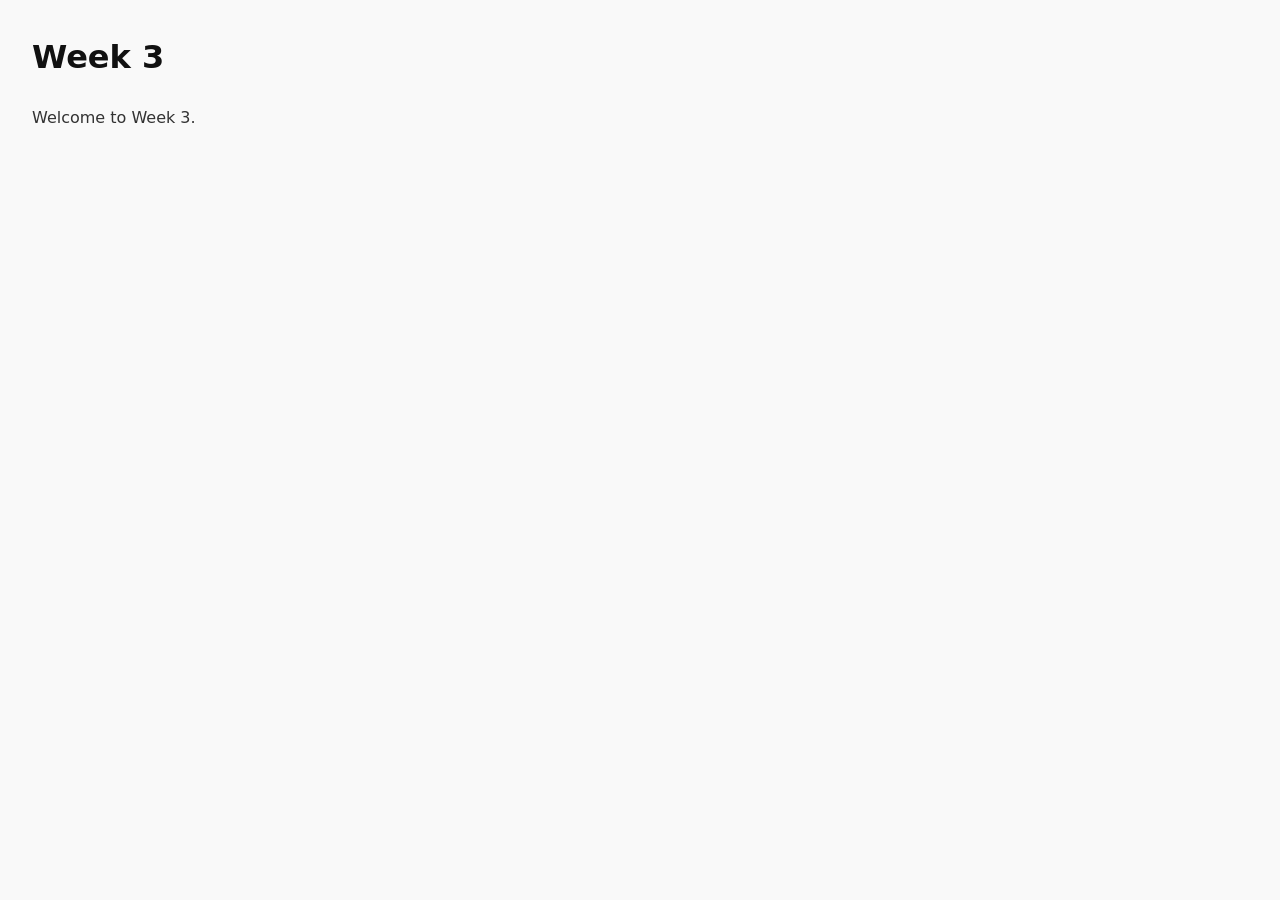
<file: index.html>
<!DOCTYPE html>
<html lang="en">
<head>
  <meta charset="UTF-8">
  <meta name="viewport" content="width=device-width, initial-scale=1.0">
  <title>Week 3</title>
  <link rel="stylesheet" href="style.css">
</head>
<body>
  <header>
    <h1>Week 3</h1>
  </header>
  <main>
    <p>Welcome to Week 3.</p>
  </main>
</body>
</html>
</file>
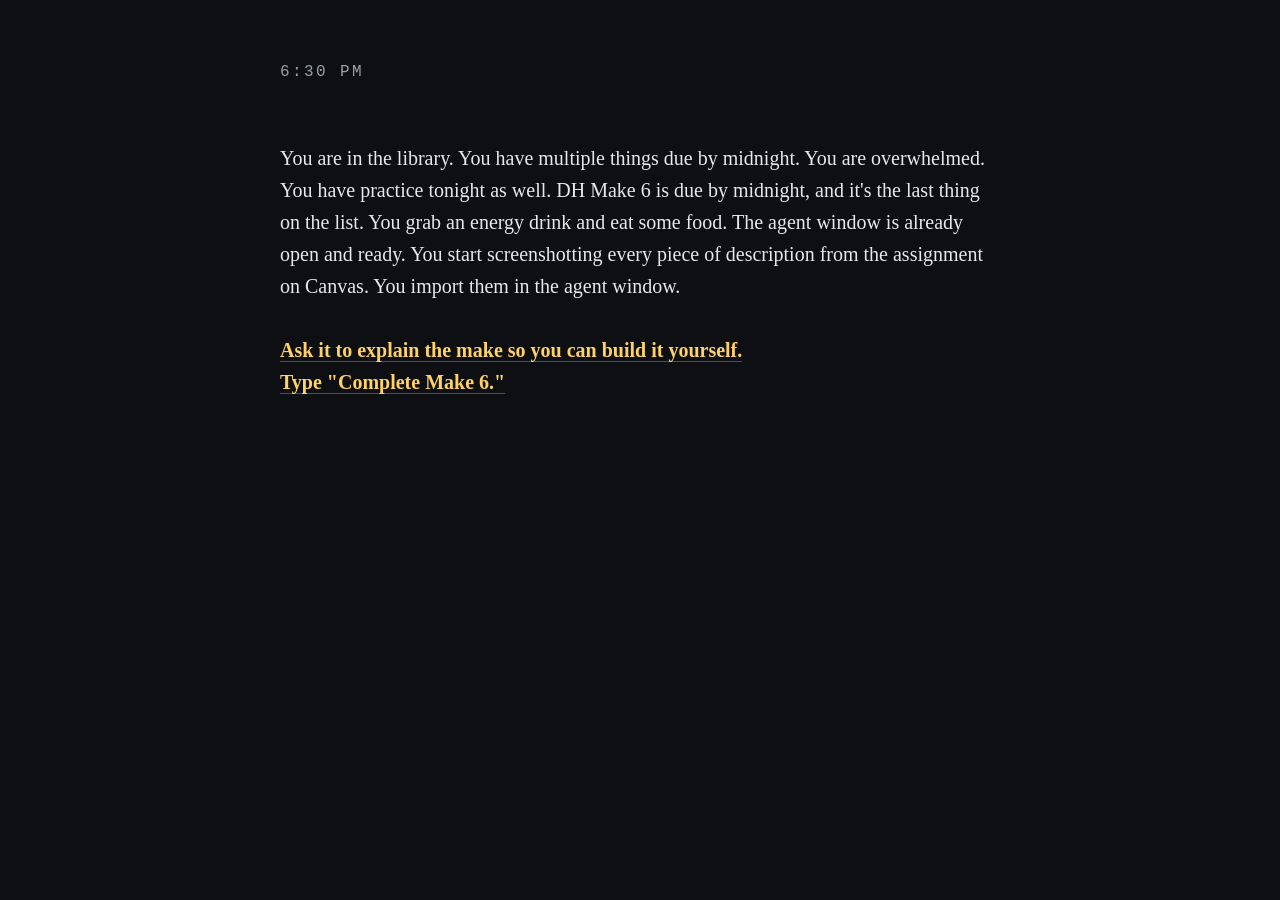
<file: makes/make6-game.html>
<!DOCTYPE html>
<html>
<head>
<meta charset="utf-8">
<title>Make 6</title>
<style title="Twine CSS">@-webkit-keyframes appear{0%{opacity:0}to{opacity:1}}@keyframes appear{0%{opacity:0}to{opacity:1}}@-webkit-keyframes fade-in-out{0%,to{opacity:0}50%{opacity:1}}@keyframes fade-in-out{0%,to{opacity:0}50%{opacity:1}}@-webkit-keyframes rumble{50%{-webkit-transform:translateY(-0.2em);transform:translateY(-0.2em)}}@keyframes rumble{50%{-webkit-transform:translateY(-0.2em);transform:translateY(-0.2em)}}@-webkit-keyframes shudder{50%{-webkit-transform:translateX(0.2em);transform:translateX(0.2em)}}@keyframes shudder{50%{-webkit-transform:translateX(0.2em);transform:translateX(0.2em)}}@-webkit-keyframes box-flash{0%{background-color:white;color:white}}@keyframes box-flash{0%{background-color:white;color:white}}@-webkit-keyframes pulse{0%{-webkit-transform:scale(0, 0);transform:scale(0, 0)}20%{-webkit-transform:scale(1.2, 1.2);transform:scale(1.2, 1.2)}40%{-webkit-transform:scale(0.9, 0.9);transform:scale(0.9, 0.9)}60%{-webkit-transform:scale(1.05, 1.05);transform:scale(1.05, 1.05)}80%{-webkit-transform:scale(0.925, 0.925);transform:scale(0.925, 0.925)}to{-webkit-transform:scale(1, 1);transform:scale(1, 1)}}@keyframes pulse{0%{-webkit-transform:scale(0, 0);transform:scale(0, 0)}20%{-webkit-transform:scale(1.2, 1.2);transform:scale(1.2, 1.2)}40%{-webkit-transform:scale(0.9, 0.9);transform:scale(0.9, 0.9)}60%{-webkit-transform:scale(1.05, 1.05);transform:scale(1.05, 1.05)}80%{-webkit-transform:scale(0.925, 0.925);transform:scale(0.925, 0.925)}to{-webkit-transform:scale(1, 1);transform:scale(1, 1)}}@-webkit-keyframes shudder-in{0%, to{-webkit-transform:translateX(0em);transform:translateX(0em)}5%, 25%, 45%{-webkit-transform:translateX(-1em);transform:translateX(-1em)}15%, 35%, 55%{-webkit-transform:translateX(1em);transform:translateX(1em)}65%{-webkit-transform:translateX(-0.6em);transform:translateX(-0.6em)}75%{-webkit-transform:translateX(0.6em);transform:translateX(0.6em)}85%{-webkit-transform:translateX(-0.2em);transform:translateX(-0.2em)}95%{-webkit-transform:translateX(0.2em);transform:translateX(0.2em)}}@keyframes shudder-in{0%, to{-webkit-transform:translateX(0em);transform:translateX(0em)}5%, 25%, 45%{-webkit-transform:translateX(-1em);transform:translateX(-1em)}15%, 35%, 55%{-webkit-transform:translateX(1em);transform:translateX(1em)}65%{-webkit-transform:translateX(-0.6em);transform:translateX(-0.6em)}75%{-webkit-transform:translateX(0.6em);transform:translateX(0.6em)}85%{-webkit-transform:translateX(-0.2em);transform:translateX(-0.2em)}95%{-webkit-transform:translateX(0.2em);transform:translateX(0.2em)}}@-webkit-keyframes rumble-in{0%, to{-webkit-transform:translateY(0em);transform:translateY(0em)}5%, 25%, 45%{-webkit-transform:translateY(-1em);transform:translateY(-1em)}15%, 35%, 55%{-webkit-transform:translateY(1em);transform:translateY(1em)}65%{-webkit-transform:translateY(-0.6em);transform:translateY(-0.6em)}75%{-webkit-transform:translateY(0.6em);transform:translateY(0.6em)}85%{-webkit-transform:translateY(-0.2em);transform:translateY(-0.2em)}95%{-webkit-transform:translateY(0.2em);transform:translateY(0.2em)}}@keyframes rumble-in{0%, to{-webkit-transform:translateY(0em);transform:translateY(0em)}5%, 25%, 45%{-webkit-transform:translateY(-1em);transform:translateY(-1em)}15%, 35%, 55%{-webkit-transform:translateY(1em);transform:translateY(1em)}65%{-webkit-transform:translateY(-0.6em);transform:translateY(-0.6em)}75%{-webkit-transform:translateY(0.6em);transform:translateY(0.6em)}85%{-webkit-transform:translateY(-0.2em);transform:translateY(-0.2em)}95%{-webkit-transform:translateY(0.2em);transform:translateY(0.2em)}}@-webkit-keyframes slide-right{0%{-webkit-transform:translateX(-100vw);transform:translateX(-100vw)}}@keyframes slide-right{0%{-webkit-transform:translateX(-100vw);transform:translateX(-100vw)}}@-webkit-keyframes slide-left{0%{-webkit-transform:translateX(100vw);transform:translateX(100vw)}}@keyframes slide-left{0%{-webkit-transform:translateX(100vw);transform:translateX(100vw)}}@-webkit-keyframes slide-up{0%{-webkit-transform:translateY(100vh);transform:translateY(100vh)}}@keyframes slide-up{0%{-webkit-transform:translateY(100vh);transform:translateY(100vh)}}@-webkit-keyframes slide-down{0%{-webkit-transform:translateY(-100vh);transform:translateY(-100vh)}}@keyframes slide-down{0%{-webkit-transform:translateY(-100vh);transform:translateY(-100vh)}}@-webkit-keyframes flicker{0%,29%,31%,63%,65%,77%,79%,86%,88%,91%,93%{opacity:0}30%{opacity:0.2}64%{opacity:0.4}78%{opacity:0.6}87%{opacity:0.8}92%, to{opacity:1}}@keyframes flicker{0%,29%,31%,63%,65%,77%,79%,86%,88%,91%,93%{opacity:0}30%{opacity:0.2}64%{opacity:0.4}78%{opacity:0.6}87%{opacity:0.8}92%, to{opacity:1}}.debug-mode tw-expression[type=hookref]{background-color:rgba(115,123,140,0.15)}.debug-mode tw-expression[type=hookref]::after{font-size:0.8rem;padding-left:0.2rem;padding-right:0.2rem;vertical-align:top;content:"?" attr(name)}.debug-mode tw-expression[type=variable]{background-color:rgba(140,128,115,0.15)}.debug-mode tw-expression[type=variable]::after{font-size:0.8rem;padding-left:0.2rem;padding-right:0.2rem;vertical-align:top;content:"$" attr(name)}.debug-mode tw-expression[type=tempVariable]{background-color:rgba(140,128,115,0.15)}.debug-mode tw-expression[type=tempVariable]::after{font-size:0.8rem;padding-left:0.2rem;padding-right:0.2rem;vertical-align:top;content:"_" attr(name)}.debug-mode tw-expression[type=macro]:nth-of-type(4n+0){background-color:rgba(136,153,102,0.15)}.debug-mode tw-expression[type=macro]:nth-of-type(2n+1){background-color:rgba(102,153,102,0.15)}.debug-mode tw-expression[type=macro]:nth-of-type(4n+2){background-color:rgba(102,153,136,0.15)}.debug-mode tw-expression[type=macro][name="for"],.debug-mode tw-expression[type=macro][name="loop"],.debug-mode tw-expression[type=macro][name="print"],.debug-mode tw-expression[type=macro][name="enchant"],.debug-mode tw-expression[type=macro][name="display"]{background-color:rgba(0,170,255,0.1) !important}.debug-mode tw-expression[type=macro][name="if"],.debug-mode tw-expression[type=macro][name="if"]+tw-hook:not([name]),.debug-mode tw-expression[type=macro][name="unless"],.debug-mode tw-expression[type=macro][name="unless"]+tw-hook:not([name]),.debug-mode tw-expression[type=macro][name="elseif"],.debug-mode tw-expression[type=macro][name="elseif"]+tw-hook:not([name]),.debug-mode tw-expression[type=macro][name="else"],.debug-mode tw-expression[type=macro][name="else"]+tw-hook:not([name]){background-color:rgba(0,255,0,0.1) !important}.debug-mode tw-expression[type=macro][name="hidden"],.debug-mode tw-expression[type=macro].false{background-color:rgba(255,0,0,0.2) !important}.debug-mode tw-expression[type=macro][name="hidden"]+tw-hook:not([name]),.debug-mode tw-expression[type=macro].false+tw-hook:not([name]){display:none}.debug-mode tw-expression[type=macro][name="either"],.debug-mode tw-expression[type=macro][name="a"],.debug-mode tw-expression[type=macro][name="dm"],.debug-mode tw-expression[type=macro][name="ds"],.debug-mode tw-expression[type=macro][name="array"],.debug-mode tw-expression[type=macro][name^="sub"],.debug-mode tw-expression[type=macro][name="altered"],.debug-mode tw-expression[type=macro][name="count"],.debug-mode tw-expression[type=macro][name^="data"],.debug-mode tw-expression[type=macro][name="find"],.debug-mode tw-expression[type=macro][name$="ed"],.debug-mode tw-expression[type=macro][name$="-pass"],.debug-mode tw-expression[type=macro][name="range"],.debug-mode tw-expression[type=macro][name^="num"],.debug-mode tw-expression[type=macro][name^="str"],.debug-mode tw-expression[type=macro][name="text"],.debug-mode tw-expression[type=macro][name^="lower"],.debug-mode tw-expression[type=macro][name^="upper"],.debug-mode tw-expression[type=macro][name="words"],.debug-mode tw-expression[type=macro][name="ceil"],.debug-mode tw-expression[type=macro][name="floor"],.debug-mode tw-expression[type=macro][name="random"],.debug-mode tw-expression[type=macro][name="abs"],.debug-mode tw-expression[type=macro][name="cos"],.debug-mode tw-expression[type=macro][name="exp"],.debug-mode tw-expression[type=macro][name^="log"],.debug-mode tw-expression[type=macro][name="max"],.debug-mode tw-expression[type=macro][name="min"],.debug-mode tw-expression[type=macro][name="pow"],.debug-mode tw-expression[type=macro][name="sign"],.debug-mode tw-expression[type=macro][name="sin"],.debug-mode tw-expression[type=macro][name="sqrt"],.debug-mode tw-expression[type=macro][name="tan"],.debug-mode tw-expression[type=macro][name="round"],.debug-mode tw-expression[type=macro][name^="hsl"],.debug-mode tw-expression[type=macro][name^="rgb"]{background-color:rgba(255,255,0,0.2) !important}.debug-mode tw-expression[type=macro][name$="-game"],.debug-mode tw-expression[type=macro][name="move"],.debug-mode tw-expression[type=macro][name="put"],.debug-mode tw-expression[type=macro][name="set"]{background-color:rgba(255,128,0,0.2) !important}.debug-mode tw-expression[type=macro][name^="link"],.debug-mode tw-expression[type=macro][name$="-link"],.debug-mode tw-expression[type=macro][name="dropdown"],.debug-mode tw-expression[type=macro][name^="click"],.debug-mode tw-expression[type=macro][name="goto"],.debug-mode tw-expression[type=macro][name="undo"],.debug-mode tw-expression[type=macro][name^="mouseo"]{background-color:rgba(32,191,223,0.2) !important}.debug-mode tw-expression[type=macro][name^="replace"],.debug-mode tw-expression[type=macro][name^="prepend"],.debug-mode tw-expression[type=macro][name^="append"],.debug-mode tw-expression[type=macro][name="show"],.debug-mode tw-expression[type=macro][name^="remove"]{background-color:rgba(223,96,32,0.2) !important}.debug-mode tw-expression[type=macro][name="event"],.debug-mode tw-expression[type=macro][name="live"]{background-color:rgba(32,32,223,0.2) !important}.debug-mode tw-expression[type=macro][name="align"],.debug-mode tw-expression[type=macro][name^="colo"],.debug-mode tw-expression[type=macro][name="background"],.debug-mode tw-expression[type=macro][name="css"],.debug-mode tw-expression[type=macro][name="font"],.debug-mode tw-expression[type=macro][name="hook"],.debug-mode tw-expression[type=macro][name$="-style"],.debug-mode tw-expression[type=macro][name^="text-"],.debug-mode tw-expression[type=macro][name^="transition"],.debug-mode tw-expression[type=macro][name^="t8n"],.debug-mode tw-expression[type=macro][name="live"]{background-color:rgba(255,191,0,0.2) !important}.debug-mode tw-expression[type=macro]::before{content:"(" attr(name) ":)";padding:0 0.5rem;font-size:1rem;vertical-align:middle;line-height:normal;background-color:inherit;border:1px solid rgba(255,255,255,0.5)}.debug-mode tw-hook{background-color:rgba(0,85,255,0.1) !important}.debug-mode tw-hook::before{font-size:0.8rem;padding-left:0.2rem;padding-right:0.2rem;vertical-align:top;content:"["}.debug-mode tw-hook::after{font-size:0.8rem;padding-left:0.2rem;padding-right:0.2rem;vertical-align:top;content:"]"}.debug-mode tw-hook[name]::after{font-size:0.8rem;padding-left:0.2rem;padding-right:0.2rem;vertical-align:top;content:"]<" attr(name) "|"}.debug-mode tw-pseudo-hook{background-color:rgba(255,170,0,0.1) !important}.debug-mode tw-collapsed::before{font-size:0.8rem;padding-left:0.2rem;padding-right:0.2rem;vertical-align:top;content:"{"}.debug-mode tw-collapsed::after{font-size:0.8rem;padding-left:0.2rem;padding-right:0.2rem;vertical-align:top;content:"}"}.debug-mode tw-verbatim::before,.debug-mode tw-verbatim::after{font-size:0.8rem;padding-left:0.2rem;padding-right:0.2rem;vertical-align:top;content:"`"}.debug-mode tw-align[style*="text-align: center"]{background:linear-gradient(to right, rgba(255,204,189,0) 0%, rgba(255,204,189,0.25) 50%, rgba(255,204,189,0) 100%)}.debug-mode tw-align[style*="text-align: left"]{background:linear-gradient(to right, rgba(255,204,189,0.25) 0%, rgba(255,204,189,0) 100%)}.debug-mode tw-align[style*="text-align: right"]{background:linear-gradient(to right, rgba(255,204,189,0) 0%, rgba(255,204,189,0.25) 100%)}.debug-mode tw-column{background-color:rgba(189,228,255,0.2)}.debug-mode tw-enchantment{animation:enchantment 0.5s infinite;-webkit-animation:enchantment 0.5s infinite;border:1px solid}.debug-mode tw-link::after,.debug-mode tw-broken-link::after{font-size:0.8rem;padding-left:0.2rem;padding-right:0.2rem;vertical-align:top;content:attr(passage-name)}.debug-mode tw-include{background-color:rgba(204,128,51,0.1)}.debug-mode tw-include::before{font-size:0.8rem;padding-left:0.2rem;padding-right:0.2rem;vertical-align:top;content:attr(type) ' "' attr(title) '"'}@keyframes enchantment{0%,to{border-color:#ffb366}50%{border-color:#6fc}}@-webkit-keyframes enchantment{0%,to{border-color:#ffb366}50%{border-color:#6fc}}tw-debugger{position:fixed;box-sizing:border-box;bottom:0;right:0;z-index:999999;min-width:10em;min-height:1em;padding:0em 1em 1em 1em;font-size:1.25em;font-family:sans-serif;color:#000;border-left:solid #000 2px;border-top:solid #000 2px;border-top-left-radius:.5em;background:#fff;opacity:1}tw-debugger select{margin-right:1em;width:12em}tw-debugger button{border-radius:3px;border:solid #999 1px;margin:auto 4px;background-color:#fff;font-size:inherit;color:#000}tw-debugger button.enabled{background-color:#eee;box-shadow:inset #ddd 3px 5px 0.5em}tw-debugger .panel{display:-webkit-box;display:-webkit-flex;display:-moz-flex;display:-ms-flexbox;display:flex;-webkit-box-direction:normal;-webkit-box-orient:vertical;-webkit-flex-direction:column;-moz-flex-direction:column;-ms-flex-direction:column;flex-direction:column;position:absolute;bottom:100%;left:-2px;right:0;padding:1em;max-height:40vh;overflow-y:scroll;overflow-x:hidden;z-index:999998;background:#fff;border:inherit;border-bottom:solid #999 2px;border-top-left-radius:.5em;border-bottom-left-radius:.5em;font-size:0.8em}tw-debugger .panel:empty,tw-debugger .panel[hidden]{display:none}tw-debugger .panel table{border-spacing:0px}tw-debugger .variable-row{display:-webkit-box;display:-webkit-flex;display:-moz-flex;display:-ms-flexbox;display:flex;-webkit-box-direction:normal;-webkit-box-orient:horizontal;-webkit-flex-direction:row;-moz-flex-direction:row;-ms-flex-direction:row;flex-direction:row;flex-shrink:0}tw-debugger .variable-row:nth-child(2n){background:#EEE}tw-debugger .variable-name{display:inline-block;width:50%}tw-debugger .temporary-variable-scope{opacity:0.8;font-size:0.75em}tw-debugger .temporary-variable-scope::before{content:" in "}tw-debugger .global::before{content:"$"}tw-debugger .temporary::before{content:"_"}tw-debugger .variable-path{opacity:0.4}tw-debugger .variable-value{display:inline-block;width:50%}tw-debugger .error-row{background-color:rgba(230,101,204,0.3)}tw-debugger .error-row:nth-child(2n){background-color:rgba(237,145,219,0.3)}tw-debugger .error-row *{padding:0.25em 0.5em}tw-debugger .error-row .error-message{cursor:help}tw-debugger .panel-source{font-family:monospace;overflow-x:scroll;white-space:pre}tw-debugger .tabs{padding-bottom:0.5em}tw-debugger .tab{border-radius:0px 0px 0.5em 0.5em;border-top:none}tw-dialog{z-index:999997;position:fixed;left:auto;right:auto;bottom:auto;top:auto;border:#fff solid 2px;padding:2em;color:#fff;background-color:#000;display:block;max-width:50vw;max-height:75vh;overflow:hidden}tw-dialog input[type=text]{font-size:inherit;width:100%}tw-backdrop{z-index:999996;position:fixed;top:0;left:0;right:0;bottom:0;background-color:rgba(0,0,0,0.8);display:flex;align-items:center;justify-content:center}tw-link,.link,tw-icon,.enchantment-clickblock{cursor:pointer}tw-link,.enchantment-link{color:#4169E1;font-weight:bold;text-decoration:none;transition:color 0.2s ease-in-out}tw-passage tw-enchantment[style^="color"] tw-link:not(:hover),tw-passage tw-enchantment[style*=" color"] tw-link:not(:hover),tw-passage tw-enchantment[style^="color"] .enchantment-link:not(:hover),tw-passage tw-enchantment[style*=" color"] .enchantment-link:not(:hover){color:inherit}tw-link:hover,.enchantment-link:hover{color:#00bfff}tw-link:active,.enchantment-link:active{color:#DD4B39}.visited{color:#6941e1}tw-passage tw-enchantment[style^="color"] .visited:not(:hover),tw-passage tw-enchantment[style*=" color"] .visited:not(:hover){color:inherit}.visited:hover{color:#E3E}tw-broken-link{color:#993333;border-bottom:2px solid #993333;cursor:not-allowed}tw-passage tw-enchantment[style^="color"] tw-broken-link:not(:hover),tw-passage tw-enchantment[style*=" color"] tw-broken-link:not(:hover){color:inherit}.enchantment-mouseover{border-bottom:1px dashed #666}.enchantment-mouseout{border:rgba(64,149,191,0.25) 1px solid}.enchantment-mouseout:hover{background-color:rgba(64,149,191,0.25);border:transparent 1px solid;border-radius:0.2em}.enchantment-clickblock{box-shadow:inset 0 0 0 0.5vmax;display:block;color:rgba(65,105,225,0.5);transition:color 0.2s ease-in-out}.enchantment-clickblock:hover{color:rgba(0,191,255,0.5)}.enchantment-clickblock:active{color:rgba(222,78,59,0.5)}html{margin:0;height:100%;overflow-x:hidden}*,:before,:after{position:relative;box-sizing:inherit}body{margin:0;height:100%}tw-storydata{display:none}tw-story{display:-webkit-box;display:-webkit-flex;display:-moz-flex;display:-ms-flexbox;display:flex;-webkit-box-direction:normal;-webkit-box-orient:vertical;-webkit-flex-direction:column;-moz-flex-direction:column;-ms-flex-direction:column;flex-direction:column;font:100% Georgia, serif;box-sizing:border-box;width:100%;min-height:100%;font-size:1.5em;line-height:1.5em;padding:5% 20%;margin:0;overflow:hidden;background-color:#000;color:#fff}tw-story br[data-cons]{display:block;height:0;margin:0.8ex 0}tw-story select{background-color:transparent;font:inherit;border-style:solid;padding:2px}tw-story select:not([disabled]){color:inherit}tw-passage{display:block}tw-sidebar{left:-5em;width:3em;position:absolute;text-align:center;display:block}tw-icon{display:block;margin:0.5em 0;opacity:0.2;font-size:2.75em}tw-icon:hover{opacity:0.4}tw-hook:empty,tw-expression:empty{display:none}tw-error{display:inline-block;border-radius:0.2em;padding:0.2em;font-size:1rem;cursor:help}tw-error.error{background-color:rgba(223,58,190,0.4);color:#fff}tw-error.warning{background-color:rgba(223,140,58,0.4);color:#fff;display:none}.debug-mode tw-error.warning{display:inline}tw-error-explanation{display:block;font-size:0.8rem;line-height:1rem}tw-error-explanation-button{cursor:pointer;line-height:0em;border-radius:1px;border:1px solid black;font-size:0.8rem;margin:0 0.4rem;opacity:0.5}tw-error-explanation-button .folddown-arrowhead{display:inline-block}tw-notifier{border-radius:0.2em;padding:0.2em;font-size:1rem;background-color:rgba(223,182,58,0.4);display:none}.debug-mode tw-notifier{display:inline}tw-notifier::before{content:attr(message)}tw-colour{border:1px solid black;display:inline-block;width:1em;height:1em}h1{font-size:3em}h2{font-size:2.25em}h3{font-size:1.75em}h1,h2,h3,h4,h5,h6{line-height:1em;margin:0.3em 0 0.6em 0}pre{font-size:1rem;line-height:initial}small{font-size:70%}big{font-size:120%}mark{color:rgba(0,0,0,0.6);background-color:#ff9}ins{color:rgba(0,0,0,0.6);background-color:rgba(255,242,204,0.5);border-radius:0.5em;box-shadow:0em 0em 0.2em #ffe699;text-decoration:none}center{text-align:center;margin:0 auto;width:60%}blink{text-decoration:none;animation:fade-in-out 1s steps(1, end) infinite alternate;-webkit-animation:fade-in-out 1s steps(1, end) infinite alternate}tw-align{display:block}tw-columns{display:-webkit-box;display:-webkit-flex;display:-moz-flex;display:-ms-flexbox;display:flex;-webkit-box-direction:normal;-webkit-box-orient:horizontal;-webkit-flex-direction:row;-moz-flex-direction:row;-ms-flex-direction:row;flex-direction:row;-webkit-box-pack:justify;-ms-flex-pack:justify;-webkit-justify-content:space-between;-moz-justify-content:space-between;justify-content:space-between}tw-outline{color:white;text-shadow:-1px -1px 0 #000, 1px -1px 0 #000, -1px 1px 0 #000, 1px 1px 0 #000}tw-shadow{text-shadow:0.08em 0.08em 0.08em #000}tw-emboss{text-shadow:0.08em 0.08em 0em #000;color:white}tw-condense{letter-spacing:-0.08em}tw-expand{letter-spacing:0.1em}tw-blur{color:transparent;text-shadow:0em 0em 0.08em #000}tw-blurrier{color:transparent;text-shadow:0em 0em 0.2em #000}tw-blurrier::selection{background-color:transparent;color:transparent}tw-blurrier::-moz-selection{background-color:transparent;color:transparent}tw-smear{color:transparent;text-shadow:0em 0em 0.02em rgba(0,0,0,0.75),-0.2em 0em 0.5em rgba(0,0,0,0.5),0.2em 0em 0.5em rgba(0,0,0,0.5)}tw-mirror{display:inline-block;transform:scaleX(-1);-webkit-transform:scaleX(-1)}tw-upside-down{display:inline-block;transform:scaleY(-1);-webkit-transform:scaleY(-1)}tw-fade-in-out{text-decoration:none;animation:fade-in-out 2s ease-in-out infinite alternate;-webkit-animation:fade-in-out 2s ease-in-out infinite alternate}tw-rumble{-webkit-animation:rumble linear 0.1s 0s infinite;animation:rumble linear 0.1s 0s infinite;display:inline-block}tw-shudder{-webkit-animation:shudder linear 0.1s 0s infinite;animation:shudder linear 0.1s 0s infinite;display:inline-block}tw-shudder-in{animation:shudder-in 1s ease-out;-webkit-animation:shudder-in 1s ease-out}.transition-in{-webkit-animation:appear 0ms step-start;animation:appear 0ms step-start}.transition-out{-webkit-animation:appear 0ms step-end;animation:appear 0ms step-end}[data-t8n^=dissolve].transition-in{-webkit-animation:appear .8s;animation:appear .8s}[data-t8n^=dissolve].transition-out{-webkit-animation:appear .8s reverse;animation:appear .8s reverse}[data-t8n^=shudder].transition-in{display:inline-block;-webkit-animation:shudder-in .8s;animation:shudder-in .8s}[data-t8n^=shudder].transition-out{display:inline-block;-webkit-animation:shudder-in .8s reverse;animation:shudder-in .8s reverse}[data-t8n^=rumble].transition-in{display:inline-block;-webkit-animation:rumble-in .8s;animation:rumble-in .8s}[data-t8n^=rumble].transition-out{display:inline-block;-webkit-animation:rumble-in .8s reverse;animation:rumble-in .8s reverse}[data-t8n^=boxflash].transition-in{-webkit-animation:box-flash .8s;animation:box-flash .8s}[data-t8n^=pulse].transition-in{-webkit-animation:pulse .8s;animation:pulse .8s;display:inline-block}[data-t8n^=pulse].transition-out{-webkit-animation:pulse .8s reverse;animation:pulse .8s reverse;display:inline-block}[data-t8n^=slideleft].transition-in{-webkit-animation:slide-left .8s;animation:slide-left .8s;display:inline-block}[data-t8n^=slideleft].transition-out{-webkit-animation:slide-right .8s reverse;animation:slide-right .8s reverse;display:inline-block}[data-t8n^=slideright].transition-in{-webkit-animation:slide-right .8s;animation:slide-right .8s;display:inline-block}[data-t8n^=slideright].transition-out{-webkit-animation:slide-left .8s reverse;animation:slide-left .8s reverse;display:inline-block}[data-t8n^=slideup].transition-in{-webkit-animation:slide-up .8s;animation:slide-up .8s;display:inline-block}[data-t8n^=slideup].transition-out{-webkit-animation:slide-down .8s reverse;animation:slide-down .8s reverse;display:inline-block}[data-t8n^=slidedown].transition-in{-webkit-animation:slide-down .8s;animation:slide-down .8s;display:inline-block}[data-t8n^=slidedown].transition-out{-webkit-animation:slide-up .8s reverse;animation:slide-up .8s reverse;display:inline-block}[data-t8n^=flicker].transition-in{-webkit-animation:flicker .8s;animation:flicker .8s}[data-t8n^=flicker].transition-out{-webkit-animation:flicker .8s reverse;animation:flicker .8s reverse}[data-t8n$=fast]{animation-duration:.4s;-webkit-animation-duration:.4s}[data-t8n$=slow]{animation-duration:1.6s;-webkit-animation-duration:1.6s}
</style>
</head>

<body>

<tw-story></tw-story>

<!-- UUID://4D2C1B5E-7A3F-4E9B-9C2D-1F0A8B7C6D5E// --><tw-storydata name="Make 6" startnode="2" creator="Tweego" creator-version="2.1.1+81d1d71" ifid="4D2C1B5E-7A3F-4E9B-9C2D-1F0A8B7C6D5E" zoom="1" format="Harlowe" format-version="3.1.0" options="" hidden><style role="stylesheet" id="twine-user-stylesheet" type="text/twine-css">tw-story { background: #0e0f12; color: #e8e8e8; font-family: Georgia, "Times New Roman", serif; font-size: 1.25em; line-height: 1.6; padding: 3em 10%; }
tw-passage { max-width: 36em; margin: 0 auto; }
tw-story tw-link, tw-story .enchantment-link, tw-story tw-link:visited { color: #ffd166 !important; border-bottom: 1px solid #ffd16655; text-decoration: none; }
tw-story tw-link:hover, tw-story .enchantment-link:hover { color: #fff !important; border-color: #fff; }
.clock { font-family: "Courier New", monospace; font-size: 0.8em; letter-spacing: 0.15em; color: #9aa0a6; margin-bottom: 1.5em; text-transform: uppercase; }
.tally { font-family: "Courier New", monospace; font-size: 0.85em; color: #9aa0a6; margin-top: 2em; border-top: 1px solid #333; padding-top: 1em; }
tw-sidebar { display: none; }</style><script role="script" id="twine-user-script" type="text/twine-javascript"></script><tw-tag name="ending" color="red"></tw-tag><tw-passagedata pid="1" name="Clock" tags="" position="100,100" size="100,100">{(set: $h to (floor: $min / 60) + 6)
(set: $m to $min % 60)
(if: $h &gt; 12)[(set: $h to it - 12)]
(if: $m &lt; 10)[(set: $mm to &quot;0&quot; + (str: $m))](else:)[(set: $mm to (str: $m))]
(set: $clock to (str: $h) + &quot;:&quot; + $mm + &quot; PM&quot;)}</tw-passagedata><tw-passagedata pid="2" name="Start" tags="" position="100,400" size="100,100">(set: $you to 0)(set: $min to 30)(set: $ownidea to false)(set: $read to false)(set: $rewrote to false)(display: &quot;Clock&quot;)&lt;div class=&quot;clock&quot;&gt;$clock&lt;/div&gt;
You are in the library. You have multiple things due by midnight. You are overwhelmed. You have practice tonight as well. DH Make 6 is due by midnight, and it&#39;s the last thing on the list. You grab an energy drink and eat some food. The agent window is already open and ready. You start screenshotting every piece of description from the assignment on Canvas. You import them in the agent window.

[[Ask it to explain the make so you can build it yourself.-&gt;Brief yours]]
[[Type &quot;Complete Make 6.&quot;-&gt;Brief pasted]]</tw-passagedata><tw-passagedata pid="3" name="Brief yours" tags="" position="350,250" size="100,100">(set: $you to it + 1)(set: $min to it + 75)(display: &quot;Clock&quot;)&lt;div class=&quot;clock&quot;&gt;$clock&lt;/div&gt;
You start typing: “Give me a good understanding of the assignment and help me complete it with my hands.” After the agent gives you a more comprehensible guideline, you start the project.

[[Continue-&gt;Idea]]</tw-passagedata><tw-passagedata pid="4" name="Brief pasted" tags="" position="350,550" size="100,100">(set: $min to it + 10)(display: &quot;Clock&quot;)&lt;div class=&quot;clock&quot;&gt;$clock&lt;/div&gt;
You start typing: “Complete Make 6.” The agent finishes the output within two minutes: the map, the write-up, the artist statement, the log. You have nothing left to do. You feel more relieved.

[[Continue-&gt;Idea]]</tw-passagedata><tw-passagedata pid="5" name="Idea" tags="" position="600,400" size="100,100">(display: &quot;Clock&quot;)&lt;div class=&quot;clock&quot;&gt;$clock&lt;/div&gt;
The agent comes back after right under 2 minutes. You see a bunch of bullet points and recommendations on your screen.

(link: &quot;Take the agent&#39;s first concept.&quot;)[(set: $min to it + 10)(goto: &quot;Build&quot;)]
(link: &quot;Write your own idea instead.&quot;)[(set: $you to it + 1)(set: $min to it + 75)(set: $ownidea to true)(goto: &quot;Build&quot;)]
|map)[
[[Build]]
]</tw-passagedata><tw-passagedata pid="6" name="Build" tags="" position="850,400" size="100,100">(display: &quot;Clock&quot;)&lt;div class=&quot;clock&quot;&gt;$clock&lt;/div&gt;
(if: $ownidea)[You close the agent&#39;s list and start your own map of the data centers going up around Columbus and New Albany. It takes you until 9 PM to find the first ten places. But every pin is there because you put it there.](else:)[“The Cloud has a body,” made by the agent, made you lose your work ethic. Your work ethic is supposed to be doing everything by hand and being transparent with yourself.]

While the agent builds, you grab a granola bar from your backpack and start the other assignment that&#39;s due tonight. After four minutes, you come back to what the agent has to offer: a finished page and the map of data centers.

(link: &quot;Read the whole thing before it goes up.&quot;)[(set: $you to it + 1)(set: $min to it + 75)(set: $read to true)(goto: &quot;Log&quot;)]
(link: &quot;Type \&quot;push it as-is.\&quot;&quot;)[(set: $min to it + 10)(goto: &quot;Log&quot;)]
|map)[
[[Log]]
]</tw-passagedata><tw-passagedata pid="7" name="Log" tags="" position="1100,400" size="100,100">(display: &quot;Clock&quot;)&lt;div class=&quot;clock&quot;&gt;$clock&lt;/div&gt;
(if: $read)[You read all 800 words. Half of it is good. None of it sounds like you, and one line keeps Anthropic on the map &#39;because the assistant runs on Claude,&#39; which you never said. You start cutting.](else:)[You type “push it as-is.” It goes live under a commit number you never look at, with sentences you never read, and you go back to the other assignment. Somewhere in that page is a sentence about keeping Anthropic on the map &#39;because the assistant runs on Claude.&#39; You didn&#39;t write it, and you won&#39;t see it until Monday.]

The last thing the agent makes is the AI-use log, written as &#39;I&#39;: I asked the agent to complete the make; it researched, built, tested, and drafted everything, and I reviewed and approved it. It&#39;s honest. It&#39;s also the first thing on the page that admits what happened, and you didn&#39;t write that either. It asks if the log looks right.

(link: &quot;Keep the log it wrote.&quot;)[(set: $min to it + 10)(goto: &quot;Monday&quot;)]
(link: &quot;Rewrite it yourself so it says what actually happened.&quot;)[(set: $you to it + 1)(set: $min to it + 75)(set: $rewrote to true)(goto: &quot;Monday&quot;)]
|map)[
[[Monday]]
]</tw-passagedata><tw-passagedata pid="8" name="Monday" tags="" position="1350,400" size="100,100">(display: &quot;Clock&quot;)(set: $submitted to $clock)(if: $you &gt;= 3)[(goto: &quot;Ending B&quot;)](else:)[(goto: &quot;Ending A&quot;)]
|map)[
[[Ending A]]
[[Ending B]]
]</tw-passagedata><tw-passagedata pid="9" name="Ending A" tags="ending" position="1600,250" size="100,100">&lt;div class=&quot;clock&quot;&gt;Monday&lt;/div&gt;
(if: $rewrote)[You rewrite it in your own words. It&#39;s shorter, it&#39;s rougher, and for the first time tonight the page has a sentence you&#39;d be able to defend out loud.](else:)[You keep it. On Monday, Fran will thank you for your honesty, in a paragraph you didn&#39;t write.]

Monday morning, you&#39;re at practice and in the locker room; the grade comes in: 10 out of 10. Then the comment. &#39;Outstanding,&#39; he says. The log is transparent. And then: &#39;It&#39;s hard to see your own thinking in this.&#39; He wants to talk. You feel guilty. You feel the 100% turned into something else rather than a grade itself.

&lt;div class=&quot;tally&quot;&gt;Submitted Sunday at $submitted. Decisions that were yours: $you of 4.&lt;/div&gt;
[[Play again-&gt;Start]]</tw-passagedata><tw-passagedata pid="10" name="Ending B" tags="ending" position="1600,550" size="100,100">&lt;div class=&quot;clock&quot;&gt;Monday&lt;/div&gt;
(if: $rewrote)[You rewrite it in your own words. It&#39;s shorter, it&#39;s rougher, and for the first time tonight the page has a sentence you&#39;d be able to defend out loud.](else:)[You keep it. On Monday, Fran will thank you for your honesty, in a paragraph you didn&#39;t write.]

Monday morning, you&#39;re at practice in the locker room when the grade comes in. 9 out of 10, or 10; it doesn&#39;t matter as much as it did. Then the comment: &#39;Ryan, this one is smaller and rougher: ten pins, one view, a write-up with some bumps in it. Your log says exactly what you did and what the agent did. I can see your thinking in every pin, and I know which decisions were yours without asking. Let&#39;s talk about how to polish it.&#39; Last night cost you three hours of focused practice, and you turned in the other assignment late at 11:30 PM with your eyes burning.

&lt;div class=&quot;tally&quot;&gt;Submitted Sunday at $submitted. Decisions that were yours: $you of 4.&lt;/div&gt;
[[Play again-&gt;Start]]</tw-passagedata></tw-storydata>

<script title="Twine engine code" data-main="harlowe">"use strict";function _defineProperty(e,t,n){return t in e?Object.defineProperty(e,t,{value:n,enumerable:!0,configurable:!0,writable:!0}):e[t]=n,e}function _toConsumableArray(e){if(Array.isArray(e)){for(var t=0,n=Array(e.length);t<e.length;t++)n[t]=e[t];return n}return Array.from(e)}var _slicedToArray=function(){function e(e,t){var n=[],r=!0,i=!1,o=void 0;try{for(var a,s=e[Symbol.iterator]();!(r=(a=s.next()).done)&&(n.push(a.value),!t||n.length!==t);r=!0);}catch(e){i=!0,o=e}finally{try{!r&&s.return&&s.return()}finally{if(i)throw o}}return n}return function(t,n){if(Array.isArray(t))return t;if(Symbol.iterator in Object(t))return e(t,n);throw new TypeError("Invalid attempt to destructure non-iterable instance")}}(),_typeof="function"==typeof Symbol&&"symbol"==typeof Symbol.iterator?function(e){return typeof e}:function(e){return e&&"function"==typeof Symbol&&e.constructor===Symbol&&e!==Symbol.prototype?"symbol":typeof e};!function(){/**
 * @license almond 0.3.3 Copyright jQuery Foundation and other contributors.
 * Released under MIT license, http://github.com/requirejs/almond/LICENSE
 */
var requirejs,require,define;!function(e){function t(e,t){return v.call(e,t)}function n(e,t){var n,r,i,o,a,s,c,u,l,f,p,d,h=t&&t.split("/"),g=y.map,m=g&&g["*"]||{};if(e){for(e=e.split("/"),a=e.length-1,y.nodeIdCompat&&w.test(e[a])&&(e[a]=e[a].replace(w,"")),"."===e[0].charAt(0)&&h&&(d=h.slice(0,h.length-1),e=d.concat(e)),l=0;l<e.length;l++)if("."===(p=e[l]))e.splice(l,1),l-=1;else if(".."===p){if(0===l||1===l&&".."===e[2]||".."===e[l-1])continue;l>0&&(e.splice(l-1,2),l-=2)}e=e.join("/")}if((h||m)&&g){for(n=e.split("/"),l=n.length;l>0;l-=1){if(r=n.slice(0,l).join("/"),h)for(f=h.length;f>0;f-=1)if((i=g[h.slice(0,f).join("/")])&&(i=i[r])){o=i,s=l;break}if(o)break;!c&&m&&m[r]&&(c=m[r],u=l)}!o&&c&&(o=c,s=u),o&&(n.splice(0,s,o),e=n.join("/"))}return e}function r(t,n){return function(){var r=b.call(arguments,0);return"string"!=typeof r[0]&&1===r.length&&r.push(null),f.apply(e,r.concat([t,n]))}}function i(e){return function(t){return n(t,e)}}function o(e){return function(t){h[e]=t}}function a(n){if(t(g,n)){var r=g[n];delete g[n],m[n]=!0,l.apply(e,r)}if(!t(h,n)&&!t(m,n))throw new Error("No "+n);return h[n]}function s(e){var t,n=e?e.indexOf("!"):-1;return n>-1&&(t=e.substring(0,n),e=e.substring(n+1,e.length)),[t,e]}function c(e){return e?s(e):[]}function u(e){return function(){return y&&y.config&&y.config[e]||{}}}var l,f,p,d,h={},g={},y={},m={},v=Object.prototype.hasOwnProperty,b=[].slice,w=/\.js$/;p=function(e,t){var r,o=s(e),c=o[0],u=t[1];return e=o[1],c&&(c=n(c,u),r=a(c)),c?e=r&&r.normalize?r.normalize(e,i(u)):n(e,u):(e=n(e,u),o=s(e),c=o[0],e=o[1],c&&(r=a(c))),{f:c?c+"!"+e:e,n:e,pr:c,p:r}},d={require:function(e){return r(e)},exports:function(e){var t=h[e];return void 0!==t?t:h[e]={}},module:function(e){return{id:e,uri:"",exports:h[e],config:u(e)}}},l=function(n,i,s,u){var l,f,y,v,b,w,x,T=[],S=void 0===s?"undefined":_typeof(s);if(u=u||n,w=c(u),"undefined"===S||"function"===S){for(i=!i.length&&s.length?["require","exports","module"]:i,b=0;b<i.length;b+=1)if(v=p(i[b],w),"require"===(f=v.f))T[b]=d.require(n);else if("exports"===f)T[b]=d.exports(n),x=!0;else if("module"===f)l=T[b]=d.module(n);else if(t(h,f)||t(g,f)||t(m,f))T[b]=a(f);else{if(!v.p)throw new Error(n+" missing "+f);v.p.load(v.n,r(u,!0),o(f),{}),T[b]=h[f]}y=s?s.apply(h[n],T):void 0,n&&(l&&l.exports!==e&&l.exports!==h[n]?h[n]=l.exports:y===e&&x||(h[n]=y))}else n&&(h[n]=s)},requirejs=require=f=function(t,n,r,i,o){if("string"==typeof t)return d[t]?d[t](n):a(p(t,c(n)).f);if(!t.splice){if(y=t,y.deps&&f(y.deps,y.callback),!n)return;n.splice?(t=n,n=r,r=null):t=e}return n=n||function(){},"function"==typeof r&&(r=i,i=o),i?l(e,t,n,r):setTimeout(function(){l(e,t,n,r)},4),f},f.config=function(e){return f(e)},requirejs._defined=h,define=function(e,n,r){if("string"!=typeof e)throw new Error("See almond README: incorrect module build, no module name");n.splice||(r=n,n=[]),t(h,e)||t(g,e)||(g[e]=[e,n,r])},define.amd={jQuery:!0}}(),define("almond",function(){}),function(e,t){"object"===("undefined"==typeof module?"undefined":_typeof(module))&&"object"===_typeof(module.exports)?module.exports=e.document?t(e,!0):function(e){if(!e.document)throw new Error("jQuery requires a window with a document");return t(e)}:t(e)}("undefined"!=typeof window?window:this,function(e,t){function n(e,t,n){n=n||ce;var r,i,o=n.createElement("script");if(o.text=e,t)for(r in Te)(i=t[r]||t.getAttribute&&t.getAttribute(r))&&o.setAttribute(r,i);n.head.appendChild(o).parentNode.removeChild(o)}function r(e){return null==e?e+"":"object"===(void 0===e?"undefined":_typeof(e))||"function"==typeof e?he[ge.call(e)]||"object":void 0===e?"undefined":_typeof(e)}function i(e){var t=!!e&&"length"in e&&e.length,n=r(e);return!we(e)&&!xe(e)&&("array"===n||0===t||"number"==typeof t&&t>0&&t-1 in e)}function o(e,t){return e.nodeName&&e.nodeName.toLowerCase()===t.toLowerCase()}function a(e,t,n){return we(t)?Se.grep(e,function(e,r){return!!t.call(e,r,e)!==n}):t.nodeType?Se.grep(e,function(e){return e===t!==n}):"string"!=typeof t?Se.grep(e,function(e){return de.call(t,e)>-1!==n}):Se.filter(t,e,n)}function s(e,t){for(;(e=e[t])&&1!==e.nodeType;);return e}function c(e){var t={};return Se.each(e.match(Me)||[],function(e,n){t[n]=!0}),t}function u(e){return e}function l(e){throw e}function f(e,t,n,r){var i;try{e&&we(i=e.promise)?i.call(e).done(t).fail(n):e&&we(i=e.then)?i.call(e,t,n):t.apply(void 0,[e].slice(r))}catch(e){n.apply(void 0,[e])}}function p(){ce.removeEventListener("DOMContentLoaded",p),e.removeEventListener("load",p),Se.ready()}function d(e,t){return t.toUpperCase()}function h(e){return e.replace(qe,"ms-").replace(Fe,d)}function g(){this.expando=Se.expando+g.uid++}function y(e){return"true"===e||"false"!==e&&("null"===e?null:e===+e+""?+e:Be.test(e)?JSON.parse(e):e)}function m(e,t,n){var r;if(void 0===n&&1===e.nodeType)if(r="data-"+t.replace(We,"-$&").toLowerCase(),"string"==typeof(n=e.getAttribute(r))){try{n=y(n)}catch(e){}$e.set(e,t,n)}else n=void 0;return n}function v(e,t,n,r){var i,o,a=20,s=r?function(){return r.cur()}:function(){return Se.css(e,t,"")},c=s(),u=n&&n[3]||(Se.cssNumber[t]?"":"px"),l=e.nodeType&&(Se.cssNumber[t]||"px"!==u&&+c)&&Ue.exec(Se.css(e,t));if(l&&l[3]!==u){for(c/=2,u=u||l[3],l=+c||1;a--;)Se.style(e,t,l+u),(1-o)*(1-(o=s()/c||.5))<=0&&(a=0),l/=o;l*=2,Se.style(e,t,l+u),n=n||[]}return n&&(l=+l||+c||0,i=n[1]?l+(n[1]+1)*n[2]:+n[2],r&&(r.unit=u,r.start=l,r.end=i)),i}function b(e){var t,n=e.ownerDocument,r=e.nodeName,i=Ke[r];return i||(t=n.body.appendChild(n.createElement(r)),i=Se.css(t,"display"),t.parentNode.removeChild(t),"none"===i&&(i="block"),Ke[r]=i,i)}function w(e,t){for(var n,r,i=[],o=0,a=e.length;o<a;o++)r=e[o],r.style&&(n=r.style.display,t?("none"===n&&(i[o]=Ve.get(r,"display")||null,i[o]||(r.style.display="")),""===r.style.display&&Ze(r)&&(i[o]=b(r))):"none"!==n&&(i[o]="none",Ve.set(r,"display",n)));for(o=0;o<a;o++)null!=i[o]&&(e[o].style.display=i[o]);return e}function x(e,t){var n;return n=void 0!==e.getElementsByTagName?e.getElementsByTagName(t||"*"):void 0!==e.querySelectorAll?e.querySelectorAll(t||"*"):[],void 0===t||t&&o(e,t)?Se.merge([e],n):n}function T(e,t){for(var n=0,r=e.length;n<r;n++)Ve.set(e[n],"globalEval",!t||Ve.get(t[n],"globalEval"))}function S(e,t,n,i,o){for(var a,s,c,u,l,f,p=t.createDocumentFragment(),d=[],h=0,g=e.length;h<g;h++)if((a=e[h])||0===a)if("object"===r(a))Se.merge(d,a.nodeType?[a]:a);else if(it.test(a)){for(s=s||p.appendChild(t.createElement("div")),c=(tt.exec(a)||["",""])[1].toLowerCase(),u=rt[c]||rt._default,s.innerHTML=u[1]+Se.htmlPrefilter(a)+u[2],f=u[0];f--;)s=s.lastChild;Se.merge(d,s.childNodes),s=p.firstChild,s.textContent=""}else d.push(t.createTextNode(a));for(p.textContent="",h=0;a=d[h++];)if(i&&Se.inArray(a,i)>-1)o&&o.push(a);else if(l=Xe(a),s=x(p.appendChild(a),"script"),l&&T(s),n)for(f=0;a=s[f++];)nt.test(a.type||"")&&n.push(a);return p}function k(){return!0}function O(){return!1}function j(e,t){return e===A()==("focus"===t)}function A(){try{return ce.activeElement}catch(e){}}function C(e,t,n,r,i,o){var a,s;if("object"===(void 0===t?"undefined":_typeof(t))){"string"!=typeof n&&(r=r||n,n=void 0);for(s in t)C(e,s,n,r,t[s],o);return e}if(null==r&&null==i?(i=n,r=n=void 0):null==i&&("string"==typeof n?(i=r,r=void 0):(i=r,r=n,n=void 0)),!1===i)i=O;else if(!i)return e;return 1===o&&(a=i,i=function(e){return Se().off(e),a.apply(this,arguments)},i.guid=a.guid||(a.guid=Se.guid++)),e.each(function(){Se.event.add(this,t,i,r,n)})}function E(e,t,n){if(!n)return void(void 0===Ve.get(e,t)&&Se.event.add(e,t,k));Ve.set(e,t,!1),Se.event.add(e,t,{namespace:!1,handler:function(e){var r,i,o=Ve.get(this,t);if(1&e.isTrigger&&this[t]){if(o.length)(Se.event.special[t]||{}).delegateType&&e.stopPropagation();else if(o=le.call(arguments),Ve.set(this,t,o),r=n(this,t),this[t](),i=Ve.get(this,t),o!==i||r?Ve.set(this,t,!1):i={},o!==i)return e.stopImmediatePropagation(),e.preventDefault(),i.value}else o.length&&(Ve.set(this,t,{value:Se.event.trigger(Se.extend(o[0],Se.Event.prototype),o.slice(1),this)}),e.stopImmediatePropagation())}})}function N(e,t){return o(e,"table")&&o(11!==t.nodeType?t:t.firstChild,"tr")?Se(e).children("tbody")[0]||e:e}function _(e){return e.type=(null!==e.getAttribute("type"))+"/"+e.type,e}function P(e){return"true/"===(e.type||"").slice(0,5)?e.type=e.type.slice(5):e.removeAttribute("type"),e}function I(e,t){var n,r,i,o,a,s,c,u;if(1===t.nodeType){if(Ve.hasData(e)&&(o=Ve.access(e),a=Ve.set(t,o),u=o.events)){delete a.handle,a.events={};for(i in u)for(n=0,r=u[i].length;n<r;n++)Se.event.add(t,i,u[i][n])}$e.hasData(e)&&(s=$e.access(e),c=Se.extend({},s),$e.set(t,c))}}function M(e,t){var n=t.nodeName.toLowerCase();"input"===n&&et.test(e.type)?t.checked=e.checked:"input"!==n&&"textarea"!==n||(t.defaultValue=e.defaultValue)}function D(e,t,r,i){t=fe.apply([],t);var o,a,s,c,u,l,f=0,p=e.length,d=p-1,h=t[0],g=we(h);if(g||p>1&&"string"==typeof h&&!be.checkClone&&lt.test(h))return e.each(function(n){var o=e.eq(n);g&&(t[0]=h.call(this,n,o.html())),D(o,t,r,i)});if(p&&(o=S(t,e[0].ownerDocument,!1,e,i),a=o.firstChild,1===o.childNodes.length&&(o=a),a||i)){for(s=Se.map(x(o,"script"),_),c=s.length;f<p;f++)u=o,f!==d&&(u=Se.clone(u,!0,!0),c&&Se.merge(s,x(u,"script"))),r.call(e[f],u,f);if(c)for(l=s[s.length-1].ownerDocument,Se.map(s,P),f=0;f<c;f++)u=s[f],nt.test(u.type||"")&&!Ve.access(u,"globalEval")&&Se.contains(l,u)&&(u.src&&"module"!==(u.type||"").toLowerCase()?Se._evalUrl&&!u.noModule&&Se._evalUrl(u.src,{nonce:u.nonce||u.getAttribute("nonce")}):n(u.textContent.replace(ft,""),u,l))}return e}function L(e,t,n){for(var r,i=t?Se.filter(t,e):e,o=0;null!=(r=i[o]);o++)n||1!==r.nodeType||Se.cleanData(x(r)),r.parentNode&&(n&&Xe(r)&&T(x(r,"script")),r.parentNode.removeChild(r));return e}function R(e,t,n){var r,i,o,a,s=e.style;return n=n||dt(e),n&&(a=n.getPropertyValue(t)||n[t],""!==a||Xe(e)||(a=Se.style(e,t)),!be.pixelBoxStyles()&&pt.test(a)&&ht.test(t)&&(r=s.width,i=s.minWidth,o=s.maxWidth,s.minWidth=s.maxWidth=s.width=a,a=n.width,s.width=r,s.minWidth=i,s.maxWidth=o)),void 0!==a?a+"":a}function q(e,t){return{get:function(){return e()?void delete this.get:(this.get=t).apply(this,arguments)}}}function F(e){for(var t=e[0].toUpperCase()+e.slice(1),n=gt.length;n--;)if((e=gt[n]+t)in yt)return e}function H(e){var t=Se.cssProps[e]||mt[e];return t||(e in yt?e:mt[e]=F(e)||e)}function V(e,t,n){var r=Ue.exec(t);return r?Math.max(0,r[2]-(n||0))+(r[3]||"px"):t}function $(e,t,n,r,i,o){var a="width"===t?1:0,s=0,c=0;if(n===(r?"border":"content"))return 0;for(;a<4;a+=2)"margin"===n&&(c+=Se.css(e,n+Ge[a],!0,i)),r?("content"===n&&(c-=Se.css(e,"padding"+Ge[a],!0,i)),"margin"!==n&&(c-=Se.css(e,"border"+Ge[a]+"Width",!0,i))):(c+=Se.css(e,"padding"+Ge[a],!0,i),"padding"!==n?c+=Se.css(e,"border"+Ge[a]+"Width",!0,i):s+=Se.css(e,"border"+Ge[a]+"Width",!0,i));return!r&&o>=0&&(c+=Math.max(0,Math.ceil(e["offset"+t[0].toUpperCase()+t.slice(1)]-o-c-s-.5))||0),c}function B(e,t,n){var r=dt(e),i=!be.boxSizingReliable()||n,o=i&&"border-box"===Se.css(e,"boxSizing",!1,r),a=o,s=R(e,t,r),c="offset"+t[0].toUpperCase()+t.slice(1);if(pt.test(s)){if(!n)return s;s="auto"}return(!be.boxSizingReliable()&&o||"auto"===s||!parseFloat(s)&&"inline"===Se.css(e,"display",!1,r))&&e.getClientRects().length&&(o="border-box"===Se.css(e,"boxSizing",!1,r),(a=c in e)&&(s=e[c])),(s=parseFloat(s)||0)+$(e,t,n||(o?"border":"content"),a,r,s)+"px"}function W(e,t,n,r,i){return new W.prototype.init(e,t,n,r,i)}function z(){St&&(!1===ce.hidden&&e.requestAnimationFrame?e.requestAnimationFrame(z):e.setTimeout(z,Se.fx.interval),Se.fx.tick())}function U(){return e.setTimeout(function(){Tt=void 0}),Tt=Date.now()}function G(e,t){var n,r=0,i={height:e};for(t=t?1:0;r<4;r+=2-t)n=Ge[r],i["margin"+n]=i["padding"+n]=e;return t&&(i.opacity=i.width=e),i}function J(e,t,n){for(var r,i=(Z.tweeners[t]||[]).concat(Z.tweeners["*"]),o=0,a=i.length;o<a;o++)if(r=i[o].call(n,t,e))return r}function X(e,t,n){var r,i,o,a,s,c,u,l,f="width"in t||"height"in t,p=this,d={},h=e.style,g=e.nodeType&&Ze(e),y=Ve.get(e,"fxshow");n.queue||(a=Se._queueHooks(e,"fx"),null==a.unqueued&&(a.unqueued=0,s=a.empty.fire,a.empty.fire=function(){a.unqueued||s()}),a.unqueued++,p.always(function(){p.always(function(){a.unqueued--,Se.queue(e,"fx").length||a.empty.fire()})}));for(r in t)if(i=t[r],kt.test(i)){if(delete t[r],o=o||"toggle"===i,i===(g?"hide":"show")){if("show"!==i||!y||void 0===y[r])continue;g=!0}d[r]=y&&y[r]||Se.style(e,r)}if((c=!Se.isEmptyObject(t))||!Se.isEmptyObject(d)){f&&1===e.nodeType&&(n.overflow=[h.overflow,h.overflowX,h.overflowY],u=y&&y.display,null==u&&(u=Ve.get(e,"display")),l=Se.css(e,"display"),"none"===l&&(u?l=u:(w([e],!0),u=e.style.display||u,l=Se.css(e,"display"),w([e]))),("inline"===l||"inline-block"===l&&null!=u)&&"none"===Se.css(e,"float")&&(c||(p.done(function(){h.display=u}),null==u&&(l=h.display,u="none"===l?"":l)),h.display="inline-block")),n.overflow&&(h.overflow="hidden",p.always(function(){h.overflow=n.overflow[0],h.overflowX=n.overflow[1],h.overflowY=n.overflow[2]})),c=!1;for(r in d)c||(y?"hidden"in y&&(g=y.hidden):y=Ve.access(e,"fxshow",{display:u}),o&&(y.hidden=!g),g&&w([e],!0),p.done(function(){g||w([e]),Ve.remove(e,"fxshow");for(r in d)Se.style(e,r,d[r])})),c=J(g?y[r]:0,r,p),r in y||(y[r]=c.start,g&&(c.end=c.start,c.start=0))}}function Y(e,t){var n,r,i,o,a;for(n in e)if(r=h(n),i=t[r],o=e[n],Array.isArray(o)&&(i=o[1],o=e[n]=o[0]),n!==r&&(e[r]=o,delete e[n]),(a=Se.cssHooks[r])&&"expand"in a){o=a.expand(o),delete e[r];for(n in o)n in e||(e[n]=o[n],t[n]=i)}else t[r]=i}function Z(e,t,n){var r,i,o=0,a=Z.prefilters.length,s=Se.Deferred().always(function(){delete c.elem}),c=function(){if(i)return!1;for(var t=Tt||U(),n=Math.max(0,u.startTime+u.duration-t),r=n/u.duration||0,o=1-r,a=0,c=u.tweens.length;a<c;a++)u.tweens[a].run(o);return s.notifyWith(e,[u,o,n]),o<1&&c?n:(c||s.notifyWith(e,[u,1,0]),s.resolveWith(e,[u]),!1)},u=s.promise({elem:e,props:Se.extend({},t),opts:Se.extend(!0,{specialEasing:{},easing:Se.easing._default},n),originalProperties:t,originalOptions:n,startTime:Tt||U(),duration:n.duration,tweens:[],createTween:function(t,n){var r=Se.Tween(e,u.opts,t,n,u.opts.specialEasing[t]||u.opts.easing);return u.tweens.push(r),r},stop:function(t){var n=0,r=t?u.tweens.length:0;if(i)return this;for(i=!0;n<r;n++)u.tweens[n].run(1);return t?(s.notifyWith(e,[u,1,0]),s.resolveWith(e,[u,t])):s.rejectWith(e,[u,t]),this}}),l=u.props;for(Y(l,u.opts.specialEasing);o<a;o++)if(r=Z.prefilters[o].call(u,e,l,u.opts))return we(r.stop)&&(Se._queueHooks(u.elem,u.opts.queue).stop=r.stop.bind(r)),r;return Se.map(l,J,u),we(u.opts.start)&&u.opts.start.call(e,u),u.progress(u.opts.progress).done(u.opts.done,u.opts.complete).fail(u.opts.fail).always(u.opts.always),Se.fx.timer(Se.extend(c,{elem:e,anim:u,queue:u.opts.queue})),u}function Q(e){return(e.match(Me)||[]).join(" ")}function K(e){return e.getAttribute&&e.getAttribute("class")||""}function ee(e){return Array.isArray(e)?e:"string"==typeof e?e.match(Me)||[]:[]}function te(e,t,n,i){var o;if(Array.isArray(t))Se.each(t,function(t,r){n||Lt.test(e)?i(e,r):te(e+"["+("object"===(void 0===r?"undefined":_typeof(r))&&null!=r?t:"")+"]",r,n,i)});else if(n||"object"!==r(t))i(e,t);else for(o in t)te(e+"["+o+"]",t[o],n,i)}function ne(e){return function(t,n){"string"!=typeof t&&(n=t,t="*");var r,i=0,o=t.toLowerCase().match(Me)||[];if(we(n))for(;r=o[i++];)"+"===r[0]?(r=r.slice(1)||"*",(e[r]=e[r]||[]).unshift(n)):(e[r]=e[r]||[]).push(n)}}function re(e,t,n,r){function i(s){var c;return o[s]=!0,Se.each(e[s]||[],function(e,s){var u=s(t,n,r);return"string"!=typeof u||a||o[u]?a?!(c=u):void 0:(t.dataTypes.unshift(u),i(u),!1)}),c}var o={},a=e===Jt;return i(t.dataTypes[0])||!o["*"]&&i("*")}function ie(e,t){var n,r,i=Se.ajaxSettings.flatOptions||{};for(n in t)void 0!==t[n]&&((i[n]?e:r||(r={}))[n]=t[n]);return r&&Se.extend(!0,e,r),e}function oe(e,t,n){for(var r,i,o,a,s=e.contents,c=e.dataTypes;"*"===c[0];)c.shift(),void 0===r&&(r=e.mimeType||t.getResponseHeader("Content-Type"));if(r)for(i in s)if(s[i]&&s[i].test(r)){c.unshift(i);break}if(c[0]in n)o=c[0];else{for(i in n){if(!c[0]||e.converters[i+" "+c[0]]){o=i;break}a||(a=i)}o=o||a}if(o)return o!==c[0]&&c.unshift(o),n[o]}function ae(e,t,n,r){var i,o,a,s,c,u={},l=e.dataTypes.slice();if(l[1])for(a in e.converters)u[a.toLowerCase()]=e.converters[a];for(o=l.shift();o;)if(e.responseFields[o]&&(n[e.responseFields[o]]=t),!c&&r&&e.dataFilter&&(t=e.dataFilter(t,e.dataType)),c=o,o=l.shift())if("*"===o)o=c;else if("*"!==c&&c!==o){if(!(a=u[c+" "+o]||u["* "+o]))for(i in u)if(s=i.split(" "),s[1]===o&&(a=u[c+" "+s[0]]||u["* "+s[0]])){!0===a?a=u[i]:!0!==u[i]&&(o=s[0],l.unshift(s[1]));break}if(!0!==a)if(a&&e.throws)t=a(t);else try{t=a(t)}catch(e){return{state:"parsererror",error:a?e:"No conversion from "+c+" to "+o}}}return{state:"success",data:t}}var se=[],ce=e.document,ue=Object.getPrototypeOf,le=se.slice,fe=se.concat,pe=se.push,de=se.indexOf,he={},ge=he.toString,ye=he.hasOwnProperty,me=ye.toString,ve=me.call(Object),be={},we=function(e){return"function"==typeof e&&"number"!=typeof e.nodeType},xe=function(e){return null!=e&&e===e.window},Te={type:!0,src:!0,nonce:!0,noModule:!0},Se=function e(t,n){return new e.fn.init(t,n)},ke=/^[\s\uFEFF\xA0]+|[\s\uFEFF\xA0]+$/g;Se.fn=Se.prototype={jquery:"3.4.1",constructor:Se,length:0,toArray:function(){return le.call(this)},get:function(e){return null==e?le.call(this):e<0?this[e+this.length]:this[e]},pushStack:function(e){var t=Se.merge(this.constructor(),e);return t.prevObject=this,t},each:function(e){return Se.each(this,e)},map:function(e){return this.pushStack(Se.map(this,function(t,n){return e.call(t,n,t)}))},slice:function(){return this.pushStack(le.apply(this,arguments))},first:function(){return this.eq(0)},last:function(){return this.eq(-1)},eq:function(e){var t=this.length,n=+e+(e<0?t:0);return this.pushStack(n>=0&&n<t?[this[n]]:[])},end:function(){return this.prevObject||this.constructor()},push:pe,sort:se.sort,splice:se.splice},Se.extend=Se.fn.extend=function(){var e,t,n,r,i,o,a=arguments[0]||{},s=1,c=arguments.length,u=!1;for("boolean"==typeof a&&(u=a,a=arguments[s]||{},s++),"object"===(void 0===a?"undefined":_typeof(a))||we(a)||(a={}),s===c&&(a=this,s--);s<c;s++)if(null!=(e=arguments[s]))for(t in e)r=e[t],"__proto__"!==t&&a!==r&&(u&&r&&(Se.isPlainObject(r)||(i=Array.isArray(r)))?(n=a[t],o=i&&!Array.isArray(n)?[]:i||Se.isPlainObject(n)?n:{},i=!1,a[t]=Se.extend(u,o,r)):void 0!==r&&(a[t]=r));return a},Se.extend({expando:"jQuery"+("3.4.1"+Math.random()).replace(/\D/g,""),isReady:!0,error:function(e){throw new Error(e)},noop:function(){},isPlainObject:function(e){var t,n;return!(!e||"[object Object]"!==ge.call(e))&&(!(t=ue(e))||"function"==typeof(n=ye.call(t,"constructor")&&t.constructor)&&me.call(n)===ve)},isEmptyObject:function(e){var t;for(t in e)return!1;return!0},globalEval:function(e,t){n(e,{nonce:t&&t.nonce})},each:function(e,t){var n,r=0;if(i(e))for(n=e.length;r<n&&!1!==t.call(e[r],r,e[r]);r++);else for(r in e)if(!1===t.call(e[r],r,e[r]))break;return e},trim:function(e){return null==e?"":(e+"").replace(ke,"")},makeArray:function(e,t){var n=t||[];return null!=e&&(i(Object(e))?Se.merge(n,"string"==typeof e?[e]:e):pe.call(n,e)),n},inArray:function(e,t,n){return null==t?-1:de.call(t,e,n)},merge:function(e,t){for(var n=+t.length,r=0,i=e.length;r<n;r++)e[i++]=t[r];return e.length=i,e},grep:function(e,t,n){for(var r=[],i=0,o=e.length,a=!n;i<o;i++)!t(e[i],i)!==a&&r.push(e[i]);return r},map:function(e,t,n){var r,o,a=0,s=[];if(i(e))for(r=e.length;a<r;a++)null!=(o=t(e[a],a,n))&&s.push(o);else for(a in e)null!=(o=t(e[a],a,n))&&s.push(o);return fe.apply([],s)},guid:1,support:be}),"function"==typeof Symbol&&(Se.fn[Symbol.iterator]=se[Symbol.iterator]),Se.each("Boolean Number String Function Array Date RegExp Object Error Symbol".split(" "),function(e,t){he["[object "+t+"]"]=t.toLowerCase()});var Oe=function(e){function t(e,t,n,r){var i,o,a,s,c,l,p,d=t&&t.ownerDocument,h=t?t.nodeType:9;if(n=n||[],"string"!=typeof e||!e||1!==h&&9!==h&&11!==h)return n;if(!r&&((t?t.ownerDocument||t:F)!==_&&N(t),t=t||_,I)){if(11!==h&&(c=me.exec(e)))if(i=c[1]){if(9===h){if(!(a=t.getElementById(i)))return n;if(a.id===i)return n.push(a),n}else if(d&&(a=d.getElementById(i))&&R(t,a)&&a.id===i)return n.push(a),n}else{if(c[2])return Z.apply(n,t.getElementsByTagName(e)),n;if((i=c[3])&&w.getElementsByClassName&&t.getElementsByClassName)return Z.apply(n,t.getElementsByClassName(i)),n}if(w.qsa&&!z[e+" "]&&(!M||!M.test(e))&&(1!==h||"object"!==t.nodeName.toLowerCase())){if(p=e,d=t,1===h&&ue.test(e)){for((s=t.getAttribute("id"))?s=s.replace(xe,Te):t.setAttribute("id",s=q),l=k(e),o=l.length;o--;)l[o]="#"+s+" "+f(l[o]);p=l.join(","),d=ve.test(e)&&u(t.parentNode)||t}try{return Z.apply(n,d.querySelectorAll(p)),n}catch(t){z(e,!0)}finally{s===q&&t.removeAttribute("id")}}}return j(e.replace(ae,"$1"),t,n,r)}function n(){function e(n,r){return t.push(n+" ")>x.cacheLength&&delete e[t.shift()],e[n+" "]=r}var t=[];return e}function r(e){return e[q]=!0,e}function i(e){var t=_.createElement("fieldset");try{return!!e(t)}catch(e){return!1}finally{t.parentNode&&t.parentNode.removeChild(t),t=null}}function o(e,t){for(var n=e.split("|"),r=n.length;r--;)x.attrHandle[n[r]]=t}function a(e,t){var n=t&&e,r=n&&1===e.nodeType&&1===t.nodeType&&e.sourceIndex-t.sourceIndex;if(r)return r;if(n)for(;n=n.nextSibling;)if(n===t)return-1;return e?1:-1}function s(e){return function(t){return"form"in t?t.parentNode&&!1===t.disabled?"label"in t?"label"in t.parentNode?t.parentNode.disabled===e:t.disabled===e:t.isDisabled===e||t.isDisabled!==!e&&ke(t)===e:t.disabled===e:"label"in t&&t.disabled===e}}function c(e){return r(function(t){return t=+t,r(function(n,r){for(var i,o=e([],n.length,t),a=o.length;a--;)n[i=o[a]]&&(n[i]=!(r[i]=n[i]))})})}function u(e){return e&&void 0!==e.getElementsByTagName&&e}function l(){}function f(e){for(var t=0,n=e.length,r="";t<n;t++)r+=e[t].value;return r}function p(e,t,n){var r=t.dir,i=t.next,o=i||r,a=n&&"parentNode"===o,s=V++;return t.first?function(t,n,i){for(;t=t[r];)if(1===t.nodeType||a)return e(t,n,i);return!1}:function(t,n,c){var u,l,f,p=[H,s];if(c){for(;t=t[r];)if((1===t.nodeType||a)&&e(t,n,c))return!0}else for(;t=t[r];)if(1===t.nodeType||a)if(f=t[q]||(t[q]={}),l=f[t.uniqueID]||(f[t.uniqueID]={}),i&&i===t.nodeName.toLowerCase())t=t[r]||t;else{if((u=l[o])&&u[0]===H&&u[1]===s)return p[2]=u[2];if(l[o]=p,p[2]=e(t,n,c))return!0}return!1}}function d(e){return e.length>1?function(t,n,r){for(var i=e.length;i--;)if(!e[i](t,n,r))return!1;return!0}:e[0]}function h(e,n,r){for(var i=0,o=n.length;i<o;i++)t(e,n[i],r);return r}function g(e,t,n,r,i){for(var o,a=[],s=0,c=e.length,u=null!=t;s<c;s++)(o=e[s])&&(n&&!n(o,r,i)||(a.push(o),u&&t.push(s)));return a}function y(e,t,n,i,o,a){return i&&!i[q]&&(i=y(i)),o&&!o[q]&&(o=y(o,a)),r(function(r,a,s,c){var u,l,f,p=[],d=[],y=a.length,m=r||h(t||"*",s.nodeType?[s]:s,[]),v=!e||!r&&t?m:g(m,p,e,s,c),b=n?o||(r?e:y||i)?[]:a:v;if(n&&n(v,b,s,c),i)for(u=g(b,d),i(u,[],s,c),l=u.length;l--;)(f=u[l])&&(b[d[l]]=!(v[d[l]]=f));if(r){if(o||e){if(o){for(u=[],l=b.length;l--;)(f=b[l])&&u.push(v[l]=f);o(null,b=[],u,c)}for(l=b.length;l--;)(f=b[l])&&(u=o?K(r,f):p[l])>-1&&(r[u]=!(a[u]=f))}}else b=g(b===a?b.splice(y,b.length):b),o?o(null,a,b,c):Z.apply(a,b)})}function m(e){for(var t,n,r,i=e.length,o=x.relative[e[0].type],a=o||x.relative[" "],s=o?1:0,c=p(function(e){return e===t},a,!0),u=p(function(e){return K(t,e)>-1},a,!0),l=[function(e,n,r){var i=!o&&(r||n!==A)||((t=n).nodeType?c(e,n,r):u(e,n,r));return t=null,i}];s<i;s++)if(n=x.relative[e[s].type])l=[p(d(l),n)];else{if(n=x.filter[e[s].type].apply(null,e[s].matches),n[q]){for(r=++s;r<i&&!x.relative[e[r].type];r++);return y(s>1&&d(l),s>1&&f(e.slice(0,s-1).concat({value:" "===e[s-2].type?"*":""})).replace(ae,"$1"),n,s<r&&m(e.slice(s,r)),r<i&&m(e=e.slice(r)),r<i&&f(e))}l.push(n)}return d(l)}function v(e,n){var i=n.length>0,o=e.length>0,a=function(r,a,s,c,u){var l,f,p,d=0,h="0",y=r&&[],m=[],v=A,b=r||o&&x.find.TAG("*",u),w=H+=null==v?1:Math.random()||.1,T=b.length;for(u&&(A=a===_||a||u);h!==T&&null!=(l=b[h]);h++){if(o&&l){for(f=0,a||l.ownerDocument===_||(N(l),s=!I);p=e[f++];)if(p(l,a||_,s)){c.push(l);break}u&&(H=w)}i&&((l=!p&&l)&&d--,r&&y.push(l))}if(d+=h,i&&h!==d){for(f=0;p=n[f++];)p(y,m,a,s);if(r){if(d>0)for(;h--;)y[h]||m[h]||(m[h]=X.call(c));m=g(m)}Z.apply(c,m),u&&!r&&m.length>0&&d+n.length>1&&t.uniqueSort(c)}return u&&(H=w,A=v),y};return i?r(a):a}var b,w,x,T,S,k,O,j,A,C,E,N,_,P,I,M,D,L,R,q="sizzle"+1*new Date,F=e.document,H=0,V=0,$=n(),B=n(),W=n(),z=n(),U=function(e,t){return e===t&&(E=!0),0},G={}.hasOwnProperty,J=[],X=J.pop,Y=J.push,Z=J.push,Q=J.slice,K=function(e,t){for(var n=0,r=e.length;n<r;n++)if(e[n]===t)return n;return-1},ee="checked|selected|async|autofocus|autoplay|controls|defer|disabled|hidden|ismap|loop|multiple|open|readonly|required|scoped",te="[\\x20\\t\\r\\n\\f]",ne="(?:\\\\.|[\\w-]|[^\0-\\xa0])+",re="\\["+te+"*("+ne+")(?:"+te+"*([*^$|!~]?=)"+te+"*(?:'((?:\\\\.|[^\\\\'])*)'|\"((?:\\\\.|[^\\\\\"])*)\"|("+ne+"))|)"+te+"*\\]",ie=":("+ne+")(?:\\((('((?:\\\\.|[^\\\\'])*)'|\"((?:\\\\.|[^\\\\\"])*)\")|((?:\\\\.|[^\\\\()[\\]]|"+re+")*)|.*)\\)|)",oe=new RegExp(te+"+","g"),ae=new RegExp("^"+te+"+|((?:^|[^\\\\])(?:\\\\.)*)"+te+"+$","g"),se=new RegExp("^"+te+"*,"+te+"*"),ce=new RegExp("^"+te+"*([>+~]|"+te+")"+te+"*"),ue=new RegExp(te+"|>"),le=new RegExp(ie),fe=new RegExp("^"+ne+"$"),pe={ID:new RegExp("^#("+ne+")"),CLASS:new RegExp("^\\.("+ne+")"),TAG:new RegExp("^("+ne+"|[*])"),ATTR:new RegExp("^"+re),PSEUDO:new RegExp("^"+ie),CHILD:new RegExp("^:(only|first|last|nth|nth-last)-(child|of-type)(?:\\("+te+"*(even|odd|(([+-]|)(\\d*)n|)"+te+"*(?:([+-]|)"+te+"*(\\d+)|))"+te+"*\\)|)","i"),bool:new RegExp("^(?:"+ee+")$","i"),needsContext:new RegExp("^"+te+"*[>+~]|:(even|odd|eq|gt|lt|nth|first|last)(?:\\("+te+"*((?:-\\d)?\\d*)"+te+"*\\)|)(?=[^-]|$)","i")},de=/HTML$/i,he=/^(?:input|select|textarea|button)$/i,ge=/^h\d$/i,ye=/^[^{]+\{\s*\[native \w/,me=/^(?:#([\w-]+)|(\w+)|\.([\w-]+))$/,ve=/[+~]/,be=new RegExp("\\\\([\\da-f]{1,6}"+te+"?|("+te+")|.)","ig"),we=function(e,t,n){var r="0x"+t-65536;return r!==r||n?t:r<0?String.fromCharCode(r+65536):String.fromCharCode(r>>10|55296,1023&r|56320)},xe=/([\0-\x1f\x7f]|^-?\d)|^-$|[^\0-\x1f\x7f-\uFFFF\w-]/g,Te=function(e,t){return t?"\0"===e?"\ufffd":e.slice(0,-1)+"\\"+e.charCodeAt(e.length-1).toString(16)+" ":"\\"+e},Se=function(){N()},ke=p(function(e){return!0===e.disabled&&"fieldset"===e.nodeName.toLowerCase()},{dir:"parentNode",next:"legend"});try{Z.apply(J=Q.call(F.childNodes),F.childNodes),J[F.childNodes.length].nodeType}catch(e){Z={apply:J.length?function(e,t){Y.apply(e,Q.call(t))}:function(e,t){for(var n=e.length,r=0;e[n++]=t[r++];);e.length=n-1}}}w=t.support={},S=t.isXML=function(e){var t=e.namespaceURI,n=(e.ownerDocument||e).documentElement;return!de.test(t||n&&n.nodeName||"HTML")},N=t.setDocument=function(e){var t,n,r=e?e.ownerDocument||e:F;return r!==_&&9===r.nodeType&&r.documentElement?(_=r,P=_.documentElement,I=!S(_),F!==_&&(n=_.defaultView)&&n.top!==n&&(n.addEventListener?n.addEventListener("unload",Se,!1):n.attachEvent&&n.attachEvent("onunload",Se)),w.attributes=i(function(e){return e.className="i",!e.getAttribute("className")}),w.getElementsByTagName=i(function(e){return e.appendChild(_.createComment("")),!e.getElementsByTagName("*").length}),w.getElementsByClassName=ye.test(_.getElementsByClassName),w.getById=i(function(e){return P.appendChild(e).id=q,!_.getElementsByName||!_.getElementsByName(q).length}),w.getById?(x.filter.ID=function(e){var t=e.replace(be,we);return function(e){return e.getAttribute("id")===t}},x.find.ID=function(e,t){if(void 0!==t.getElementById&&I){var n=t.getElementById(e);return n?[n]:[]}}):(x.filter.ID=function(e){var t=e.replace(be,we);return function(e){var n=void 0!==e.getAttributeNode&&e.getAttributeNode("id");return n&&n.value===t}},x.find.ID=function(e,t){if(void 0!==t.getElementById&&I){var n,r,i,o=t.getElementById(e);if(o){if((n=o.getAttributeNode("id"))&&n.value===e)return[o];for(i=t.getElementsByName(e),r=0;o=i[r++];)if((n=o.getAttributeNode("id"))&&n.value===e)return[o]}return[]}}),x.find.TAG=w.getElementsByTagName?function(e,t){return void 0!==t.getElementsByTagName?t.getElementsByTagName(e):w.qsa?t.querySelectorAll(e):void 0}:function(e,t){var n,r=[],i=0,o=t.getElementsByTagName(e);if("*"===e){for(;n=o[i++];)1===n.nodeType&&r.push(n);return r}return o},x.find.CLASS=w.getElementsByClassName&&function(e,t){if(void 0!==t.getElementsByClassName&&I)return t.getElementsByClassName(e)},D=[],M=[],(w.qsa=ye.test(_.querySelectorAll))&&(i(function(e){P.appendChild(e).innerHTML="<a id='"+q+"'></a><select id='"+q+"-\r\\' msallowcapture=''><option selected=''></option></select>",e.querySelectorAll("[msallowcapture^='']").length&&M.push("[*^$]="+te+"*(?:''|\"\")"),e.querySelectorAll("[selected]").length||M.push("\\["+te+"*(?:value|"+ee+")"),e.querySelectorAll("[id~="+q+"-]").length||M.push("~="),e.querySelectorAll(":checked").length||M.push(":checked"),e.querySelectorAll("a#"+q+"+*").length||M.push(".#.+[+~]")}),i(function(e){e.innerHTML="<a href='' disabled='disabled'></a><select disabled='disabled'><option/></select>";var t=_.createElement("input");t.setAttribute("type","hidden"),e.appendChild(t).setAttribute("name","D"),e.querySelectorAll("[name=d]").length&&M.push("name"+te+"*[*^$|!~]?="),2!==e.querySelectorAll(":enabled").length&&M.push(":enabled",":disabled"),P.appendChild(e).disabled=!0,2!==e.querySelectorAll(":disabled").length&&M.push(":enabled",":disabled"),e.querySelectorAll("*,:x"),M.push(",.*:")})),(w.matchesSelector=ye.test(L=P.matches||P.webkitMatchesSelector||P.mozMatchesSelector||P.oMatchesSelector||P.msMatchesSelector))&&i(function(e){w.disconnectedMatch=L.call(e,"*"),L.call(e,"[s!='']:x"),D.push("!=",ie)}),M=M.length&&new RegExp(M.join("|")),D=D.length&&new RegExp(D.join("|")),t=ye.test(P.compareDocumentPosition),R=t||ye.test(P.contains)?function(e,t){var n=9===e.nodeType?e.documentElement:e,r=t&&t.parentNode;return e===r||!(!r||1!==r.nodeType||!(n.contains?n.contains(r):e.compareDocumentPosition&&16&e.compareDocumentPosition(r)))}:function(e,t){if(t)for(;t=t.parentNode;)if(t===e)return!0;return!1},U=t?function(e,t){if(e===t)return E=!0,0;var n=!e.compareDocumentPosition-!t.compareDocumentPosition;return n||(n=(e.ownerDocument||e)===(t.ownerDocument||t)?e.compareDocumentPosition(t):1,1&n||!w.sortDetached&&t.compareDocumentPosition(e)===n?e===_||e.ownerDocument===F&&R(F,e)?-1:t===_||t.ownerDocument===F&&R(F,t)?1:C?K(C,e)-K(C,t):0:4&n?-1:1)}:function(e,t){if(e===t)return E=!0,0;var n,r=0,i=e.parentNode,o=t.parentNode,s=[e],c=[t];if(!i||!o)return e===_?-1:t===_?1:i?-1:o?1:C?K(C,e)-K(C,t):0;if(i===o)return a(e,t);for(n=e;n=n.parentNode;)s.unshift(n);for(n=t;n=n.parentNode;)c.unshift(n);for(;s[r]===c[r];)r++;return r?a(s[r],c[r]):s[r]===F?-1:c[r]===F?1:0},_):_},t.matches=function(e,n){return t(e,null,null,n)},t.matchesSelector=function(e,n){if((e.ownerDocument||e)!==_&&N(e),w.matchesSelector&&I&&!z[n+" "]&&(!D||!D.test(n))&&(!M||!M.test(n)))try{var r=L.call(e,n);if(r||w.disconnectedMatch||e.document&&11!==e.document.nodeType)return r}catch(e){z(n,!0)}return t(n,_,null,[e]).length>0},t.contains=function(e,t){return(e.ownerDocument||e)!==_&&N(e),R(e,t)},t.attr=function(e,t){(e.ownerDocument||e)!==_&&N(e);var n=x.attrHandle[t.toLowerCase()],r=n&&G.call(x.attrHandle,t.toLowerCase())?n(e,t,!I):void 0;return void 0!==r?r:w.attributes||!I?e.getAttribute(t):(r=e.getAttributeNode(t))&&r.specified?r.value:null},t.escape=function(e){return(e+"").replace(xe,Te)},t.error=function(e){throw new Error("Syntax error, unrecognized expression: "+e)},t.uniqueSort=function(e){var t,n=[],r=0,i=0;if(E=!w.detectDuplicates,C=!w.sortStable&&e.slice(0),e.sort(U),E){for(;t=e[i++];)t===e[i]&&(r=n.push(i));for(;r--;)e.splice(n[r],1)}return C=null,e},T=t.getText=function(e){var t,n="",r=0,i=e.nodeType;if(i){if(1===i||9===i||11===i){if("string"==typeof e.textContent)return e.textContent;for(e=e.firstChild;e;e=e.nextSibling)n+=T(e)}else if(3===i||4===i)return e.nodeValue}else for(;t=e[r++];)n+=T(t);return n},
x=t.selectors={cacheLength:50,createPseudo:r,match:pe,attrHandle:{},find:{},relative:{">":{dir:"parentNode",first:!0}," ":{dir:"parentNode"},"+":{dir:"previousSibling",first:!0},"~":{dir:"previousSibling"}},preFilter:{ATTR:function(e){return e[1]=e[1].replace(be,we),e[3]=(e[3]||e[4]||e[5]||"").replace(be,we),"~="===e[2]&&(e[3]=" "+e[3]+" "),e.slice(0,4)},CHILD:function(e){return e[1]=e[1].toLowerCase(),"nth"===e[1].slice(0,3)?(e[3]||t.error(e[0]),e[4]=+(e[4]?e[5]+(e[6]||1):2*("even"===e[3]||"odd"===e[3])),e[5]=+(e[7]+e[8]||"odd"===e[3])):e[3]&&t.error(e[0]),e},PSEUDO:function(e){var t,n=!e[6]&&e[2];return pe.CHILD.test(e[0])?null:(e[3]?e[2]=e[4]||e[5]||"":n&&le.test(n)&&(t=k(n,!0))&&(t=n.indexOf(")",n.length-t)-n.length)&&(e[0]=e[0].slice(0,t),e[2]=n.slice(0,t)),e.slice(0,3))}},filter:{TAG:function(e){var t=e.replace(be,we).toLowerCase();return"*"===e?function(){return!0}:function(e){return e.nodeName&&e.nodeName.toLowerCase()===t}},CLASS:function(e){var t=$[e+" "];return t||(t=new RegExp("(^|"+te+")"+e+"("+te+"|$)"))&&$(e,function(e){return t.test("string"==typeof e.className&&e.className||void 0!==e.getAttribute&&e.getAttribute("class")||"")})},ATTR:function(e,n,r){return function(i){var o=t.attr(i,e);return null==o?"!="===n:!n||(o+="","="===n?o===r:"!="===n?o!==r:"^="===n?r&&0===o.indexOf(r):"*="===n?r&&o.indexOf(r)>-1:"$="===n?r&&o.slice(-r.length)===r:"~="===n?(" "+o.replace(oe," ")+" ").indexOf(r)>-1:"|="===n&&(o===r||o.slice(0,r.length+1)===r+"-"))}},CHILD:function(e,t,n,r,i){var o="nth"!==e.slice(0,3),a="last"!==e.slice(-4),s="of-type"===t;return 1===r&&0===i?function(e){return!!e.parentNode}:function(t,n,c){var u,l,f,p,d,h,g=o!==a?"nextSibling":"previousSibling",y=t.parentNode,m=s&&t.nodeName.toLowerCase(),v=!c&&!s,b=!1;if(y){if(o){for(;g;){for(p=t;p=p[g];)if(s?p.nodeName.toLowerCase()===m:1===p.nodeType)return!1;h=g="only"===e&&!h&&"nextSibling"}return!0}if(h=[a?y.firstChild:y.lastChild],a&&v){for(p=y,f=p[q]||(p[q]={}),l=f[p.uniqueID]||(f[p.uniqueID]={}),u=l[e]||[],d=u[0]===H&&u[1],b=d&&u[2],p=d&&y.childNodes[d];p=++d&&p&&p[g]||(b=d=0)||h.pop();)if(1===p.nodeType&&++b&&p===t){l[e]=[H,d,b];break}}else if(v&&(p=t,f=p[q]||(p[q]={}),l=f[p.uniqueID]||(f[p.uniqueID]={}),u=l[e]||[],d=u[0]===H&&u[1],b=d),!1===b)for(;(p=++d&&p&&p[g]||(b=d=0)||h.pop())&&((s?p.nodeName.toLowerCase()!==m:1!==p.nodeType)||!++b||(v&&(f=p[q]||(p[q]={}),l=f[p.uniqueID]||(f[p.uniqueID]={}),l[e]=[H,b]),p!==t)););return(b-=i)===r||b%r==0&&b/r>=0}}},PSEUDO:function(e,n){var i,o=x.pseudos[e]||x.setFilters[e.toLowerCase()]||t.error("unsupported pseudo: "+e);return o[q]?o(n):o.length>1?(i=[e,e,"",n],x.setFilters.hasOwnProperty(e.toLowerCase())?r(function(e,t){for(var r,i=o(e,n),a=i.length;a--;)r=K(e,i[a]),e[r]=!(t[r]=i[a])}):function(e){return o(e,0,i)}):o}},pseudos:{not:r(function(e){var t=[],n=[],i=O(e.replace(ae,"$1"));return i[q]?r(function(e,t,n,r){for(var o,a=i(e,null,r,[]),s=e.length;s--;)(o=a[s])&&(e[s]=!(t[s]=o))}):function(e,r,o){return t[0]=e,i(t,null,o,n),t[0]=null,!n.pop()}}),has:r(function(e){return function(n){return t(e,n).length>0}}),contains:r(function(e){return e=e.replace(be,we),function(t){return(t.textContent||T(t)).indexOf(e)>-1}}),lang:r(function(e){return fe.test(e||"")||t.error("unsupported lang: "+e),e=e.replace(be,we).toLowerCase(),function(t){var n;do{if(n=I?t.lang:t.getAttribute("xml:lang")||t.getAttribute("lang"))return(n=n.toLowerCase())===e||0===n.indexOf(e+"-")}while((t=t.parentNode)&&1===t.nodeType);return!1}}),target:function(t){var n=e.location&&e.location.hash;return n&&n.slice(1)===t.id},root:function(e){return e===P},focus:function(e){return e===_.activeElement&&(!_.hasFocus||_.hasFocus())&&!!(e.type||e.href||~e.tabIndex)},enabled:s(!1),disabled:s(!0),checked:function(e){var t=e.nodeName.toLowerCase();return"input"===t&&!!e.checked||"option"===t&&!!e.selected},selected:function(e){return e.parentNode&&e.parentNode.selectedIndex,!0===e.selected},empty:function(e){for(e=e.firstChild;e;e=e.nextSibling)if(e.nodeType<6)return!1;return!0},parent:function(e){return!x.pseudos.empty(e)},header:function(e){return ge.test(e.nodeName)},input:function(e){return he.test(e.nodeName)},button:function(e){var t=e.nodeName.toLowerCase();return"input"===t&&"button"===e.type||"button"===t},text:function(e){var t;return"input"===e.nodeName.toLowerCase()&&"text"===e.type&&(null==(t=e.getAttribute("type"))||"text"===t.toLowerCase())},first:c(function(){return[0]}),last:c(function(e,t){return[t-1]}),eq:c(function(e,t,n){return[n<0?n+t:n]}),even:c(function(e,t){for(var n=0;n<t;n+=2)e.push(n);return e}),odd:c(function(e,t){for(var n=1;n<t;n+=2)e.push(n);return e}),lt:c(function(e,t,n){for(var r=n<0?n+t:n>t?t:n;--r>=0;)e.push(r);return e}),gt:c(function(e,t,n){for(var r=n<0?n+t:n;++r<t;)e.push(r);return e})}},x.pseudos.nth=x.pseudos.eq;for(b in{radio:!0,checkbox:!0,file:!0,password:!0,image:!0})x.pseudos[b]=function(e){return function(t){return"input"===t.nodeName.toLowerCase()&&t.type===e}}(b);for(b in{submit:!0,reset:!0})x.pseudos[b]=function(e){return function(t){var n=t.nodeName.toLowerCase();return("input"===n||"button"===n)&&t.type===e}}(b);return l.prototype=x.filters=x.pseudos,x.setFilters=new l,k=t.tokenize=function(e,n){var r,i,o,a,s,c,u,l=B[e+" "];if(l)return n?0:l.slice(0);for(s=e,c=[],u=x.preFilter;s;){r&&!(i=se.exec(s))||(i&&(s=s.slice(i[0].length)||s),c.push(o=[])),r=!1,(i=ce.exec(s))&&(r=i.shift(),o.push({value:r,type:i[0].replace(ae," ")}),s=s.slice(r.length));for(a in x.filter)!(i=pe[a].exec(s))||u[a]&&!(i=u[a](i))||(r=i.shift(),o.push({value:r,type:a,matches:i}),s=s.slice(r.length));if(!r)break}return n?s.length:s?t.error(e):B(e,c).slice(0)},O=t.compile=function(e,t){var n,r=[],i=[],o=W[e+" "];if(!o){for(t||(t=k(e)),n=t.length;n--;)o=m(t[n]),o[q]?r.push(o):i.push(o);o=W(e,v(i,r)),o.selector=e}return o},j=t.select=function(e,t,n,r){var i,o,a,s,c,l="function"==typeof e&&e,p=!r&&k(e=l.selector||e);if(n=n||[],1===p.length){if(o=p[0]=p[0].slice(0),o.length>2&&"ID"===(a=o[0]).type&&9===t.nodeType&&I&&x.relative[o[1].type]){if(!(t=(x.find.ID(a.matches[0].replace(be,we),t)||[])[0]))return n;l&&(t=t.parentNode),e=e.slice(o.shift().value.length)}for(i=pe.needsContext.test(e)?0:o.length;i--&&(a=o[i],!x.relative[s=a.type]);)if((c=x.find[s])&&(r=c(a.matches[0].replace(be,we),ve.test(o[0].type)&&u(t.parentNode)||t))){if(o.splice(i,1),!(e=r.length&&f(o)))return Z.apply(n,r),n;break}}return(l||O(e,p))(r,t,!I,n,!t||ve.test(e)&&u(t.parentNode)||t),n},w.sortStable=q.split("").sort(U).join("")===q,w.detectDuplicates=!!E,N(),w.sortDetached=i(function(e){return 1&e.compareDocumentPosition(_.createElement("fieldset"))}),i(function(e){return e.innerHTML="<a href='#'></a>","#"===e.firstChild.getAttribute("href")})||o("type|href|height|width",function(e,t,n){if(!n)return e.getAttribute(t,"type"===t.toLowerCase()?1:2)}),w.attributes&&i(function(e){return e.innerHTML="<input/>",e.firstChild.setAttribute("value",""),""===e.firstChild.getAttribute("value")})||o("value",function(e,t,n){if(!n&&"input"===e.nodeName.toLowerCase())return e.defaultValue}),i(function(e){return null==e.getAttribute("disabled")})||o(ee,function(e,t,n){var r;if(!n)return!0===e[t]?t.toLowerCase():(r=e.getAttributeNode(t))&&r.specified?r.value:null}),t}(e);Se.find=Oe,Se.expr=Oe.selectors,Se.expr[":"]=Se.expr.pseudos,Se.uniqueSort=Se.unique=Oe.uniqueSort,Se.text=Oe.getText,Se.isXMLDoc=Oe.isXML,Se.contains=Oe.contains,Se.escapeSelector=Oe.escape;var je=function(e,t,n){for(var r=[],i=void 0!==n;(e=e[t])&&9!==e.nodeType;)if(1===e.nodeType){if(i&&Se(e).is(n))break;r.push(e)}return r},Ae=function(e,t){for(var n=[];e;e=e.nextSibling)1===e.nodeType&&e!==t&&n.push(e);return n},Ce=Se.expr.match.needsContext,Ee=/^<([a-z][^\/\0>:\x20\t\r\n\f]*)[\x20\t\r\n\f]*\/?>(?:<\/\1>|)$/i;Se.filter=function(e,t,n){var r=t[0];return n&&(e=":not("+e+")"),1===t.length&&1===r.nodeType?Se.find.matchesSelector(r,e)?[r]:[]:Se.find.matches(e,Se.grep(t,function(e){return 1===e.nodeType}))},Se.fn.extend({find:function(e){var t,n,r=this.length,i=this;if("string"!=typeof e)return this.pushStack(Se(e).filter(function(){for(t=0;t<r;t++)if(Se.contains(i[t],this))return!0}));for(n=this.pushStack([]),t=0;t<r;t++)Se.find(e,i[t],n);return r>1?Se.uniqueSort(n):n},filter:function(e){return this.pushStack(a(this,e||[],!1))},not:function(e){return this.pushStack(a(this,e||[],!0))},is:function(e){return!!a(this,"string"==typeof e&&Ce.test(e)?Se(e):e||[],!1).length}});var Ne,_e=/^(?:\s*(<[\w\W]+>)[^>]*|#([\w-]+))$/;(Se.fn.init=function(e,t,n){var r,i;if(!e)return this;if(n=n||Ne,"string"==typeof e){if(!(r="<"===e[0]&&">"===e[e.length-1]&&e.length>=3?[null,e,null]:_e.exec(e))||!r[1]&&t)return!t||t.jquery?(t||n).find(e):this.constructor(t).find(e);if(r[1]){if(t=t instanceof Se?t[0]:t,Se.merge(this,Se.parseHTML(r[1],t&&t.nodeType?t.ownerDocument||t:ce,!0)),Ee.test(r[1])&&Se.isPlainObject(t))for(r in t)we(this[r])?this[r](t[r]):this.attr(r,t[r]);return this}return i=ce.getElementById(r[2]),i&&(this[0]=i,this.length=1),this}return e.nodeType?(this[0]=e,this.length=1,this):we(e)?void 0!==n.ready?n.ready(e):e(Se):Se.makeArray(e,this)}).prototype=Se.fn,Ne=Se(ce);var Pe=/^(?:parents|prev(?:Until|All))/,Ie={children:!0,contents:!0,next:!0,prev:!0};Se.fn.extend({has:function(e){var t=Se(e,this),n=t.length;return this.filter(function(){for(var e=0;e<n;e++)if(Se.contains(this,t[e]))return!0})},closest:function(e,t){var n,r=0,i=this.length,o=[],a="string"!=typeof e&&Se(e);if(!Ce.test(e))for(;r<i;r++)for(n=this[r];n&&n!==t;n=n.parentNode)if(n.nodeType<11&&(a?a.index(n)>-1:1===n.nodeType&&Se.find.matchesSelector(n,e))){o.push(n);break}return this.pushStack(o.length>1?Se.uniqueSort(o):o)},index:function(e){return e?"string"==typeof e?de.call(Se(e),this[0]):de.call(this,e.jquery?e[0]:e):this[0]&&this[0].parentNode?this.first().prevAll().length:-1},add:function(e,t){return this.pushStack(Se.uniqueSort(Se.merge(this.get(),Se(e,t))))},addBack:function(e){return this.add(null==e?this.prevObject:this.prevObject.filter(e))}}),Se.each({parent:function(e){var t=e.parentNode;return t&&11!==t.nodeType?t:null},parents:function(e){return je(e,"parentNode")},parentsUntil:function(e,t,n){return je(e,"parentNode",n)},next:function(e){return s(e,"nextSibling")},prev:function(e){return s(e,"previousSibling")},nextAll:function(e){return je(e,"nextSibling")},prevAll:function(e){return je(e,"previousSibling")},nextUntil:function(e,t,n){return je(e,"nextSibling",n)},prevUntil:function(e,t,n){return je(e,"previousSibling",n)},siblings:function(e){return Ae((e.parentNode||{}).firstChild,e)},children:function(e){return Ae(e.firstChild)},contents:function(e){return void 0!==e.contentDocument?e.contentDocument:(o(e,"template")&&(e=e.content||e),Se.merge([],e.childNodes))}},function(e,t){Se.fn[e]=function(n,r){var i=Se.map(this,t,n);return"Until"!==e.slice(-5)&&(r=n),r&&"string"==typeof r&&(i=Se.filter(r,i)),this.length>1&&(Ie[e]||Se.uniqueSort(i),Pe.test(e)&&i.reverse()),this.pushStack(i)}});var Me=/[^\x20\t\r\n\f]+/g;Se.Callbacks=function(e){e="string"==typeof e?c(e):Se.extend({},e);var t,n,i,o,a=[],s=[],u=-1,l=function(){for(o=o||e.once,i=t=!0;s.length;u=-1)for(n=s.shift();++u<a.length;)!1===a[u].apply(n[0],n[1])&&e.stopOnFalse&&(u=a.length,n=!1);e.memory||(n=!1),t=!1,o&&(a=n?[]:"")},f={add:function(){return a&&(n&&!t&&(u=a.length-1,s.push(n)),function t(n){Se.each(n,function(n,i){we(i)?e.unique&&f.has(i)||a.push(i):i&&i.length&&"string"!==r(i)&&t(i)})}(arguments),n&&!t&&l()),this},remove:function(){return Se.each(arguments,function(e,t){for(var n;(n=Se.inArray(t,a,n))>-1;)a.splice(n,1),n<=u&&u--}),this},has:function(e){return e?Se.inArray(e,a)>-1:a.length>0},empty:function(){return a&&(a=[]),this},disable:function(){return o=s=[],a=n="",this},disabled:function(){return!a},lock:function(){return o=s=[],n||t||(a=n=""),this},locked:function(){return!!o},fireWith:function(e,n){return o||(n=n||[],n=[e,n.slice?n.slice():n],s.push(n),t||l()),this},fire:function(){return f.fireWith(this,arguments),this},fired:function(){return!!i}};return f},Se.extend({Deferred:function(t){var n=[["notify","progress",Se.Callbacks("memory"),Se.Callbacks("memory"),2],["resolve","done",Se.Callbacks("once memory"),Se.Callbacks("once memory"),0,"resolved"],["reject","fail",Se.Callbacks("once memory"),Se.Callbacks("once memory"),1,"rejected"]],r="pending",i={state:function(){return r},always:function(){return o.done(arguments).fail(arguments),this},catch:function(e){return i.then(null,e)},pipe:function(){var e=arguments;return Se.Deferred(function(t){Se.each(n,function(n,r){var i=we(e[r[4]])&&e[r[4]];o[r[1]](function(){var e=i&&i.apply(this,arguments);e&&we(e.promise)?e.promise().progress(t.notify).done(t.resolve).fail(t.reject):t[r[0]+"With"](this,i?[e]:arguments)})}),e=null}).promise()},then:function(t,r,i){function o(t,n,r,i){return function(){var s=this,c=arguments,f=function(){var e,f;if(!(t<a)){if((e=r.apply(s,c))===n.promise())throw new TypeError("Thenable self-resolution");f=e&&("object"===(void 0===e?"undefined":_typeof(e))||"function"==typeof e)&&e.then,we(f)?i?f.call(e,o(a,n,u,i),o(a,n,l,i)):(a++,f.call(e,o(a,n,u,i),o(a,n,l,i),o(a,n,u,n.notifyWith))):(r!==u&&(s=void 0,c=[e]),(i||n.resolveWith)(s,c))}},p=i?f:function(){try{f()}catch(e){Se.Deferred.exceptionHook&&Se.Deferred.exceptionHook(e,p.stackTrace),t+1>=a&&(r!==l&&(s=void 0,c=[e]),n.rejectWith(s,c))}};t?p():(Se.Deferred.getStackHook&&(p.stackTrace=Se.Deferred.getStackHook()),e.setTimeout(p))}}var a=0;return Se.Deferred(function(e){n[0][3].add(o(0,e,we(i)?i:u,e.notifyWith)),n[1][3].add(o(0,e,we(t)?t:u)),n[2][3].add(o(0,e,we(r)?r:l))}).promise()},promise:function(e){return null!=e?Se.extend(e,i):i}},o={};return Se.each(n,function(e,t){var a=t[2],s=t[5];i[t[1]]=a.add,s&&a.add(function(){r=s},n[3-e][2].disable,n[3-e][3].disable,n[0][2].lock,n[0][3].lock),a.add(t[3].fire),o[t[0]]=function(){return o[t[0]+"With"](this===o?void 0:this,arguments),this},o[t[0]+"With"]=a.fireWith}),i.promise(o),t&&t.call(o,o),o},when:function(e){var t=arguments.length,n=t,r=Array(n),i=le.call(arguments),o=Se.Deferred(),a=function(e){return function(n){r[e]=this,i[e]=arguments.length>1?le.call(arguments):n,--t||o.resolveWith(r,i)}};if(t<=1&&(f(e,o.done(a(n)).resolve,o.reject,!t),"pending"===o.state()||we(i[n]&&i[n].then)))return o.then();for(;n--;)f(i[n],a(n),o.reject);return o.promise()}});var De=/^(Eval|Internal|Range|Reference|Syntax|Type|URI)Error$/;Se.Deferred.exceptionHook=function(t,n){e.console&&e.console.warn&&t&&De.test(t.name)&&e.console.warn("jQuery.Deferred exception: "+t.message,t.stack,n)},Se.readyException=function(t){e.setTimeout(function(){throw t})};var Le=Se.Deferred();Se.fn.ready=function(e){return Le.then(e).catch(function(e){Se.readyException(e)}),this},Se.extend({isReady:!1,readyWait:1,ready:function(e){(!0===e?--Se.readyWait:Se.isReady)||(Se.isReady=!0,!0!==e&&--Se.readyWait>0||Le.resolveWith(ce,[Se]))}}),Se.ready.then=Le.then,"complete"===ce.readyState||"loading"!==ce.readyState&&!ce.documentElement.doScroll?e.setTimeout(Se.ready):(ce.addEventListener("DOMContentLoaded",p),e.addEventListener("load",p));var Re=function e(t,n,i,o,a,s,c){var u=0,l=t.length,f=null==i;if("object"===r(i)){a=!0;for(u in i)e(t,n,u,i[u],!0,s,c)}else if(void 0!==o&&(a=!0,we(o)||(c=!0),f&&(c?(n.call(t,o),n=null):(f=n,n=function(e,t,n){return f.call(Se(e),n)})),n))for(;u<l;u++)n(t[u],i,c?o:o.call(t[u],u,n(t[u],i)));return a?t:f?n.call(t):l?n(t[0],i):s},qe=/^-ms-/,Fe=/-([a-z])/g,He=function(e){return 1===e.nodeType||9===e.nodeType||!+e.nodeType};g.uid=1,g.prototype={cache:function(e){var t=e[this.expando];return t||(t={},He(e)&&(e.nodeType?e[this.expando]=t:Object.defineProperty(e,this.expando,{value:t,configurable:!0}))),t},set:function(e,t,n){var r,i=this.cache(e);if("string"==typeof t)i[h(t)]=n;else for(r in t)i[h(r)]=t[r];return i},get:function(e,t){return void 0===t?this.cache(e):e[this.expando]&&e[this.expando][h(t)]},access:function(e,t,n){return void 0===t||t&&"string"==typeof t&&void 0===n?this.get(e,t):(this.set(e,t,n),void 0!==n?n:t)},remove:function(e,t){var n,r=e[this.expando];if(void 0!==r){if(void 0!==t){Array.isArray(t)?t=t.map(h):(t=h(t),t=t in r?[t]:t.match(Me)||[]),n=t.length;for(;n--;)delete r[t[n]]}(void 0===t||Se.isEmptyObject(r))&&(e.nodeType?e[this.expando]=void 0:delete e[this.expando])}},hasData:function(e){var t=e[this.expando];return void 0!==t&&!Se.isEmptyObject(t)}};var Ve=new g,$e=new g,Be=/^(?:\{[\w\W]*\}|\[[\w\W]*\])$/,We=/[A-Z]/g;Se.extend({hasData:function(e){return $e.hasData(e)||Ve.hasData(e)},data:function(e,t,n){return $e.access(e,t,n)},removeData:function(e,t){$e.remove(e,t)},_data:function(e,t,n){return Ve.access(e,t,n)},_removeData:function(e,t){Ve.remove(e,t)}}),Se.fn.extend({data:function(e,t){var n,r,i,o=this[0],a=o&&o.attributes;if(void 0===e){if(this.length&&(i=$e.get(o),1===o.nodeType&&!Ve.get(o,"hasDataAttrs"))){for(n=a.length;n--;)a[n]&&(r=a[n].name,0===r.indexOf("data-")&&(r=h(r.slice(5)),m(o,r,i[r])));Ve.set(o,"hasDataAttrs",!0)}return i}return"object"===(void 0===e?"undefined":_typeof(e))?this.each(function(){$e.set(this,e)}):Re(this,function(t){var n;if(o&&void 0===t){if(void 0!==(n=$e.get(o,e)))return n;if(void 0!==(n=m(o,e)))return n}else this.each(function(){$e.set(this,e,t)})},null,t,arguments.length>1,null,!0)},removeData:function(e){return this.each(function(){$e.remove(this,e)})}}),Se.extend({queue:function(e,t,n){var r;if(e)return t=(t||"fx")+"queue",r=Ve.get(e,t),n&&(!r||Array.isArray(n)?r=Ve.access(e,t,Se.makeArray(n)):r.push(n)),r||[]},dequeue:function(e,t){t=t||"fx";var n=Se.queue(e,t),r=n.length,i=n.shift(),o=Se._queueHooks(e,t),a=function(){Se.dequeue(e,t)};"inprogress"===i&&(i=n.shift(),r--),i&&("fx"===t&&n.unshift("inprogress"),delete o.stop,i.call(e,a,o)),!r&&o&&o.empty.fire()},_queueHooks:function(e,t){var n=t+"queueHooks";return Ve.get(e,n)||Ve.access(e,n,{empty:Se.Callbacks("once memory").add(function(){Ve.remove(e,[t+"queue",n])})})}}),Se.fn.extend({queue:function(e,t){var n=2;return"string"!=typeof e&&(t=e,e="fx",n--),arguments.length<n?Se.queue(this[0],e):void 0===t?this:this.each(function(){var n=Se.queue(this,e,t);Se._queueHooks(this,e),"fx"===e&&"inprogress"!==n[0]&&Se.dequeue(this,e)})},dequeue:function(e){return this.each(function(){Se.dequeue(this,e)})},clearQueue:function(e){return this.queue(e||"fx",[])},promise:function(e,t){var n,r=1,i=Se.Deferred(),o=this,a=this.length,s=function(){--r||i.resolveWith(o,[o])};for("string"!=typeof e&&(t=e,e=void 0),e=e||"fx";a--;)(n=Ve.get(o[a],e+"queueHooks"))&&n.empty&&(r++,n.empty.add(s));return s(),i.promise(t)}});var ze=/[+-]?(?:\d*\.|)\d+(?:[eE][+-]?\d+|)/.source,Ue=new RegExp("^(?:([+-])=|)("+ze+")([a-z%]*)$","i"),Ge=["Top","Right","Bottom","Left"],Je=ce.documentElement,Xe=function(e){return Se.contains(e.ownerDocument,e)},Ye={composed:!0};Je.getRootNode&&(Xe=function(e){return Se.contains(e.ownerDocument,e)||e.getRootNode(Ye)===e.ownerDocument});var Ze=function(e,t){return e=t||e,"none"===e.style.display||""===e.style.display&&Xe(e)&&"none"===Se.css(e,"display")},Qe=function(e,t,n,r){var i,o,a={};for(o in t)a[o]=e.style[o],e.style[o]=t[o];i=n.apply(e,r||[]);for(o in t)e.style[o]=a[o];return i},Ke={};Se.fn.extend({show:function(){return w(this,!0)},hide:function(){return w(this)},toggle:function(e){return"boolean"==typeof e?e?this.show():this.hide():this.each(function(){Ze(this)?Se(this).show():Se(this).hide()})}});var et=/^(?:checkbox|radio)$/i,tt=/<([a-z][^\/\0>\x20\t\r\n\f]*)/i,nt=/^$|^module$|\/(?:java|ecma)script/i,rt={option:[1,"<select multiple='multiple'>","</select>"],thead:[1,"<table>","</table>"],col:[2,"<table><colgroup>","</colgroup></table>"],tr:[2,"<table><tbody>","</tbody></table>"],td:[3,"<table><tbody><tr>","</tr></tbody></table>"],_default:[0,"",""]};rt.optgroup=rt.option,rt.tbody=rt.tfoot=rt.colgroup=rt.caption=rt.thead,rt.th=rt.td;var it=/<|&#?\w+;/;!function(){var e=ce.createDocumentFragment(),t=e.appendChild(ce.createElement("div")),n=ce.createElement("input");n.setAttribute("type","radio"),n.setAttribute("checked","checked"),n.setAttribute("name","t"),t.appendChild(n),be.checkClone=t.cloneNode(!0).cloneNode(!0).lastChild.checked,t.innerHTML="<textarea>x</textarea>",be.noCloneChecked=!!t.cloneNode(!0).lastChild.defaultValue}();var ot=/^key/,at=/^(?:mouse|pointer|contextmenu|drag|drop)|click/,st=/^([^.]*)(?:\.(.+)|)/;Se.event={global:{},add:function(e,t,n,r,i){var o,a,s,c,u,l,f,p,d,h,g,y=Ve.get(e);if(y)for(n.handler&&(o=n,n=o.handler,i=o.selector),i&&Se.find.matchesSelector(Je,i),n.guid||(n.guid=Se.guid++),(c=y.events)||(c=y.events={}),(a=y.handle)||(a=y.handle=function(t){return void 0!==Se&&Se.event.triggered!==t.type?Se.event.dispatch.apply(e,arguments):void 0}),t=(t||"").match(Me)||[""],u=t.length;u--;)s=st.exec(t[u])||[],d=g=s[1],h=(s[2]||"").split(".").sort(),d&&(f=Se.event.special[d]||{},d=(i?f.delegateType:f.bindType)||d,f=Se.event.special[d]||{},l=Se.extend({type:d,origType:g,data:r,handler:n,guid:n.guid,selector:i,needsContext:i&&Se.expr.match.needsContext.test(i),namespace:h.join(".")},o),(p=c[d])||(p=c[d]=[],p.delegateCount=0,f.setup&&!1!==f.setup.call(e,r,h,a)||e.addEventListener&&e.addEventListener(d,a)),f.add&&(f.add.call(e,l),l.handler.guid||(l.handler.guid=n.guid)),i?p.splice(p.delegateCount++,0,l):p.push(l),Se.event.global[d]=!0)},remove:function(e,t,n,r,i){var o,a,s,c,u,l,f,p,d,h,g,y=Ve.hasData(e)&&Ve.get(e);if(y&&(c=y.events)){for(t=(t||"").match(Me)||[""],u=t.length;u--;)if(s=st.exec(t[u])||[],d=g=s[1],h=(s[2]||"").split(".").sort(),d){for(f=Se.event.special[d]||{},d=(r?f.delegateType:f.bindType)||d,p=c[d]||[],s=s[2]&&new RegExp("(^|\\.)"+h.join("\\.(?:.*\\.|)")+"(\\.|$)"),a=o=p.length;o--;)l=p[o],!i&&g!==l.origType||n&&n.guid!==l.guid||s&&!s.test(l.namespace)||r&&r!==l.selector&&("**"!==r||!l.selector)||(p.splice(o,1),l.selector&&p.delegateCount--,f.remove&&f.remove.call(e,l));a&&!p.length&&(f.teardown&&!1!==f.teardown.call(e,h,y.handle)||Se.removeEvent(e,d,y.handle),delete c[d])}else for(d in c)Se.event.remove(e,d+t[u],n,r,!0);Se.isEmptyObject(c)&&Ve.remove(e,"handle events")}},dispatch:function(e){var t,n,r,i,o,a,s=Se.event.fix(e),c=new Array(arguments.length),u=(Ve.get(this,"events")||{})[s.type]||[],l=Se.event.special[s.type]||{};for(c[0]=s,t=1;t<arguments.length;t++)c[t]=arguments[t];if(s.delegateTarget=this,!l.preDispatch||!1!==l.preDispatch.call(this,s)){for(a=Se.event.handlers.call(this,s,u),t=0;(i=a[t++])&&!s.isPropagationStopped();)for(s.currentTarget=i.elem,n=0;(o=i.handlers[n++])&&!s.isImmediatePropagationStopped();)s.rnamespace&&!1!==o.namespace&&!s.rnamespace.test(o.namespace)||(s.handleObj=o,s.data=o.data,void 0!==(r=((Se.event.special[o.origType]||{}).handle||o.handler).apply(i.elem,c))&&!1===(s.result=r)&&(s.preventDefault(),s.stopPropagation()));return l.postDispatch&&l.postDispatch.call(this,s),s.result}},handlers:function(e,t){var n,r,i,o,a,s=[],c=t.delegateCount,u=e.target;if(c&&u.nodeType&&!("click"===e.type&&e.button>=1))for(;u!==this;u=u.parentNode||this)if(1===u.nodeType&&("click"!==e.type||!0!==u.disabled)){for(o=[],a={},n=0;n<c;n++)r=t[n],i=r.selector+" ",void 0===a[i]&&(a[i]=r.needsContext?Se(i,this).index(u)>-1:Se.find(i,this,null,[u]).length),a[i]&&o.push(r);o.length&&s.push({elem:u,handlers:o})}return u=this,c<t.length&&s.push({elem:u,handlers:t.slice(c)}),s},addProp:function(e,t){Object.defineProperty(Se.Event.prototype,e,{enumerable:!0,configurable:!0,get:we(t)?function(){if(this.originalEvent)return t(this.originalEvent)}:function(){if(this.originalEvent)return this.originalEvent[e]},set:function(t){Object.defineProperty(this,e,{enumerable:!0,configurable:!0,writable:!0,value:t})}})},fix:function(e){return e[Se.expando]?e:new Se.Event(e)},special:{load:{noBubble:!0},click:{setup:function(e){var t=this||e;return et.test(t.type)&&t.click&&o(t,"input")&&E(t,"click",k),!1},trigger:function(e){var t=this||e;return et.test(t.type)&&t.click&&o(t,"input")&&E(t,"click"),!0},_default:function(e){var t=e.target;return et.test(t.type)&&t.click&&o(t,"input")&&Ve.get(t,"click")||o(t,"a")}},beforeunload:{postDispatch:function(e){void 0!==e.result&&e.originalEvent&&(e.originalEvent.returnValue=e.result)}}}},Se.removeEvent=function(e,t,n){e.removeEventListener&&e.removeEventListener(t,n)},Se.Event=function(e,t){if(!(this instanceof Se.Event))return new Se.Event(e,t);e&&e.type?(this.originalEvent=e,this.type=e.type,this.isDefaultPrevented=e.defaultPrevented||void 0===e.defaultPrevented&&!1===e.returnValue?k:O,this.target=e.target&&3===e.target.nodeType?e.target.parentNode:e.target,this.currentTarget=e.currentTarget,this.relatedTarget=e.relatedTarget):this.type=e,t&&Se.extend(this,t),this.timeStamp=e&&e.timeStamp||Date.now(),this[Se.expando]=!0},Se.Event.prototype={constructor:Se.Event,isDefaultPrevented:O,isPropagationStopped:O,isImmediatePropagationStopped:O,isSimulated:!1,preventDefault:function(){var e=this.originalEvent;this.isDefaultPrevented=k,e&&!this.isSimulated&&e.preventDefault()},stopPropagation:function(){var e=this.originalEvent;this.isPropagationStopped=k,e&&!this.isSimulated&&e.stopPropagation()},stopImmediatePropagation:function(){var e=this.originalEvent;this.isImmediatePropagationStopped=k,e&&!this.isSimulated&&e.stopImmediatePropagation(),this.stopPropagation()}},Se.each({altKey:!0,bubbles:!0,cancelable:!0,changedTouches:!0,ctrlKey:!0,detail:!0,eventPhase:!0,metaKey:!0,pageX:!0,pageY:!0,shiftKey:!0,view:!0,char:!0,code:!0,charCode:!0,key:!0,keyCode:!0,button:!0,buttons:!0,clientX:!0,clientY:!0,offsetX:!0,offsetY:!0,pointerId:!0,pointerType:!0,screenX:!0,screenY:!0,targetTouches:!0,toElement:!0,touches:!0,which:function(e){var t=e.button;return null==e.which&&ot.test(e.type)?null!=e.charCode?e.charCode:e.keyCode:!e.which&&void 0!==t&&at.test(e.type)?1&t?1:2&t?3:4&t?2:0:e.which}},Se.event.addProp),Se.each({focus:"focusin",blur:"focusout"},function(e,t){Se.event.special[e]={setup:function(){return E(this,e,j),!1},trigger:function(){return E(this,e),!0},delegateType:t}}),Se.each({mouseenter:"mouseover",mouseleave:"mouseout",pointerenter:"pointerover",pointerleave:"pointerout"},function(e,t){Se.event.special[e]={delegateType:t,bindType:t,handle:function(e){var n,r=this,i=e.relatedTarget,o=e.handleObj;return i&&(i===r||Se.contains(r,i))||(e.type=o.origType,n=o.handler.apply(this,arguments),e.type=t),n}}}),Se.fn.extend({on:function(e,t,n,r){return C(this,e,t,n,r)},one:function(e,t,n,r){return C(this,e,t,n,r,1)},off:function(e,t,n){var r,i;if(e&&e.preventDefault&&e.handleObj)return r=e.handleObj,Se(e.delegateTarget).off(r.namespace?r.origType+"."+r.namespace:r.origType,r.selector,r.handler),this;if("object"===(void 0===e?"undefined":_typeof(e))){for(i in e)this.off(i,t,e[i]);return this}return!1!==t&&"function"!=typeof t||(n=t,t=void 0),!1===n&&(n=O),this.each(function(){Se.event.remove(this,e,n,t)})}});var ct=/<(?!area|br|col|embed|hr|img|input|link|meta|param)(([a-z][^\/\0>\x20\t\r\n\f]*)[^>]*)\/>/gi,ut=/<script|<style|<link/i,lt=/checked\s*(?:[^=]|=\s*.checked.)/i,ft=/^\s*<!(?:\[CDATA\[|--)|(?:\]\]|--)>\s*$/g;Se.extend({htmlPrefilter:function(e){return e.replace(ct,"<$1></$2>")},clone:function(e,t,n){var r,i,o,a,s=e.cloneNode(!0),c=Xe(e);if(!(be.noCloneChecked||1!==e.nodeType&&11!==e.nodeType||Se.isXMLDoc(e)))for(a=x(s),o=x(e),r=0,i=o.length;r<i;r++)M(o[r],a[r]);if(t)if(n)for(o=o||x(e),a=a||x(s),r=0,i=o.length;r<i;r++)I(o[r],a[r]);else I(e,s);return a=x(s,"script"),a.length>0&&T(a,!c&&x(e,"script")),s},cleanData:function(e){for(var t,n,r,i=Se.event.special,o=0;void 0!==(n=e[o]);o++)if(He(n)){if(t=n[Ve.expando]){if(t.events)for(r in t.events)i[r]?Se.event.remove(n,r):Se.removeEvent(n,r,t.handle);n[Ve.expando]=void 0}n[$e.expando]&&(n[$e.expando]=void 0)}}}),Se.fn.extend({detach:function(e){return L(this,e,!0)},remove:function(e){return L(this,e)},text:function(e){return Re(this,function(e){return void 0===e?Se.text(this):this.empty().each(function(){1!==this.nodeType&&11!==this.nodeType&&9!==this.nodeType||(this.textContent=e)})},null,e,arguments.length)},append:function(){return D(this,arguments,function(e){if(1===this.nodeType||11===this.nodeType||9===this.nodeType){N(this,e).appendChild(e)}})},prepend:function(){return D(this,arguments,function(e){if(1===this.nodeType||11===this.nodeType||9===this.nodeType){var t=N(this,e);t.insertBefore(e,t.firstChild)}})},before:function(){return D(this,arguments,function(e){this.parentNode&&this.parentNode.insertBefore(e,this)})},after:function(){return D(this,arguments,function(e){this.parentNode&&this.parentNode.insertBefore(e,this.nextSibling)})},empty:function(){for(var e,t=0;null!=(e=this[t]);t++)1===e.nodeType&&(Se.cleanData(x(e,!1)),e.textContent="");return this},clone:function(e,t){return e=null!=e&&e,t=null==t?e:t,this.map(function(){return Se.clone(this,e,t)})},html:function(e){return Re(this,function(e){var t=this[0]||{},n=0,r=this.length;if(void 0===e&&1===t.nodeType)return t.innerHTML;if("string"==typeof e&&!ut.test(e)&&!rt[(tt.exec(e)||["",""])[1].toLowerCase()]){e=Se.htmlPrefilter(e);try{for(;n<r;n++)t=this[n]||{},1===t.nodeType&&(Se.cleanData(x(t,!1)),t.innerHTML=e);t=0}catch(e){}}t&&this.empty().append(e)},null,e,arguments.length)},replaceWith:function(){var e=[];return D(this,arguments,function(t){var n=this.parentNode;Se.inArray(this,e)<0&&(Se.cleanData(x(this)),n&&n.replaceChild(t,this))},e)}}),Se.each({appendTo:"append",prependTo:"prepend",insertBefore:"before",insertAfter:"after",replaceAll:"replaceWith"},function(e,t){Se.fn[e]=function(e){for(var n,r=[],i=Se(e),o=i.length-1,a=0;a<=o;a++)n=a===o?this:this.clone(!0),Se(i[a])[t](n),pe.apply(r,n.get());return this.pushStack(r)}});var pt=new RegExp("^("+ze+")(?!px)[a-z%]+$","i"),dt=function(t){var n=t.ownerDocument.defaultView;return n&&n.opener||(n=e),n.getComputedStyle(t)},ht=new RegExp(Ge.join("|"),"i");!function(){function t(){if(u){c.style.cssText="position:absolute;left:-11111px;width:60px;margin-top:1px;padding:0;border:0",u.style.cssText="position:relative;display:block;box-sizing:border-box;overflow:scroll;margin:auto;border:1px;padding:1px;width:60%;top:1%",Je.appendChild(c).appendChild(u);var t=e.getComputedStyle(u);r="1%"!==t.top,s=12===n(t.marginLeft),u.style.right="60%",a=36===n(t.right),i=36===n(t.width),u.style.position="absolute",o=12===n(u.offsetWidth/3),Je.removeChild(c),u=null}}function n(e){return Math.round(parseFloat(e))}var r,i,o,a,s,c=ce.createElement("div"),u=ce.createElement("div");u.style&&(u.style.backgroundClip="content-box",u.cloneNode(!0).style.backgroundClip="",be.clearCloneStyle="content-box"===u.style.backgroundClip,Se.extend(be,{boxSizingReliable:function(){return t(),i},pixelBoxStyles:function(){return t(),a},pixelPosition:function(){return t(),r},reliableMarginLeft:function(){return t(),s},scrollboxSize:function(){return t(),o}}))}();var gt=["Webkit","Moz","ms"],yt=ce.createElement("div").style,mt={},vt=/^(none|table(?!-c[ea]).+)/,bt=/^--/,wt={position:"absolute",visibility:"hidden",display:"block"},xt={letterSpacing:"0",fontWeight:"400"};Se.extend({cssHooks:{opacity:{get:function(e,t){if(t){var n=R(e,"opacity");return""===n?"1":n}}}},cssNumber:{animationIterationCount:!0,columnCount:!0,fillOpacity:!0,flexGrow:!0,flexShrink:!0,fontWeight:!0,gridArea:!0,gridColumn:!0,gridColumnEnd:!0,gridColumnStart:!0,gridRow:!0,gridRowEnd:!0,gridRowStart:!0,lineHeight:!0,opacity:!0,order:!0,orphans:!0,widows:!0,zIndex:!0,zoom:!0},cssProps:{},style:function(e,t,n,r){if(e&&3!==e.nodeType&&8!==e.nodeType&&e.style){var i,o,a,s=h(t),c=bt.test(t),u=e.style;if(c||(t=H(s)),a=Se.cssHooks[t]||Se.cssHooks[s],void 0===n)return a&&"get"in a&&void 0!==(i=a.get(e,!1,r))?i:u[t];o=void 0===n?"undefined":_typeof(n),"string"===o&&(i=Ue.exec(n))&&i[1]&&(n=v(e,t,i),o="number"),null!=n&&n===n&&("number"!==o||c||(n+=i&&i[3]||(Se.cssNumber[s]?"":"px")),be.clearCloneStyle||""!==n||0!==t.indexOf("background")||(u[t]="inherit"),a&&"set"in a&&void 0===(n=a.set(e,n,r))||(c?u.setProperty(t,n):u[t]=n))}},css:function(e,t,n,r){var i,o,a,s=h(t);return bt.test(t)||(t=H(s)),a=Se.cssHooks[t]||Se.cssHooks[s],
a&&"get"in a&&(i=a.get(e,!0,n)),void 0===i&&(i=R(e,t,r)),"normal"===i&&t in xt&&(i=xt[t]),""===n||n?(o=parseFloat(i),!0===n||isFinite(o)?o||0:i):i}}),Se.each(["height","width"],function(e,t){Se.cssHooks[t]={get:function(e,n,r){if(n)return!vt.test(Se.css(e,"display"))||e.getClientRects().length&&e.getBoundingClientRect().width?B(e,t,r):Qe(e,wt,function(){return B(e,t,r)})},set:function(e,n,r){var i,o=dt(e),a=!be.scrollboxSize()&&"absolute"===o.position,s=a||r,c=s&&"border-box"===Se.css(e,"boxSizing",!1,o),u=r?$(e,t,r,c,o):0;return c&&a&&(u-=Math.ceil(e["offset"+t[0].toUpperCase()+t.slice(1)]-parseFloat(o[t])-$(e,t,"border",!1,o)-.5)),u&&(i=Ue.exec(n))&&"px"!==(i[3]||"px")&&(e.style[t]=n,n=Se.css(e,t)),V(e,n,u)}}}),Se.cssHooks.marginLeft=q(be.reliableMarginLeft,function(e,t){if(t)return(parseFloat(R(e,"marginLeft"))||e.getBoundingClientRect().left-Qe(e,{marginLeft:0},function(){return e.getBoundingClientRect().left}))+"px"}),Se.each({margin:"",padding:"",border:"Width"},function(e,t){Se.cssHooks[e+t]={expand:function(n){for(var r=0,i={},o="string"==typeof n?n.split(" "):[n];r<4;r++)i[e+Ge[r]+t]=o[r]||o[r-2]||o[0];return i}},"margin"!==e&&(Se.cssHooks[e+t].set=V)}),Se.fn.extend({css:function(e,t){return Re(this,function(e,t,n){var r,i,o={},a=0;if(Array.isArray(t)){for(r=dt(e),i=t.length;a<i;a++)o[t[a]]=Se.css(e,t[a],!1,r);return o}return void 0!==n?Se.style(e,t,n):Se.css(e,t)},e,t,arguments.length>1)}}),Se.Tween=W,W.prototype={constructor:W,init:function(e,t,n,r,i,o){this.elem=e,this.prop=n,this.easing=i||Se.easing._default,this.options=t,this.start=this.now=this.cur(),this.end=r,this.unit=o||(Se.cssNumber[n]?"":"px")},cur:function(){var e=W.propHooks[this.prop];return e&&e.get?e.get(this):W.propHooks._default.get(this)},run:function(e){var t,n=W.propHooks[this.prop];return this.options.duration?this.pos=t=Se.easing[this.easing](e,this.options.duration*e,0,1,this.options.duration):this.pos=t=e,this.now=(this.end-this.start)*t+this.start,this.options.step&&this.options.step.call(this.elem,this.now,this),n&&n.set?n.set(this):W.propHooks._default.set(this),this}},W.prototype.init.prototype=W.prototype,W.propHooks={_default:{get:function(e){var t;return 1!==e.elem.nodeType||null!=e.elem[e.prop]&&null==e.elem.style[e.prop]?e.elem[e.prop]:(t=Se.css(e.elem,e.prop,""),t&&"auto"!==t?t:0)},set:function(e){Se.fx.step[e.prop]?Se.fx.step[e.prop](e):1!==e.elem.nodeType||!Se.cssHooks[e.prop]&&null==e.elem.style[H(e.prop)]?e.elem[e.prop]=e.now:Se.style(e.elem,e.prop,e.now+e.unit)}}},W.propHooks.scrollTop=W.propHooks.scrollLeft={set:function(e){e.elem.nodeType&&e.elem.parentNode&&(e.elem[e.prop]=e.now)}},Se.easing={linear:function(e){return e},swing:function(e){return.5-Math.cos(e*Math.PI)/2},_default:"swing"},Se.fx=W.prototype.init,Se.fx.step={};var Tt,St,kt=/^(?:toggle|show|hide)$/,Ot=/queueHooks$/;Se.Animation=Se.extend(Z,{tweeners:{"*":[function(e,t){var n=this.createTween(e,t);return v(n.elem,e,Ue.exec(t),n),n}]},tweener:function(e,t){we(e)?(t=e,e=["*"]):e=e.match(Me);for(var n,r=0,i=e.length;r<i;r++)n=e[r],Z.tweeners[n]=Z.tweeners[n]||[],Z.tweeners[n].unshift(t)},prefilters:[X],prefilter:function(e,t){t?Z.prefilters.unshift(e):Z.prefilters.push(e)}}),Se.speed=function(e,t,n){var r=e&&"object"===(void 0===e?"undefined":_typeof(e))?Se.extend({},e):{complete:n||!n&&t||we(e)&&e,duration:e,easing:n&&t||t&&!we(t)&&t};return Se.fx.off?r.duration=0:"number"!=typeof r.duration&&(r.duration in Se.fx.speeds?r.duration=Se.fx.speeds[r.duration]:r.duration=Se.fx.speeds._default),null!=r.queue&&!0!==r.queue||(r.queue="fx"),r.old=r.complete,r.complete=function(){we(r.old)&&r.old.call(this),r.queue&&Se.dequeue(this,r.queue)},r},Se.fn.extend({fadeTo:function(e,t,n,r){return this.filter(Ze).css("opacity",0).show().end().animate({opacity:t},e,n,r)},animate:function(e,t,n,r){var i=Se.isEmptyObject(e),o=Se.speed(t,n,r),a=function(){var t=Z(this,Se.extend({},e),o);(i||Ve.get(this,"finish"))&&t.stop(!0)};return a.finish=a,i||!1===o.queue?this.each(a):this.queue(o.queue,a)},stop:function(e,t,n){var r=function(e){var t=e.stop;delete e.stop,t(n)};return"string"!=typeof e&&(n=t,t=e,e=void 0),t&&!1!==e&&this.queue(e||"fx",[]),this.each(function(){var t=!0,i=null!=e&&e+"queueHooks",o=Se.timers,a=Ve.get(this);if(i)a[i]&&a[i].stop&&r(a[i]);else for(i in a)a[i]&&a[i].stop&&Ot.test(i)&&r(a[i]);for(i=o.length;i--;)o[i].elem!==this||null!=e&&o[i].queue!==e||(o[i].anim.stop(n),t=!1,o.splice(i,1));!t&&n||Se.dequeue(this,e)})},finish:function(e){return!1!==e&&(e=e||"fx"),this.each(function(){var t,n=Ve.get(this),r=n[e+"queue"],i=n[e+"queueHooks"],o=Se.timers,a=r?r.length:0;for(n.finish=!0,Se.queue(this,e,[]),i&&i.stop&&i.stop.call(this,!0),t=o.length;t--;)o[t].elem===this&&o[t].queue===e&&(o[t].anim.stop(!0),o.splice(t,1));for(t=0;t<a;t++)r[t]&&r[t].finish&&r[t].finish.call(this);delete n.finish})}}),Se.each(["toggle","show","hide"],function(e,t){var n=Se.fn[t];Se.fn[t]=function(e,r,i){return null==e||"boolean"==typeof e?n.apply(this,arguments):this.animate(G(t,!0),e,r,i)}}),Se.each({slideDown:G("show"),slideUp:G("hide"),slideToggle:G("toggle"),fadeIn:{opacity:"show"},fadeOut:{opacity:"hide"},fadeToggle:{opacity:"toggle"}},function(e,t){Se.fn[e]=function(e,n,r){return this.animate(t,e,n,r)}}),Se.timers=[],Se.fx.tick=function(){var e,t=0,n=Se.timers;for(Tt=Date.now();t<n.length;t++)(e=n[t])()||n[t]!==e||n.splice(t--,1);n.length||Se.fx.stop(),Tt=void 0},Se.fx.timer=function(e){Se.timers.push(e),Se.fx.start()},Se.fx.interval=13,Se.fx.start=function(){St||(St=!0,z())},Se.fx.stop=function(){St=null},Se.fx.speeds={slow:600,fast:200,_default:400},Se.fn.delay=function(t,n){return t=Se.fx?Se.fx.speeds[t]||t:t,n=n||"fx",this.queue(n,function(n,r){var i=e.setTimeout(n,t);r.stop=function(){e.clearTimeout(i)}})},function(){var e=ce.createElement("input"),t=ce.createElement("select"),n=t.appendChild(ce.createElement("option"));e.type="checkbox",be.checkOn=""!==e.value,be.optSelected=n.selected,e=ce.createElement("input"),e.value="t",e.type="radio",be.radioValue="t"===e.value}();var jt,At=Se.expr.attrHandle;Se.fn.extend({attr:function(e,t){return Re(this,Se.attr,e,t,arguments.length>1)},removeAttr:function(e){return this.each(function(){Se.removeAttr(this,e)})}}),Se.extend({attr:function(e,t,n){var r,i,o=e.nodeType;if(3!==o&&8!==o&&2!==o)return void 0===e.getAttribute?Se.prop(e,t,n):(1===o&&Se.isXMLDoc(e)||(i=Se.attrHooks[t.toLowerCase()]||(Se.expr.match.bool.test(t)?jt:void 0)),void 0!==n?null===n?void Se.removeAttr(e,t):i&&"set"in i&&void 0!==(r=i.set(e,n,t))?r:(e.setAttribute(t,n+""),n):i&&"get"in i&&null!==(r=i.get(e,t))?r:(r=Se.find.attr(e,t),null==r?void 0:r))},attrHooks:{type:{set:function(e,t){if(!be.radioValue&&"radio"===t&&o(e,"input")){var n=e.value;return e.setAttribute("type",t),n&&(e.value=n),t}}}},removeAttr:function(e,t){var n,r=0,i=t&&t.match(Me);if(i&&1===e.nodeType)for(;n=i[r++];)e.removeAttribute(n)}}),jt={set:function(e,t,n){return!1===t?Se.removeAttr(e,n):e.setAttribute(n,n),n}},Se.each(Se.expr.match.bool.source.match(/\w+/g),function(e,t){var n=At[t]||Se.find.attr;At[t]=function(e,t,r){var i,o,a=t.toLowerCase();return r||(o=At[a],At[a]=i,i=null!=n(e,t,r)?a:null,At[a]=o),i}});var Ct=/^(?:input|select|textarea|button)$/i,Et=/^(?:a|area)$/i;Se.fn.extend({prop:function(e,t){return Re(this,Se.prop,e,t,arguments.length>1)},removeProp:function(e){return this.each(function(){delete this[Se.propFix[e]||e]})}}),Se.extend({prop:function(e,t,n){var r,i,o=e.nodeType;if(3!==o&&8!==o&&2!==o)return 1===o&&Se.isXMLDoc(e)||(t=Se.propFix[t]||t,i=Se.propHooks[t]),void 0!==n?i&&"set"in i&&void 0!==(r=i.set(e,n,t))?r:e[t]=n:i&&"get"in i&&null!==(r=i.get(e,t))?r:e[t]},propHooks:{tabIndex:{get:function(e){var t=Se.find.attr(e,"tabindex");return t?parseInt(t,10):Ct.test(e.nodeName)||Et.test(e.nodeName)&&e.href?0:-1}}},propFix:{for:"htmlFor",class:"className"}}),be.optSelected||(Se.propHooks.selected={get:function(e){var t=e.parentNode;return t&&t.parentNode&&t.parentNode.selectedIndex,null},set:function(e){var t=e.parentNode;t&&(t.selectedIndex,t.parentNode&&t.parentNode.selectedIndex)}}),Se.each(["tabIndex","readOnly","maxLength","cellSpacing","cellPadding","rowSpan","colSpan","useMap","frameBorder","contentEditable"],function(){Se.propFix[this.toLowerCase()]=this}),Se.fn.extend({addClass:function(e){var t,n,r,i,o,a,s,c=0;if(we(e))return this.each(function(t){Se(this).addClass(e.call(this,t,K(this)))});if(t=ee(e),t.length)for(;n=this[c++];)if(i=K(n),r=1===n.nodeType&&" "+Q(i)+" "){for(a=0;o=t[a++];)r.indexOf(" "+o+" ")<0&&(r+=o+" ");s=Q(r),i!==s&&n.setAttribute("class",s)}return this},removeClass:function(e){var t,n,r,i,o,a,s,c=0;if(we(e))return this.each(function(t){Se(this).removeClass(e.call(this,t,K(this)))});if(!arguments.length)return this.attr("class","");if(t=ee(e),t.length)for(;n=this[c++];)if(i=K(n),r=1===n.nodeType&&" "+Q(i)+" "){for(a=0;o=t[a++];)for(;r.indexOf(" "+o+" ")>-1;)r=r.replace(" "+o+" "," ");s=Q(r),i!==s&&n.setAttribute("class",s)}return this},toggleClass:function(e,t){var n=void 0===e?"undefined":_typeof(e),r="string"===n||Array.isArray(e);return"boolean"==typeof t&&r?t?this.addClass(e):this.removeClass(e):we(e)?this.each(function(n){Se(this).toggleClass(e.call(this,n,K(this),t),t)}):this.each(function(){var t,i,o,a;if(r)for(i=0,o=Se(this),a=ee(e);t=a[i++];)o.hasClass(t)?o.removeClass(t):o.addClass(t);else void 0!==e&&"boolean"!==n||(t=K(this),t&&Ve.set(this,"__className__",t),this.setAttribute&&this.setAttribute("class",t||!1===e?"":Ve.get(this,"__className__")||""))})},hasClass:function(e){var t,n,r=0;for(t=" "+e+" ";n=this[r++];)if(1===n.nodeType&&(" "+Q(K(n))+" ").indexOf(t)>-1)return!0;return!1}});var Nt=/\r/g;Se.fn.extend({val:function(e){var t,n,r,i=this[0];{if(arguments.length)return r=we(e),this.each(function(n){var i;1===this.nodeType&&(i=r?e.call(this,n,Se(this).val()):e,null==i?i="":"number"==typeof i?i+="":Array.isArray(i)&&(i=Se.map(i,function(e){return null==e?"":e+""})),(t=Se.valHooks[this.type]||Se.valHooks[this.nodeName.toLowerCase()])&&"set"in t&&void 0!==t.set(this,i,"value")||(this.value=i))});if(i)return(t=Se.valHooks[i.type]||Se.valHooks[i.nodeName.toLowerCase()])&&"get"in t&&void 0!==(n=t.get(i,"value"))?n:(n=i.value,"string"==typeof n?n.replace(Nt,""):null==n?"":n)}}}),Se.extend({valHooks:{option:{get:function(e){var t=Se.find.attr(e,"value");return null!=t?t:Q(Se.text(e))}},select:{get:function(e){var t,n,r,i=e.options,a=e.selectedIndex,s="select-one"===e.type,c=s?null:[],u=s?a+1:i.length;for(r=a<0?u:s?a:0;r<u;r++)if(n=i[r],(n.selected||r===a)&&!n.disabled&&(!n.parentNode.disabled||!o(n.parentNode,"optgroup"))){if(t=Se(n).val(),s)return t;c.push(t)}return c},set:function(e,t){for(var n,r,i=e.options,o=Se.makeArray(t),a=i.length;a--;)r=i[a],(r.selected=Se.inArray(Se.valHooks.option.get(r),o)>-1)&&(n=!0);return n||(e.selectedIndex=-1),o}}}}),Se.each(["radio","checkbox"],function(){Se.valHooks[this]={set:function(e,t){if(Array.isArray(t))return e.checked=Se.inArray(Se(e).val(),t)>-1}},be.checkOn||(Se.valHooks[this].get=function(e){return null===e.getAttribute("value")?"on":e.value})}),be.focusin="onfocusin"in e;var _t=/^(?:focusinfocus|focusoutblur)$/,Pt=function(e){e.stopPropagation()};Se.extend(Se.event,{trigger:function(t,n,r,i){var o,a,s,c,u,l,f,p,d=[r||ce],h=ye.call(t,"type")?t.type:t,g=ye.call(t,"namespace")?t.namespace.split("."):[];if(a=p=s=r=r||ce,3!==r.nodeType&&8!==r.nodeType&&!_t.test(h+Se.event.triggered)&&(h.indexOf(".")>-1&&(g=h.split("."),h=g.shift(),g.sort()),u=h.indexOf(":")<0&&"on"+h,t=t[Se.expando]?t:new Se.Event(h,"object"===(void 0===t?"undefined":_typeof(t))&&t),t.isTrigger=i?2:3,t.namespace=g.join("."),t.rnamespace=t.namespace?new RegExp("(^|\\.)"+g.join("\\.(?:.*\\.|)")+"(\\.|$)"):null,t.result=void 0,t.target||(t.target=r),n=null==n?[t]:Se.makeArray(n,[t]),f=Se.event.special[h]||{},i||!f.trigger||!1!==f.trigger.apply(r,n))){if(!i&&!f.noBubble&&!xe(r)){for(c=f.delegateType||h,_t.test(c+h)||(a=a.parentNode);a;a=a.parentNode)d.push(a),s=a;s===(r.ownerDocument||ce)&&d.push(s.defaultView||s.parentWindow||e)}for(o=0;(a=d[o++])&&!t.isPropagationStopped();)p=a,t.type=o>1?c:f.bindType||h,l=(Ve.get(a,"events")||{})[t.type]&&Ve.get(a,"handle"),l&&l.apply(a,n),(l=u&&a[u])&&l.apply&&He(a)&&(t.result=l.apply(a,n),!1===t.result&&t.preventDefault());return t.type=h,i||t.isDefaultPrevented()||f._default&&!1!==f._default.apply(d.pop(),n)||!He(r)||u&&we(r[h])&&!xe(r)&&(s=r[u],s&&(r[u]=null),Se.event.triggered=h,t.isPropagationStopped()&&p.addEventListener(h,Pt),r[h](),t.isPropagationStopped()&&p.removeEventListener(h,Pt),Se.event.triggered=void 0,s&&(r[u]=s)),t.result}},simulate:function(e,t,n){var r=Se.extend(new Se.Event,n,{type:e,isSimulated:!0});Se.event.trigger(r,null,t)}}),Se.fn.extend({trigger:function(e,t){return this.each(function(){Se.event.trigger(e,t,this)})},triggerHandler:function(e,t){var n=this[0];if(n)return Se.event.trigger(e,t,n,!0)}}),be.focusin||Se.each({focus:"focusin",blur:"focusout"},function(e,t){var n=function(e){Se.event.simulate(t,e.target,Se.event.fix(e))};Se.event.special[t]={setup:function(){var r=this.ownerDocument||this,i=Ve.access(r,t);i||r.addEventListener(e,n,!0),Ve.access(r,t,(i||0)+1)},teardown:function(){var r=this.ownerDocument||this,i=Ve.access(r,t)-1;i?Ve.access(r,t,i):(r.removeEventListener(e,n,!0),Ve.remove(r,t))}}});var It=e.location,Mt=Date.now(),Dt=/\?/;Se.parseXML=function(t){var n;if(!t||"string"!=typeof t)return null;try{n=(new e.DOMParser).parseFromString(t,"text/xml")}catch(e){n=void 0}return n&&!n.getElementsByTagName("parsererror").length||Se.error("Invalid XML: "+t),n};var Lt=/\[\]$/,Rt=/\r?\n/g,qt=/^(?:submit|button|image|reset|file)$/i,Ft=/^(?:input|select|textarea|keygen)/i;Se.param=function(e,t){var n,r=[],i=function(e,t){var n=we(t)?t():t;r[r.length]=encodeURIComponent(e)+"="+encodeURIComponent(null==n?"":n)};if(null==e)return"";if(Array.isArray(e)||e.jquery&&!Se.isPlainObject(e))Se.each(e,function(){i(this.name,this.value)});else for(n in e)te(n,e[n],t,i);return r.join("&")},Se.fn.extend({serialize:function(){return Se.param(this.serializeArray())},serializeArray:function(){return this.map(function(){var e=Se.prop(this,"elements");return e?Se.makeArray(e):this}).filter(function(){var e=this.type;return this.name&&!Se(this).is(":disabled")&&Ft.test(this.nodeName)&&!qt.test(e)&&(this.checked||!et.test(e))}).map(function(e,t){var n=Se(this).val();return null==n?null:Array.isArray(n)?Se.map(n,function(e){return{name:t.name,value:e.replace(Rt,"\r\n")}}):{name:t.name,value:n.replace(Rt,"\r\n")}}).get()}});var Ht=/%20/g,Vt=/#.*$/,$t=/([?&])_=[^&]*/,Bt=/^(.*?):[ \t]*([^\r\n]*)$/gm,Wt=/^(?:about|app|app-storage|.+-extension|file|res|widget):$/,zt=/^(?:GET|HEAD)$/,Ut=/^\/\//,Gt={},Jt={},Xt="*/".concat("*"),Yt=ce.createElement("a");Yt.href=It.href,Se.extend({active:0,lastModified:{},etag:{},ajaxSettings:{url:It.href,type:"GET",isLocal:Wt.test(It.protocol),global:!0,processData:!0,async:!0,contentType:"application/x-www-form-urlencoded; charset=UTF-8",accepts:{"*":Xt,text:"text/plain",html:"text/html",xml:"application/xml, text/xml",json:"application/json, text/javascript"},contents:{xml:/\bxml\b/,html:/\bhtml/,json:/\bjson\b/},responseFields:{xml:"responseXML",text:"responseText",json:"responseJSON"},converters:{"* text":String,"text html":!0,"text json":JSON.parse,"text xml":Se.parseXML},flatOptions:{url:!0,context:!0}},ajaxSetup:function(e,t){return t?ie(ie(e,Se.ajaxSettings),t):ie(Se.ajaxSettings,e)},ajaxPrefilter:ne(Gt),ajaxTransport:ne(Jt),ajax:function(t,n){function r(t,n,r,s){var u,p,d,w,x,T=n;l||(l=!0,c&&e.clearTimeout(c),i=void 0,a=s||"",S.readyState=t>0?4:0,u=t>=200&&t<300||304===t,r&&(w=oe(h,S,r)),w=ae(h,w,S,u),u?(h.ifModified&&(x=S.getResponseHeader("Last-Modified"),x&&(Se.lastModified[o]=x),(x=S.getResponseHeader("etag"))&&(Se.etag[o]=x)),204===t||"HEAD"===h.type?T="nocontent":304===t?T="notmodified":(T=w.state,p=w.data,d=w.error,u=!d)):(d=T,!t&&T||(T="error",t<0&&(t=0))),S.status=t,S.statusText=(n||T)+"",u?m.resolveWith(g,[p,T,S]):m.rejectWith(g,[S,T,d]),S.statusCode(b),b=void 0,f&&y.trigger(u?"ajaxSuccess":"ajaxError",[S,h,u?p:d]),v.fireWith(g,[S,T]),f&&(y.trigger("ajaxComplete",[S,h]),--Se.active||Se.event.trigger("ajaxStop")))}"object"===(void 0===t?"undefined":_typeof(t))&&(n=t,t=void 0),n=n||{};var i,o,a,s,c,u,l,f,p,d,h=Se.ajaxSetup({},n),g=h.context||h,y=h.context&&(g.nodeType||g.jquery)?Se(g):Se.event,m=Se.Deferred(),v=Se.Callbacks("once memory"),b=h.statusCode||{},w={},x={},T="canceled",S={readyState:0,getResponseHeader:function(e){var t;if(l){if(!s)for(s={};t=Bt.exec(a);)s[t[1].toLowerCase()+" "]=(s[t[1].toLowerCase()+" "]||[]).concat(t[2]);t=s[e.toLowerCase()+" "]}return null==t?null:t.join(", ")},getAllResponseHeaders:function(){return l?a:null},setRequestHeader:function(e,t){return null==l&&(e=x[e.toLowerCase()]=x[e.toLowerCase()]||e,w[e]=t),this},overrideMimeType:function(e){return null==l&&(h.mimeType=e),this},statusCode:function(e){var t;if(e)if(l)S.always(e[S.status]);else for(t in e)b[t]=[b[t],e[t]];return this},abort:function(e){var t=e||T;return i&&i.abort(t),r(0,t),this}};if(m.promise(S),h.url=((t||h.url||It.href)+"").replace(Ut,It.protocol+"//"),h.type=n.method||n.type||h.method||h.type,h.dataTypes=(h.dataType||"*").toLowerCase().match(Me)||[""],null==h.crossDomain){u=ce.createElement("a");try{u.href=h.url,u.href=u.href,h.crossDomain=Yt.protocol+"//"+Yt.host!=u.protocol+"//"+u.host}catch(e){h.crossDomain=!0}}if(h.data&&h.processData&&"string"!=typeof h.data&&(h.data=Se.param(h.data,h.traditional)),re(Gt,h,n,S),l)return S;f=Se.event&&h.global,f&&0==Se.active++&&Se.event.trigger("ajaxStart"),h.type=h.type.toUpperCase(),h.hasContent=!zt.test(h.type),o=h.url.replace(Vt,""),h.hasContent?h.data&&h.processData&&0===(h.contentType||"").indexOf("application/x-www-form-urlencoded")&&(h.data=h.data.replace(Ht,"+")):(d=h.url.slice(o.length),h.data&&(h.processData||"string"==typeof h.data)&&(o+=(Dt.test(o)?"&":"?")+h.data,delete h.data),!1===h.cache&&(o=o.replace($t,"$1"),d=(Dt.test(o)?"&":"?")+"_="+Mt+++d),h.url=o+d),h.ifModified&&(Se.lastModified[o]&&S.setRequestHeader("If-Modified-Since",Se.lastModified[o]),Se.etag[o]&&S.setRequestHeader("If-None-Match",Se.etag[o])),(h.data&&h.hasContent&&!1!==h.contentType||n.contentType)&&S.setRequestHeader("Content-Type",h.contentType),S.setRequestHeader("Accept",h.dataTypes[0]&&h.accepts[h.dataTypes[0]]?h.accepts[h.dataTypes[0]]+("*"!==h.dataTypes[0]?", "+Xt+"; q=0.01":""):h.accepts["*"]);for(p in h.headers)S.setRequestHeader(p,h.headers[p]);if(h.beforeSend&&(!1===h.beforeSend.call(g,S,h)||l))return S.abort();if(T="abort",v.add(h.complete),S.done(h.success),S.fail(h.error),i=re(Jt,h,n,S)){if(S.readyState=1,f&&y.trigger("ajaxSend",[S,h]),l)return S;h.async&&h.timeout>0&&(c=e.setTimeout(function(){S.abort("timeout")},h.timeout));try{l=!1,i.send(w,r)}catch(e){if(l)throw e;r(-1,e)}}else r(-1,"No Transport");return S},getJSON:function(e,t,n){return Se.get(e,t,n,"json")},getScript:function(e,t){return Se.get(e,void 0,t,"script")}}),Se.each(["get","post"],function(e,t){Se[t]=function(e,n,r,i){return we(n)&&(i=i||r,r=n,n=void 0),Se.ajax(Se.extend({url:e,type:t,dataType:i,data:n,success:r},Se.isPlainObject(e)&&e))}}),Se._evalUrl=function(e,t){return Se.ajax({url:e,type:"GET",dataType:"script",cache:!0,async:!1,global:!1,converters:{"text script":function(){}},dataFilter:function(e){Se.globalEval(e,t)}})},Se.fn.extend({wrapAll:function(e){var t;return this[0]&&(we(e)&&(e=e.call(this[0])),t=Se(e,this[0].ownerDocument).eq(0).clone(!0),this[0].parentNode&&t.insertBefore(this[0]),t.map(function(){for(var e=this;e.firstElementChild;)e=e.firstElementChild;return e}).append(this)),this},wrapInner:function(e){return we(e)?this.each(function(t){Se(this).wrapInner(e.call(this,t))}):this.each(function(){var t=Se(this),n=t.contents();n.length?n.wrapAll(e):t.append(e)})},wrap:function(e){var t=we(e);return this.each(function(n){Se(this).wrapAll(t?e.call(this,n):e)})},unwrap:function(e){return this.parent(e).not("body").each(function(){Se(this).replaceWith(this.childNodes)}),this}}),Se.expr.pseudos.hidden=function(e){return!Se.expr.pseudos.visible(e)},Se.expr.pseudos.visible=function(e){return!!(e.offsetWidth||e.offsetHeight||e.getClientRects().length)},Se.ajaxSettings.xhr=function(){try{return new e.XMLHttpRequest}catch(e){}};var Zt={0:200,1223:204},Qt=Se.ajaxSettings.xhr();be.cors=!!Qt&&"withCredentials"in Qt,be.ajax=Qt=!!Qt,Se.ajaxTransport(function(t){var n,r;if(be.cors||Qt&&!t.crossDomain)return{send:function(i,o){var a,s=t.xhr();if(s.open(t.type,t.url,t.async,t.username,t.password),t.xhrFields)for(a in t.xhrFields)s[a]=t.xhrFields[a];t.mimeType&&s.overrideMimeType&&s.overrideMimeType(t.mimeType),t.crossDomain||i["X-Requested-With"]||(i["X-Requested-With"]="XMLHttpRequest");for(a in i)s.setRequestHeader(a,i[a]);n=function(e){return function(){n&&(n=r=s.onload=s.onerror=s.onabort=s.ontimeout=s.onreadystatechange=null,"abort"===e?s.abort():"error"===e?"number"!=typeof s.status?o(0,"error"):o(s.status,s.statusText):o(Zt[s.status]||s.status,s.statusText,"text"!==(s.responseType||"text")||"string"!=typeof s.responseText?{binary:s.response}:{text:s.responseText},s.getAllResponseHeaders()))}},s.onload=n(),r=s.onerror=s.ontimeout=n("error"),void 0!==s.onabort?s.onabort=r:s.onreadystatechange=function(){4===s.readyState&&e.setTimeout(function(){n&&r()})},n=n("abort");try{s.send(t.hasContent&&t.data||null)}catch(e){if(n)throw e}},abort:function(){n&&n()}}}),Se.ajaxPrefilter(function(e){e.crossDomain&&(e.contents.script=!1)}),Se.ajaxSetup({accepts:{script:"text/javascript, application/javascript, application/ecmascript, application/x-ecmascript"},contents:{script:/\b(?:java|ecma)script\b/},converters:{"text script":function(e){return Se.globalEval(e),e}}}),Se.ajaxPrefilter("script",function(e){void 0===e.cache&&(e.cache=!1),e.crossDomain&&(e.type="GET")}),Se.ajaxTransport("script",function(e){if(e.crossDomain||e.scriptAttrs){var t,n;return{send:function(r,i){t=Se("<script>").attr(e.scriptAttrs||{}).prop({charset:e.scriptCharset,src:e.url}).on("load error",n=function(e){t.remove(),n=null,e&&i("error"===e.type?404:200,e.type)}),ce.head.appendChild(t[0])},abort:function(){n&&n()}}}});var Kt=[],en=/(=)\?(?=&|$)|\?\?/;Se.ajaxSetup({jsonp:"callback",jsonpCallback:function(){var e=Kt.pop()||Se.expando+"_"+Mt++;return this[e]=!0,e}}),Se.ajaxPrefilter("json jsonp",function(t,n,r){var i,o,a,s=!1!==t.jsonp&&(en.test(t.url)?"url":"string"==typeof t.data&&0===(t.contentType||"").indexOf("application/x-www-form-urlencoded")&&en.test(t.data)&&"data");if(s||"jsonp"===t.dataTypes[0])return i=t.jsonpCallback=we(t.jsonpCallback)?t.jsonpCallback():t.jsonpCallback,s?t[s]=t[s].replace(en,"$1"+i):!1!==t.jsonp&&(t.url+=(Dt.test(t.url)?"&":"?")+t.jsonp+"="+i),t.converters["script json"]=function(){return a||Se.error(i+" was not called"),a[0]},t.dataTypes[0]="json",o=e[i],e[i]=function(){a=arguments},r.always(function(){void 0===o?Se(e).removeProp(i):e[i]=o,t[i]&&(t.jsonpCallback=n.jsonpCallback,Kt.push(i)),a&&we(o)&&o(a[0]),a=o=void 0}),"script"}),be.createHTMLDocument=function(){var e=ce.implementation.createHTMLDocument("").body;return e.innerHTML="<form></form><form></form>",2===e.childNodes.length}(),Se.parseHTML=function(e,t,n){if("string"!=typeof e)return[];"boolean"==typeof t&&(n=t,t=!1);var r,i,o;return t||(be.createHTMLDocument?(t=ce.implementation.createHTMLDocument(""),r=t.createElement("base"),r.href=ce.location.href,t.head.appendChild(r)):t=ce),i=Ee.exec(e),o=!n&&[],i?[t.createElement(i[1])]:(i=S([e],t,o),o&&o.length&&Se(o).remove(),Se.merge([],i.childNodes))},Se.fn.load=function(e,t,n){var r,i,o,a=this,s=e.indexOf(" ");return s>-1&&(r=Q(e.slice(s)),e=e.slice(0,s)),we(t)?(n=t,t=void 0):t&&"object"===(void 0===t?"undefined":_typeof(t))&&(i="POST"),a.length>0&&Se.ajax({url:e,type:i||"GET",dataType:"html",data:t}).done(function(e){o=arguments,a.html(r?Se("<div>").append(Se.parseHTML(e)).find(r):e)}).always(n&&function(e,t){a.each(function(){n.apply(this,o||[e.responseText,t,e])})}),this},Se.each(["ajaxStart","ajaxStop","ajaxComplete","ajaxError","ajaxSuccess","ajaxSend"],function(e,t){Se.fn[t]=function(e){return this.on(t,e)}}),Se.expr.pseudos.animated=function(e){return Se.grep(Se.timers,function(t){return e===t.elem}).length},Se.offset={setOffset:function(e,t,n){var r,i,o,a,s,c,u,l=Se.css(e,"position"),f=Se(e),p={};"static"===l&&(e.style.position="relative"),s=f.offset(),o=Se.css(e,"top"),c=Se.css(e,"left"),u=("absolute"===l||"fixed"===l)&&(o+c).indexOf("auto")>-1,u?(r=f.position(),a=r.top,i=r.left):(a=parseFloat(o)||0,i=parseFloat(c)||0),we(t)&&(t=t.call(e,n,Se.extend({},s))),null!=t.top&&(p.top=t.top-s.top+a),null!=t.left&&(p.left=t.left-s.left+i),"using"in t?t.using.call(e,p):f.css(p)}},Se.fn.extend({offset:function(e){if(arguments.length)return void 0===e?this:this.each(function(t){Se.offset.setOffset(this,e,t)});var t,n,r=this[0];if(r)return r.getClientRects().length?(t=r.getBoundingClientRect(),n=r.ownerDocument.defaultView,{top:t.top+n.pageYOffset,left:t.left+n.pageXOffset}):{top:0,left:0}},position:function(){if(this[0]){var e,t,n,r=this[0],i={top:0,left:0};if("fixed"===Se.css(r,"position"))t=r.getBoundingClientRect();else{for(t=this.offset(),n=r.ownerDocument,e=r.offsetParent||n.documentElement;e&&(e===n.body||e===n.documentElement)&&"static"===Se.css(e,"position");)e=e.parentNode;e&&e!==r&&1===e.nodeType&&(i=Se(e).offset(),i.top+=Se.css(e,"borderTopWidth",!0),i.left+=Se.css(e,"borderLeftWidth",!0))}return{top:t.top-i.top-Se.css(r,"marginTop",!0),left:t.left-i.left-Se.css(r,"marginLeft",!0)}}},offsetParent:function(){return this.map(function(){for(var e=this.offsetParent;e&&"static"===Se.css(e,"position");)e=e.offsetParent;return e||Je})}}),Se.each({scrollLeft:"pageXOffset",scrollTop:"pageYOffset"},function(e,t){var n="pageYOffset"===t;Se.fn[e]=function(r){return Re(this,function(e,r,i){var o;if(xe(e)?o=e:9===e.nodeType&&(o=e.defaultView),void 0===i)return o?o[t]:e[r];o?o.scrollTo(n?o.pageXOffset:i,n?i:o.pageYOffset):e[r]=i},e,r,arguments.length)}}),Se.each(["top","left"],function(e,t){Se.cssHooks[t]=q(be.pixelPosition,function(e,n){if(n)return n=R(e,t),pt.test(n)?Se(e).position()[t]+"px":n})}),Se.each({Height:"height",Width:"width"},function(e,t){Se.each({padding:"inner"+e,content:t,"":"outer"+e},function(n,r){Se.fn[r]=function(i,o){var a=arguments.length&&(n||"boolean"!=typeof i),s=n||(!0===i||!0===o?"margin":"border");return Re(this,function(t,n,i){var o;return xe(t)?0===r.indexOf("outer")?t["inner"+e]:t.document.documentElement["client"+e]:9===t.nodeType?(o=t.documentElement,Math.max(t.body["scroll"+e],o["scroll"+e],t.body["offset"+e],o["offset"+e],o["client"+e])):void 0===i?Se.css(t,n,s):Se.style(t,n,i,s)},t,a?i:void 0,a)}})}),Se.each("blur focus focusin focusout resize scroll click dblclick mousedown mouseup mousemove mouseover mouseout mouseenter mouseleave change select submit keydown keypress keyup contextmenu".split(" "),function(e,t){Se.fn[t]=function(e,n){return arguments.length>0?this.on(t,null,e,n):this.trigger(t)}}),Se.fn.extend({hover:function(e,t){return this.mouseenter(e).mouseleave(t||e)}}),Se.fn.extend({bind:function(e,t,n){return this.on(e,null,t,n)},unbind:function(e,t){return this.off(e,null,t)},delegate:function(e,t,n,r){return this.on(t,e,n,r)},undelegate:function(e,t,n){return 1===arguments.length?this.off(e,"**"):this.off(t,e||"**",n)}}),Se.proxy=function(e,t){var n,r,i;if("string"==typeof t&&(n=e[t],t=e,e=n),we(e))return r=le.call(arguments,2),i=function(){return e.apply(t||this,r.concat(le.call(arguments)))},i.guid=e.guid=e.guid||Se.guid++,i},Se.holdReady=function(e){e?Se.readyWait++:Se.ready(!0)},Se.isArray=Array.isArray,Se.parseJSON=JSON.parse,Se.nodeName=o,Se.isFunction=we,Se.isWindow=xe,Se.camelCase=h,Se.type=r,Se.now=Date.now,Se.isNumeric=function(e){var t=Se.type(e);return("number"===t||"string"===t)&&!isNaN(e-parseFloat(e))},"function"==typeof define&&define.amd&&define("jquery",[],function(){return Se});var tn=e.jQuery,nn=e.$;return Se.noConflict=function(t){return e.$===Se&&(e.$=nn),t&&e.jQuery===Se&&(e.jQuery=tn),Se},t||(e.jQuery=e.$=Se),Se}),/*!
 * https://github.com/paulmillr/es6-shim
 * @license es6-shim Copyright 2013-2016 by Paul Miller (http://paulmillr.com)
 *   and contributors,  MIT License
 * es6-shim: v0.35.4
 * see https://github.com/paulmillr/es6-shim/blob/0.35.3/LICENSE
 * Details and documentation:
 * https://github.com/paulmillr/es6-shim/
 */
function(e,t){"function"==typeof define&&define.amd?define("es6-shim",t):"object"===("undefined"==typeof exports?"undefined":_typeof(exports))?module.exports=t():e.returnExports=t()}(this,function(){var e,t=Function.call.bind(Function.apply),n=Function.call.bind(Function.call),r=Array.isArray,i=Object.keys,o=function(e){try{return e(),!1}catch(e){return!0}},a=function(e){try{return e()}catch(e){return!1}},s=function(e){return function(){return!t(e,this,arguments)}}(o),c=!!Object.defineProperty&&function(){return!o(function(){return Object.defineProperty({},"x",{get:function(){}})})}(),u="foo"===function(){}.name,l=Function.call.bind(Array.prototype.forEach),f=Function.call.bind(Array.prototype.reduce),p=Function.call.bind(Array.prototype.filter),d=Function.call.bind(Array.prototype.some),h=function(e,t,n,r){!r&&t in e||(c?Object.defineProperty(e,t,{configurable:!0,enumerable:!1,writable:!0,value:n}):e[t]=n)},g=function(e,t,n){l(i(t),function(r){var i=t[r];h(e,r,i,!!n)})},y=Function.call.bind(Object.prototype.toString),m="function"==typeof/abc/?function(e){return"function"==typeof e&&"[object Function]"===y(e)}:function(e){return"function"==typeof e},v={getter:function(e,t,n){if(!c)throw new TypeError("getters require true ES5 support");Object.defineProperty(e,t,{configurable:!0,enumerable:!1,get:n})},proxy:function(e,t,n){if(!c)throw new TypeError("getters require true ES5 support");var r=Object.getOwnPropertyDescriptor(e,t);Object.defineProperty(n,t,{configurable:r.configurable,enumerable:r.enumerable,get:function(){return e[t]},set:function(n){e[t]=n}})},redefine:function(e,t,n){if(c){var r=Object.getOwnPropertyDescriptor(e,t);r.value=n,Object.defineProperty(e,t,r)}else e[t]=n},defineByDescriptor:function(e,t,n){c?Object.defineProperty(e,t,n):"value"in n&&(e[t]=n.value)},preserveToString:function(e,t){t&&m(t.toString)&&h(e,"toString",t.toString.bind(t),!0)}},b=Object.create||function(e,t){var n=function(){};n.prototype=e;var r=new n;return void 0!==t&&i(t).forEach(function(e){v.defineByDescriptor(r,e,t[e])}),r},w=function(e,t){return!!Object.setPrototypeOf&&a(function(){var n=function t(n){var r=new e(n);return Object.setPrototypeOf(r,t.prototype),r};return Object.setPrototypeOf(n,e),n.prototype=b(e.prototype,{constructor:{value:n}}),t(n)})},x=function(){if("undefined"!=typeof self)return self;if("undefined"!=typeof window)return window;if("undefined"!=typeof global)return global;throw new Error("unable to locate global object")}(),T=x.isFinite,S=Function.call.bind(String.prototype.indexOf),k=Function.apply.bind(Array.prototype.indexOf),O=Function.call.bind(Array.prototype.concat),j=Function.call.bind(String.prototype.slice),A=Function.call.bind(Array.prototype.push),C=Function.apply.bind(Array.prototype.push),E=Function.call.bind(Array.prototype.shift),N=Math.max,_=Math.min,P=Math.floor,I=Math.abs,M=Math.exp,D=Math.log,L=Math.sqrt,R=Function.call.bind(Object.prototype.hasOwnProperty),q=function(){},F=x.Map,H=F&&F.prototype.delete,V=F&&F.prototype.get,$=F&&F.prototype.has,B=F&&F.prototype.set,W=x.Symbol||{},z=W.species||"@@species",U=Number.isNaN||function(e){return e!==e},G=Number.isFinite||function(e){return"number"==typeof e&&T(e)},J=m(Math.sign)?Math.sign:function(e){var t=Number(e);return 0===t?t:U(t)?t:t<0?-1:1},X=function(e){var t=Number(e);return t<-1||U(t)?NaN:0===t||t===1/0?t:-1===t?-1/0:1+t-1==0?t:t*(D(1+t)/(1+t-1))},Y=function(e){return"[object Arguments]"===y(e)},Z=function(e){return null!==e&&"object"===(void 0===e?"undefined":_typeof(e))&&"number"==typeof e.length&&e.length>=0&&"[object Array]"!==y(e)&&"[object Function]"===y(e.callee)},Q=Y(arguments)?Y:Z,K={primitive:function(e){return null===e||"function"!=typeof e&&"object"!==(void 0===e?"undefined":_typeof(e))},string:function(e){return"[object String]"===y(e)},regex:function(e){return"[object RegExp]"===y(e)},symbol:function(e){return"function"==typeof x.Symbol&&"symbol"===(void 0===e?"undefined":_typeof(e))}},ee=function(e,t,n){var r=e[t];h(e,t,n,!0),v.preserveToString(e[t],r)},te="function"==typeof W&&"function"==typeof W.for&&K.symbol(W()),ne=K.symbol(W.iterator)?W.iterator:"_es6-shim iterator_";x.Set&&"function"==typeof(new x.Set)["@@iterator"]&&(ne="@@iterator"),x.Reflect||h(x,"Reflect",{},!0);var re=x.Reflect,ie=String,oe="undefined"!=typeof document&&document?document.all:null,ae=null==oe?function(e){return null==e}:function(e){return null==e&&e!==oe},se={Call:function(e,n){var r=arguments.length>2?arguments[2]:[];if(!se.IsCallable(e))throw new TypeError(e+" is not a function");return t(e,n,r)},RequireObjectCoercible:function(e,t){if(ae(e))throw new TypeError(t||"Cannot call method on "+e);return e},TypeIsObject:function(e){return void 0!==e&&null!==e&&!0!==e&&!1!==e&&("function"==typeof e||"object"===(void 0===e?"undefined":_typeof(e))||e===oe)},ToObject:function(e,t){return Object(se.RequireObjectCoercible(e,t))},IsCallable:m,IsConstructor:function(e){return se.IsCallable(e)},ToInt32:function(e){return se.ToNumber(e)>>0},ToUint32:function(e){return se.ToNumber(e)>>>0},ToNumber:function(e){if("[object Symbol]"===y(e))throw new TypeError("Cannot convert a Symbol value to a number");return+e},ToInteger:function(e){var t=se.ToNumber(e);return U(t)?0:0!==t&&G(t)?(t>0?1:-1)*P(I(t)):t},ToLength:function(e){var t=se.ToInteger(e);return t<=0?0:t>Number.MAX_SAFE_INTEGER?Number.MAX_SAFE_INTEGER:t},SameValue:function(e,t){return e===t?0!==e||1/e==1/t:U(e)&&U(t)},SameValueZero:function(e,t){return e===t||U(e)&&U(t)},IsIterable:function(e){return se.TypeIsObject(e)&&(void 0!==e[ne]||Q(e))},GetIterator:function(t){if(Q(t))return new e(t,"value");var n=se.GetMethod(t,ne);if(!se.IsCallable(n))throw new TypeError("value is not an iterable");var r=se.Call(n,t);if(!se.TypeIsObject(r))throw new TypeError("bad iterator");return r},GetMethod:function(e,t){var n=se.ToObject(e)[t];if(!ae(n)){if(!se.IsCallable(n))throw new TypeError("Method not callable: "+t);return n}},IteratorComplete:function(e){return!!e.done},IteratorClose:function(e,t){var n=se.GetMethod(e,"return");if(void 0!==n){var r,i;try{r=se.Call(n,e)}catch(e){i=e}if(!t){if(i)throw i;if(!se.TypeIsObject(r))throw new TypeError("Iterator's return method returned a non-object.")}}},IteratorNext:function(e){var t=arguments.length>1?e.next(arguments[1]):e.next();if(!se.TypeIsObject(t))throw new TypeError("bad iterator");return t},IteratorStep:function(e){var t=se.IteratorNext(e);return!se.IteratorComplete(t)&&t},Construct:function(e,t,n,r){var i=void 0===n?e:n;if(!r&&re.construct)return re.construct(e,t,i);var o=i.prototype;se.TypeIsObject(o)||(o=Object.prototype);var a=b(o),s=se.Call(e,a,t);return se.TypeIsObject(s)?s:a},SpeciesConstructor:function(e,t){var n=e.constructor;if(void 0===n)return t;if(!se.TypeIsObject(n))throw new TypeError("Bad constructor");var r=n[z];if(ae(r))return t;if(!se.IsConstructor(r))throw new TypeError("Bad @@species");return r},CreateHTML:function(e,t,n,r){var i=se.ToString(e),o="<"+t;if(""!==n){o+=" "+n+'="'+se.ToString(r).replace(/"/g,"&quot;")+'"'}return o+">"+i+"</"+t+">"},IsRegExp:function(e){if(!se.TypeIsObject(e))return!1;var t=e[W.match];return void 0!==t?!!t:K.regex(e)},ToString:function(e){return ie(e)}};if(c&&te){var ce=function(e){if(K.symbol(W[e]))return W[e];var t=W.for("Symbol."+e);return Object.defineProperty(W,e,{configurable:!1,enumerable:!1,writable:!1,value:t}),t};if(!K.symbol(W.search)){var ue=ce("search"),le=String.prototype.search;h(RegExp.prototype,ue,function(e){return se.Call(le,e,[this])});var fe=function(e){var t=se.RequireObjectCoercible(this);if(!ae(e)){var n=se.GetMethod(e,ue);if(void 0!==n)return se.Call(n,e,[t])}return se.Call(le,t,[se.ToString(e)])};ee(String.prototype,"search",fe)}if(!K.symbol(W.replace)){var pe=ce("replace"),de=String.prototype.replace;h(RegExp.prototype,pe,function(e,t){return se.Call(de,e,[this,t])});var he=function(e,t){var n=se.RequireObjectCoercible(this);if(!ae(e)){var r=se.GetMethod(e,pe);if(void 0!==r)return se.Call(r,e,[n,t])}return se.Call(de,n,[se.ToString(e),t])};ee(String.prototype,"replace",he)}if(!K.symbol(W.split)){var ge=ce("split"),ye=String.prototype.split;h(RegExp.prototype,ge,function(e,t){return se.Call(ye,e,[this,t])});var me=function(e,t){var n=se.RequireObjectCoercible(this);if(!ae(e)){var r=se.GetMethod(e,ge);if(void 0!==r)return se.Call(r,e,[n,t])}return se.Call(ye,n,[se.ToString(e),t])};ee(String.prototype,"split",me)}var ve=K.symbol(W.match),be=ve&&function(){var e={};return e[W.match]=function(){return 42},42!=="a".match(e)}();if(!ve||be){var we=ce("match"),xe=String.prototype.match;h(RegExp.prototype,we,function(e){return se.Call(xe,e,[this])});var Te=function(e){var t=se.RequireObjectCoercible(this);if(!ae(e)){var n=se.GetMethod(e,we);if(void 0!==n)return se.Call(n,e,[t])}return se.Call(xe,t,[se.ToString(e)])};ee(String.prototype,"match",Te)}}var Se=function(e,t,n){v.preserveToString(t,e),Object.setPrototypeOf&&Object.setPrototypeOf(e,t),c?l(Object.getOwnPropertyNames(e),function(r){r in q||n[r]||v.proxy(e,r,t)}):l(Object.keys(e),function(r){r in q||n[r]||(t[r]=e[r])}),t.prototype=e.prototype,v.redefine(e.prototype,"constructor",t)},ke=function(){return this},Oe=function(e){c&&!R(e,z)&&v.getter(e,z,ke)},je=function(e,t){var n=t||function(){return this};h(e,ne,n),!e[ne]&&K.symbol(ne)&&(e[ne]=n)},Ae=function(e,t,n){c?Object.defineProperty(e,t,{configurable:!0,enumerable:!0,writable:!0,value:n}):e[t]=n},Ce=function(e,t,n){if(Ae(e,t,n),!se.SameValue(e[t],n))throw new TypeError("property is nonconfigurable")},Ee=function(e,t,n,r){if(!se.TypeIsObject(e))throw new TypeError("Constructor requires `new`: "+t.name);var i=t.prototype;se.TypeIsObject(i)||(i=n);var o=b(i);for(var a in r)if(R(r,a)){var s=r[a];h(o,a,s,!0)}return o};if(String.fromCodePoint&&1!==String.fromCodePoint.length){var Ne=String.fromCodePoint;ee(String,"fromCodePoint",function(e){return se.Call(Ne,this,arguments)})}var _e={fromCodePoint:function(e){for(var t,n=[],r=0,i=arguments.length;r<i;r++){if(t=Number(arguments[r]),!se.SameValue(t,se.ToInteger(t))||t<0||t>1114111)throw new RangeError("Invalid code point "+t);t<65536?A(n,String.fromCharCode(t)):(t-=65536,A(n,String.fromCharCode(55296+(t>>10))),A(n,String.fromCharCode(t%1024+56320)))}return n.join("")},raw:function(e){var t=se.ToObject(e,"bad callSite"),n=se.ToObject(t.raw,"bad raw value"),r=n.length,i=se.ToLength(r);if(i<=0)return"";for(var o,a,s,c,u=[],l=0;l<i&&(o=se.ToString(l),s=se.ToString(n[o]),A(u,s),!(l+1>=i));)a=l+1<arguments.length?arguments[l+1]:"",c=se.ToString(a),A(u,c),l+=1;return u.join("")}};String.raw&&"xy"!==String.raw({raw:{0:"x",1:"y",length:2}})&&ee(String,"raw",_e.raw),g(String,_e);var Pe=function e(t,n){if(n<1)return"";if(n%2)return e(t,n-1)+t;var r=e(t,n/2);return r+r},Ie={repeat:function(e){var t=se.ToString(se.RequireObjectCoercible(this)),n=se.ToInteger(e);if(n<0||n>=1/0)throw new RangeError("repeat count must be less than infinity and not overflow maximum string size");return Pe(t,n)},startsWith:function(e){var t=se.ToString(se.RequireObjectCoercible(this));if(se.IsRegExp(e))throw new TypeError('Cannot call method "startsWith" with a regex');var n,r=se.ToString(e);arguments.length>1&&(n=arguments[1]);var i=N(se.ToInteger(n),0);return j(t,i,i+r.length)===r},endsWith:function(e){var t=se.ToString(se.RequireObjectCoercible(this));if(se.IsRegExp(e))throw new TypeError('Cannot call method "endsWith" with a regex');var n,r=se.ToString(e),i=t.length;arguments.length>1&&(n=arguments[1]);var o=void 0===n?i:se.ToInteger(n),a=_(N(o,0),i);return j(t,a-r.length,a)===r},includes:function(e){if(se.IsRegExp(e))throw new TypeError('"includes" does not accept a RegExp');var t,n=se.ToString(e);return arguments.length>1&&(t=arguments[1]),-1!==S(this,n,t)},codePointAt:function(e){var t=se.ToString(se.RequireObjectCoercible(this)),n=se.ToInteger(e),r=t.length;if(n>=0&&n<r){var i=t.charCodeAt(n),o=n+1===r;if(i<55296||i>56319||o)return i;var a=t.charCodeAt(n+1);return a<56320||a>57343?i:1024*(i-55296)+(a-56320)+65536}}};if(String.prototype.includes&&!1!=="a".includes("a",1/0)&&ee(String.prototype,"includes",Ie.includes),String.prototype.startsWith&&String.prototype.endsWith){var Me=o(function(){return"/a/".startsWith(/a/)}),De=a(function(){return!1==="abc".startsWith("a",1/0)});Me&&De||(ee(String.prototype,"startsWith",Ie.startsWith),ee(String.prototype,"endsWith",Ie.endsWith))}if(te){a(function(){var e=/a/;return e[W.match]=!1,"/a/".startsWith(e)})||ee(String.prototype,"startsWith",Ie.startsWith);a(function(){var e=/a/;return e[W.match]=!1,"/a/".endsWith(e)})||ee(String.prototype,"endsWith",Ie.endsWith);a(function(){var e=/a/;return e[W.match]=!1,"/a/".includes(e)})||ee(String.prototype,"includes",Ie.includes)}g(String.prototype,Ie);var Le=["\t\n\v\f\r \xa0\u1680\u180e\u2000\u2001\u2002\u2003","\u2004\u2005\u2006\u2007\u2008\u2009\u200a\u202f\u205f\u3000\u2028","\u2029\ufeff"].join(""),Re=new RegExp("(^["+Le+"]+)|(["+Le+"]+$)","g"),qe=function(){return se.ToString(se.RequireObjectCoercible(this)).replace(Re,"")},Fe=["\x85","\u200b","\ufffe"].join(""),He=new RegExp("["+Fe+"]","g"),Ve=/^[-+]0x[0-9a-f]+$/i,$e=Fe.trim().length!==Fe.length;h(String.prototype,"trim",qe,$e);var Be=function(e){return{value:e,done:0===arguments.length}},We=function(e){se.RequireObjectCoercible(e),this._s=se.ToString(e),this._i=0};We.prototype.next=function(){var e=this._s,t=this._i;if(void 0===e||t>=e.length)return this._s=void 0,Be();var n,r,i=e.charCodeAt(t);return i<55296||i>56319||t+1===e.length?r=1:(n=e.charCodeAt(t+1),r=n<56320||n>57343?1:2),this._i=t+r,Be(e.substr(t,r))},je(We.prototype),je(String.prototype,function(){return new We(this)});var ze={from:function(e){var t,r=this;arguments.length>1&&(t=arguments[1]);var i,o;if(void 0===t)i=!1;else{if(!se.IsCallable(t))throw new TypeError("Array.from: when provided, the second argument must be a function");arguments.length>2&&(o=arguments[2]),i=!0}var a,s,c,u=void 0!==(Q(e)||se.GetMethod(e,ne));if(u){s=se.IsConstructor(r)?Object(new r):[];var l,f,p=se.GetIterator(e);for(c=0;;){if(!1===(l=se.IteratorStep(p)))break;f=l.value;try{i&&(f=void 0===o?t(f,c):n(t,o,f,c)),s[c]=f}catch(e){throw se.IteratorClose(p,!0),e}c+=1}a=c}else{var d=se.ToObject(e);a=se.ToLength(d.length),s=se.IsConstructor(r)?Object(new r(a)):new Array(a);var h;for(c=0;c<a;++c)h=d[c],i&&(h=void 0===o?t(h,c):n(t,o,h,c)),Ce(s,c,h)}return s.length=a,s},of:function(){for(var e=arguments.length,t=this,n=r(t)||!se.IsCallable(t)?new Array(e):se.Construct(t,[e]),i=0;i<e;++i)Ce(n,i,arguments[i]);return n.length=e,n}};g(Array,ze),Oe(Array),e=function(e,t){this.i=0,this.array=e,this.kind=t},g(e.prototype,{next:function(){var t=this.i,n=this.array;if(!(this instanceof e))throw new TypeError("Not an ArrayIterator");if(void 0!==n)for(var r=se.ToLength(n.length);t<r;t++){var i,o=this.kind;return"key"===o?i=t:"value"===o?i=n[t]:"entry"===o&&(i=[t,n[t]]),this.i=t+1,Be(i)}return this.array=void 0,Be()}}),je(e.prototype),Array.of===ze.of||function(){var e=function(e){this.length=e};e.prototype=[];var t=Array.of.apply(e,[1,2]);return t instanceof e&&2===t.length}()||ee(Array,"of",ze.of);var Ue={copyWithin:function(e,t){var n,r=se.ToObject(this),i=se.ToLength(r.length),o=se.ToInteger(e),a=se.ToInteger(t),s=o<0?N(i+o,0):_(o,i),c=a<0?N(i+a,0):_(a,i);arguments.length>2&&(n=arguments[2]);var u=void 0===n?i:se.ToInteger(n),l=u<0?N(i+u,0):_(u,i),f=_(l-c,i-s),p=1;for(c<s&&s<c+f&&(p=-1,c+=f-1,s+=f-1);f>0;)c in r?r[s]=r[c]:delete r[s],c+=p,s+=p,f-=1;return r},fill:function(e){var t;arguments.length>1&&(t=arguments[1]);var n;arguments.length>2&&(n=arguments[2]);var r=se.ToObject(this),i=se.ToLength(r.length);t=se.ToInteger(void 0===t?0:t),n=se.ToInteger(void 0===n?i:n);for(var o=t<0?N(i+t,0):_(t,i),a=n<0?i+n:n,s=o;s<i&&s<a;++s)r[s]=e;return r},find:function(e){var t=se.ToObject(this),r=se.ToLength(t.length);if(!se.IsCallable(e))throw new TypeError("Array#find: predicate must be a function");for(var i,o=arguments.length>1?arguments[1]:null,a=0;a<r;a++)if(i=t[a],o){if(n(e,o,i,a,t))return i}else if(e(i,a,t))return i},findIndex:function(e){var t=se.ToObject(this),r=se.ToLength(t.length);if(!se.IsCallable(e))throw new TypeError("Array#findIndex: predicate must be a function");for(var i=arguments.length>1?arguments[1]:null,o=0;o<r;o++)if(i){if(n(e,i,t[o],o,t))return o}else if(e(t[o],o,t))return o;return-1},keys:function(){return new e(this,"key")},values:function(){return new e(this,"value")},entries:function(){return new e(this,"entry")}};if(Array.prototype.keys&&!se.IsCallable([1].keys().next)&&delete Array.prototype.keys,Array.prototype.entries&&!se.IsCallable([1].entries().next)&&delete Array.prototype.entries,Array.prototype.keys&&Array.prototype.entries&&!Array.prototype.values&&Array.prototype[ne]&&(g(Array.prototype,{values:Array.prototype[ne]}),K.symbol(W.unscopables)&&(Array.prototype[W.unscopables].values=!0)),u&&Array.prototype.values&&"values"!==Array.prototype.values.name){var Ge=Array.prototype.values;ee(Array.prototype,"values",function(){return se.Call(Ge,this,arguments)}),h(Array.prototype,ne,Array.prototype.values,!0)}g(Array.prototype,Ue),1/[!0].indexOf(!0,-0)<0&&h(Array.prototype,"indexOf",function(e){var t=k(this,arguments);return 0===t&&1/t<0?0:t},!0),je(Array.prototype,function(){return this.values()}),Object.getPrototypeOf&&je(Object.getPrototypeOf([].values()));var Je=function(){return a(function(){return 0===Array.from({length:-1}).length})}(),Xe=function(){var e=Array.from([0].entries());return 1===e.length&&r(e[0])&&0===e[0][0]&&0===e[0][1]}();if(Je&&Xe||ee(Array,"from",ze.from),!function(){return a(function(){return Array.from([0],void 0)})}()){var Ye=Array.from;ee(Array,"from",function(e){return arguments.length>1&&void 0!==arguments[1]?se.Call(Ye,this,arguments):n(Ye,this,e)})}var Ze=-(Math.pow(2,32)-1),Qe=function(e,t){var r={length:Ze};return r[t?(r.length>>>0)-1:0]=!0,a(function(){return n(e,r,function(){throw new RangeError("should not reach here")},[]),!0})};if(!Qe(Array.prototype.forEach)){var Ke=Array.prototype.forEach;ee(Array.prototype,"forEach",function(e){return se.Call(Ke,this.length>=0?this:[],arguments)})}if(!Qe(Array.prototype.map)){var et=Array.prototype.map;ee(Array.prototype,"map",function(e){return se.Call(et,this.length>=0?this:[],arguments)})}if(!Qe(Array.prototype.filter)){var tt=Array.prototype.filter;ee(Array.prototype,"filter",function(e){return se.Call(tt,this.length>=0?this:[],arguments)})}if(!Qe(Array.prototype.some)){var nt=Array.prototype.some;ee(Array.prototype,"some",function(e){return se.Call(nt,this.length>=0?this:[],arguments)})}if(!Qe(Array.prototype.every)){var rt=Array.prototype.every;ee(Array.prototype,"every",function(e){return se.Call(rt,this.length>=0?this:[],arguments)})}if(!Qe(Array.prototype.reduce)){var it=Array.prototype.reduce;ee(Array.prototype,"reduce",function(e){return se.Call(it,this.length>=0?this:[],arguments)})}if(!Qe(Array.prototype.reduceRight,!0)){var ot=Array.prototype.reduceRight;ee(Array.prototype,"reduceRight",function(e){return se.Call(ot,this.length>=0?this:[],arguments)})}var at=8!==Number("0o10"),st=2!==Number("0b10"),ct=d(Fe,function(e){return 0===Number(e+0+e)});if(at||st||ct){var ut=Number,lt=/^0b[01]+$/i,ft=/^0o[0-7]+$/i,pt=lt.test.bind(lt),dt=ft.test.bind(ft),ht=function(e){var t;if("function"==typeof e.valueOf&&(t=e.valueOf(),K.primitive(t)))return t;if("function"==typeof e.toString&&(t=e.toString(),K.primitive(t)))return t;throw new TypeError("No default value")},gt=He.test.bind(He),yt=Ve.test.bind(Ve),mt=function(){var e=function(t){var n;"string"==typeof(n=arguments.length>0?K.primitive(t)?t:ht(t):0)&&(n=se.Call(qe,n),pt(n)?n=parseInt(j(n,2),2):dt(n)?n=parseInt(j(n,2),8):(gt(n)||yt(n))&&(n=NaN));var r=this,i=a(function(){return ut.prototype.valueOf.call(r),!0});return r instanceof e&&!i?new ut(n):ut(n)};return e}();Se(ut,mt,{}),g(mt,{NaN:ut.NaN,MAX_VALUE:ut.MAX_VALUE,MIN_VALUE:ut.MIN_VALUE,NEGATIVE_INFINITY:ut.NEGATIVE_INFINITY,POSITIVE_INFINITY:ut.POSITIVE_INFINITY}),Number=mt,v.redefine(x,"Number",mt)}var vt=Math.pow(2,53)-1;g(Number,{MAX_SAFE_INTEGER:vt,MIN_SAFE_INTEGER:-vt,EPSILON:2.220446049250313e-16,parseInt:x.parseInt,parseFloat:x.parseFloat,isFinite:G,isInteger:function(e){return G(e)&&se.ToInteger(e)===e},isSafeInteger:function(e){return Number.isInteger(e)&&I(e)<=Number.MAX_SAFE_INTEGER},isNaN:U}),h(Number,"parseInt",x.parseInt,Number.parseInt!==x.parseInt),1===[,1].find(function(){return!0})&&ee(Array.prototype,"find",Ue.find),0!==[,1].findIndex(function(){return!0})&&ee(Array.prototype,"findIndex",Ue.findIndex);var bt=Function.bind.call(Function.bind,Object.prototype.propertyIsEnumerable),wt=function(e,t){c&&bt(e,t)&&Object.defineProperty(e,t,{enumerable:!1})},xt=function(){for(var e=Number(this),t=arguments.length,n=t-e,r=new Array(n<0?0:n),i=e;i<t;++i)r[i-e]=arguments[i];return r},Tt=function(e){return function(t,n){return t[n]=e[n],t}},St=function(e,t){var n,r=i(Object(t));return se.IsCallable(Object.getOwnPropertySymbols)&&(n=p(Object.getOwnPropertySymbols(Object(t)),bt(t))),f(O(r,n||[]),Tt(t),e)},kt={assign:function(e,t){var n=se.ToObject(e,"Cannot convert undefined or null to object");return f(se.Call(xt,1,arguments),St,n)},is:function(e,t){return se.SameValue(e,t)}};if(Object.assign&&Object.preventExtensions&&function(){var e=Object.preventExtensions({1:2});try{Object.assign(e,"xy")}catch(t){return"y"===e[1]}}()&&ee(Object,"assign",kt.assign),g(Object,kt),c){var Ot={setPrototypeOf:function(e,t){var r,i=function(e,t){if(!se.TypeIsObject(e))throw new TypeError("cannot set prototype on a non-object");if(null!==t&&!se.TypeIsObject(t))throw new TypeError("can only set prototype to an object or null"+t)},o=function(e,t){return i(e,t),n(r,e,t),e};try{r=e.getOwnPropertyDescriptor(e.prototype,"__proto__").set,n(r,{},null)}catch(t){if(e.prototype!=={}.__proto__)return;r=function(e){this.__proto__=e},o.polyfill=o(o({},null),e.prototype)instanceof e}return o}(Object)};g(Object,Ot)}if(Object.setPrototypeOf&&Object.getPrototypeOf&&null!==Object.getPrototypeOf(Object.setPrototypeOf({},null))&&null===Object.getPrototypeOf(Object.create(null))&&function(){var e=Object.create(null),t=Object.getPrototypeOf,n=Object.setPrototypeOf;Object.getPrototypeOf=function(n){var r=t(n);return r===e?null:r},Object.setPrototypeOf=function(t,r){return n(t,null===r?e:r)},Object.setPrototypeOf.polyfill=!1}(),!!o(function(){return Object.keys("foo")})){var jt=Object.keys;ee(Object,"keys",function(e){return jt(se.ToObject(e))}),i=Object.keys}if(o(function(){return Object.keys(/a/g)})){var At=Object.keys;ee(Object,"keys",function(e){if(K.regex(e)){var t=[];for(var n in e)R(e,n)&&A(t,n);return t}return At(e)}),i=Object.keys}if(Object.getOwnPropertyNames){if(!!o(function(){return Object.getOwnPropertyNames("foo")})){var Ct="object"===("undefined"==typeof window?"undefined":_typeof(window))?Object.getOwnPropertyNames(window):[],Et=Object.getOwnPropertyNames;ee(Object,"getOwnPropertyNames",function(e){var t=se.ToObject(e);if("[object Window]"===y(t))try{return Et(t)}catch(e){return O([],Ct)}return Et(t)})}}if(Object.getOwnPropertyDescriptor){if(!!o(function(){return Object.getOwnPropertyDescriptor("foo","bar")})){var Nt=Object.getOwnPropertyDescriptor;ee(Object,"getOwnPropertyDescriptor",function(e,t){return Nt(se.ToObject(e),t)})}}if(Object.seal){if(!!o(function(){return Object.seal("foo")})){var _t=Object.seal;ee(Object,"seal",function(e){return se.TypeIsObject(e)?_t(e):e})}}if(Object.isSealed){if(!!o(function(){return Object.isSealed("foo")})){var Pt=Object.isSealed;ee(Object,"isSealed",function(e){return!se.TypeIsObject(e)||Pt(e)})}}if(Object.freeze){if(!!o(function(){return Object.freeze("foo")})){var It=Object.freeze;ee(Object,"freeze",function(e){return se.TypeIsObject(e)?It(e):e})}}if(Object.isFrozen){if(!!o(function(){return Object.isFrozen("foo")})){var Mt=Object.isFrozen;ee(Object,"isFrozen",function(e){return!se.TypeIsObject(e)||Mt(e)})}}if(Object.preventExtensions){if(!!o(function(){return Object.preventExtensions("foo")})){var Dt=Object.preventExtensions;ee(Object,"preventExtensions",function(e){return se.TypeIsObject(e)?Dt(e):e})}}if(Object.isExtensible){if(!!o(function(){return Object.isExtensible("foo")})){var Lt=Object.isExtensible;ee(Object,"isExtensible",function(e){return!!se.TypeIsObject(e)&&Lt(e)})}}if(Object.getPrototypeOf){if(!!o(function(){return Object.getPrototypeOf("foo")})){var Rt=Object.getPrototypeOf;ee(Object,"getPrototypeOf",function(e){return Rt(se.ToObject(e))})}}var qt=c&&function(){var e=Object.getOwnPropertyDescriptor(RegExp.prototype,"flags");return e&&se.IsCallable(e.get)}();if(c&&!qt){var Ft=function(){if(!se.TypeIsObject(this))throw new TypeError("Method called on incompatible type: must be an object.");var e="";return this.global&&(e+="g"),this.ignoreCase&&(e+="i"),this.multiline&&(e+="m"),this.unicode&&(e+="u"),this.sticky&&(e+="y"),e};v.getter(RegExp.prototype,"flags",Ft)}var Ht=c&&a(function(){return"/a/i"===String(new RegExp(/a/g,"i"))}),Vt=te&&c&&function(){var e=/./;return e[W.match]=!1,RegExp(e)===e}(),$t=a(function(){return"/abc/"===RegExp.prototype.toString.call({source:"abc"})}),Bt=$t&&a(function(){return"/a/b"===RegExp.prototype.toString.call({source:"a",flags:"b"})});if(!$t||!Bt){var Wt=RegExp.prototype.toString;h(RegExp.prototype,"toString",function(){var e=se.RequireObjectCoercible(this);return K.regex(e)?n(Wt,e):"/"+ie(e.source)+"/"+ie(e.flags)},!0),v.preserveToString(RegExp.prototype.toString,Wt)}if(c&&(!Ht||Vt)){var zt=Object.getOwnPropertyDescriptor(RegExp.prototype,"flags").get,Ut=Object.getOwnPropertyDescriptor(RegExp.prototype,"source")||{},Gt=function(){return this.source},Jt=se.IsCallable(Ut.get)?Ut.get:Gt,Xt=RegExp,Yt=function(){return function e(t,n){var r=se.IsRegExp(t);if(!(this instanceof e)&&r&&void 0===n&&t.constructor===e)return t;var i=t,o=n;return K.regex(t)?(i=se.Call(Jt,t),o=void 0===n?se.Call(zt,t):n,new e(i,o)):(r&&(i=t.source,o=void 0===n?t.flags:n),new Xt(t,n))}}();Se(Xt,Yt,{$input:!0}),RegExp=Yt,v.redefine(x,"RegExp",Yt)}if(c){var Zt={input:"$_",lastMatch:"$&",lastParen:"$+",leftContext:"$`",rightContext:"$'"};l(i(Zt),function(e){e in RegExp&&!(Zt[e]in RegExp)&&v.getter(RegExp,Zt[e],function(){return RegExp[e]})})}Oe(RegExp);var Qt=1/Number.EPSILON,Kt=function(e){return e+Qt-Qt},en=Math.pow(2,-23),tn=Math.pow(2,127)*(2-en),nn=Math.pow(2,-126),rn=Math.E,on=Math.LOG2E,an=Math.LOG10E,sn=Number.prototype.clz;delete Number.prototype.clz;var cn={acosh:function(e){var t=Number(e);if(U(t)||e<1)return NaN;if(1===t)return 0;if(t===1/0)return t;var n=1/(t*t);if(t<2)return X(t-1+L(1-n)*t);var r=t/2;return X(r+L(1-n)*r-1)+1/on},asinh:function(e){var t=Number(e);if(0===t||!T(t))return t;var n=I(t),r=n*n,i=J(t);return n<1?i*X(n+r/(L(r+1)+1)):i*(X(n/2+L(1+1/r)*n/2-1)+1/on)},atanh:function(e){var t=Number(e);if(0===t)return t;if(-1===t)return-1/0;if(1===t)return 1/0;if(U(t)||t<-1||t>1)return NaN;var n=I(t);return J(t)*X(2*n/(1-n))/2},cbrt:function(e){var t=Number(e);if(0===t)return t;var n,r=t<0;return r&&(t=-t),t===1/0?n=1/0:(n=M(D(t)/3),n=(t/(n*n)+2*n)/3),r?-n:n},clz32:function(e){var t=Number(e),n=se.ToUint32(t);return 0===n?32:sn?se.Call(sn,n):31-P(D(n+.5)*on)},cosh:function(e){var t=Number(e);if(0===t)return 1;if(U(t))return NaN;if(!T(t))return 1/0;var n=M(I(t)-1);return(n+1/(n*rn*rn))*(rn/2)},expm1:function(e){var t=Number(e);if(t===-1/0)return-1;if(!T(t)||0===t)return t;if(I(t)>.5)return M(t)-1;for(var n=t,r=0,i=1;r+n!==r;)r+=n,i+=1,n*=t/i;return r},hypot:function(e,t){for(var n=0,r=0,i=0;i<arguments.length;++i){var o=I(Number(arguments[i]));r<o?(n*=r/o*(r/o),n+=1,r=o):n+=o>0?o/r*(o/r):o}return r===1/0?1/0:r*L(n)},log2:function(e){return D(e)*on},log10:function(e){return D(e)*an},log1p:X,sign:J,sinh:function(e){var t=Number(e);if(!T(t)||0===t)return t;var n=I(t);if(n<1){var r=Math.expm1(n);return J(t)*r*(1+1/(r+1))/2}var i=M(n-1);return J(t)*(i-1/(i*rn*rn))*(rn/2)},tanh:function(e){var t=Number(e);return U(t)||0===t?t:t>=20?1:t<=-20?-1:(Math.expm1(t)-Math.expm1(-t))/(M(t)+M(-t))},trunc:function(e){var t=Number(e);return t<0?-P(-t):P(t)},imul:function(e,t){var n=se.ToUint32(e),r=se.ToUint32(t),i=n>>>16&65535,o=65535&n,a=r>>>16&65535,s=65535&r;return o*s+(i*s+o*a<<16>>>0)|0},fround:function(e){var t=Number(e);if(0===t||t===1/0||t===-1/0||U(t))return t;var n=J(t),r=I(t);if(r<nn)return n*Kt(r/nn/en)*nn*en;var i=(1+en/Number.EPSILON)*r,o=i-(i-r);return o>tn||U(o)?n*(1/0):n*o}},un=function(e,t,n){return I(1-e/t)/Number.EPSILON<(n||8)};g(Math,cn),h(Math,"sinh",cn.sinh,Math.sinh(710)===1/0),h(Math,"cosh",cn.cosh,Math.cosh(710)===1/0),h(Math,"log1p",cn.log1p,-1e-17!==Math.log1p(-1e-17)),h(Math,"asinh",cn.asinh,Math.asinh(-1e7)!==-Math.asinh(1e7)),h(Math,"asinh",cn.asinh,Math.asinh(1e300)===1/0),h(Math,"atanh",cn.atanh,0===Math.atanh(1e-300)),h(Math,"tanh",cn.tanh,-2e-17!==Math.tanh(-2e-17)),h(Math,"acosh",cn.acosh,Math.acosh(Number.MAX_VALUE)===1/0),h(Math,"acosh",cn.acosh,!un(Math.acosh(1+Number.EPSILON),Math.sqrt(2*Number.EPSILON))),h(Math,"cbrt",cn.cbrt,!un(Math.cbrt(1e-300),1e-100)),h(Math,"sinh",cn.sinh,-2e-17!==Math.sinh(-2e-17));var ln=Math.expm1(10);h(Math,"expm1",cn.expm1,ln>22025.465794806718||ln<22025.465794806718);var fn=Math.round,pn=0===Math.round(.5-Number.EPSILON/4)&&1===Math.round(Number.EPSILON/3.99-.5),dn=Qt+1,hn=2*Qt-1,gn=[dn,hn].every(function(e){return Math.round(e)===e});h(Math,"round",function(e){var t=P(e),n=-1===t?-0:t+1;return e-t<.5?t:n},!pn||!gn),v.preserveToString(Math.round,fn);var yn=Math.imul;-5!==Math.imul(4294967295,5)&&(Math.imul=cn.imul,v.preserveToString(Math.imul,yn)),2!==Math.imul.length&&ee(Math,"imul",function(e,t){return se.Call(yn,Math,arguments)});var mn=function(){var e=x.setTimeout;if("function"==typeof e||"object"===(void 0===e?"undefined":_typeof(e))){se.IsPromise=function(e){return!!se.TypeIsObject(e)&&void 0!==e._promise};var t,r=function(e){if(!se.IsConstructor(e))throw new TypeError("Bad promise constructor");var t=this,n=function(e,n){if(void 0!==t.resolve||void 0!==t.reject)throw new TypeError("Bad Promise implementation!");t.resolve=e,t.reject=n};if(t.resolve=void 0,t.reject=void 0,t.promise=new e(n),!se.IsCallable(t.resolve)||!se.IsCallable(t.reject))throw new TypeError("Bad promise constructor")};"undefined"!=typeof window&&se.IsCallable(window.postMessage)&&(t=function(){var e=[],t=function(t){A(e,t),window.postMessage("zero-timeout-message","*")},n=function(t){if(t.source===window&&"zero-timeout-message"===t.data){if(t.stopPropagation(),0===e.length)return;E(e)()}};return window.addEventListener("message",n,!0),t});var i,o,a=se.IsCallable(x.setImmediate)?x.setImmediate:"object"===("undefined"==typeof process?"undefined":_typeof(process))&&process.nextTick?process.nextTick:function(){var e=x.Promise,t=e&&e.resolve&&e.resolve();return t&&function(e){return t.then(e)}}()||(se.IsCallable(t)?t():function(t){e(t,0)}),s=function(e){return e},c=function(e){throw e},u={},l=function(e,t,n){a(function(){f(e,t,n)})},f=function(e,t,n){var r,i;if(t===u)return e(n);try{r=e(n),i=t.resolve}catch(e){r=e,i=t.reject}i(r)},p=function(e,t){var n=e._promise,r=n.reactionLength;if(r>0&&(l(n.fulfillReactionHandler0,n.reactionCapability0,t),n.fulfillReactionHandler0=void 0,n.rejectReactions0=void 0,n.reactionCapability0=void 0,r>1))for(var i=1,o=0;i<r;i++,o+=3)l(n[o+0],n[o+2],t),e[o+0]=void 0,e[o+1]=void 0,e[o+2]=void 0;n.result=t,n.state=1,n.reactionLength=0},d=function(e,t){var n=e._promise,r=n.reactionLength;if(r>0&&(l(n.rejectReactionHandler0,n.reactionCapability0,t),n.fulfillReactionHandler0=void 0,n.rejectReactions0=void 0,n.reactionCapability0=void 0,r>1))for(var i=1,o=0;i<r;i++,o+=3)l(n[o+1],n[o+2],t),e[o+0]=void 0,e[o+1]=void 0,e[o+2]=void 0;n.result=t,n.state=2,n.reactionLength=0},h=function(e){var t=!1;return{resolve:function(n){var r;if(!t){if(t=!0,n===e)return d(e,new TypeError("Self resolution"));if(!se.TypeIsObject(n))return p(e,n);try{r=n.then}catch(t){return d(e,t)}if(!se.IsCallable(r))return p(e,n);a(function(){m(e,n,r)})}},reject:function(n){if(!t)return t=!0,d(e,n)}}
},y=function(e,t,r,i){e===o?n(e,t,r,i,u):n(e,t,r,i)},m=function(e,t,n){var r=h(e),i=r.resolve,o=r.reject;try{y(n,t,i,o)}catch(e){o(e)}},v=function(){var e=function(t){if(!(this instanceof e))throw new TypeError('Constructor Promise requires "new"');if(this&&this._promise)throw new TypeError("Bad construction");if(!se.IsCallable(t))throw new TypeError("not a valid resolver");var n=Ee(this,e,i,{_promise:{result:void 0,state:0,reactionLength:0,fulfillReactionHandler0:void 0,rejectReactionHandler0:void 0,reactionCapability0:void 0}}),r=h(n),o=r.reject;try{t(r.resolve,o)}catch(e){o(e)}return n};return e}();i=v.prototype;var b=function(e,t,n,r){var i=!1;return function(o){if(!i&&(i=!0,t[e]=o,0==--r.count)){(0,n.resolve)(t)}}},w=function(e,t,n){for(var r,i,o=e.iterator,a=[],s={count:1},c=0;;){try{if(!1===(r=se.IteratorStep(o))){e.done=!0;break}i=r.value}catch(t){throw e.done=!0,t}a[c]=void 0;var u=t.resolve(i),l=b(c,a,n,s);s.count+=1,y(u.then,u,l,n.reject),c+=1}if(0==--s.count){(0,n.resolve)(a)}return n.promise},T=function(e,t,n){for(var r,i,o,a=e.iterator;;){try{if(!1===(r=se.IteratorStep(a))){e.done=!0;break}i=r.value}catch(t){throw e.done=!0,t}o=t.resolve(i),y(o.then,o,n.resolve,n.reject)}return n.promise};return g(v,{all:function(e){var t=this;if(!se.TypeIsObject(t))throw new TypeError("Promise is not object");var n,i,o=new r(t);try{return n=se.GetIterator(e),i={iterator:n,done:!1},w(i,t,o)}catch(e){var a=e;if(i&&!i.done)try{se.IteratorClose(n,!0)}catch(e){a=e}var s=o.reject;return s(a),o.promise}},race:function(e){var t=this;if(!se.TypeIsObject(t))throw new TypeError("Promise is not object");var n,i,o=new r(t);try{return n=se.GetIterator(e),i={iterator:n,done:!1},T(i,t,o)}catch(e){var a=e;if(i&&!i.done)try{se.IteratorClose(n,!0)}catch(e){a=e}var s=o.reject;return s(a),o.promise}},reject:function(e){var t=this;if(!se.TypeIsObject(t))throw new TypeError("Bad promise constructor");var n=new r(t);return(0,n.reject)(e),n.promise},resolve:function(e){var t=this;if(!se.TypeIsObject(t))throw new TypeError("Bad promise constructor");if(se.IsPromise(e)){var n=e.constructor;if(n===t)return e}var i=new r(t);return(0,i.resolve)(e),i.promise}}),g(i,{catch:function(e){return this.then(null,e)},then:function(e,t){var n=this;if(!se.IsPromise(n))throw new TypeError("not a promise");var i,o=se.SpeciesConstructor(n,v);i=arguments.length>2&&arguments[2]===u&&o===v?u:new r(o);var a,f=se.IsCallable(e)?e:s,p=se.IsCallable(t)?t:c,d=n._promise;if(0===d.state){if(0===d.reactionLength)d.fulfillReactionHandler0=f,d.rejectReactionHandler0=p,d.reactionCapability0=i;else{var h=3*(d.reactionLength-1);d[h+0]=f,d[h+1]=p,d[h+2]=i}d.reactionLength+=1}else if(1===d.state)a=d.result,l(f,i,a);else{if(2!==d.state)throw new TypeError("unexpected Promise state");a=d.result,l(p,i,a)}return i.promise}}),u=new r(v),o=i.then,v}}();if(x.Promise&&(delete x.Promise.accept,delete x.Promise.defer,delete x.Promise.prototype.chain),"function"==typeof mn){g(x,{Promise:mn});var vn=w(x.Promise,function(e){return e.resolve(42).then(function(){})instanceof e}),bn=!o(function(){return x.Promise.reject(42).then(null,5).then(null,q)}),wn=o(function(){return x.Promise.call(3,q)}),xn=function(e){var t=e.resolve(5);t.constructor={};var n=e.resolve(t);try{n.then(null,q).then(null,q)}catch(e){return!0}return t===n}(x.Promise),Tn=c&&function(){var e=0,t=Object.defineProperty({},"then",{get:function(){e+=1}});return Promise.resolve(t),1===e}(),Sn=function e(t){var n=new Promise(t);t(3,function(){}),this.then=n.then,this.constructor=e};Sn.prototype=Promise.prototype,Sn.all=Promise.all;var kn=a(function(){return!!Sn.all([1,2])});if(vn&&bn&&wn&&!xn&&Tn&&!kn||(Promise=mn,ee(x,"Promise",mn)),1!==Promise.all.length){var On=Promise.all;ee(Promise,"all",function(e){return se.Call(On,this,arguments)})}if(1!==Promise.race.length){var jn=Promise.race;ee(Promise,"race",function(e){return se.Call(jn,this,arguments)})}if(1!==Promise.resolve.length){var An=Promise.resolve;ee(Promise,"resolve",function(e){return se.Call(An,this,arguments)})}if(1!==Promise.reject.length){var Cn=Promise.reject;ee(Promise,"reject",function(e){return se.Call(Cn,this,arguments)})}wt(Promise,"all"),wt(Promise,"race"),wt(Promise,"resolve"),wt(Promise,"reject"),Oe(Promise)}var En=function(e){var t=i(f(e,function(e,t){return e[t]=!0,e},{}));return e.join(":")===t.join(":")},Nn=En(["z","a","bb"]),_n=En(["z",1,"a","3",2]);if(c){var Pn=function(e,t){return t||Nn?ae(e)?"^"+se.ToString(e):"string"==typeof e?"$"+e:"number"==typeof e?_n?e:"n"+e:"boolean"==typeof e?"b"+e:null:null},In=function(){return Object.create?Object.create(null):{}},Mn=function(e,t,i){if(r(i)||K.string(i))l(i,function(e){if(!se.TypeIsObject(e))throw new TypeError("Iterator value "+e+" is not an entry object");t.set(e[0],e[1])});else if(i instanceof e)n(e.prototype.forEach,i,function(e,n){t.set(n,e)});else{var o,a;if(!ae(i)){if(a=t.set,!se.IsCallable(a))throw new TypeError("bad map");o=se.GetIterator(i)}if(void 0!==o)for(;;){var s=se.IteratorStep(o);if(!1===s)break;var c=s.value;try{if(!se.TypeIsObject(c))throw new TypeError("Iterator value "+c+" is not an entry object");n(a,t,c[0],c[1])}catch(e){throw se.IteratorClose(o,!0),e}}}},Dn=function(e,t,i){if(r(i)||K.string(i))l(i,function(e){t.add(e)});else if(i instanceof e)n(e.prototype.forEach,i,function(e){t.add(e)});else{var o,a;if(!ae(i)){if(a=t.add,!se.IsCallable(a))throw new TypeError("bad set");o=se.GetIterator(i)}if(void 0!==o)for(;;){var s=se.IteratorStep(o);if(!1===s)break;var c=s.value;try{n(a,t,c)}catch(e){throw se.IteratorClose(o,!0),e}}}},Ln={Map:function(){var e={},t=function(e,t){this.key=e,this.value=t,this.next=null,this.prev=null};t.prototype.isRemoved=function(){return this.key===e};var r=function(e){return!!e._es6map},i=function(e,t){if(!se.TypeIsObject(e)||!r(e))throw new TypeError("Method Map.prototype."+t+" called on incompatible receiver "+se.ToString(e))},o=function(e,t){i(e,"[[MapIterator]]"),this.head=e._head,this.i=this.head,this.kind=t};o.prototype={isMapIterator:!0,next:function(){if(!this.isMapIterator)throw new TypeError("Not a MapIterator");var e=this.i,t=this.kind,n=this.head;if(void 0===this.i)return Be();for(;e.isRemoved()&&e!==n;)e=e.prev;for(var r;e.next!==n;)if(e=e.next,!e.isRemoved())return r="key"===t?e.key:"value"===t?e.value:[e.key,e.value],this.i=e,Be(r);return this.i=void 0,Be()}},je(o.prototype);var a,s=function e(){if(!(this instanceof e))throw new TypeError('Constructor Map requires "new"');if(this&&this._es6map)throw new TypeError("Bad construction");var n=Ee(this,e,a,{_es6map:!0,_head:null,_map:F?new F:null,_size:0,_storage:In()}),r=new t(null,null);return r.next=r.prev=r,n._head=r,arguments.length>0&&Mn(e,n,arguments[0]),n};return a=s.prototype,v.getter(a,"size",function(){if(void 0===this._size)throw new TypeError("size method called on incompatible Map");return this._size}),g(a,{get:function(e){i(this,"get");var t,n=Pn(e,!0);if(null!==n)return t=this._storage[n],t?t.value:void 0;if(this._map)return t=V.call(this._map,e),t?t.value:void 0;for(var r=this._head,o=r;(o=o.next)!==r;)if(se.SameValueZero(o.key,e))return o.value},has:function(e){i(this,"has");var t=Pn(e,!0);if(null!==t)return void 0!==this._storage[t];if(this._map)return $.call(this._map,e);for(var n=this._head,r=n;(r=r.next)!==n;)if(se.SameValueZero(r.key,e))return!0;return!1},set:function(e,n){i(this,"set");var r,o=this._head,a=o,s=Pn(e,!0);if(null!==s){if(void 0!==this._storage[s])return this._storage[s].value=n,this;r=this._storage[s]=new t(e,n),a=o.prev}else this._map&&($.call(this._map,e)?V.call(this._map,e).value=n:(r=new t(e,n),B.call(this._map,e,r),a=o.prev));for(;(a=a.next)!==o;)if(se.SameValueZero(a.key,e))return a.value=n,this;return r=r||new t(e,n),se.SameValue(-0,e)&&(r.key=0),r.next=this._head,r.prev=this._head.prev,r.prev.next=r,r.next.prev=r,this._size+=1,this},delete:function(t){i(this,"delete");var n=this._head,r=n,o=Pn(t,!0);if(null!==o){if(void 0===this._storage[o])return!1;r=this._storage[o].prev,delete this._storage[o]}else if(this._map){if(!$.call(this._map,t))return!1;r=V.call(this._map,t).prev,H.call(this._map,t)}for(;(r=r.next)!==n;)if(se.SameValueZero(r.key,t))return r.key=e,r.value=e,r.prev.next=r.next,r.next.prev=r.prev,this._size-=1,!0;return!1},clear:function(){i(this,"clear"),this._map=F?new F:null,this._size=0,this._storage=In();for(var t=this._head,n=t,r=n.next;(n=r)!==t;)n.key=e,n.value=e,r=n.next,n.next=n.prev=t;t.next=t.prev=t},keys:function(){return i(this,"keys"),new o(this,"key")},values:function(){return i(this,"values"),new o(this,"value")},entries:function(){return i(this,"entries"),new o(this,"key+value")},forEach:function(e){i(this,"forEach");for(var t=arguments.length>1?arguments[1]:null,r=this.entries(),o=r.next();!o.done;o=r.next())t?n(e,t,o.value[1],o.value[0],this):e(o.value[1],o.value[0],this)}}),je(a,a.entries),s}(),Set:function(){var e,t=function(e){return e._es6set&&void 0!==e._storage},r=function(e,n){if(!se.TypeIsObject(e)||!t(e))throw new TypeError("Set.prototype."+n+" called on incompatible receiver "+se.ToString(e))},o=function t(){if(!(this instanceof t))throw new TypeError('Constructor Set requires "new"');if(this&&this._es6set)throw new TypeError("Bad construction");var n=Ee(this,t,e,{_es6set:!0,"[[SetData]]":null,_storage:In()});if(!n._es6set)throw new TypeError("bad set");return arguments.length>0&&Dn(t,n,arguments[0]),n};e=o.prototype;var a=function(e){var t=e;if("^null"===t)return null;if("^undefined"!==t){var n=t.charAt(0);return"$"===n?j(t,1):"n"===n?+j(t,1):"b"===n?"btrue"===t:+t}},s=function(e){if(!e["[[SetData]]"]){var t=new Ln.Map;e["[[SetData]]"]=t,l(i(e._storage),function(e){var n=a(e);t.set(n,n)}),e["[[SetData]]"]=t}e._storage=null};v.getter(o.prototype,"size",function(){return r(this,"size"),this._storage?i(this._storage).length:(s(this),this["[[SetData]]"].size)}),g(o.prototype,{has:function(e){r(this,"has");var t;return this._storage&&null!==(t=Pn(e))?!!this._storage[t]:(s(this),this["[[SetData]]"].has(e))},add:function(e){r(this,"add");var t;return this._storage&&null!==(t=Pn(e))?(this._storage[t]=!0,this):(s(this),this["[[SetData]]"].set(e,e),this)},delete:function(e){r(this,"delete");var t;if(this._storage&&null!==(t=Pn(e))){var n=R(this._storage,t);return delete this._storage[t]&&n}return s(this),this["[[SetData]]"].delete(e)},clear:function(){r(this,"clear"),this._storage&&(this._storage=In()),this["[[SetData]]"]&&this["[[SetData]]"].clear()},values:function(){return r(this,"values"),s(this),new c(this["[[SetData]]"].values())},entries:function(){return r(this,"entries"),s(this),new c(this["[[SetData]]"].entries())},forEach:function(e){r(this,"forEach");var t=arguments.length>1?arguments[1]:null,i=this;s(i),this["[[SetData]]"].forEach(function(r,o){t?n(e,t,o,o,i):e(o,o,i)})}}),h(o.prototype,"keys",o.prototype.values,!0),je(o.prototype,o.prototype.values);var c=function(e){this.it=e};return c.prototype={isSetIterator:!0,next:function(){if(!this.isSetIterator)throw new TypeError("Not a SetIterator");return this.it.next()}},je(c.prototype),o}()};if(x.Set&&!Set.prototype.delete&&Set.prototype.remove&&Set.prototype.items&&Set.prototype.map&&Array.isArray((new Set).keys)&&(x.Set=Ln.Set),x.Map||x.Set){a(function(){return 2===new Map([[1,2]]).get(1)})||(x.Map=function e(){if(!(this instanceof e))throw new TypeError('Constructor Map requires "new"');var t=new F;return arguments.length>0&&Mn(e,t,arguments[0]),delete t.constructor,Object.setPrototypeOf(t,x.Map.prototype),t},x.Map.prototype=b(F.prototype),h(x.Map.prototype,"constructor",x.Map,!0),v.preserveToString(x.Map,F));var Rn=new Map,qn=function(){var e=new Map([[1,0],[2,0],[3,0],[4,0]]);return e.set(-0,e),e.get(0)===e&&e.get(-0)===e&&e.has(0)&&e.has(-0)}(),Fn=Rn.set(1,2)===Rn;qn&&Fn||ee(Map.prototype,"set",function(e,t){return n(B,this,0===e?0:e,t),this}),qn||(g(Map.prototype,{get:function(e){return n(V,this,0===e?0:e)},has:function(e){return n($,this,0===e?0:e)}},!0),v.preserveToString(Map.prototype.get,V),v.preserveToString(Map.prototype.has,$));var Hn=new Set,Vn=Set.prototype.delete&&Set.prototype.add&&Set.prototype.has&&function(e){return e.delete(0),e.add(-0),!e.has(0)}(Hn),$n=Hn.add(1)===Hn;if(!Vn||!$n){var Bn=Set.prototype.add;Set.prototype.add=function(e){return n(Bn,this,0===e?0:e),this},v.preserveToString(Set.prototype.add,Bn)}if(!Vn){var Wn=Set.prototype.has;Set.prototype.has=function(e){return n(Wn,this,0===e?0:e)},v.preserveToString(Set.prototype.has,Wn);var zn=Set.prototype.delete;Set.prototype.delete=function(e){return n(zn,this,0===e?0:e)},v.preserveToString(Set.prototype.delete,zn)}var Un=w(x.Map,function(e){var t=new e([]);return t.set(42,42),t instanceof e}),Gn=Object.setPrototypeOf&&!Un,Jn=function(){try{return!(x.Map()instanceof x.Map)}catch(e){return e instanceof TypeError}}();0===x.Map.length&&!Gn&&Jn||(x.Map=function e(){if(!(this instanceof e))throw new TypeError('Constructor Map requires "new"');var t=new F;return arguments.length>0&&Mn(e,t,arguments[0]),delete t.constructor,Object.setPrototypeOf(t,e.prototype),t},x.Map.prototype=F.prototype,h(x.Map.prototype,"constructor",x.Map,!0),v.preserveToString(x.Map,F));var Xn=w(x.Set,function(e){var t=new e([]);return t.add(42,42),t instanceof e}),Yn=Object.setPrototypeOf&&!Xn,Zn=function(){try{return!(x.Set()instanceof x.Set)}catch(e){return e instanceof TypeError}}();if(0!==x.Set.length||Yn||!Zn){var Qn=x.Set;x.Set=function e(){if(!(this instanceof e))throw new TypeError('Constructor Set requires "new"');var t=new Qn;return arguments.length>0&&Dn(e,t,arguments[0]),delete t.constructor,Object.setPrototypeOf(t,e.prototype),t},x.Set.prototype=Qn.prototype,h(x.Set.prototype,"constructor",x.Set,!0),v.preserveToString(x.Set,Qn)}var Kn=new x.Map,er=!a(function(){return Kn.keys().next().done});if(("function"!=typeof x.Map.prototype.clear||0!==(new x.Set).size||0!==Kn.size||"function"!=typeof x.Map.prototype.keys||"function"!=typeof x.Set.prototype.keys||"function"!=typeof x.Map.prototype.forEach||"function"!=typeof x.Set.prototype.forEach||s(x.Map)||s(x.Set)||"function"!=typeof Kn.keys().next||er||!Un)&&g(x,{Map:Ln.Map,Set:Ln.Set},!0),x.Set.prototype.keys!==x.Set.prototype.values&&h(x.Set.prototype,"keys",x.Set.prototype.values,!0),je(Object.getPrototypeOf((new x.Map).keys())),je(Object.getPrototypeOf((new x.Set).keys())),u&&"has"!==x.Set.prototype.has.name){var tr=x.Set.prototype.has;ee(x.Set.prototype,"has",function(e){return n(tr,this,e)})}}g(x,Ln),Oe(x.Map),Oe(x.Set)}var nr=function(e){if(!se.TypeIsObject(e))throw new TypeError("target must be an object")},rr={apply:function(){return se.Call(se.Call,null,arguments)},construct:function(e,t){if(!se.IsConstructor(e))throw new TypeError("First argument must be a constructor.");var n=arguments.length>2?arguments[2]:e;if(!se.IsConstructor(n))throw new TypeError("new.target must be a constructor.");return se.Construct(e,t,n,"internal")},deleteProperty:function(e,t){if(nr(e),c){var n=Object.getOwnPropertyDescriptor(e,t);if(n&&!n.configurable)return!1}return delete e[t]},has:function(e,t){return nr(e),t in e}};Object.getOwnPropertyNames&&Object.assign(rr,{ownKeys:function(e){nr(e);var t=Object.getOwnPropertyNames(e);return se.IsCallable(Object.getOwnPropertySymbols)&&C(t,Object.getOwnPropertySymbols(e)),t}});var ir=function(e){return!o(e)};if(Object.preventExtensions&&Object.assign(rr,{isExtensible:function(e){return nr(e),Object.isExtensible(e)},preventExtensions:function(e){return nr(e),ir(function(){return Object.preventExtensions(e)})}}),c){var or=function(e,t,n){var r=Object.getOwnPropertyDescriptor(e,t);if(!r){var i=Object.getPrototypeOf(e);if(null===i)return;return or(i,t,n)}return"value"in r?r.value:r.get?se.Call(r.get,n):void 0},ar=function(e,t,r,i){var o=Object.getOwnPropertyDescriptor(e,t);if(!o){var a=Object.getPrototypeOf(e);if(null!==a)return ar(a,t,r,i);o={value:void 0,writable:!0,enumerable:!0,configurable:!0}}if("value"in o){if(!o.writable)return!1;if(!se.TypeIsObject(i))return!1;return Object.getOwnPropertyDescriptor(i,t)?re.defineProperty(i,t,{value:r}):re.defineProperty(i,t,{value:r,writable:!0,enumerable:!0,configurable:!0})}return!!o.set&&(n(o.set,i,r),!0)};Object.assign(rr,{defineProperty:function(e,t,n){return nr(e),ir(function(){return Object.defineProperty(e,t,n)})},getOwnPropertyDescriptor:function(e,t){return nr(e),Object.getOwnPropertyDescriptor(e,t)},get:function(e,t){nr(e);var n=arguments.length>2?arguments[2]:e;return or(e,t,n)},set:function(e,t,n){nr(e);var r=arguments.length>3?arguments[3]:e;return ar(e,t,n,r)}})}if(Object.getPrototypeOf){var sr=Object.getPrototypeOf;rr.getPrototypeOf=function(e){return nr(e),sr(e)}}if(Object.setPrototypeOf&&rr.getPrototypeOf){var cr=function(e,t){for(var n=t;n;){if(e===n)return!0;n=rr.getPrototypeOf(n)}return!1};Object.assign(rr,{setPrototypeOf:function(e,t){if(nr(e),null!==t&&!se.TypeIsObject(t))throw new TypeError("proto must be an object or null");return t===re.getPrototypeOf(e)||!(re.isExtensible&&!re.isExtensible(e))&&(!cr(e,t)&&(Object.setPrototypeOf(e,t),!0))}})}var ur=function(e,t){if(se.IsCallable(x.Reflect[e])){a(function(){return x.Reflect[e](1),x.Reflect[e](NaN),x.Reflect[e](!0),!0})&&ee(x.Reflect,e,t)}else h(x.Reflect,e,t)};Object.keys(rr).forEach(function(e){ur(e,rr[e])});var lr=x.Reflect.getPrototypeOf;if(u&&lr&&"getPrototypeOf"!==lr.name&&ee(x.Reflect,"getPrototypeOf",function(e){return n(lr,x.Reflect,e)}),x.Reflect.setPrototypeOf&&a(function(){return x.Reflect.setPrototypeOf(1,{}),!0})&&ee(x.Reflect,"setPrototypeOf",rr.setPrototypeOf),x.Reflect.defineProperty&&(a(function(){var e=!x.Reflect.defineProperty(1,"test",{value:1}),t="function"!=typeof Object.preventExtensions||!x.Reflect.defineProperty(Object.preventExtensions({}),"test",{});return e&&t})||ee(x.Reflect,"defineProperty",rr.defineProperty)),x.Reflect.construct&&(a(function(){var e=function(){};return x.Reflect.construct(function(){},[],e)instanceof e})||ee(x.Reflect,"construct",rr.construct)),"Invalid Date"!==String(new Date(NaN))){var fr=Date.prototype.toString,pr=function(){var e=+this;return e!==e?"Invalid Date":se.Call(fr,this)};ee(Date.prototype,"toString",pr)}var dr={anchor:function(e){return se.CreateHTML(this,"a","name",e)},big:function(){return se.CreateHTML(this,"big","","")},blink:function(){return se.CreateHTML(this,"blink","","")},bold:function(){return se.CreateHTML(this,"b","","")},fixed:function(){return se.CreateHTML(this,"tt","","")},fontcolor:function(e){return se.CreateHTML(this,"font","color",e)},fontsize:function(e){return se.CreateHTML(this,"font","size",e)},italics:function(){return se.CreateHTML(this,"i","","")},link:function(e){return se.CreateHTML(this,"a","href",e)},small:function(){return se.CreateHTML(this,"small","","")},strike:function(){return se.CreateHTML(this,"strike","","")},sub:function(){return se.CreateHTML(this,"sub","","")},sup:function(){return se.CreateHTML(this,"sup","","")}};l(Object.keys(dr),function(e){var t=String.prototype[e],r=!1;if(se.IsCallable(t)){var i=n(t,"",' " '),o=O([],i.match(/"/g)).length;r=i!==i.toLowerCase()||o>2}else r=!0;r&&ee(String.prototype,e,dr[e])});var hr=function(){if(!te)return!1;var e="object"===("undefined"==typeof JSON?"undefined":_typeof(JSON))&&"function"==typeof JSON.stringify?JSON.stringify:null;if(!e)return!1;if(void 0!==e(W()))return!0;if("[null]"!==e([W()]))return!0;var t={a:W()};return t[W()]=!0,"{}"!==e(t)}(),gr=a(function(){return!te||"{}"===JSON.stringify(Object(W()))&&"[{}]"===JSON.stringify([Object(W())])});if(hr||!gr){var yr=JSON.stringify;ee(JSON,"stringify",function(e){if("symbol"!==(void 0===e?"undefined":_typeof(e))){var t;arguments.length>1&&(t=arguments[1]);var i=[e];if(r(t))i.push(t);else{var o=se.IsCallable(t)?t:null,a=function(e,t){var r=o?n(o,this,e,t):t;if("symbol"!==(void 0===r?"undefined":_typeof(r)))return K.symbol(r)?Tt({})(r):r};i.push(a)}return arguments.length>2&&i.push(arguments[2]),yr.apply(this,i)}})}return x}),define("jqueryplugins",["jquery"],function(e){e.prototype.extend({popAttr:function(e){var t=this.attr(e);return this.removeAttr(e),t},popData:function(e){var t=this.data(e);return this.removeData(e),t},tag:function(){return this[0]&&this[0].tagName&&this[0].tagName.toLowerCase()},textNodes:function(){var e=arguments.length>0&&void 0!==arguments[0]?arguments[0]:"*";return 1===this.length&&this[0]instanceof Text?[this[0]]:Array.from(this.add(this.contents().add(this.find(e).contents())).filter(function(){return this instanceof Text})).sort(function(e,t){return 2&e.compareDocumentPosition(t)?1:-1})},findAndFilter:function(e){return this.filter(e).add(this.find(e))}})}),function(){function e(){for(var e=0;e<arguments.length;e++)for(var t in arguments[e])this[t]=arguments[e][t]}function t(e,t){e.childAt=e.childAt||{};for(var n=t.start;n<t.end;n+=1)e.childAt[n]=t}function n(e,t,n,r){return!(e.canFollow&&!(e.canFollow.indexOf(n&&n.type)>-1)||e.cannotFollow&&(-1!==e.cannotFollow.indexOf(n&&n.type)||e.cannotFollow.indexOf("text")>-1&&r)||e.peek&&e.peek.toLowerCase()!==t.slice(0,e.peek.length).toLowerCase())}function r(e){for(var t=e.innerText,r=[],o=0,s=o,c=t.length,u=null;o<c;){for(var l=t.slice(o),f=(r.length?r[0]:e).innerMode,p=0,d=f.length;p<d;p+=1){var h=a[f[p]];if(n(h,l,u,s<o)&&h.pattern.test(l)){var g=h.pattern.exec(l),y=h.fn(g),m=!1,v=0;if(y.matches){for(;v<r.length;v+=1){var b=r[v].type;if(b in y.matches){m=!0;break}0===b.indexOf("verbatim")&&(b="verbatimOpener"),y.cannotCross&&y.cannotCross.indexOf(b)>-1&&(v=r.length-1)}if(v>=r.length&&!y.isFront)continue}s<o&&e.addChild({type:"text",text:t.slice(s,o),innerMode:f}),u=e.addChild(y),o+=u.text.length,s=o,m&&(i(e,u,r[v]),r=r.slice(v+1)),u.isFrontToken()&&r.unshift(u);break}}p===d&&(o+=1,null===u&&(u={type:"text"}))}for(s<o&&e.addChild({type:"text",text:t.slice(s,o),innerMode:(r.length?r[0]:e).innerMode});r.length>0;)r.shift().demote();return e}function i(e,n,r){var i=e.children.indexOf(n),o=e.children.indexOf(r);n.children=e.children.splice(o+1,i-(o+1)),n.children.forEach(function(e){t(n,e)}),n.type=n.matches[r.type],n.innerText="";for(var a=0,s=n.children.length;a<s;a++)n.innerText+=n.children[a].text;n.start=r.start,n.text=r.text+n.innerText+n.text,Object.keys(r).forEach(function(e){Object.hasOwnProperty.call(n,e)||(n[e]=r[e])}),n.isFront&&(n.isFront=!1),e.children.splice(o,1),t(e,n)}var o=void 0,a={};e.prototype={constructor:e,addChild:function(n){var i=this.lastChildEnd(),o=new e({start:i,end:n.text&&i+n.text.length,children:[]},n);return o.innerText&&r(o),this.children.push(o),t(this,o),o},firstChild:function(){return this.children?this.children[0]||null:null},lastChild:function(){return this.children?this.children[this.children.length-1]||null:null},lastChildEnd:function(){var e=this.lastChild();return e?e.end:this.start+Math.max(0,this.text.indexOf(this.innerText))},tokenAt:function(e){if(e<this.start||e>=this.end)return null;if(this.childAt)return this.childAt[e]&&this.childAt[e].tokenAt(e)||this;if(this.children.length)for(var t=0;t<this.children.length;t+=1){var n=this.children[t].tokenAt(e);if(n)return n}return this},pathAt:function(e){if(e<this.start||e>=this.end)return[];if(this.childAt)return(this.childAt[e]&&this.childAt[e].pathAt(e)||[]).concat(this);var t=[];if(this.children.length)for(var n=0;n<this.children.length;n+=1){var r=this.children[n].pathAt(e);if(r.length){t.concat(r);break}}return t.concat(this)},nearestTokenAt:function(e){return e<this.start||e>=this.end?null:this.children?this.children.reduce(function(t,n){return t||(e>=n.start&&e<n.end?n:null)},null):this},everyLeaf:function(e){return this.children&&0!==this.children.length?this.children.reduce(function(t,n){return n.everyLeaf(e)&&t},!0):!!e(this)},isWhitespace:function(){return this.everyLeaf(function(e){return"whitespace"===e.type||!e.text.trim()})},isFrontToken:function(){return this.isFront},isBackToken:function(){return"matches"in this},demote:function(){this.type="text"},error:function(e){this.type="error",this.message=e},toString:function(){var e=this.type+"("+this.start+"\u2192"+this.end+")";return this.children&&this.children.length>0&&(e+="["+this.children+"]"),e}},o={lex:function(t,n){return r(new e({type:"root",start:n||0,end:t.length,text:t,innerText:t,children:[],childAt:{},innerMode:o.modes.start}))},rules:a,modes:{}},"object"===("undefined"==typeof module?"undefined":_typeof(module))?module.exports=o:"function"==typeof define&&define.amd?define("lexer",[],function(){return o}):this&&this.loaded?(this.modules||(this.modules={}),this.modules.Lexer=o):this.TwineLexer=o}.call(eval("this")||("undefined"!=typeof global?global:window)),function(){function e(t){return t&&"object"===(void 0===t?"undefined":_typeof(t))?(Object.keys(t).forEach(function(n){t[n]=e(t[n])}),t):(t+"").replace(/[\-\[\]\/\{\}\(\)\*\+\?\.\\\^\$\|]/g,"\\$&")}function t(e){return function(){return"("+e+Array.apply(0,arguments).join("|")+")"}}var n=void 0,r=t("?:"),i=t("?!"),o=t("?="),a="[ \\f\\t\\v\\u00a0\\u2000-\\u200a\\u2028\\u2029\\u202f\\u205f\\u3000]*",s=a.replace("*","+"),c="\\b",u="[\\w\\-\\u00c0-\\u00de\\u00df-\\u00ff\\u0150\\u0170\\u0151\\u0171\\uD800-\\uDFFF]",l=u.replace("\\-",""),f=r("\\n","$"),p="("+r("\\\\\\n\\\\?|\\n\\\\","[^\\n]")+"+)",d=a+"(\\*+)"+s+p+f,h=a+"((?:0\\.)+)"+s+p+f,g=a+"-{3,}"+a+f,y=a+"(#{1,6})"+a+p+f,m=a+"(==+>|<=+|=+><=+|<==+>)"+a+f,v=a+"(=+\\|+|\\|+=+|=+\\|+=+|\\|=+\\|)"+a+f,b={opener:"\\[\\[(?!\\[)",text:"("+function(){return"[^"+Array.apply(0,arguments).map(e).join("")+"]*"}("]")+")",rightSeparator:r("\\->","\\|"),leftSeparator:"<\\-",closer:"\\]\\]",legacySeparator:"\\|",legacyText:"("+r("[^\\|\\]]","\\]"+i("\\]"))+"+)"},w=l+"*"+l.replace("\\w","a-zA-Z")+l+"*",x="\\$("+w+")",T="'s"+s+"("+w+")",S="("+w+")"+s+"of"+c+i("it\\b"),k="'s"+s,O=r("it","time","visits?","exits?")+c,j="its"+s+"("+w+")",A="its"+s,C="("+w+")"+s+"of"+s+"it"+c,E="of\\b"+s+"it"+c,N={opener:"\\(",name:"("+r(u+"+",x)+"):"+i("\\/"),closer:"\\)"},_=r("=<","=>","[gl]te?\\b","n?eq\\b","isnot\\b","are\\b","x\\b","isa\\b","or"+s+"a"+c),P={name:"[a-zA-Z][\\w\\-]*",attrs:"(?:\"[^\"]*\"|'[^']*'|[^'\">])*?"},I="\\|("+u+"+)(>|\\))",M="(<|\\()("+u+"+)\\|",D="_("+w+")"+c,L="\\b(\\d+(?:\\.\\d+)?(?:[eE][+\\-]?\\d+)?)"+i("m?s")+c;b.main=b.opener+r(b.text+b.rightSeparator,b.text.replace("*","*?")+b.leftSeparator)+b.text,n={upperLetter:"[A-Z\\u00c0-\\u00de\\u0150\\u0170]",lowerLetter:"[a-z0-9_\\-\\u00df-\\u00ff\\u0151\\u0171]",anyLetter:u,anyLetterStrict:l,whitespace:s,escapedLine:"\\\\\\n\\\\?|\\n\\\\",br:"\\n(?!\\\\)",commentFront:"\x3c!--",commentBack:"--\x3e",tag:"<\\/?"+P.name+P.attrs+">",tagPeek:"<",scriptStyleTag:"<("+r("script","style","textarea")+")"+P.attrs+">[^]*?<\\/\\1>",scriptStyleTagOpener:"<",url:"("+r("https?","mailto","javascript","ftp","data")+":\\/\\/[^\\s<]+[^<.,:;\"')\\]\\s])",bullet:"\\*",hr:g,heading:y,align:m,column:v,bulleted:d,numbered:h,strikeOpener:e("~~"),italicOpener:e("//"),boldOpener:e("''"),supOpener:e("^^"),strongFront:e("**"),strongBack:e("**"),emFront:e("*"),emBack:e("*"),verbatimOpener:"`+",collapsedFront:"{",collapsedBack:"}",hookAppendedFront:"\\["+i("=+"),hookPrependedFront:I+"\\["+i("=+"),hookFront:"\\["+i("=+"),hookBack:"\\]"+i(M),hookAppendedBack:"\\]"+M,unclosedHook:"\\[=+",unclosedHookPrepended:I+"\\[=+",passageLink:b.main+b.closer,passageLinkPeek:"[[",legacyLink:b.opener+b.legacyText+b.legacySeparator+b.legacyText+b.closer,legacyLinkPeek:"[[",simpleLink:b.opener+b.legacyText+b.closer,simpleLinkPeek:"[[",macroFront:N.opener+o(N.name),macroFrontPeek:"(",macroName:N.name,groupingFront:"\\("+i(N.name),groupingFrontPeek:"(",groupingBack:"\\)",twine1Macro:"<<[^>\\s]+\\s*(?:\\\\.|'(?:[^'\\\\]*\\\\.)*[^'\\\\]*'|\"(?:[^\"\\\\]*\\\\.)*[^\"\\\\]*\"|[^'\"\\\\>]|>(?!>))*>>",twine1MacroPeek:"<<",property:T,propertyPeek:"'s",belongingProperty:S,possessiveOperator:k,belongingOperator:"of\\b",belongingOperatorPeek:"of",itsOperator:A,itsOperatorPeek:"its",belongingItOperator:E,belongingItOperatorPeek:"of",variable:x,variablePeek:"$",tempVariable:D,tempVariablePeek:"_",hookRef:"\\?("+u+"+)\\b",hookRefPeek:"?",cssTime:"(\\d+\\.?\\d*|\\d*\\.?\\d+)(m?s)\\b",colour:r(r("Red","Orange","Yellow","Lime","Green","Cyan","Aqua","Blue","Navy","Purple","Fuchsia","Magenta","White","Gray","Grey","Black"),"#[\\dA-Fa-f]{3}(?:[\\dA-Fa-f]{3})?"),datatype:r("array","boolean","changer","colour","gradient","color","command","dm","datamap","ds","dataset","number","num","string","str"),number:L,boolean:r("true","false")+c,identifier:O,itsProperty:j,itsPropertyPeek:"its",belongingItProperty:C,escapedStringChar:"\\\\[^\\n]",singleStringOpener:"'",doubleStringOpener:'"',is:"is"+i(s+"not"+c,s+"an?"+c,s+"in"+c,s+"<",s+">")+c,isNot:"is"+s+"not"+i(s+"a"+c)+c,isA:"is"+s+"an?"+c,isNotA:"is"+s+"not"+s+"an?"+c,matches:"matches"+s,and:"and\\b",or:"or\\b",not:"not\\b",inequality:"((?:is(?:"+s+"not)?"+a+")*)("+r("<(?!=)","<=",">(?!=)",">=")+")",isIn:"is"+s+"in"+c,contains:"contains\\b",addition:e("+")+i("="),subtraction:e("-")+i("="),multiplication:e("*")+i("="),division:r("/","%")+i("="),comma:",",spread:"\\.\\.\\."+i("\\."),to:r("to\\b","="),into:"into\\b",making:"making\\b",where:"where\\b",when:"when\\b",via:"via\\b",with:"with\\b",each:"each\\b",augmentedAssign:r("\\+","\\-","\\*","\\/","%")+"=",bind:"bind\\b",incorrectOperator:_},"object"===("undefined"==typeof module?"undefined":_typeof(module))?module.exports=n:"function"==typeof define&&define.amd?define("patterns",[],function(){return n}):this&&this.loaded?(this.modules||(this.modules={}),this.modules.Patterns=n):this.Patterns=n}.call(eval("this")||("undefined"!=typeof global?global:window)),function(){function e(e){function t(e){return e=e||"innerText",function(t){var n=t.reduceRight(function(e,t,n){return e||(n?t:"")},""),r={};return r[e]=n,r}}function r(e,t){var n={};return n[e]=t,function(){return{isFront:!0,matches:n,cannotCross:["verbatimOpener"]}}}function i(e,t){return Object.keys(t).forEach(function(n){var r=t[n].fn;t[n].fn=function(t){var i=r(t);return i.text||(i.text=t[0]),i.type||(i.type=n),i.innerMode||(i.innerMode=e),i}}),t}var o=Object.bind(0,null),a=[],s=[],c=i(a,{hr:{fn:o},bulleted:{fn:function(e){return{depth:e[1].length,innerText:e[2]}}},numbered:{fn:function(e){return{depth:e[1].length/2,innerText:e[2]}}},heading:{fn:function(e){return{depth:e[1].length,innerText:e[2]}}},align:{fn:function(e){var t=void 0,n=e[1],r=n.indexOf("><");return~r?25===(t=Math.round(r/(n.length-2)*50))&&(t="center"):"<"===n[0]&&">"===n.slice(-1)?t="justify":n.indexOf(">")>-1?t="right":n.indexOf("<")>-1&&(t="left"),{align:t}}},column:{fn:function(e){var t=void 0,n=e[1],r=n.indexOf("|");return r&&r<n.length-1?t="center":"|"===n[0]&&"|"===n.slice(-1)?t="none":r===n.length-1?t="right":r||(t="left"),{column:t,width:/\|+/.exec(n)[0].length,marginLeft:/^=*/.exec(n)[0].length,marginRight:/=*$/.exec(n)[0].length}}}});Object.keys(c).forEach(function(e){c[e].canFollow=[null,"br","hr","bulleted","numbered","heading","align"],c[e].cannotFollow=["text"]});var u=i(a,{twine1Macro:{fn:function(){return{type:"error",message:"Harlowe macros use a different syntax to Twine 1 and SugarCube macros."}}},emBack:{fn:function(){return{matches:{emFront:"em"},cannotCross:["verbatimOpener"]}}},strongBack:{fn:function(){return{matches:{strongFront:"strong"},cannotCross:["verbatimOpener"]}}},strongFront:{fn:function(){return{isFront:!0}}},emFront:{fn:function(){return{isFront:!0}}},boldOpener:{fn:r("boldOpener","bold")},italicOpener:{fn:r("italicOpener","italic")},strikeOpener:{fn:r("strikeOpener","strike")},supOpener:{fn:r("supOpener","sup")},commentFront:{fn:function(){return{isFront:!0}}},commentBack:{fn:function(){return{matches:{commentFront:"comment"}}}},scriptStyleTag:{fn:o},tag:{fn:o},url:{fn:o},hookPrependedFront:{fn:function(e){return{name:e[1],hidden:")"===e[2],isFront:!0,tagPosition:"prepended"}}},hookFront:{fn:function(){return{isFront:!0}}},hookBack:{fn:function(){return{matches:{hookPrependedFront:"hook",hookFront:"hook"},cannotCross:["verbatimOpener"]}}},hookAppendedBack:{fn:function(e){return{name:e[2],hidden:"("===e[1],tagPosition:"appended",matches:{
hookFront:"hook"},cannotCross:["verbatimOpener"]}}},unclosedHook:{fn:o},unclosedHookPrepended:{fn:function(e){return{type:"unclosedHook",name:e[1],hidden:")"===e[2]}}},verbatimOpener:{fn:function(e){var t=e[0].length,n={};return n["verbatim"+t]="verbatim",{type:"verbatim"+t,isFront:!0,matches:n}}},collapsedFront:{fn:function(){return{isFront:!0}}},collapsedBack:{fn:function(){return{matches:{collapsedFront:"collapsed"},cannotCross:["verbatimOpener"]}}},escapedLine:{fn:o},legacyLink:{fn:function(e){return{type:"twineLink",innerText:e[1],passage:e[2]}}},br:{fn:o}}),l=i(s,{macroFront:{fn:function(e){return{isFront:!0,name:e[1]}}},groupingBack:{fn:function(){return{matches:{groupingFront:"grouping",macroFront:"macro"},cannotCross:["singleStringOpener","doubleStringOpener"]}}},passageLink:{fn:function(e){var t=e[1]||"",n=e[2]||"",r=e[3]||"";return{type:"twineLink",innerText:n?r:t,passage:t?r:n}}},simpleLink:{fn:function(e){return{type:"twineLink",innerText:e[1]||"",passage:e[1]||""}}},variable:{fn:t("name")},tempVariable:{fn:t("name")}}),f=i(s,Object.assign({macroName:{canFollow:["macroFront"],fn:function(e){return e[2]?{isMethodCall:!0,innerText:e[2]}:{isMethodCall:!1}}},groupingFront:{fn:function(){return{isFront:!0}}},property:{fn:t("name"),canFollow:["variable","hookRef","property","tempVariable","colour","itsProperty","belongingItProperty","macro","grouping","string","boolean","number"]},possessiveOperator:{fn:o},itsProperty:{cannotFollow:["text"],fn:t("name")},itsOperator:{cannotFollow:["text"],fn:o},belongingItProperty:{cannotFollow:["text"],fn:t("name")},belongingItOperator:{cannotFollow:["text"],fn:o},belongingProperty:{cannotFollow:["text"],fn:t("name")},belongingOperator:{cannotFollow:["text"],fn:o},escapedStringChar:{fn:function(){return{type:"text"}}},singleStringOpener:{fn:function(){return{isFront:!0,matches:{singleStringOpener:"string"}}}},doubleStringOpener:{fn:function(){return{isFront:!0,matches:{doubleStringOpener:"string"}}}},hookRef:{fn:t("name")},cssTime:{fn:function(e){return{value:+e[1]*("s"===e[2].toLowerCase()?1e3:1)}}},datatype:{cannotFollow:["text"],fn:function(e){return{name:e[0].toLowerCase()}}},colour:{cannotFollow:["text"],fn:function(e){var t,n=e[0].toLowerCase(),r={red:"e61919",orange:"e68019",yellow:"e5e619",lime:"80e619",green:"19e619",cyan:"19e5e6",aqua:"19e5e6",blue:"197fe6",navy:"1919e6",purple:"7f19e6",fuchsia:"e619e5",magenta:"e619e5",white:"fff",black:"000",gray:"888",grey:"888"};return t=Object.hasOwnProperty.call(r,n)?"#"+r[n]:n,{colour:t}}},number:{fn:function(e){return{value:parseFloat(e[0])}}},inequality:{fn:function(e){return{operator:e[2],negate:e[1].indexOf("not")>-1}}},augmentedAssign:{fn:function(e){return{operator:e[0][0]}}},identifier:{fn:t("name"),cannotFollow:["text"]},whitespace:{fn:o,cannotFollow:"text"},incorrectOperator:{fn:function(e){var t={"=>":">=","=<":"<=",gte:">=",lte:"<=",gt:">",lt:"<",eq:"is",isnot:"is not",neq:"is not",isa:"is a",are:"is",x:"*","or a":"or"}[e[0].toLowerCase().replace(/\s+/g," ")];return{type:"error",message:"Please say "+(t?"'"+t+"'":"something else")+" instead of '"+e[0]+"'.",explanation:"In the interests of readability, I want certain operators to be in a specific form."}},cannotFollow:"text"}},["boolean","is","to","into","where","when","via","with","making","each","and","or","not","isNot","contains","isIn","isA","isNotA","matches","bind"].reduce(function(e,t){return e[t]={fn:o,cannotFollow:["text"]},e},{}),["comma","spread","addition","subtraction","multiplication","division"].reduce(function(e,t){return e[t]={fn:o},e},{})));a.push.apply(a,_toConsumableArray(Object.keys(c)).concat(_toConsumableArray(Object.keys(l)),_toConsumableArray(Object.keys(u)))),s.push.apply(s,_toConsumableArray(Object.keys(l)).concat(_toConsumableArray(Object.keys(f))));var p=Object.assign({},c,u,l,f);return Object.keys(p).forEach(function(e){var t=n[e];p[e].pattern="string"!=typeof t?t:new RegExp("^(?:"+t+")","i"),n[e+"Peek"]&&(p[e].peek=n[e+"Peek"])}),Object.assign(e.rules,p),e.modes.start=e.modes.markup=a,e.modes.macro=s,e}function t(t){return Object.freeze({lex:e(t).lex,Patterns:n})}var n=void 0;Object.assign=Object.assign||function(e){for(var t=1;t<arguments.length;t++){var n=arguments[t];for(var r in n)Object.hasOwnProperty.call(n,r)&&(e[r]=n[r])}return e},"object"===("undefined"==typeof module?"undefined":_typeof(module))?(n=require("./patterns"),module.exports=t(require("./lexer"))):"function"==typeof define&&define.amd?define("markup",["lexer","patterns"],function(e,r){return n=r,t(e)}):this&&this.loaded&&this.modules?(n=this.modules.Patterns,this.modules.Markup=t(this.modules.Lexer)):(n=this.Patterns,this.TwineMarkup=t(this.TwineLexer))}.call(eval("this")||("undefined"!=typeof global?global:window)),define("utils/selectors",[],function(){return Object.freeze({passage:"tw-passage",story:"tw-story",sidebar:"tw-sidebar",internalLink:"tw-link",brokenLink:"tw-broken-link",hook:"tw-hook",enchantment:"tw-enchantment",expression:"tw-expression",script:"[role=script]",stylesheet:"[role=stylesheet]",storyData:"tw-storydata",passageData:"tw-passagedata",collapsed:"tw-collapsed",backdrop:"tw-backdrop",dialog:"tw-dialog",error:"tw-error"})}),define("utils/polyfills",[],function(){var e=Array.prototype;"function"!=typeof e.includes&&(e.includes=function(t){var n=arguments.length>1&&void 0!==arguments[1]?arguments[1]:0;if(!Number.isNaN(t)&&Number.isFinite(n)&&void 0!==t)return e.indexOf.call(this,t,n)>-1;var r=Object(this),i=parseInt(r.length);if(i<=0)return!1;for(var o=n>=0?n:Math.max(0,i+n);o<i;){if(Object.is(t,r[o]))return!0;o+=1}return!1})}),define("utils",["jquery","markup","utils/selectors","utils/polyfills"],function(e,t,n){function r(t,n){var r=o[n];if(!r[t]){var i=e("<p>").appendTo(document.body).attr("data-t8n",t).addClass(n);r[t]=u.cssTimeUnit(i.css("animation-duration"))+u.cssTimeUnit(i.css("animation-delay")),i.remove()}return r[t]}var i={configurable:0,writable:0},o={"transition-in":Object.create(null),"transition-out":Object.create(null)},a="audio,blockquote,canvas,div,h1,h2,h3,h4,h5,hr,ol,p,pre,table,ul,video,tw-align,tw-story,tw-passage".split(","),s="a,b,i,em,strong,sup,sub,abbr,acronym,s,strike,del,big,small,script,img,button,input,tw-link,tw-broken-link,tw-verbatim,tw-collapsed,tw-error".split(","),c=["audio"],u=void 0,l=void 0,f=[];return u={lockProperty:function(e,t,n){var r=Object.create(i);return n&&(r.value=n),Object.defineProperty(e,t,r),e},permutations:function(){for(var e=arguments.length,t=Array(e),n=0;n<e;n++)t[n]=arguments[n];for(var r=t.length,i=[[].concat(t)],o=Array(r).fill(0),a=1,s=void 0,c=void 0;a<r;)o[a]<a?(s=a%2&&o[a],c=t[a],t[a]=t[s],t[s]=c,++o[a],a=1,i.push([].concat(t))):(o[a]=0,++a);return i},toJSLiteral:function(e){return e instanceof Map?"(new Map("+u.toJSLiteral([].concat(_toConsumableArray(e.entries())))+"))":e instanceof Set?"(new Set("+u.toJSLiteral([].concat(_toConsumableArray(e.values())))+"))":JSON.stringify(e)},cssTimeUnit:function(e){return e=e.toLowerCase(),"ms"===e.slice(-2)?+e.slice(0,-2)||0:"s"===e.slice(-1)?1e3*+e.slice(0,-1)||0:0},nth:function(e){var t=(+e+"").slice(-1);return e+("1"===t?"st":"2"===t?"nd":"3"===t?"rd":"th")},plural:function(e,t){return e+" "+t+(e>1?"s":"")},andList:function(e){return 1===e.length?e[0]:e.slice(0,-1).join(", ")+" and "+e[e.length-1]},realWhitespace:"[ \\n\\r\\f\\t\\v\\u00a0\\u2000-\\u200a\\u2028\\u2029\\u202f\\u205f\\u3000]",anyRealLetter:"[\\dA-Za-z\\u00c0-\\u00de\\u00df-\\u00ff\\u0150\\u0170\\u0151\\u0171\\uD800-\\uDFFF]",unescape:function(e){return e.replace(/&(?:amp|lt|gt|quot|nbsp|zwnj|#39|#96);/g,function(e){return{"&amp;":"&","&gt;":">","&lt;":"<","&quot;":'"',"&#39;":"'","&nbsp;":String.fromCharCode(160),"&zwnj;":String.fromCharCode(8204)}[e]})},escape:function(e){return e.replace(/[&><"']/g,function(e){return{"&":"&amp;",">":"&gt;","<":"&lt;",'"':"&quot;","'":"&#39;"}[e]})},insensitiveName:function(e){return(e+"").toLowerCase().replace(/-|_/g,"")},childrenProbablyInline:function(e){var t=[];return Array.prototype.every.call(e.find("*"),function(e){return!(!e.hidden&&!/none|inline/.test(e.style.display))||!a.includes(e.tagName.toLowerCase())&&!/none|inline/.test(e.style.display)&&(!!s.includes(e.tagName.toLowerCase())||(t.push(e),!0))})&&t.every(function(e){return/none|inline/.test(e.style.display)})},transitionReplace:function(t,r,i){var o=t.closest(n.hook);o.length>0&&(t=o);var a=e("<tw-transition-container>").css("position","relative");a.insertBefore(t.first());var s=void 0;r&&(s=e("<tw-transition-container>").appendTo(a),r.appendTo(s));var c=e("<tw-transition-container>").css("position","absolute").prependTo(a);t.detach().appendTo(c),u.transitionOut(c,i),r&&u.transitionIn(s,i,function(){s.unwrap().children().first().unwrap()})},transitionOut:function(e,t,n){function i(){e.remove()}if(0!==e.length){var o=u.childrenProbablyInline(e);(e.length>1||!o||!["tw-hook","tw-passage"].includes(e.tag()))&&(e=e.wrapAll("<tw-transition-container>").parent()),e.attr("data-t8n",t).addClass("transition-out"),u.childrenProbablyInline(e)&&e.css("display","inline-block"),"number"==typeof n&&e.css("animation-duration",n+"ms");var a=n||r(t,"transition-out");a?window.setTimeout(i,a):i()}},transitionIn:function(e,t,n){function i(){var t=0===e.findAndFilter(c.join(",")).length;a&&t?e.contents().unwrap():e.removeClass("transition-in").removeAttr("data-t8n")}if(0!==e.length){var o=u.childrenProbablyInline(e),a=e.length>1||!o||!["tw-hook","tw-passage"].includes(e.tag());a&&(e=e.wrapAll("<tw-transition-container>").parent()),e.attr("data-t8n",t).addClass("transition-in"),"number"==typeof n&&e.css("animation-duration",n+"ms"),u.childrenProbablyInline(e)&&e.css("display","inline-block");var s=n||r(t,"transition-in");s?window.setTimeout(i,s):i()}},$:function(t,n){return e(t,n||u.storyElement).not(".transition-out, .transition-out *")},impossible:function(e,t){window.console&&console.error(e+"(): "+t)},assertMustHave:function(e,t){if(window.console)for(var n=0;n<t.length;n+=1)t[n]in e||console.error("Assertion failed: object lacks property "+t[n])},assertOnlyHas:function(e,t){if(window.console)for(var n in e)t.includes(n)||console.error("Assertion failed: object had unexpected property '"+n+"'!")},onStartup:function(e){f?f.push(e):e()},get storyElement(){return l}},e(function(){l=e(n.story),f.forEach(function(e){return e()}),f=null}),Object.freeze(u)}),define("utils/naturalsort",[],function(){return function(e){var t=arguments.length>1&&void 0!==arguments[1]?arguments[1]:String;return function(n,r){var i,o,a,s,c=/(^-?[0-9]+(\.?[0-9]*)[df]?e?[0-9]?$|^0x[0-9a-f]+$|[0-9]+)/gi,u=/(^([\w ]+,?[\w ]+)?[\w ]+,?[\w ]+\d+:\d+(:\d+)?[\w ]?|^\d{1,4}[\/\-]\d{1,4}[\/\-]\d{1,4}|^\w+, \w+ \d+, \d{4})/,l=/^0x[0-9a-f]+$/i,f=/^0/,p=t(n).trim(),d=t(r).trim(),h=p.replace(c,"\0$1\0").replace(/\0$/,"").replace(/^\0/,"").split("\0"),g=d.replace(c,"\0$1\0").replace(/\0$/,"").replace(/^\0/,"").split("\0"),y=parseInt(p.match(l))||1!==h.length&&p.match(u)&&Date.parse(p),m=parseInt(d.match(l))||y&&d.match(u)&&Date.parse(d)||null;if(e&&window.Intl&&window.Intl.Collator&&(a=window.Intl.Collator(e)),m){if(y<m)return-1;if(y>m)return 1}for(var v=0,b=Math.max(h.length,g.length);v<b;v++){if(i=!(h[v]||"").match(f)&&parseFloat(h[v])||h[v]||0,o=!(g[v]||"").match(f)&&parseFloat(g[v])||g[v]||0,isNaN(i)!==isNaN(o))return isNaN(i)?1:-1;if((void 0===i?"undefined":_typeof(i))!==(void 0===o?"undefined":_typeof(o)))i+="",o+="";else if("string"==typeof i&&a&&0!==(s=a.compare(i,o)))return s;if(i<o)return-1;if(i>o)return 1}return 0}}}),define("passages",["jquery","utils/naturalsort","utils","utils/selectors"],function(e,t,n,r){function i(e){return Object.assign(new Map([["source",o(e.html())],["tags",(e.attr("tags")||"").split(/\s/)||[]],["name",e.attr("name")]]),{TwineScript_TypeName:"a passage datamap",TwineScript_ObjectName:"a passage datamap"})}var o=n.unescape,a=n.onStartup,s=Object.assign(new Map,{TwineScript_ObjectName:"the Passages datamap",getTagged:function(e){var n=t("en",function(e){return e.get("name")}),r=[];return this.forEach(function(t){var n=t instanceof Map&&t.get("tags");Array.isArray(n)&&n.includes(e)&&r.push(t)}),r.sort(n)},hasValid:function(e){var t=this.get(e);return t&&t instanceof Map&&t.has("source")},create:i});return a(function(){Array.from(e(r.storyData+" > "+r.passageData)).forEach(function(t){t=e(t),s.set(t.attr("name"),new i(t))})}),s}),define("datatypes/hookset",["jquery","utils","utils/selectors","markup"],function(e,t,n,r){function i(e){var t=[].concat(_toConsumableArray(e.textContent));return 1===t.length?[e]:t.reduce(function(e,t){return t.match(p)&&e[e.length-1].match(p)?e[e.length-1]+=t:e.push(t),e},[]).reduce(function(t,n){var r=e;return n.length<e.textContent.length&&(e=e.splitText(n.length)),t.concat(r)},[])}function o(e,t,n){var r=e.textContent.length;if(!(t>=r)){var i=void 0,o=[i=0===t?e:e.splitText(t)];return n&&(n<=0&&(n=r-n),n<r&&o.push(i.splitText(n-t))),o}}function a(e,t){var n=[],r="",i=[];if(!e.length||!t)return i;for(;e.length>0;){n.push(e[0]),r+=e[0].textContent,e.shift();var s=r.indexOf(t);if(s>-1){for(var c,u=r.length-(s+t.length);s>=n[0].textContent.length;)s-=n[0].textContent.length,n.shift();if(1===n.length){var l=o(n[0],s,s+t.length);i.push(l[0]),l[1]&&e.unshift(l[1]);break}i.push(o(n[0],s,n[0].length)[0]),(c=i).push.apply(c,_toConsumableArray(n.slice(1,-1)));var f=o(n[n.length-1],0,n[n.length-1].textContent.length-u);i.push(f[0]),f[1]&&e.unshift(f[1]),i=i.filter(Boolean);break}}return[i].concat(_toConsumableArray(a(e,t)))}function s(t,n){var r=a(n.textNodes(),t),i=e();return r.forEach(function(t){i=i.add(e(t).wrapAll("<tw-pseudo-hook>").parent())}),i}function c(e){e=t.insensitiveName(e).replace(/\?/g,"").replace(/"/g,"&quot;");var r=n.hook+'[name="'+e+'"]';return r+={page:", tw-story",passage:", tw-passage",sidebar:", tw-sidebar",link:", tw-link, .enchantment-link"}[e]||""}function u(n){var r=n.dom,o=e();this.prev&&(o=o.add(u.call(this.prev,{dom:r})));var a=function(t,n){if(Array.isArray(n))return n.reduce(function(e,n){return e.add(t.get(n))},e());if(n&&"object"===(void 0===n?"undefined":_typeof(n))&&"first"in n&&"last"in n){var r=n.first,o=n.last,a=t.length;r<0&&(r+=a),o<0&&(o+=a);for(var s=e(t.get(r));r!==o;)r+=Math.sign(o-r),s=s.add(t.get(r));return s}if("string"==typeof n){if("chars"===n){var c=e();return t.textNodes().forEach(function(e){return i(e).forEach(function(e){return c=c.add(e)})}),c}if("links"===n)return t.find("tw-link, .enchantment-link");if("lines"===n){var u=t.findAndFilter("br:not(tw-sidebar *)").get(),l=[e()],f=e();return t.textNodes(":not(tw-sidebar):not(tw-sidebar *)").forEach(function(t){2&t.compareDocumentPosition(u[0])&&(u.shift(),l.push(e())),l[l.length-1]=l[l.length-1].add(t)}),l.forEach(function(e){return f=f.add(e.wrapAll("<tw-pseudo-hook>").parent())}),f}}return e(t.get(n))};if(this.selector){var l=void 0;l=this.selector.match("^"+f.hookRef+"$")?r.add(r.parentsUntil(t.storyElement.parent())).findAndFilter(c(this.selector)):s(this.selector,r),o=this.properties.length?o.add(this.properties.reduce(a,l)):o.add(l)}return this.base&&(o=o.add(this.properties.reduce(a,u.call(this.base,{dom:r})))),o}function l(e){if(!e)return[];var n=e.selector,r=e.base,i=e.properties,o=e.prev;return[JSON.stringify([t.insensitiveName(n)||"",l(r),[].concat(_toConsumableArray(i)).sort()])].concat(_toConsumableArray(l(o))).sort()}var f=r.Patterns,p=new RegExp(t.realWhitespace+"+"),d=Object.freeze({forEach:function(t,n){var r=u.call(this,t).each(function(t){n(e(this),t)});return t.dom.findAndFilter("tw-pseudo-hook").contents().unwrap(),r},hooks:function(e){return u.call(this,e)},get TwineScript_ObjectName(){return this.properties.length>0||this.prev?"a complex hook name":this.selector+" (a hook name)"},TwineScript_TypeName:"a hook name (like ?this)",TwineScript_Unstorable:!0,"TwineScript_+":function(e){var t=e.TwineScript_Clone();return t.prev=this,t},TwineScript_is:function(e){return l(this)+""==l(e)+""},TwineScript_GetProperty:function(e){return d.create(void 0,this,[e],void 0)},TwineScript_Properties:["chars","links","lines"],TwineScript_Clone:function(){return d.create(this.selector,this.base,this.properties,this.prev)},create:function(e,t){var n=arguments.length>2&&void 0!==arguments[2]?arguments[2]:[],r=arguments.length>3&&void 0!==arguments[3]?arguments[3]:void 0;return Object.assign(Object.create(this||d),{selector:e,base:t,properties:n,prev:r})},from:function(e){return d.isPrototypeOf(e)?e:d.create(e)}});return d}),define("internaltypes/twineerror",["jquery","utils"],function(e,t){var n=t.impossible,r=t.escape,i={syntax:"The markup seems to contain a mistake.",saving:"I tried to save or load the game, but I couldn't do it.",operation:"I tried to perform an operation on some data, but the data's type was incorrect.",macrocall:"I tried to use a macro, but its call wasn't written correctly.",datatype:"I tried to use a macro, but was given the wrong type of data to it.",infinite:"I almost ended up doing the same thing over and over, forever.",property:"I tried to access a value in a string/array/datamap, but I couldn't find it.",unimplemented:"I currently don't have this particular feature. I'm sorry.",javascript:"This error message was reported by your browser's Javascript engine. I don't understand it either, but it usually means that an expression was badly written."},o={error:[],warning:[]},a={create:function(e,t,r){return t||n("TwineError.create","called with only 1 string."),r||e in i||n("TwineError.create","no error explanation given"),Object.assign(Object.create(this),{type:e,message:t,explanation:r})},fromError:function(e){return a.create("javascript","\u2615 "+e.message)},containsError:function(){for(var e=arguments.length,t=Array(e),n=0;n<e;n++)t[n]=arguments[n];return t.reduce(function(e,t){return e||(t instanceof Error?t:a.isPrototypeOf(t)?t:!!Array.isArray(t)&&a.containsError.apply(a,_toConsumableArray(t)))},!1)},createWarning:function(e,t){return Object.assign(this.create(e,t),{warning:!0})},render:function(t){var n=this;t=t||"";var a=e("<tw-error class='"+("javascript"===this.type?"javascript ":"")+(this.warning?"warning":"error")+"' title='"+r(t)+"'>"+r(this.message)+"</tw-error>"),s=e("<tw-error-explanation>").text(this.explanation||i[this.type]).hide(),c=e("<tw-error-explanation-button tabindex=0>").html("<span class='folddown-arrowhead'>&#9658;</span>");return c.on("click",function(){s.toggle(),c.children(".folddown-arrowhead").css("transform","rotate("+(s.is(":visible")?"90deg":"0deg")+")")}),a.append(c).append(s),a.data("TwineError",this),o.error.forEach(function(e){return e(n,t)}),a},on:function(e,t){return e in o?("function"!=typeof t||o[e].includes(t)||o[e].push(t),a):void n("TwineError.on","invalid event name")}};return a}),define("utils/operationutils",["jquery","utils","datatypes/hookset","internaltypes/twineerror"],function(e,t,n,r){function i(e){return!!e&&("object"===(void 0===e?"undefined":_typeof(e))||"function"==typeof e)}function o(e){return Array.isArray(e)?"array":e instanceof Map?"datamap":e instanceof Set?"dataset":"string"==typeof e?"string":e&&"object"===(void 0===e?"undefined":_typeof(e))?"object":""}function a(e,t){if(e instanceof Map||b("isValidDatamapName","called with non-Map"),r.containsError(t))return t;if("string"!=typeof t&&"number"!=typeof t)return r.create("property","Only strings and numbers can be used as data names for "+l(e)+", not "+l(t)+".");var n="string"==typeof t?+t:""+t;return!(!Number.isNaN(n)&&e.has(n))||r.create("property","You mustn't use both "+l(t)+" and "+l(n)+" as data names in the same datamap.")}function s(e,t){if(null===t)return void 0===e;if(t.innerType){if("optional"===t.pattern||"zero or more"===t.pattern)return void 0===e||s(e,t.innerType);if("either"===t.pattern)return t.innerType.some(function(t){return s(e,t)});if("lambda"===t.pattern&&s(e,t.innerType))return"string"!=typeof t.clauses&&b("singleTypeCheck","lambda signature had non-string clauses"),t.clauses.includes("where")==="where"in e&&t.clauses.includes("making")==="making"in e&&t.clauses.includes("via")==="via"in e&&t.clauses.includes("with")==="with"in e;if("wrapped"===t.pattern)return s(e,t.innerType)}return(void 0===t||void 0!==e)&&("anything"===t.TwineScript_TypeName&&void 0!==e&&!e.TwineScript_Unstorable||(t===String?"string"==typeof e:t===Boolean?"boolean"==typeof e:t===parseInt?"number"==typeof e&&!Number.isNaN(e)&&!(e+"").includes("."):t===Number?"number"==typeof e&&!Number.isNaN(e):t===Array?Array.isArray(e):t===Map||t===Set?e instanceof t:Object.isPrototypeOf.call(t,e)))}function c(e){return"string"==typeof e||Array.isArray(e)||n.isPrototypeOf(e)}function u(e){if(!i(e))return e;if("function"==typeof e.TwineScript_Clone)return e.TwineScript_Clone();if(Array.isArray(e))return[].concat(_toConsumableArray(e));if(e instanceof Map)return new Map(e);if(e instanceof Set)return new Set(e);if("function"==typeof e)return Object.assign(e.bind(),e);switch(Object.getPrototypeOf(e)){case Object.prototype:return Object.assign({},e);case null:return Object.assign(Object.create(null),e)}return b("OperationUtils.clone","The value "+(e.toSource?e.toSource():e)+" cannot be cloned!"),e}function l(e){return i(e)&&"TwineScript_ObjectName"in e?e.TwineScript_ObjectName:Array.isArray(e)?"an array":e instanceof Map?"a datamap":e instanceof Set?"a dataset":"boolean"==typeof e?"the boolean value '"+e+"'":"string"==typeof e||"number"==typeof e?"the "+(void 0===e?"undefined":_typeof(e))+" "+x(e):void 0===e?"an empty variable":"...whatever this is"}function f(e){return Object.getPrototypeOf(e)===Object.prototype&&e.innerType?e.typeName?e.typeName:"either"===e.pattern?(Array.isArray(e.innerType)||b("typeName",'"either" pattern had non-array inner type'),e.innerType.map(f).join(" or ")):"optional"===e.pattern?"(optional) "+f(e.innerType):f(e.innerType):e===String||e===Number||e===Boolean?"a "+_typeof(e()):e===parseInt?"a whole number":e===Map?"a datamap":e===Set?"a dataset":e===Array?"an array":i(e)&&"TwineScript_TypeName"in e?e.TwineScript_TypeName:l(e)}function p(e,t){return"object"!==(void 0===e?"undefined":_typeof(e))&&"object"!==(void 0===t?"undefined":_typeof(t))?e===t:Array.isArray(e)&&Array.isArray(t)?e.length===t.length&&e.every(function(e,n){return p(t[n],e)}):e instanceof Map&&t instanceof Map?p(Array.from(e.entries()).sort(),Array.from(t.entries()).sort()):e instanceof Set&&t instanceof Set?p([].concat(_toConsumableArray(e)),[].concat(_toConsumableArray(t))):e&&"function"==typeof e.TwineScript_is?e.TwineScript_is(t):e&&"object"===(void 0===e?"undefined":_typeof(e))&&t&&"object"===(void 0===t?"undefined":_typeof(t))&&Object.getPrototypeOf(e)===Object.prototype&&Object.getPrototypeOf(t)===Object.prototype?p(Object.getOwnPropertyNames(e).map(function(t){return[t,e[t]]}),Object.getOwnPropertyNames(t).map(function(e){return[e,t[e]]})):Object.is(e,t)}function d(e,t){if(e||""===e){if("string"==typeof e)return e.includes(t);if(Array.isArray(e))return e.some(function(e){return p(e,t)});if(e instanceof Set||e instanceof Map)return Array.from(e.keys()).some(function(e){return p(e,t)})}return r.create("operation",l(e)+" cannot contain any values, let alone "+l(t))}function h(e,t){return"function"==typeof t.TwineScript_IsTypeOf?t.TwineScript_IsTypeOf(e):r.create("operation",'"is a" should only be used to compare type names, not '+l(t)+".")}function g(e,t){return e&&"function"==typeof e.TwineScript_IsTypeOf?e.TwineScript_IsTypeOf(t):t&&"function"==typeof t.TwineScript_IsTypeOf?t.TwineScript_IsTypeOf(e):Array.isArray(e)&&Array.isArray(t)?e.length===t.length&&e.every(function(e,n){return g(e,t[n])}):e instanceof Map&&t instanceof Map?g(Array.from(e.entries()).sort(),Array.from(t.entries()).sort()):e instanceof Set&&t instanceof Set?(e=[].concat(_toConsumableArray(e)),w.apply(void 0,_toConsumableArray(t)).some(function(t){return g(e,t)})):p(e,t)}function y(e,t,n){if(!t||!n)return r.create("macrocall","The sub"+o(e)+" index values must not be 0 or NaN.");var i="string"==typeof e;if(i&&(e=Array.from(e)),t<0&&(t=e.length+t+1),n<0&&(n=e.length+n+1),t>n)return y(arguments[0],n,t);var a=e.slice(t>0?t-1:t,n).map(u);return i?a.join(""):a}function m(t){return r.containsError(t)?t:t&&"function"==typeof t.TwineScript_Print?t.TwineScript_Print():t instanceof Map?(t=Array.from(t.entries()),r.containsError(t)?t:t.reduce(function(e,t){var n=_slicedToArray(t,2),r=n[0],i=n[1];return e+"<tr><td>`"+m(r)+"`</td><td>`"+m(i)+"`</td></tr>"},"<table class=datamap>")+"</table>"):t instanceof Set?Array.from(t.values()).map(m)+"":Array.isArray(t)?t.map(m)+"":t instanceof e?t:i(t)?r.create("unimplemented","I don't know how to print this value yet."):t+""}function v(e,t){if(e>t)return v(t,e);var n=[e];for(t-=e;t-- >0;)n.push(++e);return n}var b=t.impossible,w=t.permutations,x=t.toJSLiteral;return Object.freeze({isObject:i,singleTypeCheck:s,isValidDatamapName:a,collectionType:o,isSequential:c,clone:u,objectName:l,typeName:f,is:p,contains:d,isA:h,matches:g,subset:y,range:v,printBuiltinValue:m,numericIndex:/^(?:[1-9]\d*|0)$/,unique:function(e,t,n){return!n.slice(t+1).some(function(t){return p(e,t)})}})}),define("twinescript/compiler",["utils"],function(e){function t(e,t){for(var n=0;n<e.length;n+=1)if(t.includes(e[n].type))return n;return NaN}function n(e,n){return e.length-1-t.apply(void 0,[[].concat(_toConsumableArray(e)).reverse(),n])}function r(e,r){var i=[];return e.length?([["error"],["comma"],{rightAssociative:["spread","bind"]},["to"],["into"],["where","when","via"],["with","making","each"],["augmentedAssign"],["and","or"],["is","isNot"],["contains","isIn"],["isA","isNotA"],["matches"],["inequality"],["addition","subtraction"],["multiplication","division"],{rightAssociative:["not","positive","negative"]},{rightAssociative:["belongingProperty"]},{rightAssociative:["belongingOperator","belongingItOperator"]},["property"],["itsProperty"],{rightAssociative:["belongingItProperty"]},["possessiveOperator","itsOperator"],["twineLink"],["macro"],["grouping"]]["most"===r?"reverse":"valueOf"]().some(function(r){var o=void 0;if(o=r.rightAssociative?t(e,r.rightAssociative):n(e,r),!Number.isNaN(o)&&o>-1)return i=[e[o],o],!0}),i):i}function i(e){if("inequality"===e.type){var t=e.operator;return e.negate?{">":"<=","<":">=",">=":"<","<=":">"}[t]:t}return e.type}function o(e){var t=i(e);return{">":"<","<":">",">=":"<=","<=":">=",contains:"isIn",isIn:"contains",isA:"typifies",typifies:"isA",isNotA:"untypifies",untypifies:"isNotA"}[t]||t}function a(e){var t=arguments.length>1&&void 0!==arguments[1]?arguments[1]:{},n=t.isVarRef,u=t.whitespaceError,l=t.elidedComparison,f=t.testNeedsRight;if(e=[].concat(e),!e.length)return n&&u?"TwineError.create('operation',"+s(u)+")":"";var p=e[0];if(1===e.length){if("identifier"===p.type)return n?"VarRef.create(Operations.Identifiers,"+s(p.text)+")":" Operations.Identifiers."+p.text.toLowerCase()+" ";if("variable"===p.type)return"VarRef.create(State.variables,"+s(p.name)+")"+(n?"":".get()");if("tempVariable"===p.type)return"VarRef.create(section.stack[0].tempVariables,"+s(p.name)+")"+(n?"":".get()");if("hookRef"===p.type)return" HookSet.create('?"+p.name+"') ";if("string"===p.type)return p.text.replace(/\n/g,"\\n");if("colour"===p.type)return"Colour.create("+s(p.colour)+")";if("datatype"===p.type)return"Datatype.create("+s(p.name)+")";if("blockedValue"===p.type)return"section.blockedValue()";if("root"===p.type)return a(p.children);if("whitespace"===p.type&&n&&u)return"TwineError.create('operation',"+s(u)+")"}var d=void 0,h=r(e,"least"),g=_slicedToArray(h,2);p=g[0],d=g[1];var y=(p||{}).type,m=function(e){return{isVarRef:!0,whitespaceError:"I need usable data to be on the "+e+' of "'+p.text+'".'}},v=void 0,b=void 0,w=void 0,x=void 0,T=void 0,S=void 0,k=!0,O=!0,j=!1;if(y){if("error"===y)return"TwineError.create('syntax',"+s(p.message)+")";if("comma"===y)w=",",O=!1;else if("spread"===y)w="Operations.makeSpreader(",b=a(e.slice(d+1))+")",k=!1;else if("bind"===y)w="VarBind.create(",b=a(e.slice(d+1),m("right"))+")",k=!1;else if("to"===y)T="to",b=a(e.slice(d+1),m("right")),v="Operations.setIt("+a(e.slice(0,d),m("left"))+")";else if("into"===y)T="into",b=a(e.slice(0,d),m("left")),v="Operations.setIt("+a(e.slice(d+1),m("right"))+")";else if("where"===y||"when"===y||"via"===y)v="Lambda.create("+(a(e.slice(0,d),{isVarRef:!0,whitespaceError:null}).trim()||"undefined")+",",w=s(p.type)+",",b=s(a(e.slice(d+1)))+")";else if("with"===y||"making"===y||"each"===y){var A=e.slice(d+1);![2,3].includes(A.length)||"whitespace"!==A[0].type||"tempVariable"!==A[1].type||A[2]&&"whitespace"!==A[2].type?(v="TwineError.create('operation','I need a temporary variable to the right of \\'",w=p.type,b="\\'.')"):"each"===y?(v="Lambda.create(",w=a(A,m("right")).trim(),b=",'where','true')"):(v="Lambda.create("+(a(e.slice(0,d),{isVarRef:!0,whitespaceError:null}).trim()||"undefined")+",",w=s(p.type)+",",b=s(A[1].name)+")")}else if("augmentedAssign"===y)T=p.operator,v=a(e.slice(0,d),m("left")),b="Operations['"+T+"']("+a(e.slice(0,d))+","+a(e.slice(d+1))+")";else if("and"===y||"or"===y){var C=function e(t){var n=r(t,"least"),i=_slicedToArray(n,2),o=i[0],a=i[1];if(o)return["inequality","is","isNot","isIn","contains","isA","typifies","isNotA","untypifies","matches"].includes(o.type)?o:["and","or"].includes(o.type)?e(t.slice(0,a))||e(t.slice(a+1)):void 0},E=C(e.slice(0,d)),N=C(e.slice(d+1)),_="TwineError.create('operation', 'This use of \"is not\" and \""+y+"\" is grammatically ambiguous','Maybe try rewriting this as \"__ is not __ "+y+" __ is not __\"') ";if(x=p.type,l===p.type)x="",v=a(e.slice(0,d),{isVarRef:n,elidedComparison:l}).trim(),w=",",b=a(e.slice(d+1),{elidedComparison:l}).trim();else if(E&&!N){var P=E,I=s(i(P));if("isNot"===P.type||"isNotA"===P.type||"untypifies"===P.type)return _;b="Operations.elidedComparisonOperator("+s(p.type)+","+I+","+a(e.slice(d+1),{elidedComparison:y})+")"}else if(!E&&N){var M=N,D=e.indexOf(M),L=s(o(M));if("isNot"===M.type||"isNotA"===M.type||"untypifies"===M.type)return _;b="Operations.elidedComparisonOperator("+s(p.type)+","+L+","+a(e.slice(0,d),{elidedComparison:y})+")",v=a([].concat(_toConsumableArray(e.slice(D+1)),[Object.assign(Object.create(M),_defineProperty({},"inequality"===M.type?"operator":"type",o(M)))],_toConsumableArray(e.slice(d+1,D))))}}else if("is"===y||"isNot"===y||"contains"===y||"isIn"===y||"inequality"===y||"isA"===y||"typifies"===y||"isNotA"===y||"untypifies"===y||"matches"===y)j=!0,x=i(p);else if("addition"===y||"subtraction"===y){var R=a(e.slice(0,d),{testNeedsRight:!0}).trim();if(!R)return p.type={addition:"positive",subtraction:"negative"}[y],a(e,{isVarRef:n,whitespaceError:u,elidedComparison:l,testNeedsRight:f});x=p.text}else if("multiplication"===y||"division"===y)x=p.text;else if("positive"===y||"negative"===y)x="*",v="negative"===y?"-1":"1";else if("not"===y)w=" ",b="Operations.not("+a(e.slice(d+1))+")",k=!1;else if("belongingProperty"===y)b="VarRef.create("+a(e.slice(d+1),m("right"))+","+s(p.name)+")"+(n?"":".get()"),w=" ",k=O=!1;else if("belongingOperator"===y||"belongingItOperator"===y)p.type.includes("It")?(b="Operations.Identifiers.it",O=!1):b=a(e.slice(d+1),m("right")),S="belonging";else if("property"===y)v="VarRef.create("+a(e.slice(0,d),m("left"))+","+s(p.name)+")"+(n?"":".get()"),w=" ",k=O=!1;else if("itsProperty"===y||"belongingItProperty"===y)v="VarRef.create(Operations.Identifiers.it,"+s(p.name)+").get()",w=" ",k=O=!1;else if("possessiveOperator"===y||"itsOperator"===y)p.type.includes("it")&&(v="Operations.Identifiers.it",k=!1),S="possessive";else if("twineLink"===y)w='Macros.run("link-goto", [section,'+s(p.innerText)+","+s(p.passage)+"])",k=O=!1;else if("macro"===y){var q=p.children[0];"macroName"!==q.type&&c("Compiler.compile","macro token had no macroName child token"),w="Macros.run("+(q.isMethodCall?a(q.children):'"'+p.name+'"')+", [section,"+a(p.children.slice(1))+"])",k=O=!1}else"grouping"===y&&(w="("+a(p.children,{isVarRef:n})+")",k=O=!1)}else;return d>-1?(x&&(n=!1),v=v||a(e.slice(0,d),{isVarRef:n
}).trim(),b=b||a(e.slice(d+1)).trim(),j&&!v&&(v=" Operations.Identifiers.it "),k&&!v||O&&!b?f&&O&&!b?"":"TwineError.create('operation','I need some code to be "+(k?"left ":"")+(k&&O?"and ":"")+(O?"right ":"")+'of "'+p.text+"\"')":w?v+w+b:T?"Operations.makeAssignmentRequest("+[v,b,s(T)]+")":S?"VarRef.create("+("belonging"===S?b:v)+",{computed:true,value:"+("belonging"===S?v:b)+"})"+(n?"":".get()"):x?" Operations["+s(x)+"]("+v+","+b+") ":""):1===e.length?(("value"in e[0]?e[0].value:e[0].text)+"").trim()||" ":e.reduce(function(e,t){return e+a(t,{isVarRef:n})},"")}var s=e.toJSLiteral,c=e.impossible;return a}),define("renderer",["utils","markup","twinescript/compiler","internaltypes/twineerror"],function(e,t,n,r){function i(e,t){return"<"+t+">"+e+"</"+t+">"}function o(e,t){var n=f.render(e.children);return n&&i(n,t)}function a(e){var t=[];if("string"!==e.type)for(var n=0;n<e.children.length;n+=1)t.push.apply(t,_toConsumableArray(a(e.children[n])));var r=e.firstChild();return"macro"===e.type&&r&&"macroName"===r.type&&f.options.blockerMacros.includes(l(r.text.slice(0,-1)))&&t.push(e),t}var s=e.escape,c=e.impossible,u=e.toJSLiteral,l=e.insensitiveName,f=void 0,p="text-align: center; max-width:50%; ";return f={options:{blockerMacros:[]},exec:function(){var e=void 0,n=void 0;return function(r){return"string"!=typeof r?(c("Renderer.exec","source was not a string, but "+(void 0===r?"undefined":_typeof(r))),""):r===e?n:(e=r,n=f.render(t.lex(r).children))}}(),render:function e(c){var d="",h=[];if(!c)return d;for(var g=c.length,y=0;y<g;y+=1){var m=c[y];switch(m.type){case"error":d+=r.create("syntax",m.message).render(s(m.text))[0].outerHTML;break;case"numbered":case"bulleted":var v="numbered"===m.type?"ol":"ul";d+="<"+v+">";for(var b=1;y<g&&c[y]&&c[y].type===m.type;)d+=("<"+v+">").repeat(Math.max(0,c[y].depth-b)),d+=("</"+v+">").repeat(Math.max(0,b-c[y].depth)),b=c[y].depth,d+=o(c[y],"li"),y+=1;y-=1,d+=("</"+v+">").repeat(b+1);break;case"align":for(;m&&"align"===m.type;){var w=m,x=w.align,T=y+=1;if("left"===x){y-=1;break}for(;y<g&&c[y]&&"align"!==c[y].type;)y+=1;var S=e(c.slice(T,y)),k="";switch(x){case"center":k+=p+"margin-left: auto; margin-right: auto;";break;case"justify":case"right":k+="text-align: "+x+";";break;default:+x&&(k+=p+"margin-left: "+x+"%;")}d+="<tw-align "+(k?'style="'+k+'"':"")+(f.options.debug?' title="'+m.text+'"':"")+">"+S+"</tw-align>\n",m=c[y]}break;case"column":for(var O=[];m&&"column"===m.type;){var j=m,A=j.column,C=y+=1;if("none"===A){y-=1;break}for(;y<g&&c[y]&&"column"!==c[y].type;)y+=1;O.push({text:m.text,type:A,body:e(c.slice(C,y)),width:m.width,marginLeft:m.marginLeft,marginRight:m.marginRight}),m=c[y]}O.length&&function(){var e=O.reduce(function(e,t){return e+t.width},0);d+="<tw-columns>"+O.map(function(t){return"<tw-column type="+t.type+'  style="width:'+t.width/e*100+"%; margin-left: "+t.marginLeft+"em; margin-right: "+t.marginRight+'em;" '+(f.options.debug?' title="'+t.text+'"':"")+">"+t.body+"</tw-column>\n"}).join("")+"</tw-columns>"}();break;case"heading":d+=o(m,"h"+m.depth);break;case"br":if(!h.length||/td|th/.test(h[0])){d+="<br>";for(var E=c[y+1];E&&("br"===E.type||"tag"===E.type&&/^<br\b/i.test(E.text));)d+="<br data-cons "+("tag"===E.type?"data-raw":"")+">",y+=1,E=c[y+1]}break;case"hr":d+="<hr>";break;case"escapedLine":case"comment":break;case"inlineUrl":d+='<a class="link" href="'+s(m.text)+'">'+m.text+"</a>";break;case"scriptStyleTag":case"tag":var N=m.text.toLowerCase();/^<\/?(?:table|thead|tbody|tr|tfoot|td|th)\b/.test(N)&&h[m.text.startsWith("</")?"shift":"unshift"](N),d+=m.text.startsWith("</")?m.text:m.text.replace(/>$/," data-raw>");break;case"sub":case"sup":case"strong":case"em":d+=o(m,m.type);break;case"strike":d+=o(m,"s");break;case"bold":d+=o(m,"b");break;case"italic":d+=o(m,"i");break;case"twineLink":var _=_slicedToArray(t.lex("(link-goto:"+u(m.innerText)+","+u(m.passage)+")").children,1),P=_[0];d+='<tw-expression type="macro" name="link-goto"'+(f.options.debug?' title="'+s(m.text)+'"':"")+' js="'+s(n(P))+'"></tw-expression>';break;case"hook":d+="<tw-hook "+(m.hidden?"hidden ":"")+(m.name?'name="'+l(m.name)+'"':"")+(f.options.debug&&m.name?' title="Hook: ?'+m.name+'"':"")+' source="'+s(m.innerText)+'"></tw-hook>';break;case"unclosedHook":return d+="<tw-hook "+(m.hidden?"hidden ":"")+(m.name?'name="'+l(m.name)+'"':"")+'source="'+s(c.slice(y+1,g).map(function(e){return e.text}).join(""))+'"></tw-hook>';case"verbatim":d+=i(s(m.innerText).replace(/\n/g,"<br>"),"tw-verbatim");break;case"collapsed":d+=o(m,"tw-collapsed");break;case"variable":case"tempVariable":case"macro":var I="macro"===m.type?a(m):[],M=I.map(function(e){var t=n(e);return e.type="blockedValue",t});d+='<tw-expression type="'+m.type+'" name="'+s(m.name||m.text)+'"'+(f.options.debug?' title="'+s(m.text)+'"':"")+(I.length?' blockers="'+s(JSON.stringify(M))+'"':"")+' js="'+s(n(m))+'"></tw-expression>',I.forEach(function(e){return e.type="macro"});break;default:d+=m.children&&m.children.length?e(m.children):m.text}}return d}},Object.freeze(f)}),define("internaltypes/changedescriptor",["jquery","utils","renderer","datatypes/hookset"],function(e,t,n,r){var i=t.assertOnlyHas,o=t.impossible,a=t.transitionIn,s=n.exec,c=void 0,u={source:"",innerSource:"",enabled:!0,target:null,append:"append",newTargets:null,transition:"instant",transitionTime:null,transitionDeferred:!1,loopVars:null,styles:null,attr:null,data:null,section:null,summary:function(){var e=this;return["source","innerSource","enabled","target","append","newTargets","transition","transitionTime"].filter(function(t){return e.hasOwnProperty(t)}).concat([this.attr.length&&"attr",this.styles.length&&"styles",Object.keys(this.loopVars).length&&"loopVars",Object.keys(this.data).length&&"data"].filter(Boolean))},create:function(e,t){var n=Object.assign(Object.create(this),{attr:[].concat(this.attr||[]),styles:[].concat(this.styles||[]),loopVars:this.loopVars||{},data:this.data||{}},e);return t&&t.run(n),n},update:function(){var e=this,t=this.section,n=this.newTargets,i=this.target,o=function(t){if(Array.isArray(e.styles)&&e.styles.length>0){var n=e.styles.reduce(function(e,t){return Object.keys(t).forEach(function(n){var r=t[n];e[+("function"==typeof r)][n]=r}),e},[{},{}]),r=_slicedToArray(n,2),i=r[0],o=r[1];t.css(i),setTimeout(function(){return t.css(o)})}e.attr&&e.attr.forEach(function(e){return t.attr(e)}),e.data&&t.data(e.data)};Array.isArray(n)&&n.length&&(i=n.map(function(e){return e.target})),[].concat(i).forEach(function(e){r.isPrototypeOf(e)?e.forEach(t,o):o(e)})},render:function(){var t=this,n=this.source,l=this.transition,f=this.transitionTime,p=this.transitionDeferred,d=this.enabled,h=this.data,g=this.section,y=this.newTargets,m=this.target,v=this.target,b=this.append;if(i(this,c),!d||void 0!==m.popAttr("hidden"))return u.create({target:m,data:Object.assign({},h,{hiddenSource:n})}).update(),e();if(Array.isArray(y)&&y.length&&(m=y),!m)return o("ChangeDescriptor.render","ChangeDescriptor has source but not a target!"),e();var w=e();if([].concat(m).filter(function(e){return!e.jquery}).map(function(e){var t=b,n=void 0;if(e.target&&e.append){var r=e;t=r.append,n=r.before,e=e.target}return{elements:e.hooks(g,v).filter(function(){return!(n&&1&this.compareDocumentPosition(document)&&2&this.compareDocumentPosition(v[0]))}),append:t}},[]).forEach(function(n){var r=n.elements,i=n.append;r.each(function(n,r){r=e(r),w=w.add(t.create({target:r,append:i,newTargets:null}).render()),r.filter("tw-pseudo-hook").contents().unwrap()})}),w.length||Array.isArray(m)||r.isPrototypeOf(m))return w;if(!(b in m)){if("replace"!==b)return o("Section.render","The target doesn't have a '"+b+"' method."),e();m[0]instanceof Text?b="replaceWith":(m.empty(),b="append")}return m[0]instanceof Text&&("append"===b&&(b="after"),"prepend"===b&&(b="before")),w=e(n&&e.parseHTML(s(n),document,!0)),m[b](w.length?w:void 0),this.update(),l&&!p&&a("replace"===b?m:w,l,f),w}};return c=Object.keys(u),Object.seal(u)}),define("datatypes/changercommand",["utils","utils/operationutils","internaltypes/changedescriptor","internaltypes/twineerror"],function(e,t,n,r){var i=e.impossible,o=t.is,a={},s={changer:!0,TwineScript_TypeName:"a changer command",TwineScript_Print:function(){return"`[A ('"+this.macroName+"':) command]`"},summary:function(){var e=n.create();return this.run(e),e.summary()},create:function(e){var t=arguments.length>1&&void 0!==arguments[1]?arguments[1]:[],n=arguments.length>2&&void 0!==arguments[2]?arguments[2]:null;return Array.isArray(t)||i("ChangerCommand.create","params was not an array"),Object.assign(Object.create(this),{macroName:e,params:t,next:n,TwineScript_ObjectName:"a ("+e+":) command"})},"TwineScript_+":function(e){for(var t=this.TwineScript_Clone(),n=t;n.next;)n=n.next;return n.next=e,t},TwineScript_is:function(e){if(s.isPrototypeOf(e))return this.macroName===e.macroName&&o(this.params,e.params)&&o(this.next,e.next)},TwineScript_Clone:function(){return this.create(this.macroName,this.params,this.next)},run:function(e){var t=a[this.macroName].apply(a,[e].concat(_toConsumableArray(this.params)));if(r.containsError(t))return t;this.next&&this.next.run(e)},register:function(e,t){a[e]=t}};return Object.freeze(s)}),define("state",["utils","passages","datatypes/changercommand","internaltypes/twineerror","utils/operationutils"],function(e,t,n,r,i){function o(){if(m.hasSessionStorage){var e=m.serialise();if("string"==typeof e)try{sessionStorage.setItem("Saved Session",e)}catch(e){return}}}function a(e){h=(p[d]||f).create(e),o()}var s=e.impossible,c=i.objectName,u=["localStorage","sessionStorage"].map(function(e){try{return!!window[e]&&function(){return window[e].setItem("test","1"),window[e].removeItem("test"),!0}()}catch(e){return!1}}),l={TwineScript_ObjectName:"this story's variables",TwineScript_VariableStore:!0},f={passage:"",variables:l,create:function(e,t){var n=Object.create(f);return n.passage=e||"",n.variables=Object.assign(Object.create(this.variables),t),n}},p=[],d=-1,h=f.create(),g=void 0,y={forward:[],back:[],load:[]},m=void 0;return m=Object.assign({get passage(){return h.passage},get variables(){return h.variables},get pastLength(){return d},get futureLength(){return p.length-1-d},passageNameVisited:function(e){var n=0;if(!t.get(e))return 0;for(var r=0;r<=d;r++)n+=+(e===p[r].passage);return n},passageNameLastVisited:function(e){if(!t.get(e))return 1/0;if(e===h.passage)return 0;for(var n=d;n>0;n--)if(p[n].passage===e)return d-n+1;return 1/0},pastPassageNames:function(){for(var e=[],t=d-1;t>=0;t--)e.unshift(p[t].passage);return e},play:function(e){h||s("State.play","present is undefined!"),h.passage=e,p=p.slice(0,d+1).concat(h),d+=1,a(e),y.forward.forEach(function(t){return t(e)})},rewind:function(e){var t=1,n=!1;if(e)if("string"==typeof e){if((t=this.passageNameLastVisited(e))===1/0)return}else"number"==typeof e&&(t=e);for(;t>0&&d>0;t--)n=!0,d-=1;return n&&(a(p[d].passage),y.back.forEach(function(e){return e()})),n},fastForward:function(e){var t=1,n=!1;for("number"==typeof e&&(t=e);t>0&&p.length>0;t--)n=!0,d+=1;return n&&(a(p[d].passage),y.forward.forEach(function(e){return e(p[d].passage,"fastForward")})),n},on:function(e,t){return e in y?("function"!=typeof t||y[e].includes(t)||y[e].push(t),m):void s("State.on","invalid event name")},reset:function(){window.jasmine&&(p=[],d=-1,h=f.create(),g=void 0,y.load.forEach(function(e){return e(p)}))},hasStorage:u[0],hasSessionStorage:u[1]},function(){function e(t){return"number"==typeof t||"boolean"==typeof t||"string"==typeof t||null===t||Array.isArray(t)&&t.every(e)||t instanceof Set&&Array.from(t).every(e)||t instanceof Map&&Array.from(t.values()).every(e)||n.isPrototypeOf(t)}function i(e,t){return t instanceof Set?{"(dataset:)":Array.from(t)}:t instanceof Map?{"(datamap:)":Array.from(t)}:n.isPrototypeOf(t)?{changer:{name:t.macroName,params:t.params,next:t.next}}:t}function o(e,t){if(t&&"object"===(void 0===t?"undefined":_typeof(t))){if(Array.isArray(t["(dataset:)"]))return new Set(t["(dataset:)"]);if(Array.isArray(t["(datamap:)"]))return new Map(t["(datamap:)"]);if(t.changer&&"object"===_typeof(t.changer)){var r=t.changer,i=r.name,o=r.params,a=r.next;return n.create(i,o,a)}}return t}function s(){var t=p.slice(0,d+1),n=t.map(function(t){return Object.keys(t.variables).filter(function(n){return t.variables[n]&&!e(t.variables[n])}).map(function(e){return[e,t.variables[e]]})});if(g||(g=n.reduce(function(e,t,n){var r=_slicedToArray(t,2),i=r[0],o=r[1];return e||i&&[i,o,n+1]},void 0)),g){var o=g,a=_slicedToArray(o,3),s=a[0],u=a[1],l=a[2];return r.create("saving","The variable $"+s+" holds "+c(u)+" (which is, or contains, a complex data value) on turn "+l+"; the game can no longer be saved.")}try{return JSON.stringify(t,i)}catch(e){return!1}}function u(e){var n=void 0,r=l,i="The save data is unintelligible.";try{n=JSON.parse(e,o)}catch(e){return Error(i)}if(!Array.isArray(n))return Error(i);var s=void 0;return(s=(n=n.map(function(e){return"object"===(void 0===e?"undefined":_typeof(e))&&e.hasOwnProperty("passage")&&e.hasOwnProperty("variables")?t.hasValid(e.passage)?(e.variables=Object.assign(Object.create(r),e.variables),r=e.variables,Object.assign(Object.create(f),e)):Error("The data refers to a passage named '"+e.passage+"', but it isn't in this story."):Error(i)})).find(function(e){return e instanceof Error}))?s:(p=n,y.load.forEach(function(e){return e(p)}),d=p.length-1,a(p[d].passage),!0)}return{serialise:s,deserialise:u}}()),Object.seal(f),Object.freeze(m)}),define("datatypes/colour",["jquery"],function(e){function t(t){if(t in s)return s[t];var n=e("<p>").css("background-color",t).css("background-color");return n=n.startsWith("rgb")?n.match(/\d+/g).reduce(function(e,t,n){return e["rgb"[n]]=+t,e},{}):{r:192,g:192,b:192},s[t]=n,n}function n(e){return"string"!=typeof e?e:(e=e.replace("#",""),e=e.replace(o,"$1$1$2$2$3$3"),{r:parseInt(e.slice(0,2),16),g:parseInt(e.slice(2,4),16),b:parseInt(e.slice(4,6),16)})}function r(e){var t=e.r,n=e.g,r=e.b,i=e.a;t/=255,n/=255,r/=255;var o=Math.max(t,n,r),a=Math.min(t,n,r),s=(o+a)/2,c=o-a;if(o===a)return{h:0,s:0,l:s};var u=void 0;switch(o){case t:u=(n-r)/c+(n<r?6:0);break;case n:u=(r-t)/c+2;break;case r:u=(t-n)/c+4}return u=Math.round(60*u),{h:u,s:s>.5?c/(2-o-a):c/(o+a),l:s,a:i}}function i(e){function t(e){return e<0&&(e+=1),e>1&&(e-=1),e<1/6?c+6*(s-c)*e:e<.5?s:e<2/3?c+(s-c)*(2/3-e)*6:c}var n=e.h,r=e.s,i=e.l,o=e.a;if(0===r){var a=Math.floor(255*i);return{r:a,g:a,b:a}}n/=360;var s=i<.5?i*(1+r):i+r-i*r,c=2*i-s;return{r:Math.floor(255*t(n+1/3)),g:Math.floor(255*t(n)),b:Math.floor(255*t(n-1/3)),a:o}}var o=/^([\da-fA-F])([\da-fA-F])([\da-fA-F])$/,a=/^([\da-fA-F])([\da-fA-F])([\da-fA-F])([\da-fA-F])([\da-fA-F])([\da-fA-F])$/,s=Object.create(null),c=Object.freeze({TwineScript_TypeName:"a colour",TwineScript_ObjectName:"a colour",TwineScript_DebugName:function(){return"a colour "+this.TwineScript_Print()},"TwineScript_+":function(e){var t=this,n=e;return c.create({r:Math.min(Math.round(.6*(t.r+n.r)),255),g:Math.min(Math.round(.6*(t.g+n.g)),255),b:Math.min(Math.round(.6*(t.b+n.b)),255),a:(t.a+n.a)/2})},TwineScript_Print:function(){return"<tw-colour style='background-color:rgba("+[this.r,this.g,this.b,this.a].join(",")+");'></span>"},TwineScript_is:function(e){return c.isPrototypeOf(e)&&e.r===this.r&&e.g===this.g&&e.b===this.b&&e.a===this.a},TwineScript_Clone:function(){return c.create(this)},toRGBAString:function(){return"rgba("+this.r+", "+this.g+", "+this.b+", "+this.a+")"},TwineScript_GetProperty:function(e){return"h"===e||"s"===e||"l"===e?r(this)[e]:"r"===e||"g"===e||"b"===e?this[e]:void 0},TwineScript_Properties:["h","s","l","r","g","b"],create:function(e){return"string"==typeof e?c.isHexString(e)?this.create(n(e)):this.create(t(e)):!("h"in e&&"s"in e&&"l"in e)||"r"in e||"g"in e||"b"in e?("a"in e&&"number"==typeof e.a||(e.a=1),Object.assign(Object.create(this),e)):this.create(i(e))},isHexString:function(e){return"string"==typeof e&&"#"===e[0]&&(e.slice(1).match(o)||e.slice(1).match(a))},isCSS3Function:function(e){return"string"==typeof e&&/^(?:rgb|hsl)a?\(\s*\d+\s*,\s*\d+%?\s*,\s*\d+%?(?:,\s*\d+(?:\.\d+)?\s*)?\)$/.test(e)}});return c}),define("datatypes/gradient",[],function(){var e=Object.freeze({TwineScript_TypeName:"a gradient",TwineScript_ObjectName:"a gradient",TwineScript_DebugName:function(){return"a gradient "+this.TwineScript_Print()},TwineScript_GetProperty:function(e){return"angle"===e?this.angle:"stops"===e?this.stops.map(function(e){return new Map([["percent",e.stop],["colour",e.colour.TwineScript_Clone()]])}):void 0},TwineScript_Properties:["angle","stops"],TwineScript_is:function(e){var t=this;return e.angle===this.angle&&e.stops.length===this.stops.length&&e.stops.every(function(e,n){var r=e.colour,i=e.stop;return t.stops[n].stop===i&&t.stops[n].colour.TwineScript_is(r)})},TwineScript_Clone:function(){return e.create(this.angle,[].concat(_toConsumableArray(this.stops)))},TwineScript_Print:function(){return"<tw-colour style='background:"+this.toLinearGradientString()+"'></tw-colour>"},create:function(e,t){return Object.assign(Object.create(this),{angle:e,stops:t.sort(function(e,t){return e.stop-t.stop})})},toLinearGradientString:function(){return"linear-gradient("+this.angle+"deg, "+this.stops.reduce(function(e,t){var n=t.colour,r=t.stop;return e+n.toRGBAString()+" "+100*r+"%,"},"").slice(0,-1)+")"}});return e}),define("internaltypes/varref",["state","internaltypes/twineerror","utils","utils/operationutils","datatypes/hookset","datatypes/colour","datatypes/gradient"],function(e,t,n,r,i,o,a){function s(e,n){var r=void 0;if(e instanceof Map&&(r=t.containsError(A(e,n))))return r;if(T(e)){var o=void 0,a="You can only access position strings/numbers ('4th', 'last', '2ndlast', (2), etc.) or slices ('1stTo2ndlast', '3rdTo5th'), ";if("number"==typeof n){if(0===n)return t.create("property","You can't access elements at position 0 of "+S(e)+".","Only positive and negative position values exist.");n>0&&(n-=1)}else if("string"==typeof n&&(o=/^(\d+)(?:st|[nr]d|th)last$/i.exec(n)))n=-o[1];else if("string"==typeof n&&(o=/^(\d+)(?:st|[nr]d|th)$/i.exec(n)))n=o[1]-1;else if("string"==typeof n&&(o=/^(?:(\d+)(?:st|[nr]d|th)(last)?|last)to(?:(\d+)(?:st|[nr]d|th)(last)?|last)$/i.exec(n))){var s=o,c=_slicedToArray(s,5),u=c[1],l=void 0===u?0:u,f=c[2],p=c[3],d=void 0===p?0:p,h=c[4];l=f?-l:l-1,d=h?-d:d-1,n={last:d,first:l}}else if("last"===n)n=-1;else{if(i.isPrototypeOf(e)&&!i.TwineScript_Properties.includes(n))return t.create("property",a+w(i.TwineScript_Properties.map(function(e){return"'"+e+"'"}))+" of "+S(e)+", not "+S(n)+".");if(!["length","any","all"].includes(n)&&!i.isPrototypeOf(e))return t.create("property",a+"'length', 'any' and 'all' of "+S(e)+", not "+S(n)+".")}}else if(e instanceof Set){if(!["length","any","all"].includes(n))return t.create("property","You can only get the 'length', 'any' and 'all' of "+S(e)+".","To check contained values, use the 'contains' operator.");"length"===n&&(n="size")}else{if(Array.isArray(e.TwineScript_Properties)&&!e.TwineScript_Properties.includes(n))return t.create("property","You can only get the "+w(e.TwineScript_Properties.map(function(e){return"'"+e+"'"}))+" of "+S(e)+", not "+S(n)+".");if("number"==typeof e||"boolean"==typeof e)return t.create("property","You can't get data values from "+S(e)+".")}return n}function c(e,n){return{compiledPropertyChain:n.reduce(function(r,i,o){i.computed&&(i=i.value),E.isPrototypeOf(i)&&(i=i.get()),i=Array.isArray(i)?i.map(function(t){return s(e,t)}):s(e,i);var a=void 0;return(a=t.containsError(r,i))?a:(o<n.length-1&&(e=m(e,i)),r.push(i),r)},[]),deepestObject:e}}function u(e,t){return t-0<0&&Math.abs(t)<=e.length?e.length+(t-0):t}function l(e,t){var n="'"+t+"' value"+("any"===t?"":"s")+" of ";return{determiner:t,array:[].concat(_toConsumableArray(e)),TwineScript_ObjectName:n+S(e),TwineScript_TypeName:n+"a data structure",TwineScript_Unstorable:!0,TwineScript_Print:function(){return"`["+this.TwineScript_TypeName+"]`"}}}function f(e,t){if(void 0===e)return e;if(e instanceof Map||e.varref)return e.get(t);if(T(e)&&Number.isFinite(t)&&(t=u(e,t)),"any"===t||"all"===t)return l(e,t);if(e.TwineScript_GetProperty)return e.TwineScript_GetProperty(t);var n=e[t];return"function"!=typeof n?n:void 0}function p(e){return e.computed?"string"==typeof e.value?"('"+e.value+"')":"("+e.value+")":"'"+e+"'"}function d(e,n){if(Array.isArray(n))return n.map(function(t){return d(e,t)});if(i.isPrototypeOf(e))return t.create("operation","I can't modify "+S(e),"You should alter hooks indirectly using macros like (replace:) or (enchant:).");if(e instanceof Set)return t.create("operation","I can't modify "+S(e),"You should use an (array:) if you need to modify the data inside this dataset.");if(o.isPrototypeOf(e)||a.isPrototypeOf(e))return t.create("operation","I can't modify the components of "+S(e)+".");if(e instanceof Map)return"string"==typeof n||t.create("operation",S(e)+" can only have string data names, not "+S(n)+".");if(T(e)){if(["length","any","all"].includes(n))return t.create("operation","I can't forcibly alter the '"+n+"' of "+S(e)+".");if(+n!=(0|n))return t.create("property",S(e)+" can only have position keys ('3rd', '1st', (5), etc.), not "+p(n)+".")}return e.TwineScript_Identifiers&&n in e?t.create("keyword","I can't alter the value of the '"+n+"' identifier.","You can only alter data in variables and hooks, not fixed identifiers."):"number"!=typeof e&&"boolean"!=typeof e||t.create("operation","You can't alter the data values of "+S(e)+".")}function h(e,t,n){var r=t;e instanceof Map?e.set(t,n):(T(e)&&(t=u(e,t)),e.TwineScript_Set?e.TwineScript_Set(t):e[t]=n),_.set.forEach(function(t){return t(e,r,n)})}function g(e,t){var n=t;T(e)&&(t=u(e,t)),Array.isArray(e)&&j.exec(t)?e.splice(t,1):e instanceof Map||e instanceof Set?e.delete(t):delete e[t],_.delete.forEach(function(t){return t(e,n)})}function y(e){function t(){return e}return{get:t,set:t,delete:t,varref:!0}}function m(n,r,o){if(r&&"object"===(void 0===r?"undefined":_typeof(r))&&"last"in r&&"first"in r){if(i.isPrototypeOf(n))return n.TwineScript_GetProperty(r);var a=r.first,s=r.last;return C(n,a+(a>=0),s+(s>=0))}if(Array.isArray(r))return i.isPrototypeOf(n)?n.TwineScript_GetProperty(r):r.map(function(e){return m(n,e,e)})["string"==typeof n?"join":"valueOf"]("");"string"==typeof n&&(n=[].concat(_toConsumableArray(n)));var c=f(n,r);return void 0===c?n===e.variables?N:n.TwineScript_VariableStore?t.create("property","There isn't a temp variable named _"+o+" in this place.","Temp variables only exist inside the same passage and hook in which they're (set:)."):t.create("property","I can't find a "+p(o)+" data name in "+S(n)):c}function v(e,n){var r=this,i=this.compiledPropertyChain.reduce(function(e,t){var n=void 0;return n=0===e.length?r.object:m.apply(void 0,_toConsumableArray(e[e.length-1])),e.push([n,t])&&e},[]).reduceRight(e,n);return t.containsError(i)?i:void 0}var b=n.impossible,w=n.andList,x=r.isObject,T=r.isSequential,S=r.objectName,k=r.typeName,O=r.clone,j=r.numericIndex,A=r.isValidDatamapName,C=r.subset,E=void 0,N=0,_={set:[],delete:[]};return E=Object.freeze({varref:!0,get:function(){return m(this.deepestObject,this.compiledPropertyChain.slice(-1)[0],this.propertyChain.slice(-1)[0])},set:function(e){return!this.object||this.object.TwineScript_VariableStore||this.object.TwineScript_Identifiers?v.call(this,function(e,n,r){var i=_slicedToArray(n,2),o=i[0],a=i[1],s=void 0;if(s=t.containsError(e,o,a)||t.containsError(d(o,a)))return s;if(e&&e.TwineScript_Unstorable)return t.create("operation",k(e)+" can't be stored.");if(r>0&&(o=O(o)),"string"==typeof o){if("string"!=typeof e||e.length!==(Array.isArray(a)?a.length:1))return t.create("datatype","I can't put this non-string value, "+S(e)+", in a string.");o=[].concat(_toConsumableArray(o));var c=[].concat(_toConsumableArray(e));[].concat(a).forEach(function(e){0+e<0&&(e=o.length+(0+e)),o=[].concat(_toConsumableArray(o.slice(0,e)),[c.shift()],_toConsumableArray(o.slice(e+1)))}),o=o.join("")}else x(o)&&(Array.isArray(a)&&T(e)?("string"==typeof e&&(e=[].concat(_toConsumableArray(e))),a.map(function(t,n){return[t,e[n]]}).forEach(function(e){var t=_slicedToArray(e,2),n=t[0],r=t[1];return h(o,n,r)})):h(o,a,e));return o},e):t.create("macrocall","I can't (set:) "+S(this)+", if the "+(S(this.object).match(/ (.+$)/)||["","value"])[1]+" isn't stored in a variable.","Modifying data structures that aren't in variables won't change the game state at all.")},delete:function(){return v.call(this,function(e,n,r){var i=_slicedToArray(n,2),o=i[0],a=i[1],s=void 0;if(s=t.containsError(e,o,a)||t.containsError(d(o,a)))return s;if(r>0&&(o=O(o)),null===e){var c="string"==typeof o;c&&(o=[].concat(_toConsumableArray(o))),Array.isArray(a)?(T(o)&&(a=[].concat(_toConsumableArray(new Set(a))),a.sort(function(e,t){return u(o,t)-u(o,e)})),a.forEach(function(e){return g(o,e)})):g(o,a),c&&(o=o.join(""))}else h(o,a,e);return o},null)},create:function(e,n){var r=void 0;if(r=t.containsError(e))return y(r);n=[].concat(n),E.isPrototypeOf(e)&&(n=e.propertyChain.concat(n),e=e.object);var i=c(e,n),o=i.compiledPropertyChain,a=i.deepestObject;return(r=t.containsError(o,a))?y(r):Object.assign(Object.create(E),{object:e,propertyChain:n,compiledPropertyChain:o,deepestObject:a})},get TwineScript_ObjectName(){var t=this,n=function(n,r){return r||t.object!==e.variables&&!t.object.TwineScript_VariableStore?p(n):n};return(this.object===e.variables?"$":this.object.TwineScript_VariableStore?"_":S(this.object)+"'s ")+(1===this.propertyChain.length?n(this.propertyChain[0]):this.propertyChain.reduce(function(e,t,r){return e+"'s "+n(t,r)}))+(this.object.TwineScript_VariableStoreName?" in "+this.object.TwineScript_VariableStoreName:"")},on:function(e,t){return e in _?("function"!=typeof t||_[e].includes(t)||_[e].push(t),E):void b("VarRef.on","invalid event name")}})}),define("internaltypes/varscope",[],function(){return{TwineScript_ObjectName:"the temporary variables",TwineScript_VariableStore:!0}}),define("datatypes/lambda",["utils","utils/operationutils","internaltypes/varscope","internaltypes/twineerror"],function(e,t,n,r){var i=e.toJSLiteral,o=e.insensitiveName,a=(e.plural,t.typeName,t.objectName,t.singleTypeCheck,Object.freeze({lambda:!0,TwineScript_TypeName:"a lambda",get TwineScript_ObjectName(){return'a "'+("making"in this?"making ... ":"")+("with"in this?"with ... ":"")+("where"in this?"where ... ":"")+("when"in this?"when ... ":"")+("via"in this?"via ... ":"")+'" lambda'},TwineScript_Print:function(){return"`[A lambda]`"},TwineScript_is:function(e){return e===this},TypeSignature:function(e){return{pattern:"lambda",innerType:a,clauses:e,typeName:'a "'+e.split().concat("").join(" ...")+'" lambda'}},create:function(e,t,i){var s=void 0;if(r.containsError(e))return e;if(a.isPrototypeOf(e)){if("when"===t||"when"in e)return r.create("syntax","A 'when' lambda cannot have any other clauses, such as '"+t+"'.");if(t in e&&("where"!==t||"true"!==e[t]))return r.create("syntax","This lambda has two '"+t+"' clauses.");s=e}else{if("when"===t&&void 0!==e)return r.create("syntax","A 'when' lambda shouldn't begin with a temporary variable (just use 'when' followed by the condition).");if(void 0!==e&&(!e||!e.varref||!n.isPrototypeOf(e.object)||e.propertyChain.length>1))return r.create("syntax","This lambda needs to start with a single temporary variable.");s=Object.create(this),s.loop=e?e.propertyChain[0]:""}s[t]=i;var c=[s.making,s.with,s.loop].filter(function(e,t,n){return e&&n.indexOf(o(e))!==t});return c.length?r.create("syntax","This lambda has two variables named '"+c[0]+"'.","Lambdas should have all-unique parameter names."):s},apply:function(e,t){var o=t.loop,a=t.with,s=t.making,c=t.fail,u=t.pass,l=t.ignoreVia,f=t.tempVariables;f=f||Object.create(e.stack.length?e.stack[0].tempVariables:n),[[this.loop,o],[this.with,a],[this.making,s]].forEach(function(e){var t=_slicedToArray(e,2),n=t[0],r=t[1];return n&&(f[n]=r)}),e.stack.unshift(Object.assign(Object.create(null),{tempVariables:f})),!o||this.with||this.making||this.when?e.eval("Operations").initialiseIt(r.create("operation","I can't use 'it', or an implied 'it', in "+this.TwineScript_ObjectName)):e.eval("Operations").initialiseIt(o);var p=!l&&this.via,d=e.eval("where"in this||"when"in this?"Operations.where("+(this.where||this.when)+","+(p||i(u))+","+i(c)+")":p||i(u));return e.stack.shift(),d},filter:function(e,t){var n=this,i=arguments.length>2&&void 0!==arguments[2]?arguments[2]:null,o=void 0,a=t.reduce(function(t,a){if(o=r.containsError(t))return o;var s=n.apply(e,{loop:a,pass:!0,fail:!1,ignoreVia:!0,tempVariables:i});return(o=r.containsError(s))?o:t.concat(s?[a]:[])},[]);return(o=r.containsError(a))?o:a}}));return a}),define("macros",["jquery","utils/naturalsort","utils","utils/operationutils","datatypes/changercommand","datatypes/lambda","datatypes/hookset","internaltypes/changedescriptor","internaltypes/twineerror"],function(e,t,n,r,i,o,a,s,c){function u(e){return function(n){n=n.reduce(function(e,n){if(n&&!0===n.spreader){var r=n.value,i=c.containsError(r);if(i)return i;if(Array.isArray(r)||"string"==typeof r)for(var o=0;o<r.length;o++)e.push(r[o]);else r instanceof Set?e.push.apply(e,_toConsumableArray(Array.from(r).sort(t("en")))):e.push(c.create("operation","I can't spread out "+m(r)+", because it is not a string, dataset, or array."))}else e.push(n);return e},[]);var r=c.containsError(n);return r||e.apply(void 0,_toConsumableArray(n))}}function l(e,t,n){n=[].concat(n||[]),e="("+(Array.isArray(e)&&e.length>1?e[0]:e)+":)";var r=void 0;return r=n.length>0?"The "+e+" macro must only be given "+g(n.map(v))+(n.length>1?", in that order":"."):"The macro must not be given any data - just write "+e+".",function(i){for(var a=arguments.length,s=Array(a>1?a-1:0),u=1;u<a;u++)s[u-1]=arguments[u];for(var l=void 0,f=0,p=Math.max(s.length,n.length);f<p;f+=1){var y=function(t,i){var a=n[t],u=s[t];return t>=n.length&&!l?{v:c.create("datatype",s.length-n.length+" too many values were given to this "+e+" macro.",r)}:(a||(a=l),!a.innerType||"rest"!==a.pattern&&"zero or more"!==a.pattern||(l=a.innerType,"rest"===a.pattern&&(a=a.innerType)),b(u,a)?void 0:void 0===u?{v:c.create("datatype","The "+e+" macro needs "+h(n.length-t,"more value")+".",r)}:u&&u.TwineScript_Unstorable&&(a===w.TypeSignature.Any||a.innerType&&a.innerType===w.TypeSignature.Any)?{v:c.create("datatype",e+"'s "+d(t+1)+" value, "+m(u)+", is not valid data for this macro.",r)}:u&&o.isPrototypeOf(u)&&"lambda"===a.pattern?{v:c.create("datatype",e+"'s "+d(t+1)+" value (a lambda) should have "+g(["where","when","making","via","with"].filter(function(e){return a.clauses.includes(e)}).map(function(e){return"a '"+e+"' clause"}))+", not "+g(["where","when","making","via","with"].filter(function(e){return e in u}).map(function(e){return"a '"+e+"' clause"}))+".")}:{v:c.create("datatype",e+"'s "+d(t+1)+" value is "+m(u)+", but should be "+v(a)+".",a.message||r)})}(f);if("object"===(void 0===y?"undefined":_typeof(y)))return y.v}return t.apply(void 0,[i].concat(s))}}function f(e,t){Array.isArray(e)?e.forEach(function(e){return y(x,p(e),t)}):y(x,p(e),t)}var p=n.insensitiveName,d=n.nth,h=n.plural,g=n.andList,y=n.lockProperty,m=r.objectName,v=r.typeName,b=r.singleTypeCheck,w=void 0,x={},T=function(e,t,n,r){return function(){for(var i=arguments.length,o=Array(i),a=0;a<i;a++)o[a]=arguments[a];o=o.slice(1);var c=t.apply(void 0,_toConsumableArray(o));if(c)return c;var u=s.create(),l=Object.assign({TwineScript_ObjectName:"a ("+e+":) command",TwineScript_TypeName:"a ("+e+":) command",TwineScript_Print:function(){return"`[A ("+e+":) command]`"}},r?{TwineScript_Attach:function(e){return e.run(u),l},TwineScript_Run:function(e){return n.apply(void 0,[u,e].concat(_toConsumableArray(o)))}}:{TwineScript_Run:function(e){return n.apply(void 0,[e].concat(_toConsumableArray(o)))}});return l}};return w={has:function(e){return e=p(e),x.hasOwnProperty(e)},get:function(e){return e=p(e),x.hasOwnProperty(e)&&x[e]},
add:function e(t,n,r){return f(t,u(l(t,n,r))),e},addChanger:function e(t,n,r,o){return f(t,u(l(t,n,o))),i.register(Array.isArray(t)?t[0]:t,r),e},addCommand:function e(t,n,r,i){var o=!(arguments.length>4&&void 0!==arguments[4])||arguments[4],a=[].concat(t)[0];return f(t,u(l(t,T(a,n,r,o),i))),e},TypeSignature:{optional:function(e){return{pattern:"optional",innerType:e}},zeroOrMore:function(e){return{pattern:"zero or more",innerType:e}},either:function(){for(var e=arguments.length,t=Array(e),n=0;n<e;n++)t[n]=arguments[n];return{pattern:"either",innerType:t}},rest:function(e){return{pattern:"rest",innerType:e}},wrapped:function(e,t){return{pattern:"wrapped",innerType:e,message:t}},Any:{TwineScript_TypeName:"anything"}},run:function(e,t){return c.containsError(e)?e:w.has(e)?w.get(e)(t):c.create("macrocall","I can't run the macro '"+e+"' because it doesn't exist.","Did you mean to run a macro? If you have a word written like (this:), it is regarded as a macro name.")}},Object.freeze(w)}),define("datatypes/datatype",["datatypes/changercommand","datatypes/colour","datatypes/gradient"],function(e,t,n){var r=Object.freeze({datatype:!0,TwineScript_TypeName:"a datatype",TwineScript_Print:function(){return"`["+this.TwineScript_ObjectName+"]`"},TwineScript_is:function(e){return r.isPrototypeOf(e)&&e.name===this.name},TwineScript_Clone:function(){return r.create(this.name)},TwineScript_IsTypeOf:function(e){return this.name===(Array.isArray(e)?"array":e instanceof Map?"datamap":e instanceof Set?"dataset":t.isPrototypeOf(e)?"colour":n.isPrototypeOf(e)?"gradient":"string"==typeof e?"string":"number"==typeof e?"number":"boolean"==typeof e?"boolean":"unknown")},create:function(e){return e="dm"===e?"datamap":"ds"===e?"dataset":"num"===e?"number":"str"===e?"string":"color"===e?"colour":e,Object.assign(Object.create(this),{name:e,TwineScript_ObjectName:"the "+e+" datatype"})}});return r}),define("datatypes/varbind",["utils","utils/operationutils","internaltypes/varref","internaltypes/twineerror"],function(e,t,n,r){var i=t.objectName;return Object.freeze({TwineScript_TypeName:"a bound variable",TwineScript_ObjectName:"a bound variable",TwineScript_Unstorable:!0,set:function(e){var t=this.varRef.set(e),n=void 0;if(n=r.containsError(t))return n},create:function(e){var t=arguments.length>1&&void 0!==arguments[1]?arguments[1]:"one way";return n.isPrototypeOf(e)||e.varref?Object.assign(Object.create(this),{varRef:e,bind:t}):r.create("operation","I can only 'bind' a variable, not "+i(e)+".")}})}),define("datatypes/assignmentrequest",["utils"],function(e){var t=e.assertMustHave;return Object.freeze({assignmentRequest:!0,TwineScript_TypeName:"a 'to' or 'into' expression",TwineScript_ObjectName:"a 'to' or 'into' expression",TwineScript_Unstorable:!0,create:function(e,n,r){return t(e,["varref"]),Object.assign(Object.create(this),{dest:e,src:n,operator:r})}})}),define("twinescript/operations",["jquery","state","datatypes/assignmentrequest","utils/operationutils","internaltypes/twineerror"],function(e,t,n,r,i){function o(e,t,n,r){return n=n||"do this to",function(o,a){1===t.length&&(a=o);var s=void 0;return(s=i.containsError(o,a))?s:(void 0===o?"undefined":_typeof(o))!==e||(void 0===a?"undefined":_typeof(a))!==e?i.create("operation","I can only "+n+" "+e+"s, not "+y((void 0===o?"undefined":_typeof(o))!==e?o:a)+".",r):t(o,a)}}function a(e){return function(t,n){var r=void 0;return(r=i.containsError(t,n))?r:t&&t.varref?i.create("operation","I can't give an expression a new value."):(void 0===t?"undefined":_typeof(t))!==(void 0===n?"undefined":_typeof(n))||c(t)&&"TwineScript_TypeName"in t&&c(n)&&"TwineScript_TypeName"in n&&t.TwineScript_TypeName!==n.TwineScript_TypeName||u(t)!==u(n)?i.create("operation",y(t)+" isn't the same type of data as "+y(n)):e(t,n)}}function s(e){return function t(n,r){var o=void 0;if(o=i.containsError(n,r))return o;if(v=n,n.determiner){var a="all"===n.determiner;return n.array.reduce(function(e,n){var o=void 0,s=t(n,r);return(o=i.containsError(e,s))?o:a?e&&s:e||s},a)}if(r.determiner){var s="all"===r.determiner;return r.array.reduce(function(e,r){var o=void 0,a=t(n,r);return(o=i.containsError(e,a))?o:s?e&&a:e||a},s)}return e(n,r)}}var c=r.isObject,u=r.collectionType,l=r.is,f=r.isA,p=r.clone,d=r.unique,h=r.contains,g=r.matches,y=(r.typeName,r.objectName),m=void 0,v=0,b="If one of these values is a number, you may want to write a check that it 'is not 0'. Also, if one is a string, you may want to write a check that it 'is not \"\" '.";return m={create:function(n){var r=Object.create(this);return r.Identifiers={TwineScript_Identifiers:!0,get it(){return v},get time(){return Date.now()-n.timestamp},get visits(){return t.pastPassageNames().filter(function(e){return e===t.passage}).length+1},get visit(){return r.Identifiers.visits},get exits(){return n.dom.find("tw-enchantment, tw-link").filter(function(t,n){return e(n).data("enchantmentEvent")||e(n).parent().data("linkPassageName")||e(n).parent().data("clickEvent")}).length},get exit(){return r.Identifiers.exits}},r},elidedComparisonOperator:function(e,t){for(var n=arguments.length,r=Array(n>2?n-2:0),i=2;i<n;i++)r[i-2]=arguments[i];return r.reduce(function(n,r){return"boolean"==typeof r?r:m[e](n,m[t](v,r))},"and"===e)},and:o("boolean",a(function(e,t){return e&&t}),"use 'and' to join",b),or:o("boolean",a(function(e,t){return e||t}),"use 'or' to join",b),not:o("boolean",function(e){return!e},"use 'not' to invert",b),"+":a(function(e,t){if(Array.isArray(e))return[].concat(_toConsumableArray(e),_toConsumableArray(t));var n=void 0;return e instanceof Map?(n=new Map(e),t.forEach(function(e,t){return n.set(t,e)}),n):e instanceof Set?new Set([].concat(_toConsumableArray(e),_toConsumableArray(t)).filter(d).map(p)):"function"==typeof e["TwineScript_+"]?e["TwineScript_+"](t):"string|number|boolean".includes(void 0===e?"undefined":_typeof(e))?e+t:i.create("operation","I can't use + on "+y(e)+".")}),"-":a(function(e,t){if(Array.isArray(e))return e.filter(function(e){return!t.some(function(t){return l(e,t)})});if(e instanceof Set){var n=[].concat(_toConsumableArray(t));return new Set([].concat(_toConsumableArray(e)).filter(function(e){return!n.some(function(t){return l(e,t)})}))}return"string"==typeof e?e.split(t).join(""):"number"==typeof e?e-t:i.create("operation","I can't use - on "+y(e)+".")}),"*":o("number",a(function(e,t){return e*t}),"multiply"),"/":o("number",a(function(e,t){return 0===t?i.create("operation","I can't divide "+y(e)+" by zero."):e/t}),"divide"),"%":o("number",a(function(e,t){return 0===t?i.create("operation","I can't modulo "+y(e)+" by zero."):e%t}),"modulus"),"<":s(o("number",a(function(e,t){return e<t}),"do < to")),">":s(o("number",a(function(e,t){return e>t}),"do > to")),"<=":s(o("number",a(function(e,t){return e<=t}),"do <= to")),">=":s(o("number",a(function(e,t){return e>=t}),"do >= to")),is:s(l),isNot:s(function(e,t){return!m.is(e,t)}),contains:s(h),isIn:s(function(e,t){return h(t,e)}),isA:s(f),isNotA:s(function(e,t){return!f(e,t)}),typifies:s(function(e,t){return f(t,e)}),untypifies:s(function(e,t){return!f(t,e)}),matches:s(g),where:function(e,t,n){var r=void 0;return(r=i.containsError(e))?r:"boolean"!=typeof e?i.create("operation","This lambda's 'where' clause must evaluate to true or false, not "+y(e)+"."):e?t:n},makeSpreader:function(e){return{value:e,spreader:!0}},makeAssignmentRequest:function(e,t,r){var o=i.containsError(e,t);return o||(c(e)&&"varref"in e?n.create(e,t,r):i.create("operation","I can't store a new value inside "+y(e)+"."))},setIt:function(e){return i.containsError(e)?e:e.varref?(v=e.get(),e):i.create("operation","I can't put a new value into "+y(e)+".")},initialiseIt:function(e){v=e}},Object.freeze(m)}),define("twinescript/environ",["macros","state","utils","datatypes/colour","datatypes/hookset","datatypes/lambda","datatypes/datatype","datatypes/varbind","internaltypes/varref","internaltypes/twineerror","twinescript/operations"],function(Macros,State,Utils,Colour,HookSet,Lambda,Datatype,VarBind,VarRef,TwineError,OperationsProto){return function(section){"object"===(void 0===section?"undefined":_typeof(section))&&section||Utils.impossible("TwineScript.environ","no Section argument was given!");var Operations=OperationsProto.create(section);return section.eval=function(){try{for(var _len7=arguments.length,args=Array(_len7),_key7=0;_key7<_len7;_key7++)args[_key7]=arguments[_key7];return eval(args.join(""))}catch(e){return e}},section}}),define("internaltypes/twinenotifier",["jquery","utils"],function(e,t){var n=t.impossible,r={create:function(e){return e||n("TwineNotifier.create","called with only 1 string."),Object.assign(Object.create(r),{message:e})},render:function(){return e("<tw-notifier>").attr("message",this.message)}};return r}),define("section",["jquery","utils","utils/selectors","renderer","twinescript/environ","twinescript/operations","state","utils/operationutils","datatypes/changercommand","datatypes/hookset","datatypes/colour","internaltypes/changedescriptor","internaltypes/varscope","internaltypes/twineerror","internaltypes/twinenotifier"],function(e,t,n,r,i,o,a,s,c,u,l,f,p,d,h){function g(e,n,r){if(n&&"object"===(void 0===n?"undefined":_typeof(n))&&c.isPrototypeOf(n)){if(!this.renderInto(r.popAttr("source"),r,n)){var i=t.insensitiveName(e.attr("name"));if(["if","elseif","unless","else"].includes(i)&&(e.addClass("false"),"elseif"!==i&&(this.stack[0].lastHookShown=!1)),r.data("live")){var o=r.data("live"),a=o.delay,s=o.event;x.call(this,e,r,a,s)}return}}else{if(!1===n)return r.attr("source")&&r.data("hiddenSource",r.popAttr("source")),e.addClass("false"),void(this.stack[0].lastHookShown=!1);!0!==n&&e.replaceWith(d.create("datatype",S(n)+" cannot be attached to this hook.","Only Booleans, changer commands, and the (live:) macro can be attached to hooks.").render(e.attr("title")))}this.stack[0].lastHookShown=!0}function y(t){var n=t instanceof e?t[0]:t,r=n.nextSibling;if(r&&(r instanceof Text&&!r.textContent.trim()||"br"===(r.tagName||"").toLowerCase())){var i=y(r),o=i.whitespace,a=i.nextElem;return{whitespace:e(r).add(o),nextElem:a}}return{whitespace:e(),nextElem:e(r)}}function m(r){var i=this.eval(r.popAttr("js")||"");this.stackTop.evaluateOnly&&i&&(c.isPrototypeOf(i)||"function"==typeof i.TwineScript_Run)&&(i=d.create("syntax","I can't work out what this "+this.stackTop.evaluateOnly+" should evaluate to, because it contains a "+c.isPrototypeOf(i)?"changer":"command.","Please rewrite this without putting changers or commands here."));var a=void 0,s=void 0,u=e();for(s=r;c.isPrototypeOf(i);){var p=y(s);if(a=p.whitespace,s=p.nextElem,s[0]instanceof Text&&"+"===s[0].textContent.trim()){var m=void 0,v=s,b=y(v);if(m=b.whitespace,s=b.nextElem,s.is(n.expression)){var w=this.eval(s.popAttr("js"));if(d.containsError(w)){i=w;break}var x=o["+"](i,w);e(a).add(v).add(m).remove(),i=d.containsError(x)?d.create("operation","I can't combine "+S(i)+" with "+S(w)+".","function"==typeof w.TwineScript_Run?"If you want to attach this changer to "+S(w)+", remove the + between them.":"Changers can only be added to other changers."):x;continue}}if(s.is(n.expression)){var k=this.eval(s.popAttr("js"));if(d.containsError(k)){i=k;break}if(k&&"object"===(void 0===k?"undefined":_typeof(k))&&"function"==typeof k.TwineScript_Attach){i=k.TwineScript_Attach(i);break}return c.isPrototypeOf(k)?void r.replaceWith(d.create("operation","Changers like ("+i.macroName+":) need to be combined using + between them.","Place the + between the changer macros, or the variables holding them. The + is absent only between a changer and its attached hook or command.").render(r.attr("title"))):void r.replaceWith(d.create("operation",S(k)+" can't have changers like ("+i.macroName+":) attached.","Changers placed just before hooks, links and commands will attempt to attach, but in this case it didn't work.").render(r.attr("title")))}if(s.is(n.hook)){a.remove(),u=s;break}i.macroName||t.impossible("Section.runExpression","changer has no macroName");var O=r.attr("title")||"("+i.macroName+": ...)";return void r.replaceWith(d.create("syntax","The ("+i.macroName+":) changer should be stored in a variable or attached to a hook.","Macros like this should appear to the left of a hook: "+O+"[Some text]").render(r.attr("title")))}u=u.length?u:y(r).nextElem.filter(n.hook);var j=void 0;if(j=d.containsError(i))j instanceof Error&&(j=d.fromError(j)),r.replaceWith(j.render(r.attr("title"),r));else if(h.isPrototypeOf(i))r.append(i.render());else if(i&&"function"==typeof i.TwineScript_Run)if(i=i.TwineScript_Run(this),d.containsError(i))r.replaceWith(i.render(r.attr("title")));else if(f.isPrototypeOf(i)){if(i.data&&i.data.live)return void r.replaceWith(d.create("unimplemented","I currently can't attach (live:) or (event:) macros to commands - only hooks.").render(r.attr("title")));i.section=this,i.target=s,this.renderInto("",s,i)}else{if("blocked"===i)return void(this.stackTop.blocked=!0);i&&t.impossible("Section.runExpression","TwineScript_Run() returned a non-ChangeDescriptor "+(void 0===i?"undefined":_typeof(i))+': "'+i+'"')}else!u.length&&("string"==typeof i||"number"==typeof i||i instanceof Map||i instanceof Set||Array.isArray(i)||l.isPrototypeOf(i))||i&&"function"==typeof i.TwineScript_Print&&!c.isPrototypeOf(i)?(i=T(i),d.containsError(i)?(i instanceof Error&&(i=d.fromError(i)),r.replaceWith(i.render(r.attr("title")))):"string"!=typeof i?t.impossible("printBuiltinValue() produced a non-string "+(void 0===i?"undefined":_typeof(i))):this.renderInto(i,r)):u.length?g.call(this,r,i,u):c.isPrototypeOf(i)||"boolean"==typeof i||t.impossible("Section.runExpression","The expression evaluated to an unknown value: "+i.toSource())}function v(e){var t=e.first()[0],n=e.parent();if(!n.length)return null;var r=n.textNodes().filter(function(e){var n=e.compareDocumentPosition(t);return 4&n&&!(8&n)});return(r=r[r.length-1])||v(n)}function b(e){var t=e.last()[0],n=e.parent();if(!n.length)return null;var r=n.textNodes().filter(function(e){var n=e.compareDocumentPosition(t);return 2&n&&!(8&n)})[0];return r||b(n)}function w(t){function n(t){return 0===e(this||t).parentsUntil("tw-collapsed").filter("tw-verbatim, tw-expression, [collapsing=false]").length}var r=v(t);e(r).parents("tw-collapsed").length||(r=null);var i=b(t);e(i).parents("tw-collapsed").length||(i=null),t.findAndFilter("br:not([data-raw])").filter(n).replaceWith(document.createTextNode(" "));var o=t.textNodes(),a=0;o.reduce(function(e,t){return n(t)?(t.textContent=t.textContent.replace(/\s+/g," ")," "!==t.textContent[0]||e&&e.textContent&&!(e.textContent.search(/\s$/)>-1)||(t.textContent=t.textContent.slice(1)),t):document.createTextNode("A")},r),[].concat(_toConsumableArray(o)).reverse().every(function(e){return!!n(e)&&(e.textContent.match(/^\s*$/)?(a+=e.textContent.length,e.textContent="",!0):(e.textContent=e.textContent.replace(/\s+$/,function(e){return a+=e.length,""}),!1))}),a>0&&i&&(o[o.length-1].textContent+=" "),t[0]&&O()&&t[0].normalize()}function x(e,r){var i=this,o=arguments.length>2&&void 0!==arguments[2]?arguments[2]:20,a=arguments.length>3&&void 0!==arguments[3]?arguments[3]:void 0;a&&t.assertMustHave(a,["when"]);var s=r.data("hiddenSource")||"",c=_slicedToArray(this.stack,1),u=c[0].tempVariables,l=this.whenUnblocked.bind(this,function(){if(i.inDOM()){var t=a&&a.filter(i,[!0],u);if(d.containsError(t))return void t.render(e.attr("title")).replaceAll(e);if(a&&!t[0])return void setTimeout(l,o);i.renderInto(s,r,{append:"replace"}),t||r.find(n.expression+"[name='stop']").length||i.inDOM()&&setTimeout(l,o)}});setTimeout(l,o)}var T=s.printBuiltinValue,S=s.objectName,k=void 0,O=function(){var t=void 0;return function(){if(void 0!==t)return t;var n=e("<p>");return n[0].normalize?(n.append(document.createTextNode("0-"),document.createTextNode("2"),document.createTextNode(""))[0].normalize(),t=1===n.contents().length):t=!1}}();return k={create:function(n){n instanceof e&&1===n.length||t.impossible("Section.create","called with no DOM element");var r=Object.assign(Object.create(this),{timestamp:Date.now(),dom:n||t.storyElement,stack:[],enchantments:[],unblockCallbacks:[]});return r=i(r)},get stackTop(){return this.stack[0]},inDOM:function(){return e(t.storyElement).find(this.dom).length>0},evaluateTwineMarkup:function(t,n){var r=e("<p>");this.stack.unshift({desc:f.create({target:r,source:t,section:this}),tempVariables:this.stackTop.tempVariables,evaluateOnly:n}),this.execute();var i=void 0;return(i=r.find("tw-error")).length>0?i:r},renderInto:function(t,r,i){var o=this,a=arguments.length>3&&void 0!==arguments[3]?arguments[3]:null,s=f.create({target:r,source:t,section:this});if(i)if(c.isPrototypeOf(i)){var u=i.run(s);if(d.containsError(u))return u.render(r.attr("title")).replaceAll(r),!1}else Object.assign(s,i);if(r=s.target,this.stack.length>=50)return d.create("infinite","Printing this expression may have trapped me in an infinite loop.").render(r.attr("title")).replaceAll(r),!1;var l=function(t,i){var a=r instanceof e&&r.is(n.hook)&&r.parents("tw-collapsed").length>0;o.stack.unshift({desc:t,tempVariables:i,collapses:a,evaluateOnly:o.stackTop&&o.stackTop.evaluateOnly})};if(!a){a=Object.create(this.stack.length?this.stackTop.tempVariables:p);var h=r&&r.tag();a.TwineScript_VariableStoreName=h===n.hook?r.attr("name")?"?"+r.attr("name"):"an unnamed hook":h===n.expression?"a "+r.attr("type")+" expression":h===n.passage?"this passage":"an unknown scope"}return Object.keys(s.loopVars).length?function(){var e=Object.assign({},s.loopVars),t=Math.min.apply(Math,_toConsumableArray(Object.keys(e).map(function(t){return e[t].length})));if(t){for(var n=t-1;n>=0;n-=1)!function(t){l(s,Object.keys(e).reduce(function(n,r){return n[r]=e[r][t],n},Object.create(a)))}(n);for(var n=t-1;n>=0&&!o.stackTop.blocked;n-=1)o.execute()}}():(l(s,a),this.execute()),0===this.stack.length&&this.updateEnchantments(),s.enabled},execute:function(){var r=_slicedToArray(this.stack,1),i=r[0],o=i.desc,a=i.dom,s=i.collapses,c=i.evaluateOnly;o&&!a&&(a=o.render(),this.stackTop.dom=a,this.stackTop.desc=void 0);var u=this;a.findAndFilter(n.hook+","+n.expression).each(function(){var r=e(this);switch(r.tag()){case n.hook:r.attr("hidden")&&(r.removeAttr("hidden"),r.data("hiddenSource",r.popAttr("source"))),r.attr("source")&&u.renderInto(r.popAttr("source"),r);break;case n.expression:if(r.attr("blockers")){if(c)return void r.removeAttr("blockers").removeAttr("js").replaceWith(d.create("syntax","I can't use a macro like (prompt:) or (confirm:) in "+c+".","Please rewrite this without putting such macros here.").render(r.attr("title"),r));var i=[];try{i=JSON.parse(r.popAttr("blockers")),r.data("blockers",i)}catch(e){t.impossible("Section.execute","JSON.parse blockers failed.")}}if(r.data("blockers")){var o=r.data("blockers");if(o.length){u.stackTop.blocked=!0;var a=u.eval(o.shift());return d.containsError(a)&&(u.stackTop.blocked=!1,r.removeData("blockers").replaceWith(a.render(r.attr("title"),r))),!1}r.removeData("blockers")}if(r.attr("js")&&m.call(u,r),u.stackTop.blocked)return!1}}),u.stackTop.blocked||(a.length&&s&&w(a),a.findAndFilter(n.collapsed).each(function(){w(e(this))}),this.stack.shift())},updateEnchantments:function(){this.enchantments.forEach(function(e){e.disenchant(),e.enchantScope()})},unblock:function(e){for(this.stack.length||t.impossible("Section.unblock","stack is empty"),this.stackTop.blocked=!1,void 0!==e&&(this.stackTop.blockedValues=(this.stackTop.blockedValues||[]).concat(e));this.stack.length&&!this.stackTop.blocked;)this.execute();if(!this.stack.length)for(;this.unblockCallbacks.length>0;){var n=this.unblockCallbacks.shift();if(n(),this.stackTop.blocked)return}},whenUnblocked:function(e){if(!this.stack.length||!this.stackTop.blocked)return void e();this.unblockCallbacks=this.unblockCallbacks.concat(e)},blockedValue:function(){var e=this.stackTop;return e||t.impossible("Section.blockedValue","stack is empty"),e.blockedValues&&e.blockedValues.length||t.impossible("Section.blockedValue","blockedValues is missing or empty"),e.blockedValues.shift()}},Object.preventExtensions(k)}),define("engine",["jquery","utils","utils/selectors","state","section","passages"],function(e,t,n,r,i,o){function a(){var t=e("<tw-passage><tw-sidebar>"),i=t.children(n.sidebar);h.permalink&&r.save&&i.append('<tw-icon tabindex=0 class="permalink" title="Permanent link to this passage"><a href="#'+r.save()+'">&sect;');var o=e('<tw-icon tabindex=0 class="undo" title="Undo">&#8630;</tw-icon>').click(function(){return d.goBack()}),a=e('<tw-icon tabindex=0 class="redo" title="Redo">&#8631;</tw-icon>').click(function(){return d.goForward()});return r.pastLength<=0&&o.css("visibility","hidden"),r.futureLength<=0&&a.css("visibility","hidden"),i.append(o).append(a),t}function s(e,t){return"<tw-include type="+e+" title='"+u(t.get("name"))+"'>"+t.get("source")+"</tw-include>"}function c(c){var u=arguments.length>1&&void 0!==arguments[1]?arguments[1]:{};t.assertOnlyHas(u,["stretch","transitionIn","transitionOut","transitionTime"]);var d=o.get(c),g=t.storyElement,y=g.parent(),m=u.stretch,v=u.transitionOut,b=u.transitionIn,w=u.transitionTime;if(v=v||"instant",b=b||"dissolve",y.is(n.enchantment)){var x=y.data("enchantedProperties");x&&g.css(x.reduce(function(e,t){return e[t]="",e},{})),y=g.unwrap().parent()}o.hasValid(c)||l("Engine.showPassage","There's no passage with the name \""+c+'"!'),g.detach();var T=t.$(g.children(f));!m&&v&&(p(T,v,w),T.css("position","absolute"));var S=(d.get("tags")||[]).join(" "),k=a().appendTo(g).attr({tags:S});g.attr({tags:S});var O=i.create(k),j=d.get("source");j=o.getTagged("header").map(s.bind(0,"header")).join("")+(h.debug?o.getTagged("debug-header").map(s.bind(0,"debug-header")).join(""):"")+j+o.getTagged("footer").map(s.bind(0,"footer")).join("")+(h.debug?o.getTagged("debug-footer").map(s.bind(0,"debug-footer")).join(""):""),r.pastLength<=0&&(h.debug&&(j=o.getTagged("debug-startup").map(s.bind(0,"debug-startup")).join("")+j),j=o.getTagged("startup").map(s.bind(0,"startup")).join("")+j),O.renderInto(j,k,{transition:b,transitionTime:w}),y.append(g.parents().length?g.parents().last():g),scroll(0,m?k.offset().top-.05*e(window).height():g.offset().top)}var u=t.escape,l=t.impossible,f=t.passageSelector,p=t.transitionOut,d=void 0,h=Object.create(null);return d={goBack:function(e){r.rewind()&&c(r.passage,e)},goForward:function(e){r.fastForward()&&c(r.passage,e)},goToPassage:function(e,t){r.play(e),c(e,t)},showPassage:c,options:h},Object.freeze(d)}),define("debugmode",["jquery","utils","state","internaltypes/varref","internaltypes/twineerror","utils/operationutils","engine","passages"],function(e,t,n,r,i,o,a,s){var c=o.objectName,u=(o.typeName,o.is),l=o.isObject;return function(){function o(){var e=y.children();d.find(".tab-variables").text(e.length+" Variable"+(1!==e.length?"s":""))}function f(n,r,i,a){var s=y.children('[data-name="'+t.escape(n+"")+'"][data-path="'+t.escape(r+"")+'"]'),u=l(i)&&i.TwineScript_DebugName?i.TwineScript_DebugName():t.escape(c(i));s.length||(s=e('<div class="variable-row" data-name="'+t.escape(n+"")+'" data-path="'+t.escape(r+"")+'" data-value="'+u+'"></div>').appendTo(y));var p="";r.length&&(p=r.reduce(function(e,t){return e+t+"'s "},"")),s.empty().append("<span class='variable-name "+(p?"":a?"temporary":"global")+"'>"+(p?"<span class='variable-path "+(a?"temporary":"global")+"'>"+t.escape(p)+"</span> ":"")+t.escape(n+"")+(a?"<span class='temporary-variable-scope'>"+a+"</span>":"")+"</span><span class='variable-value'>"+u+"</span>").css("padding-left",Math.min(5,r.length)+"em").appendTo(y),o(),Array.isArray(i)?i.forEach(function(e,i){return f(t.nth(i+1),r.concat(n),e,a)}):i instanceof Map?[].concat(_toConsumableArray(i)).forEach(function(e){var t=_slicedToArray(e,2),i=t[0],o=t[1];return f(i,r.concat(n),o,a)}):i instanceof Set&&[].concat(_toConsumableArray(i)).forEach(function(e){return f("???",r.concat(n),e,a)})}function p(){var t=[];y.children().each(function(r,i){i=e(i);var a=i.attr("data-name"),s=i.attr("data-path"),c=i.attr("data-value");s||a.startsWith("TwineScript")||(a in n.variables?(t.push(a),u(n.variables[a],c)||f(a,[],n.variables[a])):(i.remove(),o()))});for(var r in n.variables)r.startsWith("TwineScript")||t.includes(r)||f(r,[],n.variables[r]);d.find(".panel-source").text(s.get(n.passage).get("source"))}var d=e("<tw-debugger>\n\t\t<div class='panel panel-variables'></div>\n\t\t<div class='panel panel-errors' hidden><table></table></div>\n\t\t<div class='panel panel-source' hidden></div>\n\t\t<div class='tabs'>\n\t\t<button class='tab tab-variables enabled'>0 Variables</button> <button class='tab tab-errors'>0 Errors</button> <button class='tab tab-source'>Source</button>\n\t\t</div>\n\t\tTurns: <select class='turns' disabled></select><button class='show-invisibles'>Debug View</button></tw-debugger>"),h=d.find(".show-invisibles");h.click(function(){e(document.documentElement).toggleClass("debug-mode"),h.toggleClass("enabled")}),["variables","source","errors"].forEach(function(e){var t=d.find(".tab-"+e),n=d.find(".panel-"+e);t.click(function(){t.toggleClass("enabled"),d.find(".tab:not(.tab-"+e+")").removeClass("enabled"),d.find(".panel").attr("hidden",""),t.is(".enabled")&&n.removeAttr("hidden")})});var g=d.find(".turns");g.change(function(e){var t=e.target.value,r=t-n.pastLength;0!==r&&(n[r<0?"rewind":"fastForward"](Math.abs(r)),a.showPassage(n.passage))}),n.on("forward",function(t){var r=arguments.length>1&&void 0!==arguments[1]&&arguments[1],i=n.pastLength;i>1&&g.removeAttr("disabled"),r?(g.find("[selected]").removeAttr("selected"),g.val(i)):(g.children().each(function(t,n){t>=i&&e(n).remove()}),g.append("<option value="+i+">"+(i+1)+": "+t+"</option>").val(i))}).on("back",function(){n.pastLength<=1&&g.attr("disabled"),g.find("[selected]").removeAttr("selected"),g.val(n.pastLength)}).on("load",function(e){g.empty(),g[e.length<=1?"attr":"removeAttr"]("disabled"),e.forEach(function(e,t){return g.append("<option value="+t+">"+(t+1)+": "+e.passage+"</option>")})});var y=d.find(".panel-variables");n.on("forward",p).on("back",p),n.on("load",function(){return e(".panel-variables").empty()}),r.on("set",function(e,t,r){(e===n.variables||e.TwineScript_VariableStore)&&f(t,[],r,e===n.variables?"":e.TwineScript_VariableStoreName)}).on("delete",function(e,t){e===n.variables&&y.find('[data-name="'+t+'"]:not(.temporary)').remove()}),i.on("error",function(t,r){var i=e('<tr class="error-row"><td class="error-passage">'+n.passage+'</td><td class="error-message">'+t.message+"</td></tr>");i.find(".error-message").attr("title",r);var o=d.find(".panel-errors table"),a=o.children().length+1;a>500&&o.children(":first-child").remove(),o.append(i),d.find(".tab-errors").text(a+" Error"+(1!==a?"s":""))}),e(document.body).append(d)}}),define("utils/dialog",["jquery","renderer"],function(e,t){function n(n,r,i,o){var a=e(t.exec("<tw-backdrop><tw-dialog>\n"+(r||""===r?"=><=\n<input type=text></input>\n\n=><=\n":"")+"==>\n"+(o?"|||=\n<tw-link tabindex=0>OK</tw-link>\n=|\n<tw-link tabindex=0>Cancel</tw-link>":"\n<tw-link tabindex=0>OK</tw-link>")+"</tw-dialog></tw-backdrop>"));return a.find("tw-dialog").prepend(t.exec(n)),r&&a.find("input").last().val(r),a.find("tw-link").last().on("click",function(){a.remove(),i()}),o&&e(a.find("tw-link").get(-2)).on("click",function(){a.remove(),o()}),a}return n}),define("macrolib/values",["macros","utils","utils/operationutils","datatypes/colour","datatypes/gradient","internaltypes/twineerror"],function(e,t,n,r,i,o){function a(e){return function(){var t=e.apply(void 0,arguments);return"number"!=typeof t||isNaN(t)?o.create("macrocall","This mathematical expression doesn't compute!"):t}}var s=t.realWhitespace,c=t.nth,u=t.anyRealLetter,l=n.subset,f=n.objectName,p=n.clone,d=e.TypeSignature,h=d.rest,g=d.zeroOrMore,y=d.either,m=d.optional,v=d.Any;e.add(["text","string","str"],function(e){for(var t=arguments.length,n=Array(t>1?t-1:0),r=1;r<t;r++)n[r-1]=arguments[r];return n.join("")},[g(e.TypeSignature.either(String,Number,Boolean,Array))])("substring",function(e,t,n,r){return l(t,n,r)},[String,parseInt,parseInt])("lowercase",function(e,t){return t.toLowerCase()},[String])("uppercase",function(e,t){return t.toUpperCase()},[String])("lowerfirst",function(e,t){return t.replace(new RegExp(u+"+"),function(e){return e=Array.from(e),e[0].toLowerCase()+e.slice(1).join("").toLowerCase()})},[String])("upperfirst",function(e,t){return t.replace(new RegExp(u+"+"),function(e){return e=Array.from(e),e[0].toUpperCase()+e.slice(1).join("").toLowerCase()})},[String])("words",function(e,t){return t.split(new RegExp(s+"+")).filter(Boolean)},[String])(["str-repeated","string-repeated"],function(e,t,n){return t<=0?o.create("macrocall","I can't repeat this string "+t+" times."):0===n.length?o.create("macrocall","I can't repeat an empty string."):n.repeat(t)},[parseInt,String])(["str-reversed","string-reversed"],function(e,t){return[].concat(_toConsumableArray(t)).reverse().join("")},[String])(["num","number"],function(e,t){return Number.isNaN(+t)?o.create("macrocall","I couldn't convert "+f(t)+" to a number."):+t},[String])(["rgb","rgba"],function(e){for(var t,n=0;n<3;n+=1)if((t=arguments.length<=n+1?void 0:arguments[n+1])<0||t>255)return o.create("macrocall","RGB values must be whole numbers between 0 and 255, not "+f(t)+".");return(arguments.length<=4?void 0:arguments[4])<0||(arguments.length<=4?void 0:arguments[4])>1?o.create("macrocall","Alpha values must be numbers between 0 and 1 inclusive, not "+f(arguments.length<=4?void 0:arguments[4])+"."):r.create({r:arguments.length<=1?void 0:arguments[1],g:arguments.length<=2?void 0:arguments[2],b:arguments.length<=3?void 0:arguments[3],a:arguments.length<=4?void 0:arguments[4]})},[parseInt,parseInt,parseInt,m(Number)])(["hsl","hsla"],function(e,t,n,i,a){var s=" values must be numbers between 0 and 1 inclusive, not ";return n<0||n>1?o.create("macrocall","Saturation"+s+f(n)+"."):i<0||i>1?o.create("macrocall","Lightness"+s+f(i)+"."):a<0||a>1?o.create("macrocall","Alpha"+s+f(i)+"."):(t=Math.round(t)%360,t<0&&(t+=360),r.create({h:t,s:n,l:i,a:a}))},[Number,Number,Number,m(Number)])(["gradient"],function(e,t){for(var n=arguments.length,a=Array(n>2?n-2:0),s=2;s<n;s++)a[s-2]=arguments[s];if("number"!=typeof t)return o.create("datatype","(gradient:)'s first argument should be a number of degrees, not "+f(t)+".");if(t=Math.round(t)%360,t<0&&(t+=360),a.length<4)return o.create("datatype","(gradient:) must be given at least 2 colour-stop pairs of numbers and colours.");var c=void 0,u=[],l=a.reduce(function(e,t){if(o.containsError(e))return e;if(void 0===c)c=t;else{if("number"!=typeof c||c<0||c>1)return r.isPrototypeOf(c)?o.create("datatype","(gradient:) colour-stops should be pairs of numbers and colours, not colours and numbers."):o.create("datatype","(gradient:) colour-stop percents should be fractional numbers between 0 and 1, not "+f(c)+".");if(!r.isPrototypeOf(t))return"string"==typeof t&&t.startsWith("#")?o.create("datatype",'HTML hex colours should be given to (gradient:) as bare colour values like #808080, not strings like "'+t+'".'):o.create("datatype","(gradient:) colours should be built-in colours, HTML hex colours, or colours produced by (rgb:), (rgba:), (hsl:) or (hsla:), not "+f(c)+".");u.push({stop:c,colour:p(t)}),c=void 0}return e},!0);return o.containsError(l)?l:void 0!==c?o.create("macrocall","This gradient has a colour-stop percent without a colour."):i.create(t,u)},[Number,h(y(Number,r))])("cond",function(e){for(var t=0;t<(arguments.length<=1?0:arguments.length-1);t+=2){var n=arguments.length<=t+1?void 0:arguments[t+1];if(t===(arguments.length<=1?0:arguments.length-1)-1||o.containsError(n))return n;if("boolean"!=typeof n)return o.create("datatype","(cond:)'s "+c(t+1)+" value is "+f(n)+", but should be a boolean.");if(n)return arguments.length<=t+1+1?void 0:arguments[t+1+1]}
return o.create("macrocall","An odd number of values must be given to (cond:), not "+(arguments.length<=1?0:arguments.length-1),"(cond:) must be given one or more pairs of booleans and values, as well as one final value.")},[Boolean,v,h(v)]),{weekday:[function(){return["Sun","Mon","Tues","Wednes","Thurs","Fri","Satur"][(new Date).getDay()]+"day"},null],monthday:[function(){return(new Date).getDate()},null],currenttime:[function(){var e=new Date,t=e.getHours()<12;return(e.getHours()%12||12)+":"+(e.getMinutes()<10?"0":"")+e.getMinutes()+" "+(t?"A":"P")+"M"},null],currentdate:[function(){return(new Date).toDateString()},null],min:[Math.min,h(Number)],max:[Math.max,h(Number)],abs:[Math.abs,Number],sign:[Math.sign,Number],sin:[Math.sin,Number],cos:[Math.cos,Number],tan:[Math.tan,Number],floor:[Math.floor,Number],round:[Math.round,Number],ceil:[Math.ceil,Number],pow:[a(Math.pow),[Number,Number]],exp:[Math.exp,Number],sqrt:[a(Math.sqrt),Number],log:[a(Math.log),Number],log10:[a(Math.log10),Number],log2:[a(Math.log2),Number],random:[function(e,t){var n=void 0,r=void 0;return t?(n=Math.min(e,t),r=Math.max(e,t)):(n=0,r=e),r+=1,~~(Math.random()*(r-n))+n},[parseInt,e.TypeSignature.optional(parseInt)]],either:[function(){var e;return e=~~(Math.random()*arguments.length),arguments.length<=e?void 0:arguments[e]},h(v)],nth:[function(e){var t;return e<=0?o.create("datatype","(nth:)'s first value should be a positive whole number, not "+e):(t=(e-1)%(arguments.length<=1?0:arguments.length-1)+1,arguments.length<=t?void 0:arguments[t])},[parseInt,h(v)]],"":function(){var t=this;Object.keys(this).forEach(function(n){if(n){var r=t[n][0],i=t[n][1];e.add(n,function(e){for(var t=arguments.length,n=Array(t>1?t-1:0),i=1;i<t;i++)n[i-1]=arguments[i];return r.apply(void 0,n)},i)}})}}[""]()}),function(e){!function(){if(!e.requestAnimationFrame){if(e.webkitRequestAnimationFrame)return e.requestAnimationFrame=e.webkitRequestAnimationFrame,void(e.cancelAnimationFrame=e.webkitCancelAnimationFrame||e.webkitCancelRequestAnimationFrame);var t=0;e.requestAnimationFrame=function(n){var r=(new Date).getTime(),i=Math.max(0,16-(r-t)),o=e.setTimeout(function(){n(r+i)},i);return t=r+i,o},e.cancelAnimationFrame=function(e){clearTimeout(e)}}}(),"function"==typeof define&&define("requestAnimationFrame",[],function(){return e.requestAnimationFrame})}(window),define("macrolib/commands",["jquery","requestAnimationFrame","macros","utils","utils/selectors","state","passages","renderer","engine","internaltypes/twineerror","datatypes/hookset","datatypes/varbind","utils/operationutils","utils/dialog"],function(e,t,n,r,i,o,a,s,c,u,l,f,p,d){function h(e){return"("+e+" "+c.options.ifid+") "}var g=p.printBuiltinValue,y=n.TypeSignature,m=y.Any,v=y.rest,b=y.either,w=y.optional,x=Object.assign;n.addCommand("display",function(e){if(!a.hasValid(e))return u.create("macrocall","I can't (display:) the passage '"+e+"' because it doesn't exist.")},function(e,t,n){return x(e,{source:r.unescape(a.get(n).get("source"))})},[String])("print",function(){},function(e,t,n){return x(e,{source:g(n)})},[m])("go-to",function(e){if(!a.hasValid(e))return u.create("macrocall","I can't (go-to:) the passage '"+e+"' because it doesn't exist.")},function(e,n,r){return t(function(){return c.goToPassage(r,{transitionOut:e.data.t8nDepart,transitionIn:e.data.t8nArrive})}),"blocked"},[String])("undo",function(){},function(e){return o.pastLength<1?u.create("macrocall","I can't (undo:) on the first turn."):(t(function(){return c.goBack({transitionOut:e.data.t8nDepart,transitionIn:e.data.t8nArrive})}),"blocked")},[])("cycling-link",function(){if(""===(arguments.length<=0?void 0:arguments[0]))return u.create("macrocall","The first string in a (cycling-link:) can't be empty.");if(arguments.length<=(f.isPrototypeOf(arguments.length<=0?void 0:arguments[0])?2:1)){var e;return u.create("macrocall","I need two or more strings to cycle through, not just '"+(e=arguments.length-1,arguments.length<=e?void 0:arguments[e])+"'.")}},function(e,t){for(var n=arguments.length,r=Array(n>2?n-2:0),i=2;i<n;i++)r[i-2]=arguments[i];var o=void 0;f.isPrototypeOf(r[0])&&(o=r.shift());var a=0,s=_slicedToArray(t.stack,1),c=s[0].tempVariables;e.data.clickEvent=function(t){a=(a+1)%r.length;var n=""===r[a]?"":"<tw-link>"+r[a]+"</tw-link>";if(o){var i=o.set(r[a]);if(u.containsError(i))return void t.replaceWith(i.render(r[a]))}var s=x({},e,{source:n,transitionDeferred:!1});e.section.renderInto("",null,s,c)};var l="<tw-link>"+r[0]+"</tw-link>";if(o){var p=o.set(r[a]);if(u.containsError(p))return p}return x(e,{source:l,append:"replace",transitionDeferred:!0})},[b(f,String),v(String)]),r.onStartup(function(){return e(r.storyElement).on("change.dropdown-macro","select",function(){var t=e(this),n=t.closest("tw-expression, tw-hook").data("dropdownEvent");n&&n(t)})}),n.addCommand("dropdown",function(e){var t;return""===(arguments.length<=1?void 0:arguments[1])||""===(t=(arguments.length<=1?0:arguments.length-1)-1+1,arguments.length<=t?void 0:arguments[t])?u.create("macrocall","The first or last strings in a (dropdown:) can't be empty.","Because empty strings create separators within (dropdown:)s, having them at the start or end doesn't make sense."):(arguments.length<=1?0:arguments.length-1)<=1?u.create("macrocall","I need two or more strings to create a (dropdown:) menu, not just "+(arguments.length<=1?0:arguments.length-1)+"."):void 0},function(e,t,n){for(var r=arguments.length,i=Array(r>3?r-3:0),o=3;o<r;o++)i[o-3]=arguments[o];var a=Math.max.apply(Math,_toConsumableArray(i.map(function(e){return[].concat(_toConsumableArray(e)).length}))),s="<select>"+i.map(function(e,t){return"<option"+(0===t?" selected":"")+(""===e?" disabled":"")+">"+(e||"\u2500".repeat(a))+"</option>"}).join("\n")+"</select>";e.data.dropdownEvent=function(e){var t=e.val(),r=n.set(t);if(u.containsError(r))return void e.replaceWith(r.render(t))};var c=n.set(i[0]);return u.containsError(c)?c:x(e,{source:s,append:"replace"})},[f,String,v(String)])("show",function(){},function(e,t){for(var n=arguments.length,r=Array(n>2?n-2:0),i=2;i<n;i++)r[i-2]=arguments[i];return r.forEach(function(n){return n.forEach(t,function(n){var r=n.data("hiddenSource");void 0!==r&&(t.renderInto("",null,x({},e,{source:r,target:n})),n.removeData("hiddenSource"))})}),e},[v(l)])("stop",function(){},function(){},[],!1)("load-game",function(){},function(e,n){var i=localStorage.getItem(h("Saved Game")+n);if(!i)return u.create("saving","I can't find a save slot named '"+n+"'!");var a=o.deserialise(i);if(a instanceof Error){var s=d("Sorry to interrupt... The story tried to load saved data, but there was a problem.\n"+a.message+"\n\nThat data might have been saved from a different version of this story. Should I delete it?\n(Type 'delete' and choose OK to delete it.)\n\nEither way, the story will now continue without loading the data.","",function(){e.unblock()},function(){"delete"===s.find("input").last().val()&&localStorage.removeItem(h("Saved Game")+n),e.unblock()});return r.storyElement.append(s),"blocked"}t(c.showPassage.bind(c,o.passage,!1))},[String],!1)("alert",function(){},function(e,t){r.storyElement.append(d(t,!1,function(){return e.unblock()})),e.stackTop.blocked=!0},[String],!1)("open-url",function(){},function(e,t){window.open(t,"")},[String],!1)("reload",function(){},function(){if(o.pastLength<1)return u.create("infinite","I mustn't (reload:) the page in the starting passage.");o.hasSessionStorage&&sessionStorage.removeItem("Saved Session"),window.location.reload()},[],!1)("goto-url",function(){},function(e,t){window.location.assign(t)},[String],!1),n.add("save-game",function(e,t,n){if(n=n||"",!o.hasStorage)return!1;var r=o.serialise();if(u.containsError(r))return r;if(!1===r)return!1;try{return localStorage.setItem(h("Saved Game")+t,r),localStorage.setItem(h("Saved Game Filename")+t,n),!0}catch(e){return!1}},[String,w(String)])("prompt",function(e,t,n){var i=d(t,n,function(){e.unblock(n)},function(){e.unblock(i.find("input").last().val())});r.storyElement.append(i)},[String,String])("confirm",function(e,t){r.storyElement.append(d(t,!1,function(){return e.unblock(!1)},function(){return e.unblock(!0)}))},[String])("page-url",function(){return window.location.href},[]),s.options.blockerMacros.push("prompt","confirm")}),define("macrolib/datastructures",["jquery","utils/naturalsort","macros","utils/operationutils","state","engine","passages","datatypes/lambda","datatypes/assignmentrequest","internaltypes/twineerror","internaltypes/twinenotifier"],function(e,t,n,r,i,o,a,s,c,u,l){var f=r.objectName,p=(r.typeName,r.subset),d=r.collectionType,h=r.isValidDatamapName,g=r.is,y=r.unique,m=r.clone,v=r.range,b=n.TypeSignature,w=b.optional,x=b.rest,T=b.either,S=b.zeroOrMore,k=b.Any;n.add("set",function(e){for(var t="",n=0;n<(arguments.length<=1?0:arguments.length-1);n+=1){var r=arguments.length<=n+1?void 0:arguments[n+1];if("into"===r.operator)return u.create("macrocall","Please say 'to' when using the (set:) macro.");var i=void 0;if(r.src&&r.src.varref){var a=r.src.get(),s=void 0;if(s=u.containsError(a))return s;i=r.dest.set(a)}else i=r.dest.set(r.src);if(u.isPrototypeOf(i))return i;o.options.debug&&(t+=(t?"; ":"")+f(r.dest)+" is now "+f(r.src))}return{TwineScript_TypeName:"a (set:) operation",TwineScript_ObjectName:"a (set:) operation",TwineScript_Unstorable:!0,TwineScript_Print:function(){return t&&l.create(t).render()[0].outerHTML}}},[x(c)])("put",function(e){for(var t="",n=0;n<(arguments.length<=1?0:arguments.length-1);n+=1){var r=arguments.length<=n+1?void 0:arguments[n+1];if("into"!==r.operator)return u.create("macrocall","Please say 'into' when using the (put:) macro.");var i=r.dest.set(r.src);if(u.isPrototypeOf(i))return i;o.options.debug&&(t+=(t?"; ":"")+f(r.dest)+" is now "+f(r.src))}return{TwineScript_TypeName:"a (put:) operation",TwineScript_ObjectName:"a (put:) operation",TwineScript_Unstorable:!0,TwineScript_Print:function(){return t&&l.create(t).render()[0].outerHTML}}},[x(c)])("move",function(e){for(var t="",n=0;n<(arguments.length<=1?0:arguments.length-1);n+=1){var r=arguments.length<=n+1?void 0:arguments[n+1];if("into"!==r.operator)return u.create("macrocall","Please say 'into' when using the (move:) macro.");var i=void 0,a=void 0;if(r.src&&r.src.varref){var s=r.src.get();if(a=u.containsError(s))return a;if(i=r.dest.set(s),a=u.containsError(i))return a;r.src.delete()}else if(i=r.dest.set(r.src),a=u.containsError(i))return a;o.options.debug&&(t+=(t?"; ":"")+f(r.dest)+" is now "+f(r.src))}return{TwineScript_TypeName:"a (move:) operation",TwineScript_ObjectName:"a (move:) operation",TwineScript_Unstorable:!0,TwineScript_Print:function(){return t&&l.create(t).render()[0].outerHTML}}},[x(c)])(["a","array"],function(e){for(var t=arguments.length,n=Array(t>1?t-1:0),r=1;r<t;r++)n[r-1]=arguments[r];return n},S(k))("range",function(e,t,n){return v(t,n)},[parseInt,parseInt])("subarray",function(e,t,n,r){return p(t,n,r)},[Array,parseInt,parseInt])("reversed",function(e){for(var t=arguments.length,n=Array(t>1?t-1:0),r=1;r<t;r++)n[r-1]=arguments[r];return n.reverse().map(m)},S(k))("shuffled",function(e){for(var t=arguments.length,n=Array(t>1?t-1:0),r=1;r<t;r++)n[r-1]=arguments[r];return n.reduce(function(e,t,n){var r=Math.random()*(n+1)|0;return r===n?e.push(t):(e.push(e[r]),e[r]=t),e},[]).map(m)},[k,x(k)])("sorted",function(e){for(var n=arguments.length,r=Array(n>1?n-1:0),i=1;i<n;i++)r[i-1]=arguments[i];return r.sort(t("en"))},[T(Number,String),x(T(Number,String))])("rotated",function(e,t){for(var n=arguments.length,r=Array(n>2?n-2:0),i=2;i<n;i++)r[i-2]=arguments[i];return t*=-1,0===t?u.create("macrocall","I can't rotate these values by 0 positions."):Math.abs(t)>=r.length?u.create("macrocall","I can't rotate these "+r.length+" values by "+t+" positions."):r.slice(t).concat(r.slice(0,t)).map(m)},[parseInt,k,x(k)])("repeated",function(e,t){for(var n=arguments.length,r=Array(n>2?n-2:0),i=2;i<n;i++)r[i-2]=arguments[i];if(t<=0)return u.create("macrocall","I can't repeat these values "+t+" times.");for(var o=[];t-- >0;)o.push.apply(o,r);return o.map(m)},[parseInt,x(k)])("interlaced",function(e){for(var t=arguments.length,n=Array(t>1?t-1:0),r=1;r<t;r++)n[r-1]=arguments[r];for(var i=Math.min.apply(Math,_toConsumableArray(n.map(function(e){return e.length}))),o=[],a=0;a<i;a+=1)for(var s=0;s<n.length;s+=1)o.push(m(n[s][a]));return o},[Array,x(Array)]),n.add("altered",function(e,t){for(var n=arguments.length,r=Array(n>2?n-2:0),i=2;i<n;i++)r[i-2]=arguments[i];return r.map(function(n){return t.apply(e,{loop:n})})},[s.TypeSignature("via"),S(k)])("find",function(e,t){for(var n=arguments.length,r=Array(n>2?n-2:0),i=2;i<n;i++)r[i-2]=arguments[i];return t.filter(e,r)},[s.TypeSignature("where"),S(k)])("all-pass",function(e,t){for(var n=arguments.length,r=Array(n>2?n-2:0),i=2;i<n;i++)r[i-2]=arguments[i];var o=t.filter(e,r);return u.containsError(o)||o.length===r.length},[s.TypeSignature("where"),S(k)])("some-pass",function(e,t){for(var n=arguments.length,r=Array(n>2?n-2:0),i=2;i<n;i++)r[i-2]=arguments[i];var o=t.filter(e,r);return u.containsError(o)||o.length>0},[s.TypeSignature("where"),S(k)])("none-pass",function(e,t){for(var n=arguments.length,r=Array(n>2?n-2:0),i=2;i<n;i++)r[i-2]=arguments[i];var o=t.filter(e,r);return u.containsError(o)||0===o.length},[s.TypeSignature("where"),S(k)])("folded",function(e,t){for(var n=arguments.length,r=Array(n>2?n-2:0),i=2;i<n;i++)r[i-2]=arguments[i];return"where"in t&&(r=t.filter(e,r)),u.containsError(r)||r.reduce(function(n,r){return t.apply(e,{making:n,loop:r})})},[T(s.TypeSignature("where via making"),s.TypeSignature("via making")),x(k)]),n.add("datanames",function(e,n){return Array.from(n.keys()).sort(t("en"))},[Map])("datavalues",function(e,n){return Array.from(n.entries()).sort(t("en",function(e){return String(e[0])})).map(function(e){return m(e[1])})},[Map])("dataentries",function(e,n){return Array.from(n.entries()).sort(function(e,n){return[e[0],n[0]].sort(t("en"))[0]===e[0]?-1:1}).map(function(e){return new Map([["name",e[0]],["value",m(e[1])]])})},[Map])("history",function(e,t){if(!t)return i.pastPassageNames();var n=t.filter(e,i.pastPassageNames().map(function(e){return a.get(e)}));return u.containsError(n)?n:n.map(function(e){return e.get("name")})},[w(s.TypeSignature("where"))])("passage",function(e,t){return u.containsError(t)?t:m(a.get(t||i.passage))||u.create("macrocall","There's no passage named '"+t+"' in this story.")},[w(String)])("passages",function(e,n){if(u.containsError(n))return n;var r=t("en"),i=[].concat(_toConsumableArray(a.values())),o=n?n.filter(e,i):i,s=u.containsError(o);return s||o.sort(function(e,t){return r(e.get("name"),t.get("name"))})},[w(s.TypeSignature("where"))])("savedgames",function(){function e(e){return"("+e+" "+o.options.ifid+") "}var t=0,n=void 0,r=new Map;do{if(!i.hasStorage)break;n=localStorage.key(t),t+=1;var a=e("Saved Game");n&&n.startsWith(a)&&(n=n.slice(a.length),r.set(n,localStorage.getItem(e("Saved Game Filename")+n)))}while(n);return r},[])(["datamap","dm"],function(e){for(var t=arguments.length,n=Array(t>1?t-1:0),r=1;r<t;r++)n[r-1]=arguments[r];var i=void 0,o=new Map,a=n.reduce(function(e,t){var n=void 0;if(u.containsError(e))return e;if(void 0===i)i=t;else{if(n=u.containsError(h(o,i)))return n;if(o.has(i))return u.create("macrocall","You used the same data name ("+f(i)+") twice in the same (datamap:) call.");o.set(i,m(t)),i=void 0}return e},!0);return u.containsError(a)?a:void 0!==i?u.create("macrocall","This datamap has a data name without a value."):o},S(k))(["dataset","ds"],function(e){for(var t=arguments.length,n=Array(t>1?t-1:0),r=1;r<t;r++)n[r-1]=arguments[r];return new Set(n.filter(y).map(m))},S(k))("count",function e(t,n){for(var r=arguments.length,i=Array(r>2?r-2:0),o=2;o<r;o++)i[o-2]=arguments[o];if(i.length>1){var a=void 0,s=i.map(function(r){return e(t,n,r)});return(a=u.containsError(s))?a:s.reduce(function(e,t){return e+t},0)}var c=i[0];switch(d(n)){case"dataset":case"datamap":return u.create("macrocall","(count:) shouldn't be given a datamap or dataset.","You should use the 'contains' operator instead. For instance, write: $variable contains 'value'.");case"string":return"string"!=typeof c?u.create("macrocall",f(n)+" can't contain  "+f(c)+" because it isn't a string."):c?n.split(c).length-1:0;case"array":return n.reduce(function(e,t){return e+g(t,c)},0);default:return u.create("macrocall",f(n)+" can't contain values, let alone "+f(c)+".")}},[k,x(k)])}),define("macrolib/stylechangers",["jquery","macros","utils","utils/selectors","datatypes/colour","datatypes/gradient","datatypes/changercommand","datatypes/lambda","internaltypes/changedescriptor","internaltypes/twineerror"],function(e,t,n,r,i,o,a,s,c,u){var l=t.TypeSignature,f=l.either,p=l.wrapped,d=l.optional,h=l.Any,g=l.zeroOrMore,y=[p(Boolean,'If you gave a number, you may instead want to check that the number is not 0. If you gave a string, you may instead want to check that the string is not "".')];n.onStartup(function(){return e(n.storyElement).on("mouseenter.hover-macro","[hover=false]",function(){var t=e(this),n=t.data("hoverChanger");t.data({mouseoutStyle:t.attr("style")||""}),c.create({target:t},n).update(),t.attr("hover",!0)}).on("mouseleave.hover-macro","[hover=true]",function(){var t=e(this),n=t.data("mouseoutStyle");t.attr("style",n).removeData("mouseoutStyle").attr("hover",!1)})});var m=["instant","dissolve","rumble","shudder","pulse","flicker","slideleft","slideright","slideup","slidedown"],v="Only the following names are recognised (capitalisation and hyphens ignored): "+m.join(", ");t.addChanger("if",function(e,t){return a.create("if",[t])},function(e,t){return e.enabled=e.enabled&&t},y)("unless",function(e,t){return a.create("unless",[!t])},function(e,t){return e.enabled=e.enabled&&t},y)("elseif",function(e,t){return"lastHookShown"in e.stack[0]?a.create("elseif",[!1===e.stack[0].lastHookShown&&!!t]):u.create("macrocall","There's no (if:) or something else before this to do (else-if:) with.")},function(e,t){return e.enabled=e.enabled&&t},y)("else",function(e){return"lastHookShown"in e.stack[0]?a.create("else",[!1===e.stack[0].lastHookShown]):u.create("macrocall","There's nothing before this to do (else:) with.")},function(e,t){return e.enabled=e.enabled&&t},null)("hidden",function(){return a.create("hidden")},function(e){return e.enabled=!1},null)("live",function(e,t){return a.create("live",[t])},function(e,t){e.enabled=!1,e.data.live={delay:t}},d(Number))("event",function(e,t){return a.create("event",[t])},function(e,t){e.enabled=!1,e.data.live={event:t}},s.TypeSignature("when"))("more",function(){return a.create("more")},function(e){e.enabled=!1,e.data.live={event:{when:!0,filter:function(e){return 0!==e.eval("Operations").Identifiers.exits?[]:[!0]}}}},null)("hook",function(e,t){return a.create("hook",[t])},function(e,t){return e.attr.push({name:t})},[String])(["for","loop"],function(e,t){for(var n=arguments.length,r=Array(n>2?n-2:0),i=2;i<n;i++)r[i-2]=arguments[i];return t.loop?a.create("for",[t,r]):u.create("datatype","The lambda provided to (for:) must refer to a temp variable, not just 'it'.")},function(e,t,n){var r=t.filter(e.section,n),i=void 0;if(i=u.containsError(r))return i;e.loopVars[t.loop]=r||[]},[s.TypeSignature("where"),g(h)])(["transition","t8n"],function(e,t){return t=n.insensitiveName(t),-1===m.indexOf(t)?u.create("datatype","'"+t+"' is not a valid (transition:)",v):a.create("transition",[t])},function(e,t){return e.transition=t,e},[String])(["transition-time","t8n-time"],function(e,t){return t<=0?u.create("datatype","(transition-time:) should be a positive number of (milli)seconds, not "+t):a.create("transition-time",[t])},function(e,t){return e.transitionTime=t,e.data.t8nTime=t,e},[Number])(["transition-depart","t8n-depart"],function(e,t){return t=n.insensitiveName(t),-1===m.indexOf(t)?u.create("datatype","'"+t+"' is not a valid transition",v):a.create("transition-depart",[t])},function(e,t){return e.data.t8nDepart=t,e},[String])(["transition-arrive","t8n-arrive"],function(e,t){return t=n.insensitiveName(t),-1===m.indexOf(t)?u.create("datatype","'"+t+"' is not a valid transition",v):a.create("transition-arrive",[t])},function(e,t){return e.data.t8nArrive=t,e},[String])("font",function(e,t){return a.create("font",[t])},function(e,t){return e.styles.push({"font-family":t}),e},[String])("align",function(e,t){var n=void 0,r=t.indexOf("><");if(!/^(==+>|<=+|=+><=+|<==+>)$/.test(t))return u.create("macrocall",'The (align:) macro requires an alignment arrow ("==>", "<==", "==><=" etc.) be provided, not "'+t+'"');if(~r){var i=Math.round(r/(t.length-2)*50);n=Object.assign({"text-align":"center","max-width":"50%"},25===i?{"margin-left":"auto","margin-right":"auto"}:{"margin-left":i+"%"})}else n="<"===t[0]&&">"===t.slice(-1)?{"text-align":"justify","max-width":"50%"}:t.includes(">")?{"text-align":"right"}:{"text-align":"left"};return n.display="block",a.create("align",[n])},function(e,t){e.styles.push(t)},[String])(["text-colour","text-color","color","colour"],function(e,t){return i.isPrototypeOf(t)&&(t=t.toRGBAString(t)),a.create("text-colour",[t])},function(e,t){return e.styles.push({color:t}),e},[f(String,i)])("text-rotate",function(e,t){return a.create("text-rotate",[t])},function(t,n){return t.styles.push({display:"inline-block",transform:function(){var t=e(this).css("transform")||"";return"none"===t&&(t=""),t+" rotate("+n+"deg)"}}),t},[Number])("background",function(e,t){return i.isPrototypeOf(t)?t=t.toRGBAString(t):o.isPrototypeOf(t)&&(t=t.toLinearGradientString(t)),a.create("background",[t])},function(t,r){var o=void 0;return o=i.isHexString(r)||i.isCSS3Function(r)?{"background-color":r}:r.startsWith("linear-gradient(")?{"background-image":r}:{"background-size":"cover","background-image":"url("+r+")"},t.styles.push(o,{display:function(){return n.childrenProbablyInline(e(this))?"initial":"block"}}),t},[f(String,i,o)]).apply(void 0,_toConsumableArray(function(){var t={color:function(){return"transparent"}},r=Object.assign(Object.create(null),{none:{},bold:{"font-weight":"bold"},italic:{"font-style":"italic"},underline:{"text-decoration":"underline"},strike:{"text-decoration":"line-through"},superscript:{"vertical-align":"super","font-size":".83em"},subscript:{"vertical-align":"sub","font-size":".83em"},blink:{animation:"fade-in-out 1s steps(1,end) infinite alternate"},shudder:{animation:"shudder linear 0.1s 0s infinite",display:"inline-block"},mark:{"background-color":"hsla(60, 100%, 50%, 0.6)"},condense:{"letter-spacing":"-0.08em"},expand:{"letter-spacing":"0.1em"},outline:[{"text-shadow":function(){var t=e(this).css("color");return"-1px -1px 0 "+t+", 1px -1px 0 "+t+",-1px  1px 0 "+t+", 1px  1px 0 "+t}},{color:function(){for(var t=e(this);t.length&&t[0]!==document;t=t.parent()){var n=t.css("background-color");if("transparent"!==n&&!n.match(/^\w+a\(.+?,\s*0\s*\)$/))return n}return"#fff"}}],shadow:{"text-shadow":function(){return"0.08em 0.08em 0.08em "+e(this).css("color")}},emboss:{"text-shadow":function(){return"0.08em 0.08em 0em "+e(this).css("color")}},smear:[{"text-shadow":function(){var t=e(this).css("color");return"0em   0em 0.02em "+t+",-0.2em 0em  0.5em "+t+", 0.2em 0em  0.5em "+t}},t],blur:[{"text-shadow":function(){return"0em 0em 0.08em "+e(this).css("color")}},t],blurrier:[{"text-shadow":function(){return"0em 0em 0.2em "+e(this).css("color")},"user-select":"none"},t],mirror:{display:"inline-block",transform:"scaleX(-1)"},upsidedown:{display:"inline-block",transform:"scaleY(-1)"},fadeinout:{animation:"fade-in-out 2s ease-in-out infinite alternate"},rumble:{animation:"rumble linear 0.1s 0s infinite",display:"inline-block"}});return["text-style",function(e,t){return t=n.insensitiveName(t),t in r?a.create("text-style",[t]):u.create("datatype","'"+t+"' is not a valid (text-style:)","Only the following names are recognised (capitalisation and hyphens ignored): "+Object.keys(r).join(", "))},function(e,t){return n.assertMustHave(r,[t]),e.styles="none"===t?[]:e.styles.concat(r[t]),e}]}()).concat([[String]]))("hover-style",function(e,t){var n=c.create(),r=(t.run(n),n.summary());return r+""=="styles"||r.every(function(e){return"styles"===e||"attr"===e})&&n.attr.every(function(e){return Object.keys(e)+""=="style"})?a.create("hover-style",[t]):u.create("datatype","The changer given to (hover-style:) must only change the hook's style.")},function(e,t){return e.data.hoverChanger=t,e.attr.push({hover:!1}),e},[a])("css",function(e,t){return t.trim().endsWith(";")||(t+=";"),a.create("css",[t])},function(t,n){return t.attr.push({style:function(){return(e(this).attr("style")||"")+n}}),t},[String])}),define("internaltypes/enchantment",["jquery","utils","internaltypes/changedescriptor"],function(e,t,n){var r={create:function(n){return t.assertOnlyHas(n,["scope","section","attr","data","changer","functions"]),Object.assign(Object.create(this),{enchantments:e()},n)},enchantScope:function(){var r=this,i=this.attr,o=this.data,a=this.functions,s=this.section,c=this.changer,u=this.scope;u instanceof e&&(u=Array.prototype.map.call(u,function(t){return e(t)})),this.enchantments=e(),u.forEach(s,function(e){var u=e.wrapAll("<tw-enchantment>").parent();if(i&&u.attr(i),o&&u.data(o),a&&a.forEach(function(e){return e(u)}),c){var l=n.create({section:s,target:u});if(c.run(l),l.update(),e.is(t.storyElement)){var f=Object.keys(Object.assign.apply(Object,[{}].concat(_toConsumableArray(l.styles))));e.css(f.reduce(function(e,t){return e[t]="inherit",e},{})),u.data({enchantedProperties:f})}}e.is(t.storyElement)&&u.css({width:"100%",height:"100%"}),r.enchantments=r.enchantments.add(u)})},disenchant:function(){this.enchantments.each(function(){var n=e(this).contents();n.unwrap();var r=e(this).data("enchantedProperties");r&&n.has(t.storyElement)&&t.storyElement.css(r.reduce(function(e,t){return e[t]="",e},{}))})}};return Object.freeze(r)}),define("macrolib/enchantments",["jquery","utils","utils/selectors","utils/operationutils","engine","passages","macros","datatypes/hookset","datatypes/changercommand","internaltypes/enchantment","internaltypes/twineerror"],function(e,t,n,r,i,o,a,s,c,u,l){function f(n,r){return t.onStartup(function(){t.storyElement.on(n.event+".enchantment","."+n.classList.replace(/ /g,"."),function(){var t=e(this),n=t.data("enchantmentEvent");n&&n(t)})}),[function(e,t){return t?c.create(r,[s.from(t)]):l.create("datatype","A string given to this ("+r+":) macro was empty.")},function(e,t){e.enabled=!1,e.transitionDeferred=!0,n.rerender&&(e.newTargets=(e.newTargets||[]).concat({target:t,append:n.rerender}));var r=_slicedToArray(e.section.stack,1),o=r[0].tempVariables,a=u.create({functions:[function(e){e.attr("class",e.children().is("tw-story, tw-sidebar, tw-passage")?n.blockClassList:n.classList)}],attr:(n.classList+"").match(/\b(?:link|enchantment-clickblock)\b/)?{tabIndex:"0"}:{},data:{enchantmentEvent:function(){if(!e.section.stackTop||!e.section.stackTop.blocked){if(n.once){var t=e.section.enchantments.indexOf(a);e.section.enchantments.splice(t,1),a.disenchant()}if(n.goto)return void i.goToPassage(n.goto,{transitionOut:n.transitionOut,transitionIn:n.transitionIn});e.section.renderInto(e.source,null,Object.assign({},e,{enabled:!0,transitionDeferred:!1}),o)}}},scope:t,section:e.section});return e.section.enchantments.push(a),a.enchantScope(),e},h(s,String)]}var p=r.is,d=a.TypeSignature,h=d.either,g=d.rest;a.addCommand("enchant",function(e,t){var n=t.summary();if(n.includes("newTargets")||n.includes("target"))return l.create("macrocall","The changer given to (enchant:) can't include a revision command like (replace:) or (append:).")},function(e,t,n){var r=u.create({scope:s.from(t),changer:n,section:e});return e.enchantments.push(r),r.enchantScope(),""},[h(s,String),c],!1);var y=["replace","append","prepend"];y.forEach(function(t){a.addChanger(t,function(e){for(var n=arguments.length,r=Array(n>1?n-1:0),i=1;i<n;i++)r[i-1]=arguments[i];return r.every(Boolean)?c.create(t,r.map(s.from)):l.create("datatype","A string given to this ("+t+":) macro was empty.")},function(n){for(var r,i=arguments.length,o=Array(i>1?i-1:0),a=1;a<i;a++)o[a-1]=arguments[a];return e(n.target).parents().filter("tw-collapsed").length>0||(n.attr=[].concat(_toConsumableArray(n.attr),[{collapsing:!1}])),n.newTargets=n.newTargets||[],(r=n.newTargets).push.apply(r,_toConsumableArray(o.filter(function(e){return!n.newTargets.some(function(n){var r=n.target,i=n.append;return p(e,r)&&t===i})}).map(function(e){return{target:e,append:t,before:!0}}))),n},g(h(s,String)))}),t.onStartup(function(){t.storyElement.on("click.enchantment",function(){Array.from(e(this).parents(".enchantment-clickblock")).sort(function(e,t){return 8&e.compareDocumentPosition(t)?1:-1}).forEach(function(t){var n=e(t).data("enchantmentEvent");n&&n()})})});var m=[{name:"click",enchantDesc:{event:"click",once:!0,rerender:"",classList:"link enchantment-link",blockClassList:"enchantment-clickblock"}},{name:"mouseover",enchantDesc:{event:"mouseenter",once:!0,rerender:"",classList:"enchantment-mouseover"}},{name:"mouseout",enchantDesc:{event:"mouseleave",once:!0,rerender:"",classList:"enchantment-mouseout"}}];m.forEach(function(e){return a.addChanger.apply(a,[e.name].concat(_toConsumableArray(f(e.enchantDesc,e.name))))}),y.forEach(function(e){m.forEach(function(t){var n=Object.assign({},t.enchantDesc,{rerender:e}),r=t.name+"-"+e;a.addChanger.apply(a,[r].concat(_toConsumableArray(f(n,r))))})}),m.forEach(function(e){var t=e.name+"-goto";a.addCommand(t,function(e,n){return e&&n?o.hasValid(n)?void 0:l.create("macrocall","I can't ("+t+":) the passage '"+n+"' because it doesn't exist."):l.create("datatype","A string given to this ("+t+":) macro was empty.")},function(n,r,i,o){var a=f(Object.assign({},e.enchantDesc,{goto:o,transitionOut:n.data.t8nDepart,transitionIn:n.data.t8nArrive}),t);return(0,_slicedToArray(a,2)[1])({section:r},s.from(i)),Object.assign(n,{source:""})},[h(s,String),String])})}),define("macrolib/links",["jquery","macros","utils","utils/selectors","state","passages","engine","datatypes/changercommand","datatypes/hookset","internaltypes/twineerror"],function(e,t,n,r,i,o,a,s,c,u){function l(e,t,r){r=r||t;var i=o.hasValid(t)&&t===r,a=e.evaluateTwineMarkup(n.unescape(r),"a link's passage name"),s=void 0;if(i){var c=a.children().length>0?"`".repeat((r.match(/`+/)||[]).reduce(function(e,t){return Math.max(e,t.length+1)},1)):"";t=c+"\0".repeat(!!c)+t+"\0".repeat(!!c)+c}else a.findAndFilter("tw-error").length&&(s=a.findAndFilter("tw-error").data("TwineError")),r=a.text();return{text:t,passage:r,error:s}}var f=t.TypeSignature,p=f.optional,d=f.rest,h=["Links can't have empty strings for their displayed text.","In the link syntax, a link's displayed text is inside the [[ and ]], and on the non-pointy side of the -> or <- arrow if it's there."],g=Object.assign;n.onStartup(function(){return e(n.storyElement).on("click.passage-link",r.internalLink,function(){var t=e(this),n=t.closest("tw-expression"),r=t.closest("tw-expression, tw-hook"),i=r.data("clickEvent"),o=r.data("section");if(!(o&&o.stackTop&&o.stackTop.blocked)){if(i){if(t.find("tw-error").length>0)return;return void i(t)}var s=n.data("linkPassageName"),c=n.data("t8nDepart"),u=n.data("t8nArrive"),l=n.data("t8nTime");return n.find("tw-enchantment").each(function(t,n){c=e(n).data("t8nDepart")||c,u=e(n).data("t8nArrive")||u,l=void 0!==e(n).data("t8nTime")?e(n).data("t8nTime"):l}),s?void a.goToPassage(s,{transitionOut:c,transitionIn:u,transitionTime:l}):t.is("[undo]")?void a.goBack({transitionOut:c,transitionIn:u,transitionTime:l}):void 0}})}),[["link","link-replace"],["link-reveal"],["link-repeat"]].forEach(function(e){return t.addChanger(e,function(t,n){return n?s.create(e[0],[n]):u.create("macrocall",h[0])},function(t,n){t.innerSource||(t.innerSource=t.source),t.source="<tw-link tabindex=0>"+n+"</tw-link>",t.append="link"===e[0]?"replace":"append",t.transitionDeferred=!0;var r=_slicedToArray(t.section.stack,1),i=r[0].tempVariables
;t.data.section=t.section,t.data.clickEvent=function(n){"link-reveal"===e[0]&&n.contents().unwrap(),t.source=t.innerSource+"",t.transitionDeferred=!1,t.section.renderInto("",null,t,i)}},[String])}),t.addCommand(["link-goto"],function(e){if(!e)return u.create.apply(u,["macrocall"].concat(h))},function(e,t,r,a){var s=void 0,c=l(t,r,a);if(r=c.text,a=c.passage,s=c.error)return s;var u=void 0;return o.hasValid(a)||(u='<tw-broken-link passage-name="'+n.escape(a)+'">'+r+"</tw-broken-link>"),u=u||"<tw-link tabindex=0 "+(i.passageNameVisited(a)>0?'class="visited" ':"")+">"+r+"</tw-link>",e.data.linkPassageName=a,e.data.section=t,g(e,{source:u,transitionDeferred:!0})},[String,p(String)])("link-undo",function(e){if(!e)return u.create("macrocall",h[0])},function(e,t,n){return i.pastLength<1?u.create("macrocall","I can't use (link-undo:) on the first turn."):(e.data.section=t,g(e,{source:"<tw-link tabindex=0 undo>"+n+"</tw-link>",transitionDeferred:!0}))},[String])("link-show",function(e){if(!e)return u.create("macrocall",h[0])},function(e,t,n){for(var r=arguments.length,i=Array(r>3?r-3:0),o=3;o<r;o++)i[o-3]=arguments[o];var a=_slicedToArray(t.stack,1),s=a[0].tempVariables;return e.data.section=t,e.data.clickEvent=function(n){n.contents().unwrap(),i.forEach(function(n){return n.forEach(t,function(n){var r=n.data("hiddenSource");void 0!==r&&t.renderInto("",null,g({},e,{source:r,target:n,transitionDeferred:!1}),s)})})},g(e,{source:"<tw-link tabindex=0>"+n+"</tw-link>",transitionDeferred:!0})},[String,d(c)]),t.addChanger(["link-reveal-goto"],function(e,t,n){if(!t)return u.create.apply(u,["macrocall"].concat(h));var r=l(e,t,n);return t=r.text,n=r.passage,r.error||s.create("link-reveal-goto",[t,n])},function(e,t,r){if(!o.hasValid(r))return void(e.source='<tw-broken-link passage-name="'+n.escape(r)+'">'+t+"</tw-broken-link>");e.innerSource||(e.innerSource=e.source);var s=i.passageNameVisited(r);e.source="<tw-link tabindex=0 "+(s>0?'class="visited" ':"")+">"+t+"</tw-link>",e.append="append",e.transitionDeferred=!0;var c=_slicedToArray(e.section.stack,1),u=c[0].tempVariables;e.data.section=e.section,e.data.clickEvent=function(t){e.source=e.innerSource,t.contents().unwrap(),e.transitionDeferred=!1,e.section.renderInto(e.innerSource+"",null,e,u),e.section.whenUnblocked(function(){return a.goToPassage(r,{transitionOut:e.data.t8nDepart,transitionIn:e.data.t8nArrive})})}},[String,p(String)])}),define("repl",["utils","engine","markup","twinescript/compiler","twinescript/environ"],function(e,t,n,r,i){e.onStartup(function(){return setTimeout(function(){t.options.debug&&(window.REPL=function(e){var t=r(n.lex("(print:"+e+")"));console.log(t);var o=i({}).eval(t);return o.TwineScript_Print?o.TwineScript_Print():o},window.LEX=function(e){var t=n.lex(e);return 1===t.length?t[0]:t})})})}),require.config({paths:{jquery:"../node_modules/jquery/dist/jquery",almond:"../node_modules/almond/almond","es6-shim":"../node_modules/es6-shim/es6-shim",requestAnimationFrame:"../node_modules/requestanimationframe/app/requestAnimationFrame",jqueryplugins:"utils/jqueryplugins",markup:"./markup/markup",lexer:"./markup/lexer",patterns:"./markup/patterns"},deps:["jquery","es6-shim","jqueryplugins"]}),require(["jquery","debugmode","renderer","state","engine","passages","utils","utils/selectors","utils/dialog","macros","macrolib/values","macrolib/commands","macrolib/datastructures","macrolib/stylechangers","macrolib/enchantments","macrolib/links","repl"],function($,DebugMode,Renderer,State,Engine,Passages,Utils,Selectors,Dialog){function __HarloweEval(text){return eval(text+"")}function printJSError(e){var t=e.name+": "+e.message;if(e.stack){var n=e.stack.split("\n"),r=n.findIndex(function(e){return e.includes("__HarloweEval")});t+="\n"+n.slice(0,r).join("\n").replace(/\([^\)]+\)/g,"")}return"<div style='font-family:monospace;overflow-y:scroll;max-height:30vh'>```"+t+"```</div>"}var _installHandlers=function(){$(document.documentElement).on("keydown",function(e){13===e.which&&"0"===e.target.getAttribute("tabindex")&&$(e.target).trigger("click")}),Engine.options.debug&&DebugMode(),_installHandlers=null};!function(e){window.onerror=function(t,n,r,i,o){window.onerror=e,Utils.storyElement.parent().append(Dialog("Sorry to interrupt, but this page's code has got itself in a mess.\n\n"+printJSError(o)+"\n(This is probably due to a bug in the Harlowe game engine.)",void 0,function(){})),"function"==typeof e&&e.apply(void 0,arguments)}}(window.onerror),Utils.onStartup(function(){var e=$(Selectors.storyData);if(0!==e.length){var t=e.attr("options");t&&t.split(/\s/).forEach(function(e){Renderer.options[e]=Engine.options[e]=!0});var n=e.attr("startnode");Renderer.options.ifid=Engine.options.ifid=e.attr("ifid"),n||(n=[].reduce.call($(Selectors.passageData),function(e,t){var n=t.getAttribute("pid");return n<e?n:e},1/0)),n=$(Selectors.passageData+"[pid="+n+"]").attr("name"),_installHandlers();var r=!1;$(Selectors.script).each(function(e){try{__HarloweEval($(this).html())}catch(t){r||(r=!0,Utils.storyElement.parent().append(Dialog("There is a problem with this story's "+Utils.nth(e+1)+" script:\n\n"+printJSError(t),void 0,function(){})))}}),$(Selectors.stylesheet).each(function(e){$(document.head).append('<style data-title="Story stylesheet '+(e+1)+'">'+$(this).html())});var i=!Engine.options.debug&&State.hasSessionStorage&&sessionStorage.getItem("Saved Session");if(i&&!0===State.deserialise(i))return void Engine.showPassage(State.passage,!1);Engine.goToPassage(n)}})}),define("harlowe",function(){}),require(["harlowe"])}();
</script>


</body>
</html>
</file>
<file: style.css>
/* Styles for Week 3 */
body {
  font-family: system-ui, -apple-system, BlinkMacSystemFont, 'Segoe UI', Roboto, Oxygen, Ubuntu, Cantarell, sans-serif;
  line-height: 1.6;
  margin: 0;
  padding: 2rem;
  color: #333;
  background-color: #f9f9f9;
}

header h1 {
  color: #111;
  margin-top: 0;
}
</file>
